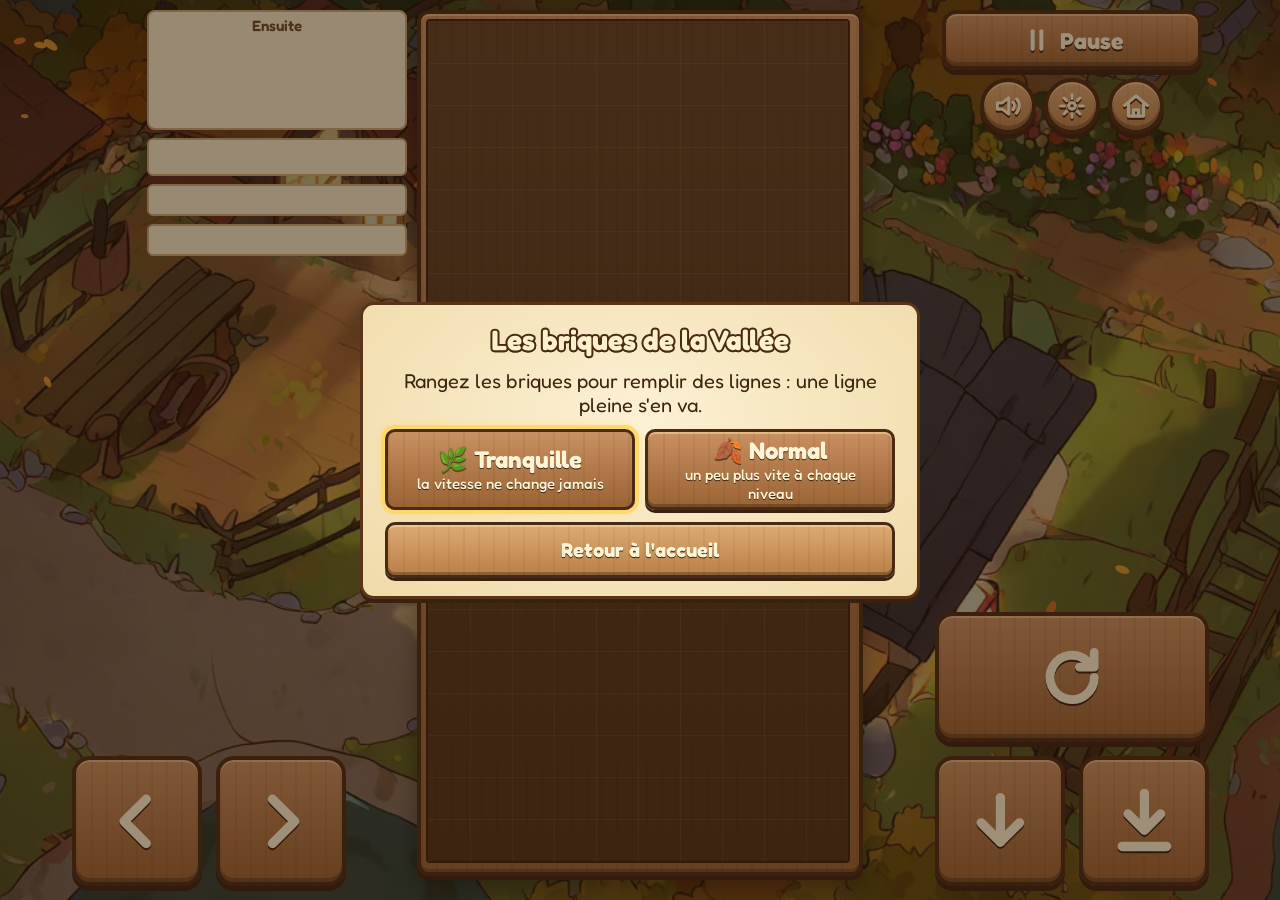
<file: briques.html>
<!doctype html>
<html lang="fr">
<head>
<meta charset="utf-8">
<meta name="viewport" content="width=device-width, initial-scale=1, viewport-fit=cover">
<title>Les briques de la Vallée</title>
<meta name="theme-color" content="#1A4A33">
<meta name="mobile-web-app-capable" content="yes">
<link rel="manifest" href="manifest.webmanifest">
<link rel="icon" href="icone.svg" type="image/svg+xml">
<style>
/* ===== Les briques de la Vallée (25/10, cahier des charges de Mamie transmis par Florian : « 1. Tetris en version Vallée »).
   Les règles du jeu classique de briques qui tombent : 7 pièces de 4 carrés, les lignes pleines s'en vont, la vitesse monte doucement.
   Depuis le 02/11, les quatre petites pièces du carré (carre.html) tombent aussi : une case, deux cases, la barrette et le coin de trois.
   Même habit que le village, les cartes et les mots mêlés : bois chaud, parchemin, Fredoka, fond de la Vallée.
   LE JEU D'ABORD : le puits prend toute la hauteur ; les infos sont des plaques fines ; les gros boutons de bois sont dessous
   (portrait) ou de part et d'autre, sous les pouces (paysage). ===== */
/* Fredoka (licence OFL, fonts/Fredoka-OFL.txt), servie avec le jeu */
@font-face{font-family:"Fredoka";src:url('fonts/Fredoka.ttf') format('truetype');font-weight:300 700;font-display:swap}
:root{--bois:repeating-linear-gradient(90deg,rgba(60,30,10,.07) 0 2px,transparent 2px 15px),linear-gradient(#C99060,#9A6334);
  --bois-clair:repeating-linear-gradient(90deg,rgba(60,30,10,.06) 0 2px,transparent 2px 15px),linear-gradient(#DDAA74,#B98048);
  --plaque:repeating-linear-gradient(90deg,rgba(60,30,10,.08) 0 2px,transparent 2px 13px),linear-gradient(#B97B45,#8A5428);
  --parchemin:radial-gradient(ellipse at 50% 40%,#FCF1D4,#F0DAA8);--brun:#3E2410;--brun-doux:#6B4A2C;--cadre:#5A3418;--bord:#4A2A12;--lueur:#FFD86B;
  --info:#F3E8CC;--info-bord:#C4A878;--f:"Fredoka","Arial Rounded MT Bold","Trebuchet MS",Arial,sans-serif;color-scheme:light;--bs:96px;--gap:12px}
html,body{height:100%;margin:0}
body{background:#2A2018;font-family:var(--f);color:var(--brun);overflow:hidden;touch-action:none;
  -webkit-tap-highlight-color:transparent;user-select:none;-webkit-user-select:none;-webkit-touch-callout:none}
button{font-family:var(--f);cursor:pointer;color:inherit}
button:focus{outline:none}button:focus-visible{box-shadow:0 0 0 4px var(--lueur)}
/* la scène Vallée : le fond du village, teinté selon la saison du niveau, et un voile doux pour que le puits passe devant */
#fond{position:fixed;inset:-24px;background:#5B4A2A url('cartes/fond-vallee.webp') center/cover;transition:filter 2.5s ease}
#teinte{position:fixed;inset:0;transition:background-color 2.5s ease;pointer-events:none}
#ombre{position:fixed;inset:0;background:radial-gradient(ellipse 70% 70% at 50% 50%,rgba(30,18,6,.12),rgba(30,18,6,.42));pointer-events:none}
#ciel{position:fixed;inset:0;pointer-events:none}
#jeu{position:fixed;inset:0;z-index:1}
/* le puits : un cadre de bois, l'intérieur sombre et doux */
.puits{position:absolute;box-sizing:border-box;border:4px solid var(--bord);border-radius:12px;padding:5px;background:var(--bois);touch-action:none;
  box-shadow:inset 0 2px 0 rgba(255,230,180,.45),inset 0 -3px 0 rgba(0,0,0,.25),0 4px 0 #3A2010,0 10px 24px rgba(0,0,0,.4)}
.puits canvas{display:block;border:2px solid #3A2010;border-radius:4px}
/* les plaques fines : prochaine pièce, lignes, saison, points */
.cote{position:absolute;display:flex;flex-direction:column;gap:8px;box-sizing:border-box}
.plaque{display:flex;align-items:center;justify-content:center;gap:6px;min-height:38px;box-sizing:border-box;padding:3px 10px;text-align:center;
  background:var(--info);color:var(--brun);font-size:19px;font-weight:700;line-height:1.15;border:2px solid var(--info-bord);border-radius:6px}   /* l'info : à plat, comme au village */
.plaque.gonfle{animation:gonfle .45s}
@keyframes gonfle{40%{transform:scale(1.22);background:#FFF1B8}}
.plaque.petit{font-size:16px;font-weight:600;min-height:32px}
.plaque b{font-size:24px}
.prochaine{display:flex;flex-direction:column;align-items:center;gap:2px;padding:4px 8px 8px;background:var(--info);border:2px solid var(--info-bord);border-radius:8px}
.prochaine span{font-size:15px;font-weight:600;color:var(--brun-doux)}
/* les petits boutons du haut : pause bien visible, musique, maison */
.haut{position:absolute;display:flex;flex-wrap:wrap;gap:8px;justify-content:center;align-content:flex-start}
.rond,.gros,.pause{background:var(--bois);border:4px solid var(--bord);color:#FFF4D6;padding:0;display:inline-flex;align-items:center;justify-content:center;touch-action:none;
  text-shadow:0 2px 0 #3A2010;box-shadow:inset 0 2px 0 rgba(255,230,180,.45),inset 0 -4px 0 rgba(0,0,0,.25),0 5px 0 #3A2010;transition:filter .12s,transform .08s}
.rond{width:56px;height:56px;border-radius:50%;background:var(--bois-clair)}
.pause{flex:1 1 100%;min-height:60px;border-radius:14px;gap:8px;font-size:23px;font-weight:700}
.rond svg{width:30px;height:30px}.pause svg{width:30px;height:30px}
.gros{width:var(--bs);height:var(--bs);border-radius:18px}
.gros svg{width:58%;height:58%}
.rond svg,.pause svg,.gros svg{filter:drop-shadow(0 2px 0 #3A2010);overflow:visible}
.rond:active,.gros:active,.pause:active,.gros.appuye{transform:translateY(4px);box-shadow:inset 0 2px 0 rgba(255,230,180,.3),inset 0 -2px 0 rgba(0,0,0,.25),0 1px 0 #3A2010;filter:brightness(1.18) sepia(.2)}
/* les gros boutons de bois sous le puits */
.cmd{position:absolute;display:flex;gap:var(--gap);align-items:flex-end;justify-content:center}
body[data-o="paysage"] #cmdD{display:grid;grid-template-columns:var(--bs) var(--bs);gap:var(--gap)}
body[data-o="paysage"] #cmdD [data-a="tourner"]{grid-column:1 / 3;width:auto}
/* les fenêtres : fines (même habit que les mots mêlés) */
.voile{position:fixed;inset:0;background:rgba(40,22,8,.45);display:flex;align-items:center;justify-content:center;z-index:10;padding:16px;box-sizing:border-box}
.fen{background:var(--parchemin);border:3px solid var(--cadre);border-radius:14px;box-shadow:0 4px 0 #3A2010;padding:18px 22px;max-width:560px;width:100%;
  max-height:100%;overflow:auto;box-sizing:border-box;display:flex;flex-direction:column;gap:12px;text-align:center}
.fen h2{margin:0;font-size:28px;color:#FFF1CC;-webkit-text-stroke:4px #4A2A12;paint-order:stroke fill;text-shadow:0 2px 0 #4A2A12}
.fen p{margin:0;font-size:20px}
.btn{background:var(--bois);color:#FFF4D6;border:3px solid var(--bord);border-radius:10px;font-size:20px;font-weight:700;min-height:56px;padding:4px 16px;
  text-shadow:0 1px 0 #3A2010;box-shadow:inset 0 2px 0 rgba(255,230,180,.45),inset 0 -3px 0 rgba(0,0,0,.25),0 3px 0 #3A2010;display:flex;flex-direction:column;align-items:center;justify-content:center}
.btn small{font-size:15px;font-weight:500}
.btn.clair{background:var(--bois-clair)}
.btn.grand{min-height:72px;font-size:24px}
.btn.confirme{box-shadow:0 0 0 4px var(--lueur),0 0 12px var(--lueur),0 3px 0 #3A2010}
.btn:active{transform:translateY(3px);box-shadow:inset 0 2px 0 rgba(255,230,180,.3),0 0 0 #3A2010;filter:brightness(1.15)}
.choix{display:grid;grid-template-columns:repeat(auto-fit,minmax(200px,1fr));gap:10px}
.rangee{display:flex;gap:10px;justify-content:center;flex-wrap:wrap}
.rangee .btn{flex:1 1 180px}
/* l'annonce d'une nouvelle saison : un parchemin qui passe, sans rien arrêter */
.annonce{position:fixed;z-index:8;transform:translate(-50%,0);padding:8px 18px;background:var(--info);border:2px solid var(--info-bord);border-radius:8px;
  font-size:22px;font-weight:700;white-space:nowrap;pointer-events:none;animation:annonce 2.8s ease forwards}
@keyframes annonce{0%{opacity:0;margin-top:10px}12%{opacity:1;margin-top:0}80%{opacity:1}100%{opacity:0}}
.etincelle{position:fixed;width:10px;height:10px;border-radius:50%;background:radial-gradient(circle,#FFF6C8,#FFD86B 60%,transparent 70%);pointer-events:none;z-index:9;
  animation:etincelle .9s ease-out forwards}
@keyframes etincelle{to{transform:translate(var(--dx),var(--dy)) scale(.2);opacity:0}}
/* les effets : le calque des morceaux, les points qui volent, le ruban du grand coup, la bulle des enchaînements */
#fx{position:fixed;inset:0;width:100%;height:100%;pointer-events:none;z-index:9}
.vole{position:fixed;z-index:9;transform:translate(-50%,-50%);font-size:34px;font-weight:700;color:#FFF1CC;-webkit-text-stroke:5px #4A2A12;paint-order:stroke fill;
  pointer-events:none;transition:left .75s cubic-bezier(.5,0,.6,1),top .75s cubic-bezier(.5,-.6,.6,1),transform .75s,opacity .75s;white-space:nowrap}
.ruban{position:fixed;z-index:9;transform:translate(-50%,-50%);padding:8px 34px;background:#C2457A;color:#FFF1CC;font-size:34px;font-weight:700;white-space:nowrap;
  -webkit-text-stroke:4px #6E1E40;paint-order:stroke fill;pointer-events:none;animation:ruban 1.9s cubic-bezier(.2,1.4,.4,1) forwards;
  clip-path:polygon(0 0,100% 0,94% 50%,100% 100%,0 100%,6% 50%)}
.ruban.grand{background:#E2B447;-webkit-text-stroke-color:#6E4A12;font-size:40px}
@keyframes ruban{0%{transform:translate(-50%,-50%) scale(.2) rotate(-8deg);opacity:0}18%{transform:translate(-50%,-50%) scale(1.08) rotate(2deg);opacity:1}
  30%{transform:translate(-50%,-50%) scale(1) rotate(0)}82%{opacity:1}100%{transform:translate(-50%,-80%) scale(1);opacity:0}}
.combo{position:fixed;z-index:9;transform:translate(-50%,-50%);font-size:40px;font-weight:700;color:#FFE27A;-webkit-text-stroke:5px #4A2A12;paint-order:stroke fill;
  pointer-events:none;animation:combo 1.3s ease-out forwards}
@keyframes combo{0%{transform:translate(-50%,-50%) scale(.3);opacity:0}25%{transform:translate(-50%,-50%) scale(1.25);opacity:1}100%{transform:translate(-50%,-160%) scale(1);opacity:0}}
@media (prefers-reduced-motion: reduce){.etincelle{display:none}.annonce{animation:none}}
</style>
</head>
<body data-o="paysage">
<div id="fond"></div><div id="teinte"></div><div id="ombre"></div><canvas id="ciel"></canvas><canvas id="fx"></canvas>
<div id="jeu">
  <div class="puits" id="puits"><canvas id="toile" aria-label="Le puits de briques"></canvas></div>
  <div class="haut" id="haut">
    <button class="pause" data-a="pause" aria-label="Mettre en pause"><svg viewBox="0 0 24 24" fill="none" stroke="#FFF4D6" stroke-width="3.4" stroke-linecap="round"><path d="M8.5 5v14M15.5 5v14"/></svg>Pause</button>
    <button class="rond" data-a="son" id="bSon"></button>
    <button class="rond" data-a="doux" id="bDoux"></button>
    <button class="rond" data-a="accueil" aria-label="Retour à l'accueil"><svg viewBox="0 0 24 24" fill="none" stroke="#FFF4D6" stroke-width="2.6" stroke-linecap="round" stroke-linejoin="round"><path d="M3 11.5L12 4l9 7.5"/><path d="M6 10v10h12V10"/><path d="M10 20v-5h4v5"/></svg></button>
  </div>
  <div class="cote" id="infos">
    <div class="prochaine"><span>Ensuite</span><canvas id="suite"></canvas></div>
    <div class="plaque" id="plLignes"></div>
    <div class="plaque petit" id="plSaison"></div>
    <div class="plaque petit" id="plPoints"></div>
  </div>
  <div class="cmd" id="cmdG">
    <button class="gros" data-c="gauche" aria-label="Vers la gauche"><svg viewBox="0 0 24 24" fill="none" stroke="#FFF4D6" stroke-width="3.2" stroke-linecap="round" stroke-linejoin="round"><path d="M15 4.5L7.5 12l7.5 7.5"/></svg></button>
    <button class="gros" data-c="droite" aria-label="Vers la droite"><svg viewBox="0 0 24 24" fill="none" stroke="#FFF4D6" stroke-width="3.2" stroke-linecap="round" stroke-linejoin="round"><path d="M9 4.5l7.5 7.5L9 19.5"/></svg></button>
  </div>
  <div class="cmd" id="cmdD">
    <button class="gros" data-c="tourner" data-a="tourner" aria-label="Tourner"><svg viewBox="0 0 24 24" fill="none" stroke="#FFF4D6" stroke-width="3" stroke-linecap="round" stroke-linejoin="round"><path d="M19.5 12a7.5 7.5 0 1 1-2.2-5.3"/><path d="M19.5 3.5v5h-5"/></svg></button>
    <button class="gros" data-c="bas" aria-label="Descendre plus vite"><svg viewBox="0 0 24 24" fill="none" stroke="#FFF4D6" stroke-width="3.2" stroke-linecap="round" stroke-linejoin="round"><path d="M12 4v15"/><path d="M5.5 12.5L12 19l6.5-6.5"/></svg></button>
    <button class="gros" data-c="lacher" aria-label="Lâcher la brique"><svg viewBox="0 0 24 24" fill="none" stroke="#FFF4D6" stroke-width="3.2" stroke-linecap="round" stroke-linejoin="round"><path d="M12 2.5v12"/><path d="M6.5 9.5L12 15l5.5-5.5"/><path d="M4.5 20.5h15"/></svg></button>
  </div>
</div>
<div id="fenetre"></div>
<script>
'use strict';
/* =====================================================================================================================
   LES BLOCS DE LA VALLÉE — même section dans briques.html et carre.html (02/11) : les mêmes matières, les mêmes formes,
   le même éclatement. Les deux copies se gardent identiques ; une retouche ici se reporte là-bas.
   ===================================================================================================================== */
/* ---------- Les formes : les sept pièces de 4 carrés, puis les nouvelles ----------
   Une lettre par forme. L'ordre de CLES fixe le code rangé dans les grilles : (rang + 1) × 4 + variante.
   Les briques prennent le début (IOTSZJLmdrc) et la croix, le carré prend tout. */
const CLES='IOTSZJLmdrcVGQX';
const FORMES={I:[[0,0,0,0],[1,1,1,1],[0,0,0,0],[0,0,0,0]],O:[[1,1],[1,1]],T:[[0,1,0],[1,1,1],[0,0,0]],
  S:[[0,1,1],[1,1,0],[0,0,0]],Z:[[1,1,0],[0,1,1],[0,0,0]],J:[[1,0,0],[1,1,1],[0,0,0]],L:[[0,0,1],[1,1,1],[0,0,0]],
  m:[[1]],                                  // la pièce d'une case
  d:[[0,0,0],[0,1,1],[0,0,0]],              // la pièce de deux cases (elle tourne sur sa première case)
  r:[[0,0,0],[1,1,1],[0,0,0]],              // la barrette de trois
  c:[[1,0],[1,1]],                          // le petit coin de trois
  V:[[0,0,0,0,0],[0,0,0,0,0],[1,1,1,1,1],[0,0,0,0,0],[0,0,0,0,0]],   // la grande barre de cinq (carré seulement)
  G:[[1,0,0],[1,0,0],[1,1,1]],              // le grand coin de cinq (carré seulement)
  Q:[[1,1,1],[1,1,1],[1,1,1]],              // le grand carré de neuf (carré seulement)
  X:[[0,1,0],[1,1,1],[0,1,0]]};             // la croix de cinq (03/11), rare dans les deux jeux
const MATIERE={I:'tuiles',O:'paille',T:'fleurs',S:'haie',Z:'brique',J:'pierre',L:'bois',
  m:'citrouille',d:'eau',r:'lavande',c:'miel',V:'bouleau',G:'glace',Q:'nuit',X:'pierre'};
/* trois teintes par matière : les éclats prennent la couleur du bloc qui part */
const COULEURS={bois:['#D7A169','#A46635','#5A3418'],pierre:['#C9CBC3','#8B8E87','#6C6E69'],paille:['#F2D47A','#C99A3A','#FCECAA'],
  brique:['#C4603F','#A84A33','#D8C4A2'],haie:['#76A845','#4F7F2E','#8DBE5A'],fleurs:['#F4B3CB','#FFF6FA','#FFE27A'],tuiles:['#7480A0','#414B66','#363E55'],
  citrouille:['#F2A04A','#C8641E','#6E9E3E'],eau:['#7CC8D8','#2F7F99','#E4F7FA'],lavande:['#B9A2E4','#7A61B0','#6E9E3E'],miel:['#F6C65A','#C47F1C','#FFE9A8'],
  bouleau:['#F2EBDD','#3A332B','#D9CFBC'],glace:['#E6F6FD','#8EC3E0','#FFFFFF'],nuit:['#2C3466','#FFF3B0','#4A5598']};
const tourne=m=>m.map((r,y)=>r.map((_,x)=>m[m.length-1-x][y]));

/* ---------- Le dessin d'un bloc : de vrais petits blocs de matière, avec relief, dessinés une fois par taille ---------- */
function hasard(seed){return()=>{seed=seed+0x6D2B79F5|0;let t=Math.imul(seed^seed>>>15,1|seed);t=t+Math.imul(t^t>>>7,61|t)^t;return((t^t>>>14)>>>0)/4294967296}}
function arrondi(g,x,y,w,h,r){g.beginPath();g.moveTo(x+r,y);g.arcTo(x+w,y,x+w,y+h,r);g.arcTo(x+w,y+h,x,y+h,r);g.arcTo(x,y+h,x,y,r);g.arcTo(x,y,x+w,y,r);g.closePath()}
const degrade=(g,s,a,b)=>{const d=g.createLinearGradient(0,0,0,s);d.addColorStop(0,a);d.addColorStop(1,b);return d};
const MATIERES={
  /* les sept matières des briques (25/10) */
  bois(g,s,R){g.fillStyle=degrade(g,s,'#D7A169','#A46635');g.fillRect(0,0,s,s);
    g.lineWidth=Math.max(1,s*.025);g.strokeStyle='rgba(90,50,20,.28)';
    for(let k=0;k<6;k++){const y=s*(.08+k*.16+R()*.05);g.beginPath();g.moveTo(0,y);g.bezierCurveTo(s*.3,y+s*(R()-.5)*.12,s*.7,y+s*(R()-.5)*.12,s,y);g.stroke()}
    for(const y of [s/3,s*2/3]){g.fillStyle='rgba(74,42,18,.6)';g.fillRect(0,y-s*.025,s,s*.045);g.fillStyle='rgba(255,220,170,.28)';g.fillRect(0,y+s*.02,s,s*.025)}
    g.strokeStyle='rgba(74,42,18,.55)';g.lineWidth=Math.max(1,s*.03);g.beginPath();g.ellipse(s*(.25+R()*.5),s*(.12+Math.floor(R()*3)/3),s*.07,s*.04,0,0,7);g.stroke()},
  pierre(g,s,R){g.fillStyle='#6C6E69';g.fillRect(0,0,s,s);
    for(const [cx,cy] of [[.27,.27],[.74,.25],[.25,.74],[.73,.73]]){const x=s*(cx+(R()-.5)*.06),y=s*(cy+(R()-.5)*.06),rx=s*(.21+R()*.05),ry=s*(.19+R()*.05);
      const d=g.createLinearGradient(0,y-ry,0,y+ry);d.addColorStop(0,'#C9CBC3');d.addColorStop(1,'#8B8E87');
      g.fillStyle=d;g.beginPath();g.ellipse(x,y,rx,ry,R()*.6,0,7);g.fill();g.strokeStyle='rgba(50,48,44,.45)';g.lineWidth=Math.max(1,s*.025);g.stroke();
      g.fillStyle='rgba(255,255,250,.25)';g.beginPath();g.ellipse(x-rx*.3,y-ry*.4,rx*.35,ry*.2,-.3,0,7);g.fill()}},
  paille(g,s,R){g.fillStyle=degrade(g,s,'#F2D47A','#C99A3A');g.fillRect(0,0,s,s);g.lineCap='round';g.lineWidth=Math.max(1,s*.032);
    for(let k=0;k<26;k++){const x=R()*s,y=R()*s,l=s*(.25+R()*.35),a=-1.1+(R()-.5)*.35;g.strokeStyle=k%2?'rgba(252,236,170,.85)':'rgba(160,118,40,.6)';
      g.beginPath();g.moveTo(x,y);g.lineTo(x+Math.cos(a)*l,y+Math.sin(a)*l);g.stroke()}
    g.fillStyle='rgba(138,90,46,.55)';g.fillRect(0,s*.46,s,s*.08)},
  brique(g,s,R){g.fillStyle='#D8C4A2';g.fillRect(0,0,s,s);const h=s/3,j=s*.045,C=['#B8533A','#C4603F','#A84A33','#BE5A3C'];
    for(let r=0;r<3;r++){const dec=r%2?-s/4:0;for(let k=-1;k<3;k++){const x=dec+k*s/2+j/2,y=r*h+j/2,w=s/2-j,hh=h-j;
      g.fillStyle=C[Math.floor(R()*C.length)];g.fillRect(x,y,w,hh);g.fillStyle='rgba(255,210,170,.3)';g.fillRect(x,y,w,hh*.18);
      g.fillStyle='rgba(60,20,10,.2)';g.fillRect(x,y+hh*.8,w,hh*.2)}}},
  haie(g,s,R){g.fillStyle='#355C20';g.fillRect(0,0,s,s);const C=['#4F7F2E','#5E8E34','#76A845','#8DBE5A'];
    for(let k=0;k<18;k++){const x=R()*s,y=R()*s,r=s*(.1+R()*.1);g.fillStyle=C[Math.floor(R()*C.length)];g.beginPath();g.arc(x,y,r,0,7);g.fill();
      g.fillStyle='rgba(220,255,170,.22)';g.beginPath();g.arc(x-r*.3,y-r*.35,r*.35,0,7);g.fill()}},
  fleurs(g,s,R){g.fillStyle=degrade(g,s,'#F4B3CB','#D77FA2');g.fillRect(0,0,s,s);
    for(let k=0;k<4;k++){g.fillStyle=k%2?'#6E9E3E':'#5E8E34';g.beginPath();g.ellipse(R()*s,R()*s,s*.1,s*.05,R()*3,0,7);g.fill()}
    for(const [cx,cy] of [[.3,.3],[.72,.38],[.38,.74],[.8,.8]]){const x=s*(cx+(R()-.5)*.08),y=s*(cy+(R()-.5)*.08),r=s*.1,blanc=R()<.5;
      g.fillStyle=blanc?'#FFF6FA':'#FFE27A';for(let p=0;p<5;p++){const a=p*1.2566;g.beginPath();g.arc(x+Math.cos(a)*r,y+Math.sin(a)*r,r*.72,0,7);g.fill()}
      g.fillStyle='#E8A03A';g.beginPath();g.arc(x,y,r*.55,0,7);g.fill()}},
  tuiles(g,s,R){g.fillStyle='#363E55';g.fillRect(0,0,s,s);const h=s/3.2,w=s/2.5;
    for(let r=0;r<5;r++){const y=r*h-h*.4,dec=r%2?w/2:0;for(let k=-1;k<4;k++){const x=dec+k*w;
      const d=g.createLinearGradient(0,y,0,y+h*1.2);d.addColorStop(0,'#7480A0');d.addColorStop(1,'#414B66');g.fillStyle=d;
      g.beginPath();g.moveTo(x,y);g.lineTo(x+w,y);g.lineTo(x+w,y+h*.55);g.arc(x+w/2,y+h*.55,w/2,0,Math.PI);g.closePath();g.fill();
      g.strokeStyle='rgba(25,28,40,.6)';g.lineWidth=Math.max(1,s*.025);g.stroke()}}},
  /* les nouvelles matières (02/11), une par nouvelle forme */
  citrouille(g,s,R){g.fillStyle=degrade(g,s,'#F6AE58','#C8641E');g.fillRect(0,0,s,s);   // les côtes d'une citrouille du potager
    for(const cx of [.2,.5,.8]){const x=s*(cx+(R()-.5)*.04),w=s*.17;const d=g.createLinearGradient(x-w,0,x+w,0);
      d.addColorStop(0,'rgba(150,60,10,.35)');d.addColorStop(.45,'rgba(255,214,150,.35)');d.addColorStop(1,'rgba(150,60,10,.35)');
      g.fillStyle=d;g.beginPath();g.ellipse(x,s*.52,w,s*.56,0,0,7);g.fill()}
    g.strokeStyle='rgba(120,48,8,.5)';g.lineWidth=Math.max(1,s*.03);
    for(const cx of [.35,.65]){g.beginPath();g.moveTo(s*cx,0);g.bezierCurveTo(s*(cx-.06),s*.35,s*(cx-.06),s*.65,s*cx,s);g.stroke()}
    g.fillStyle='#5E8E34';g.beginPath();g.ellipse(s*(.3+R()*.4),s*.1,s*.12,s*.05,R()-.5,0,7);g.fill()},
  eau(g,s,R){g.fillStyle=degrade(g,s,'#6CC0D2','#2F7F99');g.fillRect(0,0,s,s);   // l'eau de l'étang, ses rides et un nénuphar
    g.lineCap='round';g.lineWidth=Math.max(1,s*.035);
    for(let k=0;k<4;k++){const y=s*(.15+k*.24+(R()-.5)*.05),a=s*.05;g.strokeStyle=k%2?'rgba(228,247,250,.55)':'rgba(30,90,110,.35)';
      g.beginPath();g.moveTo(s*.05,y);g.bezierCurveTo(s*.3,y-a,s*.45,y+a,s*.7,y);g.quadraticCurveTo(s*.85,y-a*.6,s*.95,y);g.stroke()}
    const x=s*(.3+R()*.4),y=s*(.3+R()*.4),r=s*.15;g.fillStyle='#6E9E3E';g.beginPath();g.moveTo(x,y);g.arc(x,y,r,.5,Math.PI*2-.1);g.closePath();g.fill();
    g.fillStyle='rgba(220,255,170,.4)';g.beginPath();g.arc(x-r*.3,y-r*.3,r*.3,0,7);g.fill();
    g.fillStyle='rgba(255,255,255,.7)';g.beginPath();g.ellipse(s*.78,s*.2,s*.06,s*.025,-.4,0,7);g.fill()},
  lavande(g,s,R){g.fillStyle=degrade(g,s,'#A892D6','#6A559C');g.fillRect(0,0,s,s);   // des brins de lavande serrés
    g.lineCap='round';
    for(let k=0;k<5;k++){const x=s*(.1+k*.2+(R()-.5)*.06),pied=s,haut=s*(.12+R()*.1);
      g.strokeStyle='#557A30';g.lineWidth=Math.max(1,s*.035);g.beginPath();g.moveTo(x,pied);g.lineTo(x+s*.02,haut);g.stroke();
      for(let p=0;p<6;p++){const y=haut+p*s*.07;g.fillStyle=p%2?'#C9B6EE':'#8E6FC4';
        g.beginPath();g.ellipse(x-s*.035,y,s*.04,s*.03,0,0,7);g.fill();g.beginPath();g.ellipse(x+s*.05,y+s*.03,s*.04,s*.03,0,0,7);g.fill()}}},
  miel(g,s,R){g.fillStyle='#B7741A';g.fillRect(0,0,s,s);   // les alvéoles d'un rayon de miel
    const r=s/5.2,h=r*Math.sqrt(3);
    for(let col=-1;col<5;col++)for(let row=-1;row<5;row++){const x=col*r*1.5,y=row*h+(col%2?h/2:0);
      const d=g.createLinearGradient(0,y-h/2,0,y+h/2);d.addColorStop(0,'#FAD679');d.addColorStop(1,'#D9952A');g.fillStyle=d;
      g.beginPath();for(let a=0;a<6;a++)g.lineTo(x+Math.cos(a*Math.PI/3)*r*.86,y+Math.sin(a*Math.PI/3)*r*.86);g.closePath();g.fill();
      g.strokeStyle='rgba(122,70,12,.55)';g.lineWidth=Math.max(1,s*.025);g.stroke()}
    g.fillStyle='rgba(255,250,220,.6)';g.beginPath();g.ellipse(s*(.3+R()*.4),s*(.3+R()*.3),s*.05,s*.08,0,0,7);g.fill()},
  bouleau(g,s,R){g.fillStyle=degrade(g,s,'#F7F1E4','#D6CBB6');g.fillRect(0,0,s,s);   // l'écorce blanche du bouleau et ses marques
    g.fillStyle='#3A332B';
    for(let k=0;k<7;k++){const y=R()*s,x=R()*s*.8,w=s*(.12+R()*.25),h=s*(.025+R()*.03);g.globalAlpha=.55+R()*.4;g.beginPath();g.ellipse(x+w/2,y,w/2,h,0,0,7);g.fill()}
    g.globalAlpha=1;g.strokeStyle='rgba(150,135,110,.35)';g.lineWidth=Math.max(1,s*.02);
    for(let k=0;k<3;k++){const x=s*(.2+k*.3+(R()-.5)*.1);g.beginPath();g.moveTo(x,0);g.lineTo(x+s*(R()-.5)*.08,s);g.stroke()}},
  glace(g,s,R){g.fillStyle=degrade(g,s,'#D9F0FA','#8EC3E0');g.fillRect(0,0,s,s);   // un bloc de glace de l'hiver, en facettes
    const m=[s*(.4+R()*.2),s*(.4+R()*.2)],coins=[[0,0],[s,0],[s,s],[0,s]],T=['rgba(255,255,255,.45)','rgba(120,170,205,.3)','rgba(80,140,185,.32)','rgba(235,250,255,.35)'];
    coins.forEach((c,k)=>{const n=coins[(k+1)%4];g.fillStyle=T[k];g.beginPath();g.moveTo(m[0],m[1]);g.lineTo(c[0],c[1]);g.lineTo(n[0],n[1]);g.closePath();g.fill()});
    g.strokeStyle='rgba(255,255,255,.7)';g.lineWidth=Math.max(1,s*.02);g.beginPath();coins.forEach(c=>{g.moveTo(m[0],m[1]);g.lineTo(c[0],c[1])});g.stroke();
    g.fillStyle='#FFFFFF';const x=s*.28,y=s*.26,r=s*.09;g.beginPath();
    for(let a=0;a<8;a++){const q=a%2?r*.25:r;g.lineTo(x+Math.cos(a*Math.PI/4)*q,y+Math.sin(a*Math.PI/4)*q)}g.closePath();g.fill()},
  nuit(g,s,R){g.fillStyle=degrade(g,s,'#36407A','#1A1E40');g.fillRect(0,0,s,s);   // un morceau de ciel de nuit, ses étoiles
    for(let k=0;k<9;k++){g.fillStyle=`rgba(255,243,176,${(.4+R()*.6).toFixed(2)})`;g.beginPath();g.arc(R()*s,R()*s,s*(.012+R()*.02),0,7);g.fill()}
    const x=s*(.3+R()*.4),y=s*(.3+R()*.4),r=s*.13;g.fillStyle='#FFE89A';g.beginPath();
    for(let a=0;a<8;a++){const q=a%2?r*.32:r;g.lineTo(x+Math.cos(a*Math.PI/4-Math.PI/2)*q,y+Math.sin(a*Math.PI/4-Math.PI/2)*q)}g.closePath();g.fill()}};
function bloc(mat,v,s){
  const cv=document.createElement('canvas');cv.width=cv.height=s;const g=cv.getContext('2d'),R=hasard(mat.length*977+v*131+mat.charCodeAt(0));
  const r=s*.14,L=Math.max(2,s*.1);
  g.save();arrondi(g,0,0,s,s,r);g.clip();MATIERES[mat](g,s,R);
  /* le relief : haut et gauche éclairés, bas et droite dans l'ombre */
  const poly=(pts,c)=>{g.fillStyle=c;g.beginPath();pts.forEach(([x,y],k)=>k?g.lineTo(x,y):g.moveTo(x,y));g.closePath();g.fill()};
  poly([[0,0],[s,0],[s-L,L],[L,L]],'rgba(255,244,214,.42)');
  poly([[0,0],[L,L],[L,s-L],[0,s]],'rgba(255,244,214,.24)');
  poly([[0,s],[L,s-L],[s-L,s-L],[s,s]],'rgba(30,14,2,.34)');
  poly([[s,0],[s,s],[s-L,s-L],[s-L,L]],'rgba(30,14,2,.22)');
  g.restore();
  const lw=Math.max(1.5,s*.05);g.lineWidth=lw;g.strokeStyle='rgba(46,24,8,.9)';arrondi(g,lw/2,lw/2,s-lw,s-lw,r);g.stroke();
  return cv;
}

/* ---------- L'éclatement : un seul calque par-dessus tout ----------
   Un bloc qui part saute, gonfle d'une lueur blanche, puis éclate : quatre morceaux de lui-même, des éclats de sa matière,
   des étincelles. Une onde de choc part de l'endroit du coup ; un éclair blanc et une secousse viennent quand plusieurs lignes
   partent ensemble ; en « effets doux », ni éclair ni secousse, et moitié moins d'éclats. Au-delà de 800 morceaux, les plus
   vieux s'en vont, pour rester fluide sur tablette. */
function effets(cv){
  const g=cv.getContext('2d');
  let D=1,parts=[],anneaux=[],eclair=null,secoue=null,propre=true;
  const entre=(a,b)=>a+Math.random()*(b-a);
  // la petite lueur ronde des étincelles, dessinée une fois
  const lueur=document.createElement('canvas');lueur.width=lueur.height=32;
  {const l=lueur.getContext('2d'),d=l.createRadialGradient(16,16,0,16,16,16);d.addColorStop(0,'rgba(255,252,230,1)');d.addColorStop(.35,'rgba(255,216,107,.85)');
    d.addColorStop(1,'rgba(255,216,107,0)');l.fillStyle=d;l.fillRect(0,0,32,32)}
  const SAISON=['petale','soleil','feuille','flocon'];
  const E={
    doux:false,
    taille(){D=Math.min(2,window.devicePixelRatio||1);cv.width=Math.round(innerWidth*D);cv.height=Math.round(innerHeight*D);propre=false},
    // un morceau de la saison : pétale, étincelle de soleil, feuille, flocon
    morceau(x,y,sa,vy){const p={k:SAISON[sa],x,y,vx:entre(-1.6,1.6),vy:vy==null?entre(-4,-1):vy,rot:Math.random()*6,vr:entre(-.15,.15),age:0,
      vie:entre(900,1500),r:entre(4,7),g:sa===3?.05:.09,flotte:sa!==1};parts.push(p);return p},
    // un bloc qui saute puis éclate ; force : 1 pour une ligne, plus quand plusieurs partent ou s'enchaînent
    bloc(img,x,y,cote,mat,o){o=o||{};parts.push({k:'bloc',img,mat,x,y,cote,vx:o.vx!=null?o.vx:entre(-1.2,1.2),vy:o.vy!=null?o.vy:entre(-7,-4.5),
      rot:0,vr:entre(-.18,.18),age:0,vie:o.vie||380,g:.38,force:o.force||1})},
    // des éclats de matière et des étincelles, en étoile autour d'un point
    eclats(x,y,cote,mat,n,force){const C=COULEURS[mat]||COULEURS.bois;n=Math.round(E.doux?n/2:n);
      for(let k=0;k<n;k++){const a=Math.random()*Math.PI*2,v=entre(2.5,6)*(.8+.2*force);
        parts.push({k:'eclat',col:C[k%3],x,y,vx:Math.cos(a)*v,vy:Math.sin(a)*v-2.5,rot:Math.random()*6,vr:entre(-.4,.4),age:0,vie:entre(480,820),r:cote*entre(.09,.16),g:.32})}
      const m=Math.round((E.doux?1:2)*force);
      for(let k=0;k<m;k++){const a=Math.random()*Math.PI*2,v=entre(1,3.5);
        parts.push({k:'etincelle',x,y,vx:Math.cos(a)*v,vy:Math.sin(a)*v-1,age:0,vie:entre(380,640),r:cote*entre(.35,.6),g:.05})}},
    // l'onde de choc : un cercle de lumière qui s'ouvre
    anneau(x,y,r,col,epais){anneaux.push({x,y,r,col:col||'255,240,190',ep:epais||8,age:0,vie:460})},
    eclair(force){if(E.doux)return;eclair={t0:performance.now(),a:Math.min(.5,force)}},
    secouer(el,amp,dur){if(E.doux)return;secoue={el,t0:performance.now(),amp,dur}},
    calmer(){if(secoue){secoue.el.style.transform='';secoue=null}eclair=null},
    // la poussière d'une pose : de petits nuages
    nuage(x,y){for(let k=0;k<3;k++)parts.push({k:'nuage',x:x+entre(-4,4),y,vx:entre(-1.2,1.2),vy:entre(-1.1,-.3),age:0,vie:entre(380,560),r:entre(3,6),g:0})},
    // une pluie de saison (ou de confettis) sur un rectangle de l'écran
    pluie(r,n,sa,conf){
      for(let k=0;k<n;k++){const p=conf?{k:'confetti',x:entre(r.left,r.right),y:r.top-10,vx:entre(-1.5,1.5),vy:entre(-6,-1),rot:Math.random()*6,vr:entre(-.3,.3),
          age:0,vie:entre(1400,2200),r:entre(4,7),g:.12,col:['#E53935','#FDD835','#43A047','#1E88E5','#AB47BC','#FB8C00'][k%6]}
        :E.morceau(entre(r.left,r.right),r.top-entre(0,40),sa,entre(.5,2.5));
        p.attente=k*18;p.vie+=600;if(conf)parts.push(p)}},
    pas(dt){
      const k=dt/16,now=performance.now();
      if(secoue){const p=(now-secoue.t0)/secoue.dur;
        if(p>=1){secoue.el.style.transform='';secoue=null}
        else{const a=secoue.amp*(1-p)*(1-p);secoue.el.style.transform=`translate(${((Math.random()-.5)*2*a).toFixed(1)}px,${((Math.random()-.5)*2*a).toFixed(1)}px)`}}
      if(!parts.length&&!anneaux.length&&!eclair){if(!propre){g.setTransform(1,0,0,1,0,0);g.clearRect(0,0,cv.width,cv.height);propre=true}return}
      g.setTransform(D,0,0,D,0,0);g.clearRect(0,0,innerWidth,innerHeight);propre=false;
      if(eclair){const p=(now-eclair.t0)/220;if(p>=1)eclair=null;else{g.fillStyle=`rgba(255,246,214,${(eclair.a*(1-p)*(1-p)).toFixed(3)})`;g.fillRect(0,0,innerWidth,innerHeight)}}
      anneaux=anneaux.filter(a=>{a.age+=dt;const p=Math.max(0,a.age/a.vie);if(p>=1)return false;
        const e=1-(1-p)*(1-p)*(1-p);g.strokeStyle=`rgba(${a.col},${(.85*(1-p)).toFixed(3)})`;g.lineWidth=Math.max(1,a.ep*(1-p));
        g.beginPath();g.arc(a.x,a.y,a.r*(.25+e),0,7);g.stroke();return true});
      const neufs=[];
      for(const p of parts){if(p.attente>0){p.attente-=dt;neufs.push(p);continue}
        p.age+=dt;p.vy+=p.g*k;if(p.flotte&&p.vy>1.2)p.vy=1.2;p.vx*=Math.pow(.99,k);
        p.x+=p.vx*k+(p.flotte?Math.sin(p.age/220+p.rot)*.4*k:0);p.y+=p.vy*k;p.rot=(p.rot||0)+(p.vr||0)*k;
        if(p.k==='bloc'&&p.age>=p.vie){briser(p,neufs);continue}
        if(p.age<p.vie&&p.y<innerHeight+40){neufs.push(p);dessine(p)}}
      parts=neufs;
      if(parts.length>800)parts.splice(0,parts.length-800)}
  };
  function briser(p,dans){const h=p.img.width/2;
    for(let a=0;a<2;a++)for(let b=0;b<2;b++)dans.push({k:'quart',img:p.img,sx:a*h,sy:b*h,sw:h,x:p.x+(a-.5)*p.cote/2,y:p.y+(b-.5)*p.cote/2,
      vx:p.vx+(a-.5)*3,vy:p.vy+(b-.5)*2-1.5,rot:p.rot,vr:entre(-.3,.3),age:0,vie:entre(650,900),cote:p.cote/2,g:.42});
    const avant=parts;parts=dans;E.eclats(p.x,p.y,p.cote,p.mat,4+3*p.force,p.force);parts=avant}
  function dessine(p){g.save();g.translate(p.x,p.y);g.rotate(p.rot||0);const fin=Math.max(0,1-p.age/p.vie);g.globalAlpha=Math.min(1,fin*1.6);
    if(p.k==='bloc'){const q=Math.max(0,(p.age-p.vie+110)/110),c=p.cote*(1+.18*q);g.globalAlpha=1;g.drawImage(p.img,-c/2,-c/2,c,c);
      if(q>0){g.globalAlpha=q*.9;g.fillStyle='#FFF8E0';arrondi(g,-c/2,-c/2,c,c,c*.14);g.fill()}}   // il gonfle et blanchit juste avant d'éclater
    else if(p.k==='quart'){const c=p.cote;g.drawImage(p.img,p.sx,p.sy,p.sw,p.sw,-c/2,-c/2,c,c)}
    else if(p.k==='eclat'){g.fillStyle=p.col;g.beginPath();g.moveTo(-p.r,-p.r*.6);g.lineTo(p.r,-p.r*.2);g.lineTo(-p.r*.2,p.r*.8);g.closePath();g.fill();
      g.strokeStyle='rgba(46,24,8,.5)';g.lineWidth=1;g.stroke()}
    else if(p.k==='etincelle'){g.globalCompositeOperation='lighter';const c=p.r*(.6+.4*fin);g.drawImage(lueur,-c,-c,2*c,2*c)}
    else if(p.k==='petale'){g.fillStyle='#F7B6CF';g.beginPath();g.ellipse(0,0,p.r,p.r*.55,0,0,7);g.fill();g.fillStyle='#FFE3EE';g.beginPath();g.ellipse(-p.r*.3,-p.r*.12,p.r*.35,p.r*.18,0,0,7);g.fill()}
    else if(p.k==='soleil'){g.fillStyle='#FFE27A';g.beginPath();for(let a=0;a<8;a++){const R=a%2?p.r*.35:p.r;g.lineTo(Math.cos(a*Math.PI/4)*R,Math.sin(a*Math.PI/4)*R)}g.closePath();g.fill();
      g.fillStyle='#FFF8D6';g.beginPath();g.arc(0,0,p.r*.3,0,7);g.fill()}
    else if(p.k==='feuille'){g.fillStyle=p.r>5.5?'#D66E28':'#E8A032';g.beginPath();g.ellipse(0,0,p.r*1.2,p.r*.6,0,0,7);g.fill();g.strokeStyle='rgba(110,50,10,.6)';g.lineWidth=1;g.beginPath();g.moveTo(-p.r*1.1,0);g.lineTo(p.r*1.1,0);g.stroke()}
    else if(p.k==='flocon'){g.strokeStyle='#FFFFFF';g.lineWidth=1.6;g.lineCap='round';g.beginPath();for(let a=0;a<3;a++){const c=Math.cos(a*Math.PI/3)*p.r,s=Math.sin(a*Math.PI/3)*p.r;g.moveTo(-c,-s);g.lineTo(c,s)}g.stroke()}
    else if(p.k==='nuage'){g.globalAlpha*=.55;g.fillStyle='#E8DCC4';g.beginPath();g.arc(0,0,p.r*(1+p.age/p.vie),0,7);g.fill()}
    else if(p.k==='confetti'){g.fillStyle=p.col;g.fillRect(-p.r/2,-p.r*.3,p.r,p.r*.6)}
    g.restore()}
  return E;
}
/* ===================================================== fin des blocs de la Vallée ===================================================== */
/* ---------- Les pièces des briques : les sept de 4 carrés, et depuis le 02/11 les quatre petites du carré ----------
   (la pièce d'une case, celle de deux, la barrette de trois, le petit coin de trois), et depuis le 03/11 la croix, rare :
   elle n'entre que dans un sac sur trois. Formes et matières : section « Les blocs de la Vallée » plus haut, la même que
   dans carre.html. Le code rangé dans la grille suit l'ordre de CLES, comme au carré. */
const TYPES='IOTSZJLmdrcX';
/* ROT[t][r] = les cases pleines [x,y] de la pièce t tournée r fois */
const ROT={};
for(const t of TYPES){let m=FORMES[t];ROT[t]=[];for(let r=0;r<4;r++){const c=[];m.forEach((l,y)=>l.forEach((v,x)=>{if(v)c.push([x,y])}));ROT[t].push(c);m=tourne(m)}}
const LARG=10, HAUT=20;

/* ---------- Les saisons : une par niveau, comme au village (couleurs de saisons.js) ---------- */
const SAISONS=[
  {nom:'Printemps',e:'🌸',dit:'Le printemps revient !',filtre:'hue-rotate(28deg) saturate(1.05) brightness(1.05)',teinte:'rgba(247,198,217,.16)'},
  {nom:'Été',e:'🌻',dit:"L'été arrive !",filtre:'hue-rotate(14deg) saturate(1.25) brightness(1.08)',teinte:'rgba(255,226,122,.12)'},
  {nom:'Automne',e:'🍂',dit:"Voici l'automne !",filtre:'none',teinte:'rgba(224,137,46,.08)'},
  {nom:'Hiver',e:'❄️',dit:"L'hiver est là !",filtre:'saturate(.3) brightness(1.18) contrast(.92)',teinte:'rgba(205,225,245,.32)'}];
const saisonDe=n=>SAISONS[(n-1)%4];

/* ---------- La vitesse : lente au départ ; en « Tranquille » elle ne monte jamais ---------- */
const LENT=1100;
const gravite=()=>P.mode==='tranquille'?LENT:Math.max(260,Math.round(LENT*Math.pow(.86,P.niveau-1)));
const LIGNES_PAR_NIVEAU=10;

/* ---------- Mémoire de la tablette : même profil que les cartes (?profil=b pour les essais à deux onglets) ---------- */
const PROFIL=(new URLSearchParams(location.search).get('profil')||'').replace(/[^a-z0-9]/gi,'');
const K='briques'+(PROFIL?'-'+PROFIL:'')+':';
const lis=(k,d)=>{try{const v=localStorage.getItem(K+k);return v===null?d:JSON.parse(v)}catch{return d}};
const ecris=(k,v)=>{try{localStorage.setItem(K+k,JSON.stringify(v))}catch{}};
/* Comme le rami, la belote et les mots mêlés : la partie finie verse dans la caisse du village (le village en tire aussi des étoiles) ;
   la clé évite de payer deux fois. */
function versVillage(n,cle){
  try{ if(localStorage.getItem('village:paye:'+cle)) return; localStorage.setItem('village:paye:'+cle,'1');
    localStorage.setItem('village:caisse', String((+localStorage.getItem('village:caisse')||0)+n)); }catch{}
}
const gainDe=l=>l>0?Math.min(300,Math.max(10,l*5)):0;

/* ---------- Le son : quelques notes synthétisées, comme au village (aucun fichier) ---------- */
let AC=null, musiqueMinuteur=null, musiqueOn=lis('musique',true);
function audio(){if(!AC){try{AC=new (window.AudioContext||window.webkitAudioContext)()}catch{AC=null}}if(AC&&AC.state==='suspended')AC.resume();return AC}
function note(f,t0,dur,type,vol){const a=audio();if(!a)return;const o=a.createOscillator(),g=a.createGain();
  o.type=type||'sine';o.frequency.value=f;g.gain.setValueAtTime(0,a.currentTime+t0);g.gain.linearRampToValueAtTime(vol||.12,a.currentTime+t0+.01);
  g.gain.exponentialRampToValueAtTime(.0005,a.currentTime+t0+dur);o.connect(g).connect(a.destination);o.start(a.currentTime+t0);o.stop(a.currentTime+t0+dur+.05)}
const SON={
  tac(){note(880,0,.05,'triangle',.025)},
  tourne(){note(660,0,.07,'triangle',.03);note(990,.04,.08,'sine',.02)},
  pose(){const a=audio();if(!a)return;const o=a.createOscillator(),g=a.createGain();o.type='sine';o.frequency.setValueAtTime(170,a.currentTime);
    o.frequency.exponentialRampToValueAtTime(70,a.currentTime+.16);g.gain.setValueAtTime(.12,a.currentTime);g.gain.exponentialRampToValueAtTime(.001,a.currentTime+.2);
    o.connect(g).connect(a.destination);o.start();o.stop(a.currentTime+.25)},
  ligne(n,ch){const m=Math.pow(2,2*Math.min(ch||0,8)/12);[784,988,1175,1319,1568].slice(0,n+1).forEach((f,k)=>note(f*m,k*.08,.35,'sine',.09));note(1760*m,n*.08+.08,.4,'triangle',.04);
    if(n>=4)[1568,1976,2349,3136].forEach((f,k)=>note(f*m,.5+k*.07,.5,'triangle',.05))},
  fete(){[523,659,784,1047,1319,1568,2093].forEach((f,k)=>note(f,k*.09,.5,'triangle',.07));[1047,1319,1568].forEach(f=>note(f,.75,1.1,'sine',.05))},
  saison(){[523,659,784,1047].forEach((f,k)=>note(f,k*.12,.4,'triangle',.08))},
  fin(){[784,659,523,659,784].forEach((f,k)=>note(f,k*.16,.45,'triangle',.07))}};
const GAMME=[261.6,293.7,329.6,392,440,523.3,587.3,659.3];
function musique(on){
  clearTimeout(musiqueMinuteur);musiqueMinuteur=null;if(!on||!audio())return;
  let k=3,pas=0;
  // un peu plus vive quand le puits est haut, plus calme quand on le vide ; jamais avec les effets doux
  const temps=()=>doux?420:Math.round(470-170*hauteurPuits());
  const pasSuivant=()=>{musiqueMinuteur=setTimeout(()=>{if(!document.hidden){
    if(pas%8===0){note(GAMME[[0,3,4,2][(pas/8)%4]]/2,0,2.6,'sine',.035)}
    if(Math.random()<.7){k=Math.max(0,Math.min(GAMME.length-1,k+[-2,-1,1,2][Math.floor(Math.random()*4)]));note(GAMME[k],0,.9,'triangle',.03)}
    pas++}pasSuivant()},temps())};pasSuivant();
}
const ICONE_SON=on=>`<svg viewBox="0 0 24 24" fill="none" stroke="#FFF4D6" stroke-width="2.4" stroke-linecap="round" stroke-linejoin="round"><path d="M3.5 9.5h4l5-4v13l-5-4h-4z"/>${on?'<path d="M16 9a4.5 4.5 0 0 1 0 6"/><path d="M18.8 6.3a8.4 8.4 0 0 1 0 11.4"/>':'<path d="M16 9.5l5 5M21 9.5l-5 5"/>'}</svg>`;
function majSon(){const b=document.getElementById('bSon');b.innerHTML=ICONE_SON(musiqueOn);b.setAttribute('aria-label',musiqueOn?'Couper la musique':'Remettre la musique')}

/* ---------- Les blocs, dessinés une fois par taille (matières : section « Les blocs de la Vallée », en tête) ---------- */
const CACHE={};
function blocs(s){if(!CACHE[s]){CACHE[s]={};for(const t of TYPES)CACHE[s][t]=[0,1,2].map(v=>bloc(MATIERE[t],v,s))}return CACHE[s]}

/* ---------- La partie ---------- */
let P=null, etat='choix', sac=[];
function nouveauSac(){const s=TYPES.replace('X',Math.random()<1/3?'X':'').split('');for(let i=s.length-1;i>0;i--){const j=Math.floor(Math.random()*(i+1));[s[i],s[j]]=[s[j],s[i]]}return s}
function tirer(){if(!P.sac||!P.sac.length)P.sac=nouveauSac();return P.sac.shift()}
function nouvellePartie(mode){
  P={id:Date.now().toString(36)+Math.random().toString(36).slice(2,6),mode,b:Array(LARG*HAUT).fill(0),sac:[],cur:null,suite:null,score:0,lignes:0,niveau:1,paye:false,fini:false};
  P.suite=tirer();sortir();ecris('mode',mode);sauve();
}
const sauve=()=>ecris('partie',P);
function heurte(t,r,x,y){
  for(const [cx,cy] of ROT[t][r]){const X=x+cx,Y=y+cy;if(X<0||X>=LARG||Y>=HAUT)return true;if(Y>=0&&P.b[Y*LARG+X])return true}
  return false;
}
function sortir(){
  const t=P.suite;P.suite=tirer();
  P.cur={t,r:0,x:Math.floor((LARG-FORMES[t].length)/2),y:-Math.min(...ROT[t][0].map(c=>c[1]))};retards=0;delai=0;acc=0;
  if(heurte(t,0,P.cur.x,P.cur.y)){P.cur=null;finir();return}
  dessineSuite();sale=true;
}
let acc=0, delai=0, retards=0, sale=true, efface=null;
const DELAI_POSE=550, RETARDS_MAX=15;
function bouge(dx,dy){
  const c=P.cur;if(!c||efface)return false;
  if(heurte(c.t,c.r,c.x+dx,c.y+dy))return false;
  c.x+=dx;c.y+=dy;sale=true;
  if(dx&&heurte(c.t,c.r,c.x,c.y+1)&&retards<RETARDS_MAX){delai=0;retards++}
  return true;
}
function tourner(){
  const c=P.cur;if(!c||efface||c.t==='O'||c.t==='m')return;
  const r=(c.r+1)%4;
  for(const [dx,dy] of [[0,0],[-1,0],[1,0],[0,-1],[-2,0],[2,0],[0,-2]]){
    if(!heurte(c.t,r,c.x+dx,c.y+dy)){c.r=r;c.x+=dx;c.y+=dy;sale=true;SON.tourne();
      if(heurte(c.t,c.r,c.x,c.y+1)&&retards<RETARDS_MAX){delai=0;retards++}return}
  }
}
function descendre(){if(bouge(0,1)){P.score+=1;acc=0;majInfos()}}
function lacher(){
  const c=P.cur;if(!c||efface)return;
  let n=0;while(!heurte(c.t,c.r,c.x,c.y+1)){c.y++;n++}
  P.score+=2*n;poser();
}
function chute(){const c=P.cur;let y=c.y;while(!heurte(c.t,c.r,c.x,y+1))y++;return y}
function poser(){
  const c=P.cur;let dehors=false;
  const cases=[];
  ROT[c.t][c.r].forEach(([cx,cy],k)=>{const X=c.x+cx,Y=c.y+cy;if(Y<0){dehors=true;return}P.b[Y*LARG+X]=(CLES.indexOf(c.t)+1)*4+(k%3);cases.push([X,Y])});
  P.cur=null;SON.pose();claque={cases,t0:performance.now()};poussiere(cases);
  if(dehors){finir();return}
  const pleines=[];for(let y=0;y<HAUT;y++){let ok=true;for(let x=0;x<LARG;x++)if(!P.b[y*LARG+x]){ok=false;break}if(ok)pleines.push(y)}
  if(pleines.length){const n=pleines.length;P.combo=(P.combo==null||P.combo<0?-1:P.combo)+1;   // des lignes coup sur coup : un enchaînement
    efface={rangs:pleines,t0:performance.now()+PAUSE[n],lances:0,saison:(P.niveau-1)%4,force:Math.min(3,1+.35*(n-1)+.3*P.combo),parti:false};SON.ligne(n,P.combo)}
  else{P.combo=-1;sortir()}
  sale=true;majInfos();sauve();
}
function retirerLignes(){
  const n=efface.rangs.length,rangs=efface.rangs,sa=efface.saison,yMilieu=(rangs[0]+rangs[n-1]+1)/2*boitePuits().height/HAUT;
  // chaque rangée du dessus retombe d'autant de lignes qu'il en est parti sous elle
  const chute=Array(HAUT).fill(0);for(let y=0;y<HAUT;y++){if(rangs.includes(y))continue;const d=rangs.filter(z=>z>y).length;if(d)chute[y+d]=d}
  for(const y of rangs){P.b.splice(y*LARG,LARG);P.b.unshift(...Array(LARG).fill(0))}
  efface=null;tombe=chute.some(Boolean)?{t0:performance.now(),chute}:null;
  const avant=P.niveau,vide=P.b.every(v=>!v);
  let gain=[0,100,300,500,800][n]*P.niveau;
  if(P.combo>0)gain+=50*P.combo*P.niveau;   // l'enchaînement : 50 points par coup enchaîné, comme au jeu classique
  if(vide)gain+=[0,800,1200,1800,2000][n]*P.niveau;   // le puits vidé
  P.lignes+=n;P.score+=gain;P.niveau=1+Math.floor(P.lignes/LIGNES_PAR_NIVEAU);
  pointsVolent(gain,yMilieu);
  if(P.combo>0){bulleCombo(P.combo+1,yMilieu)}
  if(vide){ruban('🎉 Puits vidé !',true);pluie(90,sa,true);pluie(50,sa);SON.fete();FX.secouer($('jeu'),7,380)}
  else if(n>=4){ruban('🌾 Récolte !');pluie(70,sa)}
  if(P.niveau!==avant){mettreSaison(true)}
  sortir();majInfos();sauve();
}
function finir(){
  P.fini=true;etat='fin';arreterAppuis();
  const g=gainDe(P.lignes);
  if(!P.paye){if(g)versVillage(g,'briques-'+P.id);P.paye=true}
  sauve();musique(false);setTimeout(()=>{SON.fin();fenFin()},500);sale=true;
}

/* ---------- La boucle ---------- */
let avant=0;
function boucle(ts){
  requestAnimationFrame(boucle);
  const dt=Math.min(100,ts-(avant||ts));avant=ts;
  if(etat==='jeu'&&P&&!P.fini){
    if(efface){sale=true;const e=ts-efface.t0;if(e>=0&&!efface.parti){efface.parti=true;choc()}
      while(efface.lances<LARG&&e>=efface.lances*VAGUE)lancerColonne(efface.lances++);if(e>=EFFACE_MS)retirerLignes()}
    else if(P.cur){
      const c=P.cur;
      if(heurte(c.t,c.r,c.x,c.y+1)){acc=0;delai+=dt;if(delai>=DELAI_POSE)poser()}
      else{delai=0;acc+=dt;if(acc>=gravite()){acc=0;c.y++;sale=true}}
    }
  }
  ciel(dt);FX.pas(dt);
  if(tombe||claque)sale=true;
  if(sale){dessine();sale=false}
}

/* ---------- Le dessin du puits ---------- */
const toile=document.getElementById('toile'), ctx=toile.getContext('2d'), suite=document.getElementById('suite'), sctx=suite.getContext('2d');
let C=30, DPR=1;
function dessine(){
  const s=Math.round(C*DPR), W=LARG*s, H=HAUT*s;
  ctx.setTransform(1,0,0,1,0,0);ctx.clearRect(0,0,W,H);
  ctx.fillStyle='rgba(30,18,8,.62)';ctx.fillRect(0,0,W,H);
  ctx.strokeStyle='rgba(255,236,200,.07)';ctx.lineWidth=1;ctx.beginPath();
  for(let x=1;x<LARG;x++){ctx.moveTo(x*s+.5,0);ctx.lineTo(x*s+.5,H)}for(let y=1;y<HAUT;y++){ctx.moveTo(0,y*s+.5);ctx.lineTo(W,y*s+.5)}ctx.stroke();
  if(!P)return;
  const B=blocs(s);
  const now=performance.now();
  // la chute : les rangées tombent (accélérées), puis s'écrasent un peu en touchant
  let pc=1;if(tombe){pc=(now-tombe.t0)/300;if(pc>=1)tombe=null}
  let pq=1;if(claque){pq=(now-claque.t0)/160;if(pq>=1)claque=null}
  for(let y=0;y<HAUT;y++){const d=tombe?tombe.chute[y]:0;let dy=0,k=1;
    if(d){if(pc<.7){const q=pc/.7;dy=-d*s*(1-q*q)}else k=1-.13*Math.sin(Math.PI*(pc-.7)/.3)}
    for(let x=0;x<LARG;x++){const v=P.b[y*LARG+x];if(!v)continue;
      if(efface&&efface.rangs.includes(y)&&x<efface.lances)continue;   // ce carré est déjà parti dans l'onde
      let kk=k;if(claque&&claque.cases.some(([a,b])=>a===x&&b===y))kk=1-.12*Math.sin(Math.PI*pq);
      const img=B[CLES[(v>>2)-1]][v&3];
      if(kk===1)ctx.drawImage(img,x*s,y*s+dy);else ctx.drawImage(img,x*s-s*(1/kk-1)/4,y*s+dy+s*(1-kk),s*(1+(1/kk-1)/2),s*kk)}}
  if(efface){const p=Math.min(1,(now-efface.t0)/EFFACE_MS);   // avant l'onde (p < 0), les lignes blanchissent
    ctx.fillStyle=`rgba(255,244,205,${(p<0?.85:.35+.4*Math.sin(Math.PI*p)).toFixed(3)})`;for(const y of efface.rangs)ctx.fillRect(efface.lances*s,y*s,W-efface.lances*s,s)}
  const c=P.cur;
  if(c&&!P.fini){
    // le fantôme : l'ombre de la pièce là où elle tombera, cernée d'un trait clair
    const yf=chute();ctx.globalAlpha=.22;
    ROT[c.t][c.r].forEach(([cx,cy],k)=>{if(yf+cy>=0)ctx.drawImage(B[c.t][k%3],(c.x+cx)*s,(yf+cy)*s)});
    ctx.globalAlpha=1;ctx.strokeStyle='rgba(255,240,200,.55)';ctx.lineWidth=Math.max(1.5,s*.06);ctx.setLineDash([s*.18,s*.12]);
    ROT[c.t][c.r].forEach(([cx,cy])=>{if(yf+cy>=0)ctx.strokeRect((c.x+cx)*s+s*.08,(yf+cy)*s+s*.08,s*.84,s*.84)});ctx.setLineDash([]);
    ROT[c.t][c.r].forEach(([cx,cy],k)=>{if(c.y+cy>=0)ctx.drawImage(B[c.t][k%3],(c.x+cx)*s,(c.y+cy)*s)});
  }
}
function dessineSuite(){
  const cw=suite.width,ch=suite.height;sctx.clearRect(0,0,cw,ch);if(!P||!P.suite)return;
  const t=P.suite,cs=ROT[t][0],xs=cs.map(c=>c[0]),ys=cs.map(c=>c[1]),nx=Math.max(...xs)-Math.min(...xs)+1,ny=Math.max(...ys)-Math.min(...ys)+1;
  const s=Math.floor(Math.min(cw/Math.max(4.4,nx+.4),ch/Math.max(2.6,ny+.6))),B=blocs(s),w=nx*s,h=ny*s;   // la croix a trois rangs
  const ox=(cw-w)/2-Math.min(...xs)*s,oy=(ch-h)/2-Math.min(...ys)*s;
  cs.forEach(([x,y],k)=>sctx.drawImage(B[t][k%3],Math.round(ox+x*s),Math.round(oy+y*s)));
}
function majInfos(){
  if(!P)return;const S=saisonDe(P.niveau);
  document.getElementById('plLignes').innerHTML=`Lignes <b>${P.lignes}</b>`;
  document.getElementById('plSaison').textContent=`${S.e} ${S.nom} · niveau ${P.niveau}${P.mode==='tranquille'?' · tranquille':''}`;
  document.getElementById('plPoints').textContent=`${P.score.toLocaleString('fr-FR')} points`;
}
function etincellesLignes(rangs){
  const r=toile.getBoundingClientRect(),c=r.height/HAUT;
  for(const y of rangs)for(let k=0;k<12;k++){const s=document.createElement('span');s.className='etincelle';
    const ang=Math.random()*Math.PI*2,d=30+Math.random()*60;
    s.style.left=(r.left+(k+.5)/12*r.width)+'px';s.style.top=(r.top+(y+.5)*c)+'px';
    s.style.setProperty('--dx',Math.cos(ang)*d+'px');s.style.setProperty('--dy',Math.sin(ang)*d-20+'px');
    document.body.appendChild(s);setTimeout(()=>s.remove(),1000)}
}

/* ---------- La scène : la saison du niveau et ce qui vole dans l'air ---------- */
const fond=document.getElementById('fond'),teinte=document.getElementById('teinte'),cielC=document.getElementById('ciel'),cg=cielC.getContext('2d');
let flocons=[], saisonVue=-1;
const calme=matchMedia('(prefers-reduced-motion: reduce)').matches;
function mettreSaison(annoncer){
  const i=P?(P.niveau-1)%4:2;if(i===saisonVue)return;saisonVue=i;const S=SAISONS[i];
  fond.style.filter=S.filtre;teinte.style.backgroundColor=S.teinte;flocons=[];
  if(annoncer){SON.saison();const r=document.getElementById('puits').getBoundingClientRect(),a=document.createElement('div');a.className='annonce';
    a.textContent=`${S.e} ${S.dit} Niveau ${P.niveau}`;a.style.left=(r.left+r.width/2)+'px';a.style.top=(r.top+r.height*.3)+'px';
    document.body.appendChild(a);setTimeout(()=>a.remove(),2900)}
}
function ciel(dt){
  if(calme||document.hidden)return;
  const w=cielC.width,h=cielC.height,i=saisonVue<0?2:saisonVue;
  while(flocons.length<26){const f={x:Math.random()*w,y:Math.random()*h,v:.3+Math.random()*.7,a:Math.random()*6,r:3+Math.random()*4};
    if(i===1)f.r=1.5+Math.random()*2;flocons.push(f)}
  cg.clearRect(0,0,w,h);const k=dt/16;
  for(const f of flocons){f.a+=.02*k;
    if(i===1){f.y-=.15*f.v*k;f.x+=Math.sin(f.a)*.3*k}else{f.y+=(i===3?.45:.6)*f.v*k;f.x+=(Math.sin(f.a)*.5+(i===0?.3:0))*k}
    if(f.y>h+10){f.y=-10;f.x=Math.random()*w}if(f.y<-10){f.y=h+10;f.x=Math.random()*w}if(f.x>w+10)f.x=-10;if(f.x<-10)f.x=w+10;
    cg.save();cg.translate(f.x,f.y);cg.rotate(f.a);
    if(i===0){cg.fillStyle='rgba(250,200,220,.8)';cg.beginPath();cg.ellipse(0,0,f.r,f.r*.55,0,0,7);cg.fill()}
    else if(i===1){cg.fillStyle=`rgba(255,236,150,${(.4+.4*Math.sin(f.a*3)).toFixed(2)})`;cg.beginPath();cg.arc(0,0,f.r,0,7);cg.fill()}
    else if(i===2){cg.fillStyle=f.v>.65?'rgba(214,110,40,.85)':'rgba(232,160,50,.85)';cg.beginPath();cg.ellipse(0,0,f.r*1.2,f.r*.6,0,0,7);cg.fill()}
    else{cg.fillStyle='rgba(255,255,255,.85)';cg.beginPath();cg.arc(0,0,f.r*.7,0,7);cg.fill()}
    cg.restore()}
}

/* ---------- Les effets (26/10, Florian : « de meilleurs effets lorsque les blocs se détruisent, on ajoute un maximum de features
   satisfaisantes », puis « go pour le tout » ; 02/11 : « des blocs qui explosent de manière satisfaisante et donnent envie de
   continuer à jouer ») ----------
   Le moteur est celui de la section « Les blocs de la Vallée », le même que le carré. Quand des lignes partent : un instant de
   lueur (plus long quand le coup est grand), puis l'onde ; chaque bloc saute, gonfle, blanchit et éclate en morceaux de sa
   matière ; une onde de choc s'ouvre ; à partir de deux lignes, secousse ; à partir de trois, éclair. Les enchaînements
   ajoutent de la force. Les règles ne changent pas ; seuls les points d'enchaînement et du puits vidé s'ajoutent. */
const FX=effets(document.getElementById('fx'));
let tombe=null, claque=null, doux=lis('doux',false);
const VAGUE=32, EFFACE_MS=LARG*VAGUE+170;   // l'onde : une colonne toutes les 32 ms, de gauche à droite
const PAUSE=[0,0,70,120,170];               // l'instant de lueur avant l'onde, selon le nombre de lignes
const doucement=()=>doux||calme;
FX.doux=doucement();
const boitePuits=()=>toile.getBoundingClientRect();
// le coup part : onde de choc au milieu des lignes, secousse et éclair selon leur nombre
function choc(){const r=boitePuits(),c=r.height/HAUT,n=efface.rangs.length,cy=r.top+(efface.rangs[0]+efface.rangs[n-1]+1)/2*c;
  FX.anneau(r.left+r.width/2,cy,r.width*(.45+.12*n),'255,240,190',6+3*n);
  if(n>=2){FX.anneau(r.left+r.width/2,cy,r.width*(.6+.15*n),'255,216,107',4+2*n);FX.secouer($('jeu'),n>=4?10:n===3?7:4,n>=4?440:n===3?340:260)}
  if(n>=3)FX.eclair(.13*n);
  if(n>=4&&!doucement()&&(!navigator.userActivation||navigator.userActivation.hasBeenActive)){try{navigator.vibrate&&navigator.vibrate([60,40,90])}catch{}}}   /* seulement après un vrai toucher */
// une colonne de l'onde part : chaque carré saute, tourne, gonfle, puis éclate, avec quelques morceaux de saison
function lancerColonne(x){const r=boitePuits(),c=r.height/HAUT,s=Math.round(C*DPR),B=blocs(s),sa=efface.saison;
  for(const y of efface.rangs){const v=P.b[y*LARG+x];if(!v)continue;const t=CLES[(v>>2)-1];
    FX.bloc(B[t][v&3],r.left+(x+.5)*c,r.top+(y+.5)*c,c,MATIERE[t],{vx:(Math.random()-.5)*2.4+(x-4.5)*.14*efface.force,vy:-(4.5+efface.force*1.2+Math.random()*2.5),force:efface.force});
    FX.morceau(r.left+(x+.5)*c,r.top+(y+.5)*c,sa)}
  if(x%3===0)SON.tac()}
// la poussière de la pose : de petits nuages sous la pièce
function poussiere(cases){const r=boitePuits(),c=r.height/HAUT;
  for(const [X,Y] of cases){if(cases.some(([a,b])=>a===X&&b===Y+1))continue;FX.nuage(r.left+(X+.5)*c,r.top+(Y+1)*c-2)}}
// une pluie de saison sur tout le puits (le grand coup, le puits vidé)
const pluie=(n,sa,conf)=>FX.pluie(boitePuits(),n,sa,conf);
// les points qui volent jusqu'au compteur, qui grossit en les recevant
function pointsVolent(n,y0){const r=boitePuits(),el=document.createElement('div'),cible=$('plPoints').getBoundingClientRect();
  el.className='vole';el.textContent='+'+n.toLocaleString('fr-FR');el.style.left=(r.left+r.width/2)+'px';el.style.top=(r.top+y0)+'px';document.body.appendChild(el);
  requestAnimationFrame(()=>requestAnimationFrame(()=>{el.style.left=(cible.left+cible.width/2)+'px';el.style.top=(cible.top+cible.height/2)+'px';el.style.transform='translate(-50%,-50%) scale(.6)';el.style.opacity='.4'}));
  setTimeout(()=>{el.remove();const pl=$('plPoints');pl.classList.remove('gonfle');void pl.offsetWidth;pl.classList.add('gonfle')},820)}
// un ruban au milieu du puits : « Récolte ! », « Puits vidé ! » ; une bulle « ×2 » pour les enchaînements
function ruban(txt,grand){const r=boitePuits(),el=document.createElement('div');el.className='ruban'+(grand?' grand':'');el.textContent=txt;
  el.style.left=(r.left+r.width/2)+'px';el.style.top=(r.top+r.height*.38)+'px';document.body.appendChild(el);setTimeout(()=>el.remove(),1900)}
function bulleCombo(n,y0){const r=boitePuits(),el=document.createElement('div');el.className='combo';el.textContent='×'+n;
  el.style.left=(r.left+r.width*.82)+'px';el.style.top=(r.top+y0)+'px';document.body.appendChild(el);setTimeout(()=>el.remove(),1300)}
const ICONE_DOUX=on=>on?'<svg viewBox="0 0 24 24" fill="none" stroke="#FFF4D6" stroke-width="2.4" stroke-linecap="round" stroke-linejoin="round"><path d="M19 4C9 5 5 11 5 19"/><path d="M19 4c1 7-4 12-11 12"/><path d="M5 19l-1.5 1.5"/></svg>'
  :'<svg viewBox="0 0 24 24" fill="none" stroke="#FFF4D6" stroke-width="2.4" stroke-linecap="round" stroke-linejoin="round"><path d="M12 3v3M12 18v3M3 12h3M18 12h3M5.6 5.6l2.1 2.1M16.3 16.3l2.1 2.1M5.6 18.4l2.1-2.1M16.3 7.7l2.1-2.1"/><circle cx="12" cy="12" r="2.6"/></svg>';
function majDoux(){const b=$('bDoux');b.innerHTML=ICONE_DOUX(doux);b.setAttribute('aria-label',doux?'Effets doux : remettre les effets vifs':'Passer aux effets doux')}
// la hauteur des briques dans le puits, de 0 (vide) à 1 (plein) : la musique la suit
function hauteurPuits(){if(!P)return 0;for(let y=0;y<HAUT;y++)for(let x=0;x<LARG;x++)if(P.b[y*LARG+x])return (HAUT-y)/HAUT;return 0}

/* ---------- La place : tout est mesuré sur l'écran réel ---------- */
const $=id=>document.getElementById(id);
function poseBoite(el,x,y,w,h){el.style.left=x+'px';el.style.top=y+'px';if(w!=null)el.style.width=w+'px';if(h!=null)el.style.height=h+'px'}
function placer(){
  const vw=innerWidth,vh=innerHeight,m=10,f=13,portrait=vh>vw*1.05;
  document.body.dataset.o=portrait?'portrait':'paysage';
  DPR=Math.min(2,window.devicePixelRatio||1);
  cielC.width=vw;cielC.height=vh;FX.taille();
  let bs,gap;
  if(portrait){
    const colW=Math.round(Math.min(240,Math.max(150,vw*.25)));
    gap=Math.round(Math.min(14,vw*.015));
    bs=Math.round(Math.min(120,Math.max(72,(vw-2*m-4*gap-gap*2)/5),vh*.11));
    C=Math.floor(Math.min((vh-bs-4*m-2*f-8)/HAUT,(vw-colW-3*m-2*f)/LARG));
    const pw=C*LARG+2*f,ph=C*HAUT+2*f,gx=Math.round((vw-(pw+m+colW))/2);
    poseBoite($('puits'),gx,m,pw,ph);
    poseBoite($('haut'),gx+pw+m,m,colW,null);
    poseBoite($('infos'),gx+pw+m,m+$('haut').offsetHeight+14,colW,null);
    const ligneY=m+ph+m*2+4, total=5*bs+4*gap+2*gap, x0=Math.round((vw-total)/2);
    poseBoite($('cmdG'),x0,ligneY,2*bs+gap,bs);
    poseBoite($('cmdD'),x0+2*bs+3*gap,ligneY,3*bs+2*gap,bs);
  }else{
    C=Math.floor((vh-2*m-2*f)/HAUT);
    const pw=C*LARG+2*f,ph=C*HAUT+2*f,px=Math.round((vw-pw)/2),cote=(vw-pw)/2-2*m;
    gap=Math.round(Math.min(14,cote*.05));
    bs=Math.round(Math.min(130,Math.max(64,(cote-gap)/2.1),vh*.2));
    poseBoite($('puits'),px,m,pw,ph);
    const colW=Math.round(Math.min(260,cote));
    poseBoite($('infos'),Math.round(px-m-colW),m,colW,null);
    poseBoite($('haut'),px+pw+m+Math.round((cote-colW)/2),m,colW,null);
    poseBoite($('cmdG'),Math.round(px-m-(cote+2*bs+gap)/2),vh-m-bs-4,2*bs+gap,bs);
    poseBoite($('cmdD'),Math.round(px+pw+m+(cote-(2*bs+gap))/2),vh-m-2*bs-gap-4,2*bs+gap,2*bs+gap);
  }
  document.documentElement.style.setProperty('--bs',bs+'px');document.documentElement.style.setProperty('--gap',gap+'px');
  const s=Math.round(C*DPR);
  toile.width=LARG*s;toile.height=HAUT*s;toile.style.width=LARG*C+'px';toile.style.height=HAUT*C+'px';
  const sw=Math.round(Math.min(150,parseFloat($('infos').style.width)-30));
  suite.width=Math.round(sw*DPR);suite.height=Math.round(sw*.55*DPR);suite.style.width=sw+'px';suite.style.height=Math.round(sw*.55)+'px';
  for(const k in CACHE)if(+k!==s)delete CACHE[k];
  dessineSuite();sale=true;
}

/* ---------- Les commandes : gros boutons qui ne restent jamais coincés ---------- */
const REPETE={gauche:[230,85],droite:[230,85],bas:[150,55]};
const appuis=new Map();   // pointerId -> {c, el, minuteur}
function action(c){
  if(etat!=='jeu'||!P||P.fini)return;
  audio();
  if(c==='gauche'){if(bouge(-1,0))SON.tac()}
  else if(c==='droite'){if(bouge(1,0))SON.tac()}
  else if(c==='bas')descendre();
  else if(c==='tourner')tourner();
  else if(c==='lacher')lacher();
}
function relache(id){
  const a=appuis.get(id);if(!a)return;clearTimeout(a.minuteur);clearInterval(a.minuteur);a.el.classList.remove('appuye');appuis.delete(id);
}
function arreterAppuis(){for(const id of [...appuis.keys()])relache(id)}
document.querySelectorAll('.gros').forEach(el=>{
  const c=el.dataset.c;
  el.addEventListener('pointerdown',e=>{
    e.preventDefault();relache(e.pointerId);
    try{el.setPointerCapture(e.pointerId)}catch{}
    const a={c,el,minuteur:null};appuis.set(e.pointerId,a);el.classList.add('appuye');
    action(c);
    const r=REPETE[c];
    if(r)a.minuteur=setTimeout(()=>{if(!appuis.has(e.pointerId))return;a.minuteur=setInterval(()=>{if(etat!=='jeu'){relache(e.pointerId);return}action(c)},r[1])},r[0]);
  });
  for(const ev of ['pointerup','pointercancel','lostpointercapture'])el.addEventListener(ev,e=>relache(e.pointerId));
  el.addEventListener('contextmenu',e=>e.preventDefault());
});
/* filets : un doigt levé n'importe où, la page qui perd la main, tout se relâche */
for(const ev of ['pointerup','pointercancel'])window.addEventListener(ev,e=>relache(e.pointerId));
window.addEventListener('blur',()=>{arreterAppuis();mettrePause()});
document.addEventListener('visibilitychange',()=>{if(document.hidden){arreterAppuis();mettrePause()}});
window.addEventListener('pagehide',()=>{arreterAppuis();mettrePause()});
document.addEventListener('contextmenu',e=>e.preventDefault());

/* glisser le doigt sur le puits pour déplacer, toucher pour tourner (réglable dans la pause) */
let doigt=null, gestePuits=lis('geste',true);
const puitsEl=$('puits');
puitsEl.addEventListener('pointerdown',e=>{
  if(etat!=='jeu'||!gestePuits||doigt)return;
  e.preventDefault();audio();try{puitsEl.setPointerCapture(e.pointerId)}catch{}
  doigt={id:e.pointerId,x0:e.clientX,y0:e.clientY,dx:0,dy:0,t0:performance.now(),bouge:false};
});
puitsEl.addEventListener('pointermove',e=>{
  if(!doigt||e.pointerId!==doigt.id||etat!=='jeu')return;
  const ddx=Math.trunc((e.clientX-doigt.x0)/C),ddy=Math.trunc((e.clientY-doigt.y0)/C);
  while(doigt.dx<ddx){doigt.dx++;doigt.bouge=true;if(bouge(1,0))SON.tac()}
  while(doigt.dx>ddx){doigt.dx--;doigt.bouge=true;if(bouge(-1,0))SON.tac()}
  if(Math.abs(e.clientY-doigt.y0)>Math.abs(e.clientX-doigt.x0))while(doigt.dy<ddy){doigt.dy++;doigt.bouge=true;descendre()}
});
function finDoigt(e,tourneSiTouche){
  if(!doigt||e.pointerId!==doigt.id)return;
  const touche=!doigt.bouge&&Math.hypot(e.clientX-doigt.x0,e.clientY-doigt.y0)<C*.5&&performance.now()-doigt.t0<400;
  doigt=null;if(tourneSiTouche&&touche&&etat==='jeu')tourner();
}
puitsEl.addEventListener('pointerup',e=>finDoigt(e,true));
puitsEl.addEventListener('pointercancel',e=>finDoigt(e,false));
puitsEl.addEventListener('lostpointercapture',e=>finDoigt(e,false));

/* le clavier, pour les essais sur ordinateur */
document.addEventListener('keydown',e=>{
  if(etat!=='jeu')return;
  const k={ArrowLeft:'gauche',ArrowRight:'droite',ArrowDown:'bas',ArrowUp:'tourner',' ':'lacher'}[e.key];
  if(k){e.preventDefault();action(k)}else if(e.key==='p'||e.key==='Escape')mettrePause();
});

/* ---------- Pause, fenêtres ---------- */
const fenetre=$('fenetre');
function jouer(){
  etat='jeu';fenetre.innerHTML='';avant=0;acc=0;mettreSaison(false);majInfos();dessineSuite();sale=true;
  if(musiqueOn)musique(true);
}
function mettrePause(){
  if(etat!=='jeu')return;
  etat='pause';doigt=null;arreterAppuis();musique(false);sauve();fenPause();
}
function fenChoix(){
  etat='choix';musique(false);
  const enCours=P&&!P.fini, mode=lis('mode','tranquille');
  fenetre.innerHTML=`<div class="voile"><div class="fen" role="dialog" aria-label="Les briques de la Vallée"><h2>Les briques de la Vallée</h2>
    <p>Rangez les briques pour remplir des lignes : une ligne pleine s'en va.</p>
    ${enCours?`<button class="btn grand" data-a="reprendre">▶ Reprendre ma partie<small>${P.lignes} ligne${P.lignes>1?'s':''} · niveau ${P.niveau}</small></button><p style="font-size:17px">ou une nouvelle partie :</p>`:''}
    <div class="choix"><button class="btn ${enCours?'clair':'grand'}" data-a="nouvelle" data-m="tranquille">🌿 Tranquille<small>la vitesse ne change jamais</small></button>
      <button class="btn ${enCours?'clair':'grand'}" data-a="nouvelle" data-m="normal">🍂 Normal<small>un peu plus vite à chaque niveau</small></button></div>
    <div class="rangee"><button class="btn clair" data-a="accueil">Retour à l'accueil</button></div></div></div>`;
  if(!enCours){const b=fenetre.querySelector(`[data-m="${mode}"]`);if(b)b.classList.add('confirme')}
}
function fenPause(){
  fenetre.innerHTML=`<div class="voile"><div class="fen" role="dialog" aria-label="Pause"><h2>Pause</h2>
    <button class="btn grand" data-a="reprendre">▶ Reprendre</button>
    <div class="rangee"><button class="btn clair" data-a="geste">${gestePuits?'✓ ':''}Glisser et toucher le puits<small>${gestePuits?'oui':'non'}</small></button>
      <button class="btn clair" data-a="recommencer">Nouvelle partie</button></div>
    <div class="rangee"><button class="btn clair" data-a="accueil">Retour à l'accueil<small>la partie est gardée</small></button></div></div></div>`;
}
function fenFin(){
  if(etat!=='fin')return;
  const l=P.lignes,g=gainDe(l);
  fenetre.innerHTML=`<div class="voile"><div class="fen" role="dialog" aria-label="Partie terminée">
    <h2>${l?`Bravo, ${l} ligne${l>1?'s':''} !`:'Bravo, belle partie !'}</h2>
    <p>${saisonDe(P.niveau).e} Niveau ${P.niveau} · ${P.score.toLocaleString('fr-FR')} points</p>
    ${g?`<p>🏡 +${g} pièces et des étoiles pour votre village.</p>`:'<p>Les lignes pleines rapportent des pièces au village.</p>'}
    <button class="btn grand" data-a="encore">Une nouvelle partie</button>
    <div class="rangee"><button class="btn clair" data-a="accueil">Retour à l'accueil</button></div></div></div>`;
}
let confirmer=null;
fenetre.addEventListener('click',e=>{
  const b=e.target.closest('button');if(!b)return;const a=b.dataset.a;audio();
  if(a==='reprendre')jouer();
  else if(a==='nouvelle'){nouvellePartie(b.dataset.m);saisonVue=-1;jouer()}
  else if(a==='encore')fenChoix();
  else if(a==='accueil'){location.href='index.html'+location.search}
  else if(a==='geste'){gestePuits=!gestePuits;ecris('geste',gestePuits);fenPause()}
  else if(a==='recommencer'){
    /* toucher encore pour recommencer : les lignes déjà faites sont versées au village */
    if(confirmer!==b){confirmer=b;b.classList.add('confirme');b.innerHTML='Toucher encore<small>pour recommencer</small>';setTimeout(()=>{if(confirmer===b){confirmer=null;if(etat==='pause')fenPause()}},4000);return}
    confirmer=null;const g=gainDe(P.lignes);if(!P.paye){if(g)versVillage(g,'briques-'+P.id);P.paye=true}P.fini=true;sauve();fenChoix();
  }
});
$('haut').addEventListener('click',e=>{
  const b=e.target.closest('button');if(!b)return;const a=b.dataset.a;audio();
  if(a==='pause'){if(etat==='jeu')mettrePause();else if(etat==='pause')jouer()}
  else if(a==='son'){musiqueOn=!musiqueOn;ecris('musique',musiqueOn);majSon();musique(musiqueOn&&etat==='jeu')}
  else if(a==='doux'){doux=!doux;ecris('doux',doux);majDoux();FX.doux=doucement();if(FX.doux)FX.calmer()}
  else if(a==='accueil'){if(P&&!P.fini)sauve();location.href='index.html'+location.search}
});

/* ---------- Au démarrage : la partie gardée revient en pause, jamais en marche toute seule ---------- */
P=lis('partie',null);
if(P&&(!Array.isArray(P.b)||P.b.length!==LARG*HAUT))P=null;
majSon();majDoux();placer();addEventListener('resize',placer);
if(P&&!P.fini){if(!P.cur&&!efface)sortir();mettreSaison(false);majInfos();fenChoix()}
else{fenChoix()}
requestAnimationFrame(boucle);
</script>
</body>
</html>
</file>
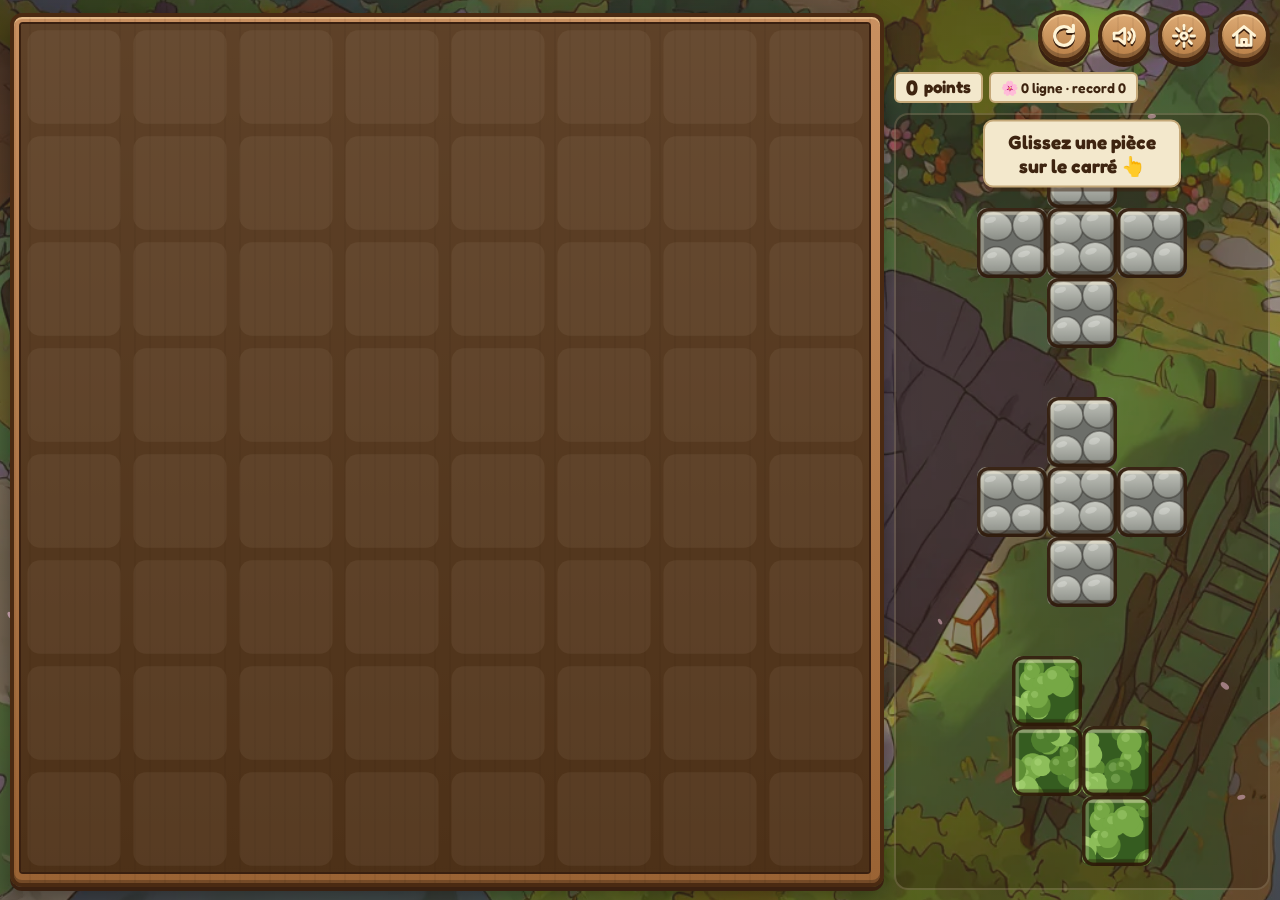
<file: carre.html>
<!doctype html>
<html lang="fr">
<head>
<meta charset="utf-8">
<meta name="viewport" content="width=device-width, initial-scale=1, viewport-fit=cover">
<title>Le carré de la Vallée</title>
<meta name="theme-color" content="#1A4A33">
<meta name="mobile-web-app-capable" content="yes">
<link rel="manifest" href="manifest.webmanifest">
<link rel="icon" href="icone.svg" type="image/svg+xml">
<style>
/* ===== Le carré de la Vallée (02/11, Florian : « le genre de tetris mais dans un carré où tu peux mettre que 3 pièces et qu'il y ait
   des pièces de 1 et de 2 »). Un puzzle de blocs sur une grille carrée, sans gravité : trois pièces sont offertes, on les glisse
   au doigt où l'on veut ; une ligne ou une colonne pleine s'en va ; quand les trois sont posées, trois autres arrivent ; la partie
   s'arrête quand plus aucune pièce offerte ne rentre. Pas de temps, pas de menu : la partie démarre dès l'ouverture.
   Même habit que les briques : bois chaud, parchemin, Fredoka, fond de la Vallée et ses saisons.
   LE JEU D'ABORD : le carré et la réserve des trois pièces prennent l'écran ; plaques fines et petits boutons dans un coin. ===== */
/* Fredoka (licence OFL, fonts/Fredoka-OFL.txt), servie avec le jeu */
@font-face{font-family:"Fredoka";src:url('fonts/Fredoka.ttf') format('truetype');font-weight:300 700;font-display:swap}
:root{--bois:repeating-linear-gradient(90deg,rgba(60,30,10,.07) 0 2px,transparent 2px 15px),linear-gradient(#C99060,#9A6334);
  --bois-clair:repeating-linear-gradient(90deg,rgba(60,30,10,.06) 0 2px,transparent 2px 15px),linear-gradient(#DDAA74,#B98048);
  --parchemin:radial-gradient(ellipse at 50% 40%,#FCF1D4,#F0DAA8);--brun:#3E2410;--brun-doux:#6B4A2C;--cadre:#5A3418;--bord:#4A2A12;--lueur:#FFD86B;
  --info:#F3E8CC;--info-bord:#C4A878;--f:"Fredoka","Arial Rounded MT Bold","Trebuchet MS",Arial,sans-serif;color-scheme:light}
html,body{height:100%;margin:0}
body{background:#2A2018;font-family:var(--f);color:var(--brun);overflow:hidden;touch-action:none;
  -webkit-tap-highlight-color:transparent;user-select:none;-webkit-user-select:none;-webkit-touch-callout:none}
button{font-family:var(--f);cursor:pointer;color:inherit}
button:focus{outline:none}button:focus-visible{box-shadow:0 0 0 4px var(--lueur)}
/* la scène Vallée, teintée selon la saison, comme aux briques */
#fond{position:fixed;inset:-24px;background:#5B4A2A url('cartes/fond-vallee.webp') center/cover;transition:filter 2.5s ease}
#teinte{position:fixed;inset:0;transition:background-color 2.5s ease;pointer-events:none}
#ombre{position:fixed;inset:0;background:radial-gradient(ellipse 70% 70% at 50% 50%,rgba(30,18,6,.12),rgba(30,18,6,.42));pointer-events:none}
#ciel{position:fixed;inset:0;pointer-events:none}
#jeu{position:fixed;inset:0;z-index:1}
/* le carré : un cadre de bois, l'intérieur sombre et doux */
.plateau{position:absolute;box-sizing:border-box;border:4px solid var(--bord);border-radius:12px;padding:5px;background:var(--bois);touch-action:none;
  box-shadow:inset 0 2px 0 rgba(255,230,180,.45),inset 0 -3px 0 rgba(0,0,0,.25),0 4px 0 #3A2010,0 10px 24px rgba(0,0,0,.4)}
.plateau canvas{display:block;border:2px solid #3A2010;border-radius:4px}
/* la réserve : les trois pièces offertes, posées sur une planche claire */
#reserve{position:absolute;touch-action:none;border-radius:14px;background:rgba(40,22,8,.32);box-shadow:inset 0 0 0 2px rgba(255,236,200,.18)}
/* les plaques fines et les petits boutons ronds */
.infos{position:absolute;display:flex;flex-wrap:wrap;gap:6px;box-sizing:border-box}
.plaque{display:flex;align-items:center;justify-content:center;gap:6px;min-height:26px;box-sizing:border-box;padding:2px 10px;white-space:nowrap;
  background:var(--info);color:var(--brun);font-size:17px;font-weight:700;line-height:1.1;border:2px solid var(--info-bord);border-radius:6px}
.plaque b{font-size:21px}
.plaque.petit{font-size:14px;font-weight:600}
.plaque.gonfle{animation:gonfle .45s}
@keyframes gonfle{40%{transform:scale(1.22);background:#FFF1B8}}
.haut{position:absolute;display:flex;gap:8px;justify-content:flex-end}
.rond{width:52px;height:52px;border-radius:50%;background:var(--bois-clair);border:4px solid var(--bord);color:#FFF4D6;padding:0;display:inline-flex;align-items:center;justify-content:center;
  text-shadow:0 2px 0 #3A2010;box-shadow:inset 0 2px 0 rgba(255,230,180,.45),inset 0 -4px 0 rgba(0,0,0,.25),0 5px 0 #3A2010;transition:filter .12s,transform .08s,box-shadow .2s}
.rond svg{width:28px;height:28px;filter:drop-shadow(0 2px 0 #3A2010);overflow:visible}
.rond:active{transform:translateY(4px);box-shadow:inset 0 2px 0 rgba(255,230,180,.3),inset 0 -2px 0 rgba(0,0,0,.25),0 1px 0 #3A2010;filter:brightness(1.18) sepia(.2)}
.rond.confirme{box-shadow:0 0 0 4px var(--lueur),0 0 14px var(--lueur),0 5px 0 #3A2010}
/* la pièce tenue au doigt et les éclats passent devant tout */
#main{position:fixed;inset:0;width:100%;height:100%;pointer-events:none;z-index:8}
#fx{position:fixed;inset:0;width:100%;height:100%;pointer-events:none;z-index:9}
/* les fenêtres : fines (même habit que les briques) */
.voile{position:fixed;inset:0;background:rgba(40,22,8,.45);display:flex;align-items:center;justify-content:center;z-index:10;padding:16px;box-sizing:border-box}
.fen{background:var(--parchemin);border:3px solid var(--cadre);border-radius:14px;box-shadow:0 4px 0 #3A2010;padding:18px 22px;max-width:520px;width:100%;
  max-height:100%;overflow:auto;box-sizing:border-box;display:flex;flex-direction:column;gap:12px;text-align:center;animation:fen .35s cubic-bezier(.2,1.4,.4,1)}
@keyframes fen{from{transform:scale(.85);opacity:0}}
.fen h2{margin:0;font-size:28px;color:#FFF1CC;-webkit-text-stroke:4px #4A2A12;paint-order:stroke fill;text-shadow:0 2px 0 #4A2A12}
.fen p{margin:0;font-size:20px}
.btn{background:var(--bois);color:#FFF4D6;border:3px solid var(--bord);border-radius:10px;font-size:20px;font-weight:700;min-height:56px;padding:4px 16px;
  text-shadow:0 1px 0 #3A2010;box-shadow:inset 0 2px 0 rgba(255,230,180,.45),inset 0 -3px 0 rgba(0,0,0,.25),0 3px 0 #3A2010;display:flex;flex-direction:column;align-items:center;justify-content:center}
.btn.clair{background:var(--bois-clair)}
.btn.grand{min-height:72px;font-size:24px}
.btn:active{transform:translateY(3px);box-shadow:inset 0 2px 0 rgba(255,230,180,.3),0 0 0 #3A2010;filter:brightness(1.15)}
/* la bulle d'aide du premier geste, et celle du bouton « nouvelle partie » */
.bulle{position:fixed;z-index:7;transform:translate(-50%,-100%);max-width:min(380px,86vw);padding:8px 14px;box-sizing:border-box;pointer-events:none;text-align:center;
  background:var(--info);color:var(--brun);font-size:19px;font-weight:700;line-height:1.25;border:2px solid var(--info-bord);border-radius:10px;
  box-shadow:0 4px 0 rgba(58,32,16,.5);animation:bulle .3s ease-out}
@keyframes bulle{from{opacity:0;margin-top:8px}}
/* l'annonce d'une nouvelle saison, les points qui volent, les rubans des grands coups, la bulle des enchaînements */
.annonce{position:fixed;z-index:8;transform:translate(-50%,0);padding:8px 18px;background:var(--info);border:2px solid var(--info-bord);border-radius:8px;
  font-size:22px;font-weight:700;white-space:nowrap;pointer-events:none;animation:annonce 2.8s ease forwards}
@keyframes annonce{0%{opacity:0;margin-top:10px}12%{opacity:1;margin-top:0}80%{opacity:1}100%{opacity:0}}
.vole{position:fixed;z-index:9;transform:translate(-50%,-50%);font-size:34px;font-weight:700;color:#FFF1CC;-webkit-text-stroke:5px #4A2A12;paint-order:stroke fill;
  pointer-events:none;transition:left .75s cubic-bezier(.5,0,.6,1),top .75s cubic-bezier(.5,-.6,.6,1),transform .75s,opacity .75s;white-space:nowrap}
.ruban{position:fixed;z-index:9;transform:translate(-50%,-50%);padding:8px 34px;background:#C2457A;color:#FFF1CC;font-size:34px;font-weight:700;white-space:nowrap;
  -webkit-text-stroke:4px #6E1E40;paint-order:stroke fill;pointer-events:none;animation:ruban 1.9s cubic-bezier(.2,1.4,.4,1) forwards;
  clip-path:polygon(0 0,100% 0,94% 50%,100% 100%,0 100%,6% 50%)}
.ruban.grand{background:#E2B447;-webkit-text-stroke-color:#6E4A12;font-size:40px}
@keyframes ruban{0%{transform:translate(-50%,-50%) scale(.2) rotate(-8deg);opacity:0}18%{transform:translate(-50%,-50%) scale(1.08) rotate(2deg);opacity:1}
  30%{transform:translate(-50%,-50%) scale(1) rotate(0)}82%{opacity:1}100%{transform:translate(-50%,-80%) scale(1);opacity:0}}
.combo{position:fixed;z-index:9;transform:translate(-50%,-50%);font-size:clamp(26px,7.5vw,40px);font-weight:700;color:#FFE27A;-webkit-text-stroke:5px #4A2A12;paint-order:stroke fill;
  pointer-events:none;animation:combo 1.3s ease-out forwards;white-space:nowrap}
@keyframes combo{0%{transform:translate(-50%,-50%) scale(.3);opacity:0}25%{transform:translate(-50%,-50%) scale(1.25);opacity:1}100%{transform:translate(-50%,-160%) scale(1);opacity:0}}
@media (prefers-reduced-motion: reduce){.annonce,.fen{animation:none}}
</style>
</head>
<body data-o="portrait">
<div id="fond"></div><div id="teinte"></div><div id="ombre"></div><canvas id="ciel"></canvas>
<div id="jeu">
  <div class="plateau" id="plateau"><canvas id="toile" aria-label="Le carré"></canvas></div>
  <canvas id="reserve" aria-label="Les trois pièces à poser"></canvas>
  <div class="infos" id="infos">
    <div class="plaque" id="plPoints"></div>
    <div class="plaque petit" id="plSaison"></div>
  </div>
  <div class="haut" id="haut">
    <button class="rond" data-a="nouvelle" id="bNouvelle" aria-label="Nouvelle partie"><svg viewBox="0 0 24 24" fill="none" stroke="#FFF4D6" stroke-width="2.8" stroke-linecap="round" stroke-linejoin="round"><path d="M20 12a8 8 0 1 1-2.4-5.7"/><path d="M20 3v5h-5"/></svg></button>
    <button class="rond" data-a="son" id="bSon"></button>
    <button class="rond" data-a="doux" id="bDoux"></button>
    <button class="rond" data-a="accueil" aria-label="Retour à l'accueil"><svg viewBox="0 0 24 24" fill="none" stroke="#FFF4D6" stroke-width="2.6" stroke-linecap="round" stroke-linejoin="round"><path d="M3 11.5L12 4l9 7.5"/><path d="M6 10v10h12V10"/><path d="M10 20v-5h4v5"/></svg></button>
  </div>
</div>
<canvas id="main"></canvas><canvas id="fx"></canvas>
<div id="fenetre"></div>
<script>
'use strict';
const $=id=>document.getElementById(id);

/* =====================================================================================================================
   LES BLOCS DE LA VALLÉE — même section dans briques.html et carre.html (02/11) : les mêmes matières, les mêmes formes,
   le même éclatement. Les deux copies se gardent identiques ; une retouche ici se reporte là-bas.
   ===================================================================================================================== */
/* ---------- Les formes : les sept pièces de 4 carrés, puis les nouvelles ----------
   Une lettre par forme. L'ordre de CLES fixe le code rangé dans les grilles : (rang + 1) × 4 + variante.
   Les briques prennent le début (IOTSZJLmdrc) et la croix, le carré prend tout. */
const CLES='IOTSZJLmdrcVGQX';
const FORMES={I:[[0,0,0,0],[1,1,1,1],[0,0,0,0],[0,0,0,0]],O:[[1,1],[1,1]],T:[[0,1,0],[1,1,1],[0,0,0]],
  S:[[0,1,1],[1,1,0],[0,0,0]],Z:[[1,1,0],[0,1,1],[0,0,0]],J:[[1,0,0],[1,1,1],[0,0,0]],L:[[0,0,1],[1,1,1],[0,0,0]],
  m:[[1]],                                  // la pièce d'une case
  d:[[0,0,0],[0,1,1],[0,0,0]],              // la pièce de deux cases (elle tourne sur sa première case)
  r:[[0,0,0],[1,1,1],[0,0,0]],              // la barrette de trois
  c:[[1,0],[1,1]],                          // le petit coin de trois
  V:[[0,0,0,0,0],[0,0,0,0,0],[1,1,1,1,1],[0,0,0,0,0],[0,0,0,0,0]],   // la grande barre de cinq (carré seulement)
  G:[[1,0,0],[1,0,0],[1,1,1]],              // le grand coin de cinq (carré seulement)
  Q:[[1,1,1],[1,1,1],[1,1,1]],              // le grand carré de neuf (carré seulement)
  X:[[0,1,0],[1,1,1],[0,1,0]]};             // la croix de cinq (03/11), rare dans les deux jeux
const MATIERE={I:'tuiles',O:'paille',T:'fleurs',S:'haie',Z:'brique',J:'pierre',L:'bois',
  m:'citrouille',d:'eau',r:'lavande',c:'miel',V:'bouleau',G:'glace',Q:'nuit',X:'pierre'};
/* trois teintes par matière : les éclats prennent la couleur du bloc qui part */
const COULEURS={bois:['#D7A169','#A46635','#5A3418'],pierre:['#C9CBC3','#8B8E87','#6C6E69'],paille:['#F2D47A','#C99A3A','#FCECAA'],
  brique:['#C4603F','#A84A33','#D8C4A2'],haie:['#76A845','#4F7F2E','#8DBE5A'],fleurs:['#F4B3CB','#FFF6FA','#FFE27A'],tuiles:['#7480A0','#414B66','#363E55'],
  citrouille:['#F2A04A','#C8641E','#6E9E3E'],eau:['#7CC8D8','#2F7F99','#E4F7FA'],lavande:['#B9A2E4','#7A61B0','#6E9E3E'],miel:['#F6C65A','#C47F1C','#FFE9A8'],
  bouleau:['#F2EBDD','#3A332B','#D9CFBC'],glace:['#E6F6FD','#8EC3E0','#FFFFFF'],nuit:['#2C3466','#FFF3B0','#4A5598']};
const tourne=m=>m.map((r,y)=>r.map((_,x)=>m[m.length-1-x][y]));

/* ---------- Le dessin d'un bloc : de vrais petits blocs de matière, avec relief, dessinés une fois par taille ---------- */
function hasard(seed){return()=>{seed=seed+0x6D2B79F5|0;let t=Math.imul(seed^seed>>>15,1|seed);t=t+Math.imul(t^t>>>7,61|t)^t;return((t^t>>>14)>>>0)/4294967296}}
function arrondi(g,x,y,w,h,r){g.beginPath();g.moveTo(x+r,y);g.arcTo(x+w,y,x+w,y+h,r);g.arcTo(x+w,y+h,x,y+h,r);g.arcTo(x,y+h,x,y,r);g.arcTo(x,y,x+w,y,r);g.closePath()}
const degrade=(g,s,a,b)=>{const d=g.createLinearGradient(0,0,0,s);d.addColorStop(0,a);d.addColorStop(1,b);return d};
const MATIERES={
  /* les sept matières des briques (25/10) */
  bois(g,s,R){g.fillStyle=degrade(g,s,'#D7A169','#A46635');g.fillRect(0,0,s,s);
    g.lineWidth=Math.max(1,s*.025);g.strokeStyle='rgba(90,50,20,.28)';
    for(let k=0;k<6;k++){const y=s*(.08+k*.16+R()*.05);g.beginPath();g.moveTo(0,y);g.bezierCurveTo(s*.3,y+s*(R()-.5)*.12,s*.7,y+s*(R()-.5)*.12,s,y);g.stroke()}
    for(const y of [s/3,s*2/3]){g.fillStyle='rgba(74,42,18,.6)';g.fillRect(0,y-s*.025,s,s*.045);g.fillStyle='rgba(255,220,170,.28)';g.fillRect(0,y+s*.02,s,s*.025)}
    g.strokeStyle='rgba(74,42,18,.55)';g.lineWidth=Math.max(1,s*.03);g.beginPath();g.ellipse(s*(.25+R()*.5),s*(.12+Math.floor(R()*3)/3),s*.07,s*.04,0,0,7);g.stroke()},
  pierre(g,s,R){g.fillStyle='#6C6E69';g.fillRect(0,0,s,s);
    for(const [cx,cy] of [[.27,.27],[.74,.25],[.25,.74],[.73,.73]]){const x=s*(cx+(R()-.5)*.06),y=s*(cy+(R()-.5)*.06),rx=s*(.21+R()*.05),ry=s*(.19+R()*.05);
      const d=g.createLinearGradient(0,y-ry,0,y+ry);d.addColorStop(0,'#C9CBC3');d.addColorStop(1,'#8B8E87');
      g.fillStyle=d;g.beginPath();g.ellipse(x,y,rx,ry,R()*.6,0,7);g.fill();g.strokeStyle='rgba(50,48,44,.45)';g.lineWidth=Math.max(1,s*.025);g.stroke();
      g.fillStyle='rgba(255,255,250,.25)';g.beginPath();g.ellipse(x-rx*.3,y-ry*.4,rx*.35,ry*.2,-.3,0,7);g.fill()}},
  paille(g,s,R){g.fillStyle=degrade(g,s,'#F2D47A','#C99A3A');g.fillRect(0,0,s,s);g.lineCap='round';g.lineWidth=Math.max(1,s*.032);
    for(let k=0;k<26;k++){const x=R()*s,y=R()*s,l=s*(.25+R()*.35),a=-1.1+(R()-.5)*.35;g.strokeStyle=k%2?'rgba(252,236,170,.85)':'rgba(160,118,40,.6)';
      g.beginPath();g.moveTo(x,y);g.lineTo(x+Math.cos(a)*l,y+Math.sin(a)*l);g.stroke()}
    g.fillStyle='rgba(138,90,46,.55)';g.fillRect(0,s*.46,s,s*.08)},
  brique(g,s,R){g.fillStyle='#D8C4A2';g.fillRect(0,0,s,s);const h=s/3,j=s*.045,C=['#B8533A','#C4603F','#A84A33','#BE5A3C'];
    for(let r=0;r<3;r++){const dec=r%2?-s/4:0;for(let k=-1;k<3;k++){const x=dec+k*s/2+j/2,y=r*h+j/2,w=s/2-j,hh=h-j;
      g.fillStyle=C[Math.floor(R()*C.length)];g.fillRect(x,y,w,hh);g.fillStyle='rgba(255,210,170,.3)';g.fillRect(x,y,w,hh*.18);
      g.fillStyle='rgba(60,20,10,.2)';g.fillRect(x,y+hh*.8,w,hh*.2)}}},
  haie(g,s,R){g.fillStyle='#355C20';g.fillRect(0,0,s,s);const C=['#4F7F2E','#5E8E34','#76A845','#8DBE5A'];
    for(let k=0;k<18;k++){const x=R()*s,y=R()*s,r=s*(.1+R()*.1);g.fillStyle=C[Math.floor(R()*C.length)];g.beginPath();g.arc(x,y,r,0,7);g.fill();
      g.fillStyle='rgba(220,255,170,.22)';g.beginPath();g.arc(x-r*.3,y-r*.35,r*.35,0,7);g.fill()}},
  fleurs(g,s,R){g.fillStyle=degrade(g,s,'#F4B3CB','#D77FA2');g.fillRect(0,0,s,s);
    for(let k=0;k<4;k++){g.fillStyle=k%2?'#6E9E3E':'#5E8E34';g.beginPath();g.ellipse(R()*s,R()*s,s*.1,s*.05,R()*3,0,7);g.fill()}
    for(const [cx,cy] of [[.3,.3],[.72,.38],[.38,.74],[.8,.8]]){const x=s*(cx+(R()-.5)*.08),y=s*(cy+(R()-.5)*.08),r=s*.1,blanc=R()<.5;
      g.fillStyle=blanc?'#FFF6FA':'#FFE27A';for(let p=0;p<5;p++){const a=p*1.2566;g.beginPath();g.arc(x+Math.cos(a)*r,y+Math.sin(a)*r,r*.72,0,7);g.fill()}
      g.fillStyle='#E8A03A';g.beginPath();g.arc(x,y,r*.55,0,7);g.fill()}},
  tuiles(g,s,R){g.fillStyle='#363E55';g.fillRect(0,0,s,s);const h=s/3.2,w=s/2.5;
    for(let r=0;r<5;r++){const y=r*h-h*.4,dec=r%2?w/2:0;for(let k=-1;k<4;k++){const x=dec+k*w;
      const d=g.createLinearGradient(0,y,0,y+h*1.2);d.addColorStop(0,'#7480A0');d.addColorStop(1,'#414B66');g.fillStyle=d;
      g.beginPath();g.moveTo(x,y);g.lineTo(x+w,y);g.lineTo(x+w,y+h*.55);g.arc(x+w/2,y+h*.55,w/2,0,Math.PI);g.closePath();g.fill();
      g.strokeStyle='rgba(25,28,40,.6)';g.lineWidth=Math.max(1,s*.025);g.stroke()}}},
  /* les nouvelles matières (02/11), une par nouvelle forme */
  citrouille(g,s,R){g.fillStyle=degrade(g,s,'#F6AE58','#C8641E');g.fillRect(0,0,s,s);   // les côtes d'une citrouille du potager
    for(const cx of [.2,.5,.8]){const x=s*(cx+(R()-.5)*.04),w=s*.17;const d=g.createLinearGradient(x-w,0,x+w,0);
      d.addColorStop(0,'rgba(150,60,10,.35)');d.addColorStop(.45,'rgba(255,214,150,.35)');d.addColorStop(1,'rgba(150,60,10,.35)');
      g.fillStyle=d;g.beginPath();g.ellipse(x,s*.52,w,s*.56,0,0,7);g.fill()}
    g.strokeStyle='rgba(120,48,8,.5)';g.lineWidth=Math.max(1,s*.03);
    for(const cx of [.35,.65]){g.beginPath();g.moveTo(s*cx,0);g.bezierCurveTo(s*(cx-.06),s*.35,s*(cx-.06),s*.65,s*cx,s);g.stroke()}
    g.fillStyle='#5E8E34';g.beginPath();g.ellipse(s*(.3+R()*.4),s*.1,s*.12,s*.05,R()-.5,0,7);g.fill()},
  eau(g,s,R){g.fillStyle=degrade(g,s,'#6CC0D2','#2F7F99');g.fillRect(0,0,s,s);   // l'eau de l'étang, ses rides et un nénuphar
    g.lineCap='round';g.lineWidth=Math.max(1,s*.035);
    for(let k=0;k<4;k++){const y=s*(.15+k*.24+(R()-.5)*.05),a=s*.05;g.strokeStyle=k%2?'rgba(228,247,250,.55)':'rgba(30,90,110,.35)';
      g.beginPath();g.moveTo(s*.05,y);g.bezierCurveTo(s*.3,y-a,s*.45,y+a,s*.7,y);g.quadraticCurveTo(s*.85,y-a*.6,s*.95,y);g.stroke()}
    const x=s*(.3+R()*.4),y=s*(.3+R()*.4),r=s*.15;g.fillStyle='#6E9E3E';g.beginPath();g.moveTo(x,y);g.arc(x,y,r,.5,Math.PI*2-.1);g.closePath();g.fill();
    g.fillStyle='rgba(220,255,170,.4)';g.beginPath();g.arc(x-r*.3,y-r*.3,r*.3,0,7);g.fill();
    g.fillStyle='rgba(255,255,255,.7)';g.beginPath();g.ellipse(s*.78,s*.2,s*.06,s*.025,-.4,0,7);g.fill()},
  lavande(g,s,R){g.fillStyle=degrade(g,s,'#A892D6','#6A559C');g.fillRect(0,0,s,s);   // des brins de lavande serrés
    g.lineCap='round';
    for(let k=0;k<5;k++){const x=s*(.1+k*.2+(R()-.5)*.06),pied=s,haut=s*(.12+R()*.1);
      g.strokeStyle='#557A30';g.lineWidth=Math.max(1,s*.035);g.beginPath();g.moveTo(x,pied);g.lineTo(x+s*.02,haut);g.stroke();
      for(let p=0;p<6;p++){const y=haut+p*s*.07;g.fillStyle=p%2?'#C9B6EE':'#8E6FC4';
        g.beginPath();g.ellipse(x-s*.035,y,s*.04,s*.03,0,0,7);g.fill();g.beginPath();g.ellipse(x+s*.05,y+s*.03,s*.04,s*.03,0,0,7);g.fill()}}},
  miel(g,s,R){g.fillStyle='#B7741A';g.fillRect(0,0,s,s);   // les alvéoles d'un rayon de miel
    const r=s/5.2,h=r*Math.sqrt(3);
    for(let col=-1;col<5;col++)for(let row=-1;row<5;row++){const x=col*r*1.5,y=row*h+(col%2?h/2:0);
      const d=g.createLinearGradient(0,y-h/2,0,y+h/2);d.addColorStop(0,'#FAD679');d.addColorStop(1,'#D9952A');g.fillStyle=d;
      g.beginPath();for(let a=0;a<6;a++)g.lineTo(x+Math.cos(a*Math.PI/3)*r*.86,y+Math.sin(a*Math.PI/3)*r*.86);g.closePath();g.fill();
      g.strokeStyle='rgba(122,70,12,.55)';g.lineWidth=Math.max(1,s*.025);g.stroke()}
    g.fillStyle='rgba(255,250,220,.6)';g.beginPath();g.ellipse(s*(.3+R()*.4),s*(.3+R()*.3),s*.05,s*.08,0,0,7);g.fill()},
  bouleau(g,s,R){g.fillStyle=degrade(g,s,'#F7F1E4','#D6CBB6');g.fillRect(0,0,s,s);   // l'écorce blanche du bouleau et ses marques
    g.fillStyle='#3A332B';
    for(let k=0;k<7;k++){const y=R()*s,x=R()*s*.8,w=s*(.12+R()*.25),h=s*(.025+R()*.03);g.globalAlpha=.55+R()*.4;g.beginPath();g.ellipse(x+w/2,y,w/2,h,0,0,7);g.fill()}
    g.globalAlpha=1;g.strokeStyle='rgba(150,135,110,.35)';g.lineWidth=Math.max(1,s*.02);
    for(let k=0;k<3;k++){const x=s*(.2+k*.3+(R()-.5)*.1);g.beginPath();g.moveTo(x,0);g.lineTo(x+s*(R()-.5)*.08,s);g.stroke()}},
  glace(g,s,R){g.fillStyle=degrade(g,s,'#D9F0FA','#8EC3E0');g.fillRect(0,0,s,s);   // un bloc de glace de l'hiver, en facettes
    const m=[s*(.4+R()*.2),s*(.4+R()*.2)],coins=[[0,0],[s,0],[s,s],[0,s]],T=['rgba(255,255,255,.45)','rgba(120,170,205,.3)','rgba(80,140,185,.32)','rgba(235,250,255,.35)'];
    coins.forEach((c,k)=>{const n=coins[(k+1)%4];g.fillStyle=T[k];g.beginPath();g.moveTo(m[0],m[1]);g.lineTo(c[0],c[1]);g.lineTo(n[0],n[1]);g.closePath();g.fill()});
    g.strokeStyle='rgba(255,255,255,.7)';g.lineWidth=Math.max(1,s*.02);g.beginPath();coins.forEach(c=>{g.moveTo(m[0],m[1]);g.lineTo(c[0],c[1])});g.stroke();
    g.fillStyle='#FFFFFF';const x=s*.28,y=s*.26,r=s*.09;g.beginPath();
    for(let a=0;a<8;a++){const q=a%2?r*.25:r;g.lineTo(x+Math.cos(a*Math.PI/4)*q,y+Math.sin(a*Math.PI/4)*q)}g.closePath();g.fill()},
  nuit(g,s,R){g.fillStyle=degrade(g,s,'#36407A','#1A1E40');g.fillRect(0,0,s,s);   // un morceau de ciel de nuit, ses étoiles
    for(let k=0;k<9;k++){g.fillStyle=`rgba(255,243,176,${(.4+R()*.6).toFixed(2)})`;g.beginPath();g.arc(R()*s,R()*s,s*(.012+R()*.02),0,7);g.fill()}
    const x=s*(.3+R()*.4),y=s*(.3+R()*.4),r=s*.13;g.fillStyle='#FFE89A';g.beginPath();
    for(let a=0;a<8;a++){const q=a%2?r*.32:r;g.lineTo(x+Math.cos(a*Math.PI/4-Math.PI/2)*q,y+Math.sin(a*Math.PI/4-Math.PI/2)*q)}g.closePath();g.fill()}};
function bloc(mat,v,s){
  const cv=document.createElement('canvas');cv.width=cv.height=s;const g=cv.getContext('2d'),R=hasard(mat.length*977+v*131+mat.charCodeAt(0));
  const r=s*.14,L=Math.max(2,s*.1);
  g.save();arrondi(g,0,0,s,s,r);g.clip();MATIERES[mat](g,s,R);
  /* le relief : haut et gauche éclairés, bas et droite dans l'ombre */
  const poly=(pts,c)=>{g.fillStyle=c;g.beginPath();pts.forEach(([x,y],k)=>k?g.lineTo(x,y):g.moveTo(x,y));g.closePath();g.fill()};
  poly([[0,0],[s,0],[s-L,L],[L,L]],'rgba(255,244,214,.42)');
  poly([[0,0],[L,L],[L,s-L],[0,s]],'rgba(255,244,214,.24)');
  poly([[0,s],[L,s-L],[s-L,s-L],[s,s]],'rgba(30,14,2,.34)');
  poly([[s,0],[s,s],[s-L,s-L],[s-L,L]],'rgba(30,14,2,.22)');
  g.restore();
  const lw=Math.max(1.5,s*.05);g.lineWidth=lw;g.strokeStyle='rgba(46,24,8,.9)';arrondi(g,lw/2,lw/2,s-lw,s-lw,r);g.stroke();
  return cv;
}

/* ---------- L'éclatement : un seul calque par-dessus tout ----------
   Un bloc qui part saute, gonfle d'une lueur blanche, puis éclate : quatre morceaux de lui-même, des éclats de sa matière,
   des étincelles. Une onde de choc part de l'endroit du coup ; un éclair blanc et une secousse viennent quand plusieurs lignes
   partent ensemble ; en « effets doux », ni éclair ni secousse, et moitié moins d'éclats. Au-delà de 800 morceaux, les plus
   vieux s'en vont, pour rester fluide sur tablette. */
function effets(cv){
  const g=cv.getContext('2d');
  let D=1,parts=[],anneaux=[],eclair=null,secoue=null,propre=true;
  const entre=(a,b)=>a+Math.random()*(b-a);
  // la petite lueur ronde des étincelles, dessinée une fois
  const lueur=document.createElement('canvas');lueur.width=lueur.height=32;
  {const l=lueur.getContext('2d'),d=l.createRadialGradient(16,16,0,16,16,16);d.addColorStop(0,'rgba(255,252,230,1)');d.addColorStop(.35,'rgba(255,216,107,.85)');
    d.addColorStop(1,'rgba(255,216,107,0)');l.fillStyle=d;l.fillRect(0,0,32,32)}
  const SAISON=['petale','soleil','feuille','flocon'];
  const E={
    doux:false,
    taille(){D=Math.min(2,window.devicePixelRatio||1);cv.width=Math.round(innerWidth*D);cv.height=Math.round(innerHeight*D);propre=false},
    // un morceau de la saison : pétale, étincelle de soleil, feuille, flocon
    morceau(x,y,sa,vy){const p={k:SAISON[sa],x,y,vx:entre(-1.6,1.6),vy:vy==null?entre(-4,-1):vy,rot:Math.random()*6,vr:entre(-.15,.15),age:0,
      vie:entre(900,1500),r:entre(4,7),g:sa===3?.05:.09,flotte:sa!==1};parts.push(p);return p},
    // un bloc qui saute puis éclate ; force : 1 pour une ligne, plus quand plusieurs partent ou s'enchaînent
    bloc(img,x,y,cote,mat,o){o=o||{};parts.push({k:'bloc',img,mat,x,y,cote,vx:o.vx!=null?o.vx:entre(-1.2,1.2),vy:o.vy!=null?o.vy:entre(-7,-4.5),
      rot:0,vr:entre(-.18,.18),age:0,vie:o.vie||380,g:.38,force:o.force||1})},
    // des éclats de matière et des étincelles, en étoile autour d'un point
    eclats(x,y,cote,mat,n,force){const C=COULEURS[mat]||COULEURS.bois;n=Math.round(E.doux?n/2:n);
      for(let k=0;k<n;k++){const a=Math.random()*Math.PI*2,v=entre(2.5,6)*(.8+.2*force);
        parts.push({k:'eclat',col:C[k%3],x,y,vx:Math.cos(a)*v,vy:Math.sin(a)*v-2.5,rot:Math.random()*6,vr:entre(-.4,.4),age:0,vie:entre(480,820),r:cote*entre(.09,.16),g:.32})}
      const m=Math.round((E.doux?1:2)*force);
      for(let k=0;k<m;k++){const a=Math.random()*Math.PI*2,v=entre(1,3.5);
        parts.push({k:'etincelle',x,y,vx:Math.cos(a)*v,vy:Math.sin(a)*v-1,age:0,vie:entre(380,640),r:cote*entre(.35,.6),g:.05})}},
    // l'onde de choc : un cercle de lumière qui s'ouvre
    anneau(x,y,r,col,epais){anneaux.push({x,y,r,col:col||'255,240,190',ep:epais||8,age:0,vie:460})},
    eclair(force){if(E.doux)return;eclair={t0:performance.now(),a:Math.min(.5,force)}},
    secouer(el,amp,dur){if(E.doux)return;secoue={el,t0:performance.now(),amp,dur}},
    calmer(){if(secoue){secoue.el.style.transform='';secoue=null}eclair=null},
    // la poussière d'une pose : de petits nuages
    nuage(x,y){for(let k=0;k<3;k++)parts.push({k:'nuage',x:x+entre(-4,4),y,vx:entre(-1.2,1.2),vy:entre(-1.1,-.3),age:0,vie:entre(380,560),r:entre(3,6),g:0})},
    // une pluie de saison (ou de confettis) sur un rectangle de l'écran
    pluie(r,n,sa,conf){
      for(let k=0;k<n;k++){const p=conf?{k:'confetti',x:entre(r.left,r.right),y:r.top-10,vx:entre(-1.5,1.5),vy:entre(-6,-1),rot:Math.random()*6,vr:entre(-.3,.3),
          age:0,vie:entre(1400,2200),r:entre(4,7),g:.12,col:['#E53935','#FDD835','#43A047','#1E88E5','#AB47BC','#FB8C00'][k%6]}
        :E.morceau(entre(r.left,r.right),r.top-entre(0,40),sa,entre(.5,2.5));
        p.attente=k*18;p.vie+=600;if(conf)parts.push(p)}},
    pas(dt){
      const k=dt/16,now=performance.now();
      if(secoue){const p=(now-secoue.t0)/secoue.dur;
        if(p>=1){secoue.el.style.transform='';secoue=null}
        else{const a=secoue.amp*(1-p)*(1-p);secoue.el.style.transform=`translate(${((Math.random()-.5)*2*a).toFixed(1)}px,${((Math.random()-.5)*2*a).toFixed(1)}px)`}}
      if(!parts.length&&!anneaux.length&&!eclair){if(!propre){g.setTransform(1,0,0,1,0,0);g.clearRect(0,0,cv.width,cv.height);propre=true}return}
      g.setTransform(D,0,0,D,0,0);g.clearRect(0,0,innerWidth,innerHeight);propre=false;
      if(eclair){const p=(now-eclair.t0)/220;if(p>=1)eclair=null;else{g.fillStyle=`rgba(255,246,214,${(eclair.a*(1-p)*(1-p)).toFixed(3)})`;g.fillRect(0,0,innerWidth,innerHeight)}}
      anneaux=anneaux.filter(a=>{a.age+=dt;const p=Math.max(0,a.age/a.vie);if(p>=1)return false;
        const e=1-(1-p)*(1-p)*(1-p);g.strokeStyle=`rgba(${a.col},${(.85*(1-p)).toFixed(3)})`;g.lineWidth=Math.max(1,a.ep*(1-p));
        g.beginPath();g.arc(a.x,a.y,a.r*(.25+e),0,7);g.stroke();return true});
      const neufs=[];
      for(const p of parts){if(p.attente>0){p.attente-=dt;neufs.push(p);continue}
        p.age+=dt;p.vy+=p.g*k;if(p.flotte&&p.vy>1.2)p.vy=1.2;p.vx*=Math.pow(.99,k);
        p.x+=p.vx*k+(p.flotte?Math.sin(p.age/220+p.rot)*.4*k:0);p.y+=p.vy*k;p.rot=(p.rot||0)+(p.vr||0)*k;
        if(p.k==='bloc'&&p.age>=p.vie){briser(p,neufs);continue}
        if(p.age<p.vie&&p.y<innerHeight+40){neufs.push(p);dessine(p)}}
      parts=neufs;
      if(parts.length>800)parts.splice(0,parts.length-800)}
  };
  function briser(p,dans){const h=p.img.width/2;
    for(let a=0;a<2;a++)for(let b=0;b<2;b++)dans.push({k:'quart',img:p.img,sx:a*h,sy:b*h,sw:h,x:p.x+(a-.5)*p.cote/2,y:p.y+(b-.5)*p.cote/2,
      vx:p.vx+(a-.5)*3,vy:p.vy+(b-.5)*2-1.5,rot:p.rot,vr:entre(-.3,.3),age:0,vie:entre(650,900),cote:p.cote/2,g:.42});
    const avant=parts;parts=dans;E.eclats(p.x,p.y,p.cote,p.mat,4+3*p.force,p.force);parts=avant}
  function dessine(p){g.save();g.translate(p.x,p.y);g.rotate(p.rot||0);const fin=Math.max(0,1-p.age/p.vie);g.globalAlpha=Math.min(1,fin*1.6);
    if(p.k==='bloc'){const q=Math.max(0,(p.age-p.vie+110)/110),c=p.cote*(1+.18*q);g.globalAlpha=1;g.drawImage(p.img,-c/2,-c/2,c,c);
      if(q>0){g.globalAlpha=q*.9;g.fillStyle='#FFF8E0';arrondi(g,-c/2,-c/2,c,c,c*.14);g.fill()}}   // il gonfle et blanchit juste avant d'éclater
    else if(p.k==='quart'){const c=p.cote;g.drawImage(p.img,p.sx,p.sy,p.sw,p.sw,-c/2,-c/2,c,c)}
    else if(p.k==='eclat'){g.fillStyle=p.col;g.beginPath();g.moveTo(-p.r,-p.r*.6);g.lineTo(p.r,-p.r*.2);g.lineTo(-p.r*.2,p.r*.8);g.closePath();g.fill();
      g.strokeStyle='rgba(46,24,8,.5)';g.lineWidth=1;g.stroke()}
    else if(p.k==='etincelle'){g.globalCompositeOperation='lighter';const c=p.r*(.6+.4*fin);g.drawImage(lueur,-c,-c,2*c,2*c)}
    else if(p.k==='petale'){g.fillStyle='#F7B6CF';g.beginPath();g.ellipse(0,0,p.r,p.r*.55,0,0,7);g.fill();g.fillStyle='#FFE3EE';g.beginPath();g.ellipse(-p.r*.3,-p.r*.12,p.r*.35,p.r*.18,0,0,7);g.fill()}
    else if(p.k==='soleil'){g.fillStyle='#FFE27A';g.beginPath();for(let a=0;a<8;a++){const R=a%2?p.r*.35:p.r;g.lineTo(Math.cos(a*Math.PI/4)*R,Math.sin(a*Math.PI/4)*R)}g.closePath();g.fill();
      g.fillStyle='#FFF8D6';g.beginPath();g.arc(0,0,p.r*.3,0,7);g.fill()}
    else if(p.k==='feuille'){g.fillStyle=p.r>5.5?'#D66E28':'#E8A032';g.beginPath();g.ellipse(0,0,p.r*1.2,p.r*.6,0,0,7);g.fill();g.strokeStyle='rgba(110,50,10,.6)';g.lineWidth=1;g.beginPath();g.moveTo(-p.r*1.1,0);g.lineTo(p.r*1.1,0);g.stroke()}
    else if(p.k==='flocon'){g.strokeStyle='#FFFFFF';g.lineWidth=1.6;g.lineCap='round';g.beginPath();for(let a=0;a<3;a++){const c=Math.cos(a*Math.PI/3)*p.r,s=Math.sin(a*Math.PI/3)*p.r;g.moveTo(-c,-s);g.lineTo(c,s)}g.stroke()}
    else if(p.k==='nuage'){g.globalAlpha*=.55;g.fillStyle='#E8DCC4';g.beginPath();g.arc(0,0,p.r*(1+p.age/p.vie),0,7);g.fill()}
    else if(p.k==='confetti'){g.fillStyle=p.col;g.fillRect(-p.r/2,-p.r*.3,p.r,p.r*.6)}
    g.restore()}
  return E;
}
/* ===================================================== fin des blocs de la Vallée ===================================================== */

/* ---------- Le carré : 8 × 8 cases ; les pièces, chacune dans toutes ses orientations ---------- */
const N=8;
// ORIENTS[t] = les orientations distinctes de la forme t, chacune ramenée en haut à gauche : [[x,y],…]
const ORIENTS={};
for(const t of CLES){let m=FORMES[t];const vus=new Set();ORIENTS[t]=[];
  for(let r=0;r<4;r++){const c=[];m.forEach((l,y)=>l.forEach((v,x)=>{if(v)c.push([x,y])}));
    const mx=Math.min(...c.map(p=>p[0])),my=Math.min(...c.map(p=>p[1])),n=c.map(([x,y])=>[x-mx,y-my]).sort((a,b)=>a[1]-b[1]||a[0]-b[0]);
    const k=JSON.stringify(n);if(!vus.has(k)){vus.add(k);ORIENTS[t].push(n)}m=tourne(m)}}
/* Les chances de chaque forme : les petites pièces (1, 2, 3 cases) viennent souvent, les grandes de temps en temps */
const TIRAGE={m:7,d:8,r:6,c:7,O:5,I:3,T:4,S:3,Z:3,J:3,L:3,V:2,G:3,Q:2,X:2};   // la croix : 2 sur 61, aussi rare que la barre et le carré
function piece(t,o){const c=ORIENTS[t][o];return{t,c,w:Math.max(...c.map(p=>p[0]))+1,h:Math.max(...c.map(p=>p[1]))+1}}
function auHasard(){const tot=Object.values(TIRAGE).reduce((a,b)=>a+b,0);let r=Math.random()*tot;
  for(const t in TIRAGE){r-=TIRAGE[t];if(r<0)return piece(t,Math.floor(Math.random()*ORIENTS[t].length))}return piece('m',0)}
const code=(p,k)=>(CLES.indexOf(p.t)+1)*4+(k%3);
const libre=(b,x,y)=>x>=0&&y>=0&&x<N&&y<N&&!b[y*N+x];
const rentre=(b,p,gx,gy)=>p.c.every(([x,y])=>libre(b,gx+x,gy+y));
function rentreQuelquePart(b,p){for(let y=0;y<=N-p.h;y++)for(let x=0;x<=N-p.w;x++)if(rentre(b,p,x,y))return true;return false}
// trois nouvelles pièces : la grille laisse toujours de la place à l'une d'elles au moins, à deux si elle peut
function tirerTrois(){let meilleur=null,score=-1;
  for(let essai=0;essai<40;essai++){const t=[auHasard(),auHasard(),auHasard()],n=t.filter(p=>rentreQuelquePart(P.b,p)).length;
    if(n>score){score=n;meilleur=t}if(n>=2||(essai>=15&&n>=1))break}
  return meilleur}
// les lignes et colonnes pleines d'une grille
function pleines(b){const L=[],K=[];
  for(let y=0;y<N;y++){let ok=true;for(let x=0;x<N;x++)if(!b[y*N+x]){ok=false;break}if(ok)L.push(y)}
  for(let x=0;x<N;x++){let ok=true;for(let y=0;y<N;y++)if(!b[y*N+x]){ok=false;break}if(ok)K.push(x)}
  return{L,K}}

/* ---------- Les saisons : une toutes les 10 lignes, comme le niveau des briques ---------- */
const SAISONS=[
  {nom:'Printemps',e:'🌸',dit:'Le printemps revient !',filtre:'hue-rotate(28deg) saturate(1.05) brightness(1.05)',teinte:'rgba(247,198,217,.16)'},
  {nom:'Été',e:'🌻',dit:"L'été arrive !",filtre:'hue-rotate(14deg) saturate(1.25) brightness(1.08)',teinte:'rgba(255,226,122,.12)'},
  {nom:'Automne',e:'🍂',dit:"Voici l'automne !",filtre:'none',teinte:'rgba(224,137,46,.08)'},
  {nom:'Hiver',e:'❄️',dit:"L'hiver est là !",filtre:'saturate(.3) brightness(1.18) contrast(.92)',teinte:'rgba(205,225,245,.32)'}];
const LIGNES_PAR_SAISON=10;
const saisonNo=()=>Math.floor((P?P.lignes:0)/LIGNES_PAR_SAISON)%4;

/* ---------- Mémoire de la tablette : même profil que les cartes (?profil=b pour les essais à deux onglets) ---------- */
const PROFIL=(new URLSearchParams(location.search).get('profil')||'').replace(/[^a-z0-9]/gi,'');
const K='carre'+(PROFIL?'-'+PROFIL:'')+':';
const lis=(k,d)=>{try{const v=localStorage.getItem(K+k);return v===null?d:JSON.parse(v)}catch{return d}};
const ecris=(k,v)=>{try{localStorage.setItem(K+k,JSON.stringify(v))}catch{}};
/* Comme les briques : la partie finie verse dans la caisse du village ; la clé évite de payer deux fois. */
function versVillage(n,cle){
  try{ if(localStorage.getItem('village:paye:'+cle)) return; localStorage.setItem('village:paye:'+cle,'1');
    localStorage.setItem('village:caisse', String((+localStorage.getItem('village:caisse')||0)+n)); }catch{}
}
const gainDe=l=>l>0?Math.min(300,Math.max(10,l*5)):0;

/* ---------- Le son : quelques notes synthétisées, comme aux briques (aucun fichier) ---------- */
let AC=null, sonOn=lis('son',true);
function audio(){if(!AC){try{AC=new (window.AudioContext||window.webkitAudioContext)()}catch{AC=null}}if(AC&&AC.state==='suspended')AC.resume();return AC}
function note(f,t0,dur,type,vol){if(!sonOn)return;const a=audio();if(!a)return;const o=a.createOscillator(),g=a.createGain();
  o.type=type||'sine';o.frequency.value=f;g.gain.setValueAtTime(0,a.currentTime+t0);g.gain.linearRampToValueAtTime(vol||.12,a.currentTime+t0+.01);
  g.gain.exponentialRampToValueAtTime(.0005,a.currentTime+t0+dur);o.connect(g).connect(a.destination);o.start(a.currentTime+t0);o.stop(a.currentTime+t0+dur+.05)}
const SON={
  prise(){note(660,0,.06,'triangle',.03);note(880,.03,.06,'sine',.02)},
  refus(){note(330,0,.09,'sine',.05);note(262,.07,.12,'sine',.04)},
  tac(){note(880,0,.05,'triangle',.025)},
  pose(){if(!sonOn)return;const a=audio();if(!a)return;const o=a.createOscillator(),g=a.createGain();o.type='sine';o.frequency.setValueAtTime(170,a.currentTime);
    o.frequency.exponentialRampToValueAtTime(70,a.currentTime+.16);g.gain.setValueAtTime(.12,a.currentTime);g.gain.exponentialRampToValueAtTime(.001,a.currentTime+.2);
    o.connect(g).connect(a.destination);o.start();o.stop(a.currentTime+.25)},
  ligne(n,ch){const m=Math.pow(2,2*Math.min(ch||0,8)/12);[784,988,1175,1319,1568].slice(0,Math.min(n,4)+1).forEach((f,k)=>note(f*m,k*.08,.35,'sine',.09));note(1760*m,n*.08+.08,.4,'triangle',.04);
    if(n>=3)[1568,1976,2349,3136].forEach((f,k)=>note(f*m,.5+k*.07,.5,'triangle',.05))},
  fete(){[523,659,784,1047,1319,1568,2093].forEach((f,k)=>note(f,k*.09,.5,'triangle',.07));[1047,1319,1568].forEach(f=>note(f,.75,1.1,'sine',.05))},
  saison(){[523,659,784,1047].forEach((f,k)=>note(f,k*.12,.4,'triangle',.08))},
  arrivee(){[523,659,784].forEach((f,k)=>note(f,k*.06,.18,'triangle',.035))},
  fin(){[784,659,523,659,784].forEach((f,k)=>note(f,k*.16,.45,'triangle',.07))}};
const ICONE_SON=on=>`<svg viewBox="0 0 24 24" fill="none" stroke="#FFF4D6" stroke-width="2.4" stroke-linecap="round" stroke-linejoin="round"><path d="M3.5 9.5h4l5-4v13l-5-4h-4z"/>${on?'<path d="M16 9a4.5 4.5 0 0 1 0 6"/><path d="M18.8 6.3a8.4 8.4 0 0 1 0 11.4"/>':'<path d="M16 9.5l5 5M21 9.5l-5 5"/>'}</svg>`;
const ICONE_DOUX=on=>on?'<svg viewBox="0 0 24 24" fill="none" stroke="#FFF4D6" stroke-width="2.4" stroke-linecap="round" stroke-linejoin="round"><path d="M19 4C9 5 5 11 5 19"/><path d="M19 4c1 7-4 12-11 12"/><path d="M5 19l-1.5 1.5"/></svg>'
  :'<svg viewBox="0 0 24 24" fill="none" stroke="#FFF4D6" stroke-width="2.4" stroke-linecap="round" stroke-linejoin="round"><path d="M12 3v3M12 18v3M3 12h3M18 12h3M5.6 5.6l2.1 2.1M16.3 16.3l2.1 2.1M5.6 18.4l2.1-2.1M16.3 7.7l2.1-2.1"/><circle cx="12" cy="12" r="2.6"/></svg>';
function majSon(){const b=$('bSon');b.innerHTML=ICONE_SON(sonOn);b.setAttribute('aria-label',sonOn?'Couper le son':'Remettre le son')}
function majDoux(){const b=$('bDoux');b.innerHTML=ICONE_DOUX(doux);b.setAttribute('aria-label',doux?'Effets doux : remettre les effets vifs':'Passer aux effets doux')}

/* ---------- La partie ---------- */
let P=null, etat='jeu', record=lis('record',0);
const sauve=()=>ecris('partie',P);
function nouvellePartie(){
  P={id:Date.now().toString(36)+Math.random().toString(36).slice(2,6),b:Array(N*N).fill(0),pieces:[null,null,null],score:0,lignes:0,serie:-1,sans:0,paye:false,fini:false,aide:true};
  P.pieces=tirerTrois();arrivee=performance.now();saisonVue=-1;mettreSaison(false);sauve();majInfos();sale=true;
}
/* poser la pièce i en (gx, gy) : les cases se remplissent, puis les lignes et colonnes pleines s'en vont */
function poser(i,gx,gy){
  const p=P.pieces[i],cases=[];
  p.c.forEach(([x,y],k)=>{const X=gx+x,Y=gy+y;P.b[Y*N+X]=code(p,k);cases.push([X,Y])});
  P.pieces[i]=null;P.score+=p.c.length;P.aide=false;cacherBulle();
  SON.pose();claque={cases,t0:performance.now()};
  const r=boite();for(const [X,Y] of cases)if(!cases.some(([a,b])=>a===X&&b===Y+1))FX.nuage(r.left+(X+.5)*C,r.top+(Y+1)*C-2);
  const {L,K}=pleines(P.b),n=L.length+K.length;
  if(n){
    P.serie=P.sans<3?P.serie+1:0;P.sans=0;   // un enchaînement : des lignes encore, sans trois pièces à vide entre deux
    const avant=saisonNo(),gain=10*n*(n+1)/2*(1+Math.max(0,P.serie));
    const vides=new Set();L.forEach(y=>{for(let x=0;x<N;x++)vides.add(y*N+x)});K.forEach(x=>{for(let y=0;y<N;y++)vides.add(y*N+x)});
    // le coup : un instant de lueur (plus long quand le coup est grand), puis l'onde part de la pièce posée
    const ox=gx+p.w/2,oy=gy+p.h/2,pause=[0,40,80,120,150,170][Math.min(n,5)],t0=performance.now()+120+pause,force=Math.min(3,1+.35*(n-1)+.3*Math.max(0,P.serie));
    for(const k of vides){const x=k%N,y=Math.floor(k/N);partants.push({x,y,v:P.b[k],t:t0+Math.hypot(x+.5-ox,y+.5-oy)*30,force,ox,oy});P.b[k]=0}
    coup={t0,ox,oy,n,force,fait:false};
    P.lignes+=n;P.score+=gain;
    SON.ligne(n,P.serie);
    setTimeout(()=>{pointsVolent(gain,oy);if(P.serie>0)bulleCombo(P.serie+1,oy)},pause+200);
    const vide=P.b.every(v=>!v);
    if(vide){P.score+=300;setTimeout(()=>{ruban('🎉 Tout est vide !',true);FX.pluie(boite(),90,saisonNo(),true);SON.fete()},pause+500)}
    else if(n>=4)setTimeout(()=>ruban('🌟 Quelle récolte !',true),pause+300);
    else if(n===3)setTimeout(()=>ruban('🌾 Belle récolte !'),pause+300);
    if(saisonNo()!==avant)setTimeout(()=>mettreSaison(true),pause+900);
  }else{P.sans++;if(P.sans>=3)P.serie=-1}
  if(P.pieces.every(x=>!x)){P.pieces=tirerTrois();arrivee=performance.now()+180;setTimeout(()=>SON.arrivee(),180)}
  if(P.score>record){record=P.score;ecris('record',record)}
  sale=true;majInfos();
  // plus aucune pièce offerte ne rentre : la partie s'arrête, après l'éclatement
  if(!P.pieces.some(x=>x&&rentreQuelquePart(P.b,x))){P.fini=true;etat='fin';finir()}
  sauve();
}
function finir(){
  const g=gainDe(P.lignes);
  if(!P.paye){if(g)versVillage(g,'carre-'+P.id);P.paye=true}
  sauve();setTimeout(()=>{SON.fin();fenFin()},1400);
}

/* ---------- Le dessin : le carré, la réserve, la pièce tenue ---------- */
const toile=$('toile'),ctx=toile.getContext('2d'),resC=$('reserve'),rctx=resC.getContext('2d'),mainC=$('main'),mctx=mainC.getContext('2d');
const FX=effets($('fx'));
let C=40,TC=24,DPR=1,zones=[],sale=true,claque=null,partants=[],coup=null,arrivee=0,tenue=null,retour=null,doux=lis('doux',false);
const calme=matchMedia('(prefers-reduced-motion: reduce)').matches;
FX.doux=doux||calme;
const CACHE={};
function blocs(s){if(!CACHE[s]){CACHE[s]={};for(const t of CLES)CACHE[s][t]=[0,1,2].map(v=>bloc(MATIERE[t],v,s))}return CACHE[s]}
const imgDe=(v,B)=>B[CLES[(v>>2)-1]][v&3];
const boite=()=>toile.getBoundingClientRect();
function dessine(now){
  const s=Math.round(C*DPR),W=N*s,B=blocs(s);
  ctx.setTransform(1,0,0,1,0,0);ctx.clearRect(0,0,W,W);
  ctx.fillStyle='rgba(30,18,8,.62)';ctx.fillRect(0,0,W,W);
  // les cases vides : un léger creux
  ctx.fillStyle='rgba(255,236,200,.06)';
  for(let y=0;y<N;y++)for(let x=0;x<N;x++)if(!P.b[y*N+x]){arrondi(ctx,x*s+s*.06,y*s+s*.06,s*.88,s*.88,s*.12);ctx.fill()}
  let pq=1;if(claque){pq=(now-claque.t0)/160;if(pq>=1)claque=null}
  for(let y=0;y<N;y++)for(let x=0;x<N;x++){const v=P.b[y*N+x];if(!v)continue;const img=imgDe(v,B);
    if(claque&&claque.cases.some(([a,b])=>a===x&&b===y)){const k=1-.12*Math.sin(Math.PI*pq);ctx.drawImage(img,x*s+s*(1-k)/2,y*s+s*(1-k)/2,s*k,s*k)}
    else ctx.drawImage(img,x*s,y*s)}
  // les blocs qui vont partir : ils blanchissent de plus en plus jusqu'à leur départ
  for(const p of partants){ctx.drawImage(imgDe(p.v,B),p.x*s,p.y*s);
    const a=Math.min(1,Math.max(.25,1-(p.t-now)/260));ctx.fillStyle=`rgba(255,248,220,${(.75*a).toFixed(3)})`;arrondi(ctx,p.x*s,p.y*s,s,s,s*.14);ctx.fill()}
  // la pièce tenue au-dessus du carré : son ombre là où elle se posera, et les lignes qu'elle remplirait, qui scintillent
  if(tenue&&tenue.ok){const p=tenue.p,b=P.b.slice();p.c.forEach(([x,y],k)=>{b[(tenue.gy+y)*N+tenue.gx+x]=code(p,k)});
    const {L,K}=pleines(b),pul=(.3+.18*Math.sin(now/110)).toFixed(3);
    ctx.globalAlpha=.45;p.c.forEach(([x,y],k)=>ctx.drawImage(B[p.t][k%3],(tenue.gx+x)*s,(tenue.gy+y)*s));ctx.globalAlpha=1;
    ctx.fillStyle=`rgba(255,216,107,${pul})`;
    for(const y of L)for(let x=0;x<N;x++){arrondi(ctx,x*s,y*s,s,s,s*.14);ctx.fill()}
    for(const x of K)for(let y=0;y<N;y++){if(L.includes(y))continue;arrondi(ctx,x*s,y*s,s,s,s*.14);ctx.fill()}
    ctx.strokeStyle='rgba(255,240,200,.75)';ctx.lineWidth=Math.max(1.5,s*.05);ctx.setLineDash([s*.18,s*.12]);
    p.c.forEach(([x,y])=>ctx.strokeRect((tenue.gx+x)*s+s*.08,(tenue.gy+y)*s+s*.08,s*.84,s*.84));ctx.setLineDash([])}
}
/* la taille des pièces de la réserve : la même pour les trois, la plus grande qui laisse chacune tenir dans sa place */
function tailleReserve(){let t=C*.75;for(const p of P.pieces)if(p&&zones[0])t=Math.min(t,zones[0].w/(p.w+.7),zones[0].h/(p.h+.7));return Math.max(12,t)}
function dessineReserve(now){
  const w=resC.width,h=resC.height;rctx.setTransform(1,0,0,1,0,0);rctx.clearRect(0,0,w,h);
  if(!tenue)TC=tailleReserve();   // pendant qu'une pièce est tenue, les autres ne changent pas de taille
  const B=blocs(Math.round(C*DPR)),s=TC*DPR;
  zones.forEach((z,i)=>{const p=P.pieces[i];if(!p||(tenue&&tenue.i===i)||(retour&&retour.i===i))return;
    const q=Math.min(1,Math.max(0,(now-arrivee-i*70)/260)),e=1-(1-q)*(1-q)*(1-q);if(q<=0)return;
    const ok=rentreQuelquePart(P.b,p);
    const ox=(z.x+(z.w-p.w*TC)/2+(1-e)*z.w*.5)*DPR,oy=(z.y+(z.h-p.h*TC)/2)*DPR;
    rctx.globalAlpha=e*(ok?1:.38);   // une pièce qui ne rentre nulle part reste pâle
    p.c.forEach(([x,y],k)=>rctx.drawImage(B[p.t][k%3],Math.round(ox+x*s),Math.round(oy+y*s),Math.round(s),Math.round(s)))});
  rctx.globalAlpha=1;
}
// la pièce au bout du doigt (ou qui revient dans la réserve), à la taille du carré
function dessineMain(now){
  mctx.setTransform(1,0,0,1,0,0);mctx.clearRect(0,0,mainC.width,mainC.height);
  const r=resC.getBoundingClientRect();let p,x,y,c;
  if(tenue){p=tenue.p;const q=Math.min(1,(now-tenue.t0)/110);c=TC+(C-TC)*q;x=tenue.x-p.w*c/2;y=tenue.y-p.h*c-C*.9*q}
  else if(retour){p=retour.p;const q=Math.min(1,(now-retour.t0)/170),e=1-(1-q)*(1-q);const z=zones[retour.i];
    c=C+(TC-C)*e;x=retour.x+(r.left+z.x+(z.w-p.w*TC)/2-retour.x)*e;y=retour.y+(r.top+z.y+(z.h-p.h*TC)/2-retour.y)*e;if(q>=1)retour=null}
  if(!p)return;
  const s=Math.round(C*DPR),B=blocs(s);mctx.setTransform(DPR,0,0,DPR,0,0);
  mctx.shadowColor='rgba(20,10,0,.45)';mctx.shadowBlur=12;mctx.shadowOffsetY=6;
  p.c.forEach(([cx,cy],k)=>mctx.drawImage(B[p.t][k%3],x+cx*c,y+cy*c,c,c));mctx.shadowColor='transparent';
}
function majInfos(){
  if(!P)return;const S=SAISONS[saisonNo()];
  $('plPoints').innerHTML=`<b>${P.score.toLocaleString('fr-FR')}</b> points`;
  $('plSaison').textContent=`${S.e} ${P.lignes} ligne${P.lignes>1?'s':''} · record ${record.toLocaleString('fr-FR')}`;
}

/* ---------- Les effets du coup : l'onde part de la pièce posée, les blocs sautent et éclatent ---------- */
function lancer(now){
  if(coup&&!coup.fait&&now>=coup.t0){coup.fait=true;const r=boite(),cx=r.left+coup.ox*C,cy=r.top+coup.oy*C;
    FX.anneau(cx,cy,C*N*Math.min(.9,.35+.15*coup.n),'255,240,190',6+3*coup.n);
    if(coup.n>=2)FX.anneau(cx,cy,C*N*Math.min(1.2,.5+.18*coup.n),'255,216,107',4+2*coup.n);
    if(coup.n>=2)FX.secouer($('jeu'),[0,0,4,6,9,11][Math.min(coup.n,5)],[0,0,240,300,380,440][Math.min(coup.n,5)]);
    if(coup.n>=3)FX.eclair(.12*coup.n);
    if(coup.n>=3&&!FX.doux&&(!navigator.userActivation||navigator.userActivation.hasBeenActive)){try{navigator.vibrate&&navigator.vibrate(coup.n>=4?[60,40,90]:[50])}catch{}}}
  if(!partants.length)return;
  const r=boite(),s=Math.round(C*DPR),B=blocs(s),sa=saisonNo();let n=0;
  partants=partants.filter(p=>{if(now<p.t)return true;
    const dx=p.x+.5-p.ox,dy=p.y+.5-p.oy,d=Math.hypot(dx,dy)||1,x=r.left+(p.x+.5)*C,y=r.top+(p.y+.5)*C;
    FX.bloc(imgDe(p.v,B),x,y,C,MATIERE[CLES[(p.v>>2)-1]],{vx:dx/d*(1.2+p.force*.8)+(Math.random()-.5),vy:-(4+p.force*1.3+Math.random()*2.5),force:p.force});
    if(Math.random()<.5)FX.morceau(x,y,sa);
    n++;return false});
  if(n){SON.tac();sale=true}   // le carré se redessine sans les blocs partis
}

/* ---------- La boucle ---------- */
let avant=0;
function boucle(ts){
  requestAnimationFrame(boucle);
  const dt=Math.min(100,ts-(avant||ts));avant=ts;const now=performance.now();
  lancer(now);ciel(dt);FX.pas(dt);
  const anime=claque||partants.length||tenue||retour||now-arrivee<500;
  if(sale||anime){dessine(now);dessineMain(now);dessineReserve(now);sale=false}   // la main d'abord : une pièce revenue se redessine aussitôt dans la réserve
}

/* ---------- Le doigt : prendre une pièce dans la réserve, la glisser sur le carré, la lâcher ---------- */
function viser(){
  const p=tenue.p,r=boite(),q=Math.min(1,(performance.now()-tenue.t0)/110),c=TC+(C-TC)*q;
  const fx=(tenue.x-p.w*c/2-r.left)/C,fy=(tenue.y-p.h*c-C*.9*q-r.top)/C;
  // la case la plus proche où la pièce rentre, parmi les quatre qui l'entourent (le doigt n'a pas à viser au pixel près)
  let best=null,bd=1e9;
  for(const gx of [Math.floor(fx),Math.ceil(fx)])for(const gy of [Math.floor(fy),Math.ceil(fy)]){
    if(!rentre(P.b,p,gx,gy))continue;const d=(gx-fx)**2+(gy-fy)**2;if(d<bd){bd=d;best=[gx,gy]}}
  tenue.ok=!!best&&bd<.75;if(tenue.ok){tenue.gx=best[0];tenue.gy=best[1]}
}
resC.addEventListener('pointerdown',e=>{
  if(etat!=='jeu'||tenue||!P)return;e.preventDefault();audio();
  const r=resC.getBoundingClientRect(),x=e.clientX-r.left,y=e.clientY-r.top;
  const i=zones.findIndex(z=>x>=z.x&&x<z.x+z.w&&y>=z.y&&y<z.y+z.h);
  if(i<0||!P.pieces[i])return;
  retour=null;try{resC.setPointerCapture(e.pointerId)}catch{}
  tenue={i,p:P.pieces[i],id:e.pointerId,x:e.clientX,y:e.clientY,t0:performance.now(),ok:false};SON.prise();cacherBulle();viser();sale=true;
});
resC.addEventListener('pointermove',e=>{if(!tenue||e.pointerId!==tenue.id)return;tenue.x=e.clientX;tenue.y=e.clientY;viser();sale=true});
function lacher(e,annule){
  if(!tenue||e.pointerId!==tenue.id)return;const t=tenue;tenue=null;sale=true;
  if(!annule){t.x=e.clientX;t.y=e.clientY;tenue=t;viser();tenue=null}
  if(!annule&&t.ok&&etat==='jeu'){poser(t.i,t.gx,t.gy);return}
  // elle ne rentre pas là : elle revient dans la réserve
  const q=Math.min(1,(performance.now()-t.t0)/110),c=TC+(C-TC)*q;
  retour={i:t.i,p:t.p,x:t.x-t.p.w*c/2,y:t.y-t.p.h*c-C*.9*q,t0:performance.now()};
  if(!annule&&performance.now()-t.t0>180)SON.refus();
}
resC.addEventListener('pointerup',e=>lacher(e,false));
resC.addEventListener('pointercancel',e=>lacher(e,true));
resC.addEventListener('lostpointercapture',e=>lacher(e,false));
document.addEventListener('contextmenu',e=>e.preventDefault());

/* ---------- La scène : la saison et ce qui vole dans l'air (comme aux briques) ---------- */
const fond=$('fond'),teinte=$('teinte'),cielC=$('ciel'),cg=cielC.getContext('2d');
let flocons=[],saisonVue=-1;
function mettreSaison(annoncer){
  const i=saisonNo();if(i===saisonVue)return;saisonVue=i;const S=SAISONS[i];
  fond.style.filter=S.filtre;teinte.style.backgroundColor=S.teinte;flocons=[];
  if(annoncer){SON.saison();const r=$('plateau').getBoundingClientRect(),a=document.createElement('div');a.className='annonce';
    a.textContent=`${S.e} ${S.dit}`;a.style.left=(r.left+r.width/2)+'px';a.style.top=(r.top+r.height*.3)+'px';
    document.body.appendChild(a);setTimeout(()=>a.remove(),2900)}
  majInfos();
}
function ciel(dt){
  if(calme||document.hidden)return;
  const w=cielC.width,h=cielC.height,i=saisonVue<0?0:saisonVue;
  while(flocons.length<22){const f={x:Math.random()*w,y:Math.random()*h,v:.3+Math.random()*.7,a:Math.random()*6,r:3+Math.random()*4};
    if(i===1)f.r=1.5+Math.random()*2;flocons.push(f)}
  cg.clearRect(0,0,w,h);const k=dt/16;
  for(const f of flocons){f.a+=.02*k;
    if(i===1){f.y-=.15*f.v*k;f.x+=Math.sin(f.a)*.3*k}else{f.y+=(i===3?.45:.6)*f.v*k;f.x+=(Math.sin(f.a)*.5+(i===0?.3:0))*k}
    if(f.y>h+10){f.y=-10;f.x=Math.random()*w}if(f.y<-10){f.y=h+10;f.x=Math.random()*w}if(f.x>w+10)f.x=-10;if(f.x<-10)f.x=w+10;
    cg.save();cg.translate(f.x,f.y);cg.rotate(f.a);
    if(i===0){cg.fillStyle='rgba(250,200,220,.8)';cg.beginPath();cg.ellipse(0,0,f.r,f.r*.55,0,0,7);cg.fill()}
    else if(i===1){cg.fillStyle=`rgba(255,236,150,${(.4+.4*Math.sin(f.a*3)).toFixed(2)})`;cg.beginPath();cg.arc(0,0,f.r,0,7);cg.fill()}
    else if(i===2){cg.fillStyle=f.v>.65?'rgba(214,110,40,.85)':'rgba(232,160,50,.85)';cg.beginPath();cg.ellipse(0,0,f.r*1.2,f.r*.6,0,0,7);cg.fill()}
    else{cg.fillStyle='rgba(255,255,255,.85)';cg.beginPath();cg.arc(0,0,f.r*.7,0,7);cg.fill()}
    cg.restore()}
}

/* ---------- Les mots qui volent : points, rubans, enchaînements, la bulle du premier geste ---------- */
function pointsVolent(n,oy){const r=boite(),el=document.createElement('div'),cible=$('plPoints').getBoundingClientRect();
  el.className='vole';el.textContent='+'+n.toLocaleString('fr-FR');el.style.left=(r.left+r.width/2)+'px';el.style.top=(r.top+oy*C)+'px';document.body.appendChild(el);
  requestAnimationFrame(()=>requestAnimationFrame(()=>{el.style.left=(cible.left+cible.width/2)+'px';el.style.top=(cible.top+cible.height/2)+'px';el.style.transform='translate(-50%,-50%) scale(.6)';el.style.opacity='.4'}));
  setTimeout(()=>{el.remove();const pl=$('plPoints');pl.classList.remove('gonfle');void pl.offsetWidth;pl.classList.add('gonfle')},820)}
function ruban(txt,grand){const r=boite(),el=document.createElement('div');el.className='ruban'+(grand?' grand':'');el.textContent=txt;
  el.style.left=(r.left+r.width/2)+'px';el.style.top=(r.top+r.height*.4)+'px';document.body.appendChild(el);setTimeout(()=>el.remove(),1900)}
function bulleCombo(n,oy){const r=boite(),el=document.createElement('div');el.className='combo';el.textContent='Enchaînement ×'+n;
  el.style.left=(r.left+r.width/2)+'px';el.style.top=(r.top+Math.max(1.2,oy)*C)+'px';document.body.appendChild(el);setTimeout(()=>el.remove(),1300)}
let bulleEl=null;
function montrerBulle(txt,x,y){cacherBulle();bulleEl=document.createElement('div');bulleEl.className='bulle';bulleEl.textContent=txt;
  bulleEl.style.left=x+'px';bulleEl.style.top=y+'px';document.body.appendChild(bulleEl)}
function cacherBulle(){if(bulleEl){bulleEl.remove();bulleEl=null}}
function aideDebut(){if(P&&P.aide&&etat==='jeu'){const r=resC.getBoundingClientRect();montrerBulle('Glissez une pièce sur le carré 👆',r.left+r.width/2,r.top-8);
  if(document.body.dataset.o==='paysage')bulleEl.style.top=(r.top+bulleEl.offsetHeight+6)+'px'}}   // en paysage, au haut de la réserve : les plaques restent lisibles

/* ---------- La place : tout est mesuré sur l'écran réel ---------- */
function poseBoite(el,x,y,w,h){el.style.left=x+'px';el.style.top=y+'px';if(w!=null)el.style.width=w+'px';if(h!=null)el.style.height=h+'px'}
function placer(){
  const vw=innerWidth,vh=innerHeight,m=10,f=13,hb=56,portrait=vh>vw*1.05;
  document.body.dataset.o=portrait?'portrait':'paysage';
  DPR=Math.min(2,window.devicePixelRatio||1);
  cielC.width=vw;cielC.height=vh;FX.taille();mainC.width=Math.round(vw*DPR);mainC.height=Math.round(vh*DPR);
  tenue=null;retour=null;
  const haut=$('haut'),infos=$('infos');let bx,by,zone;
  if(portrait){
    // en haut, les boutons ; dessous, une rangée de deux plaques fines ; puis le carré, et la réserve sous le pouce
    poseBoite(haut,vw-m-232,m,232,null);poseBoite(infos,m,m+hb+4,vw-2*m,null);
    const top=m+hb+4+infos.offsetHeight+m,reserveMin=Math.round(Math.min(vh*.26,(vw-2*m)/3*1.15));
    C=Math.floor((Math.min(vw-2*m,vh-top-2*m-reserveMin)-2*f)/N);
    const B=C*N+2*f,reste=vh-top-B-2*m,rh=Math.round(Math.min(reste,Math.max(130,C*.75*4.6)));
    bx=Math.round((vw-B)/2);by=top+Math.round((reste-rh)*.4);   // le carré et la réserve, ensemble, au milieu de la place qui reste
    zone={x:m,y:by+B+m,w:vw-2*m,h:rh};
  }else{
    // le carré à gauche sur toute la hauteur ; à droite les boutons, les plaques, puis la réserve
    C=Math.floor((vh-2*m-2*f)/N);let B=C*N+2*f;
    let col=Math.min(vw-B-3*m,Math.round(B*.85));
    if(col<240){C=Math.floor((vw-3*m-240-2*f)/N);B=C*N+2*f;col=240}
    const gx=Math.round((vw-(B+m+col))/2);bx=gx;by=Math.round((vh-B)/2);const cx=gx+B+m;
    poseBoite(haut,cx+col-232,m,232,null);poseBoite(infos,cx,m+hb+6,col,null);
    const zy=m+hb+6+infos.offsetHeight+m;zone={x:cx,y:zy,w:col,h:vh-zy-m};
  }
  C=Math.max(8,C);   // une fenêtre minuscule (onglet caché, clavier ouvert) ne donne jamais une taille négative
  const B=C*N+2*f;poseBoite($('plateau'),bx,by,B,B);
  const s=Math.round(C*DPR);toile.width=toile.height=N*s;toile.style.width=toile.style.height=N*C+'px';
  // la réserve : trois places côte à côte (ou l'une sous l'autre si la place est en hauteur)
  poseBoite(resC,zone.x,zone.y,zone.w,zone.h);resC.width=Math.round(zone.w*DPR);resC.height=Math.round(zone.h*DPR);
  const enLigne=zone.w>=zone.h*.9;
  zones=[0,1,2].map(i=>enLigne?{x:i*zone.w/3,y:0,w:zone.w/3,h:zone.h}:{x:0,y:i*zone.h/3,w:zone.w,h:zone.h/3});
  for(const k in CACHE)if(+k!==s)delete CACHE[k];
  sale=true;if(bulleEl)aideDebut();
}

/* ---------- Les boutons du coin ---------- */
let confirmer=null;
$('haut').addEventListener('click',e=>{
  const b=e.target.closest('button');if(!b)return;const a=b.dataset.a;audio();
  if(a==='accueil'){sauve();location.href='index.html'+location.search}
  else if(a==='son'){sonOn=!sonOn;ecris('son',sonOn);majSon()}
  else if(a==='doux'){doux=!doux;ecris('doux',doux);FX.doux=doux||calme;if(FX.doux)FX.calmer();majDoux()}
  else if(a==='nouvelle'){
    /* toucher encore pour recommencer : les lignes déjà faites sont versées au village */
    if(confirmer!==b){confirmer=b;b.classList.add('confirme');const r=b.getBoundingClientRect();montrerBulle('Touchez encore pour recommencer',r.left+r.width/2,r.bottom+60);
      setTimeout(()=>{if(confirmer===b){confirmer=null;b.classList.remove('confirme');cacherBulle()}},4000);return}
    confirmer=null;b.classList.remove('confirme');cacherBulle();recommencer();
  }
});
function recommencer(){
  if(P&&!P.paye){const g=gainDe(P.lignes);if(g)versVillage(g,'carre-'+P.id);P.paye=true}
  fenetre.innerHTML='';partants=[];coup=null;etat='jeu';nouvellePartie();
}

/* ---------- La fin : plus de place ---------- */
const fenetre=$('fenetre');
function fenFin(){
  if(etat!=='fin')return;
  const l=P.lignes,g=gainDe(l),neuf=P.score>=record&&P.score>0;
  fenetre.innerHTML=`<div class="voile"><div class="fen" role="dialog" aria-label="Partie terminée">
    <h2>Plus de place !</h2>
    <p><b>${P.score.toLocaleString('fr-FR')} points</b> · ${l} ligne${l>1?'s':''}</p>
    <p>${neuf?'🏆 Nouveau record !':`Record : ${record.toLocaleString('fr-FR')} points`}</p>
    ${g?`<p>🏡 +${g} pièces et des étoiles pour votre village.</p>`:'<p>Les lignes pleines rapportent des pièces au village.</p>'}
    <button class="btn grand" data-a="encore">Une nouvelle partie</button>
    <button class="btn clair" data-a="accueil">Retour à l'accueil</button></div></div>`;
}
fenetre.addEventListener('click',e=>{const b=e.target.closest('button');if(!b)return;audio();
  if(b.dataset.a==='encore')recommencer();else if(b.dataset.a==='accueil')location.href='index.html'+location.search});

/* ---------- Au démarrage : la partie gardée reprend, sinon une nouvelle commence tout de suite ---------- */
P=lis('partie',null);
if(!P||P.fini||!Array.isArray(P.b)||P.b.length!==N*N||!Array.isArray(P.pieces))P=null;
majSon();majDoux();placer();addEventListener('resize',placer);
if(P){arrivee=performance.now();mettreSaison(false);majInfos()}else nouvellePartie();
placer();   // une seconde fois, les plaques remplies : leur vraie hauteur compte dans la place
setTimeout(aideDebut,600);
requestAnimationFrame(boucle);

// Accès pour la vérification automatisée (lecture de l'état et poses) : sans effet pour les joueuses.
window.__carre={get P(){return P},poser,rentre,rentreQuelquePart,pleines,piece,tirerTrois,get zones(){return zones},get C(){return C}};
</script>
</body>
</html>
</file>
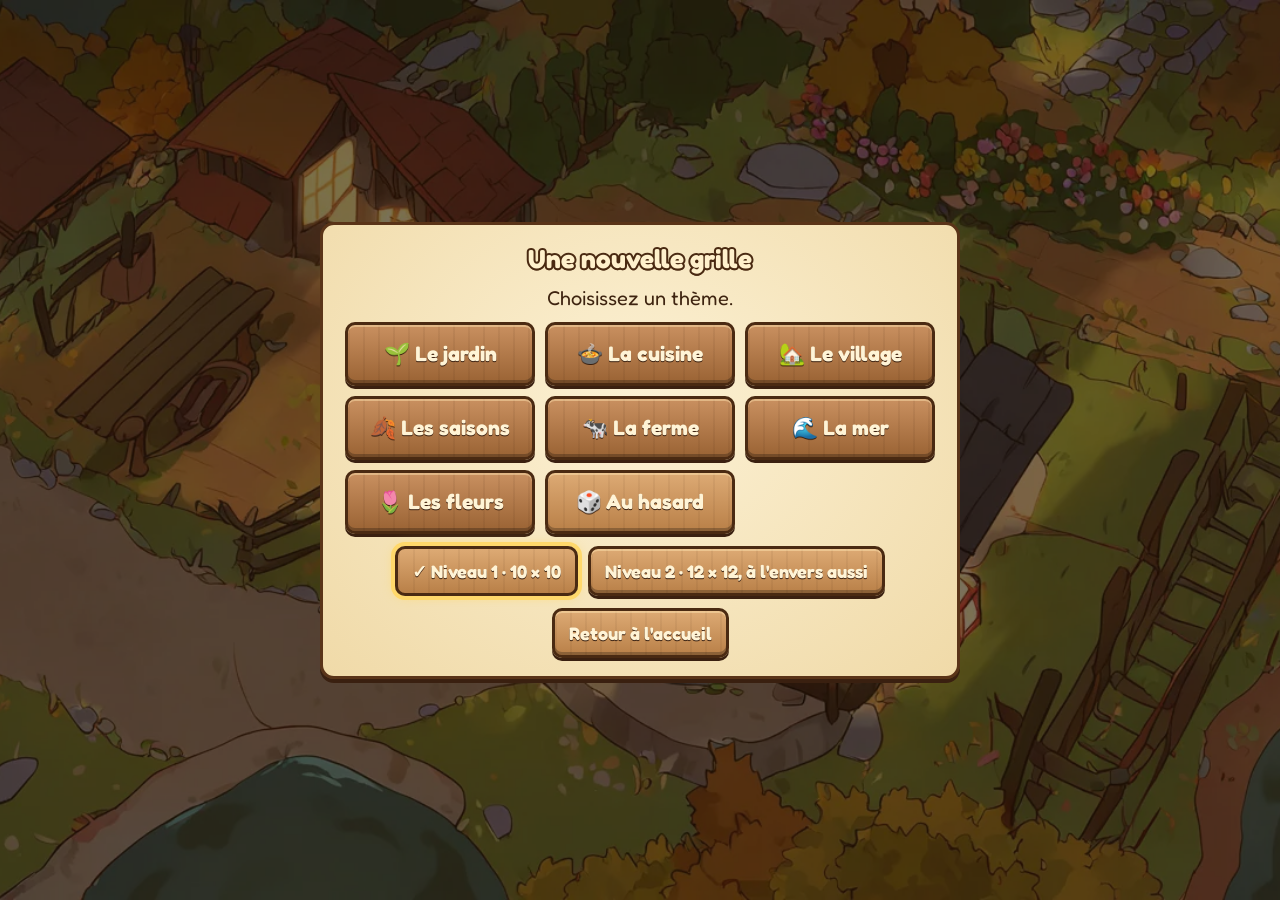
<file: motsmeles.html>
<!doctype html>
<html lang="fr">
<head>
<meta charset="utf-8">
<meta name="viewport" content="width=device-width, initial-scale=1, viewport-fit=cover">
<title>Mots mêlés</title>
<meta name="theme-color" content="#1A4A33">
<meta name="mobile-web-app-capable" content="yes">
<link rel="manifest" href="manifest.webmanifest">
<link rel="icon" href="icone.svg" type="image/svg+xml">
<link rel="stylesheet" href="cartes-vallee.css">
<style>
/* ===== Mots mêlés du bac à sable (25/10, Florian : « Prépare aussi un jeu de mots mêlés pour le bac à sable »).
   Même habit que le village et les cartes : bois chaud, parchemin, Fredoka, fond de la Vallée. LE JEU D'ABORD :
   la grille prend toute la place ; la liste des mots et trois petits boutons tiennent sur le côté (paysage) ou en bas (portrait). ===== */
:root{--bois:repeating-linear-gradient(90deg,rgba(60,30,10,.07) 0 2px,transparent 2px 15px),linear-gradient(#C99060,#9A6334);
  --bois-clair:repeating-linear-gradient(90deg,rgba(60,30,10,.06) 0 2px,transparent 2px 15px),linear-gradient(#DDAA74,#B98048);
  --parchemin:radial-gradient(ellipse at 50% 40%,#FCF1D4,#F0DAA8);--brun:#3E2410;--brun-doux:#6B4A2C;--cadre:#5A3418;--bord:#4A2A12;--lueur:#FFD86B;
  --f:"Fredoka","Arial Rounded MT Bold","Trebuchet MS",Arial,sans-serif;color-scheme:light}
html,body{height:100%;margin:0}
body{background:#5B4A2A url('cartes/fond-vallee.webp') center/cover fixed;font-family:var(--f);color:var(--brun);overflow:hidden;
  -webkit-tap-highlight-color:transparent;user-select:none;-webkit-user-select:none}
body::after{content:"";position:fixed;inset:0;background:rgba(30,18,6,.28);pointer-events:none;z-index:0}
button{font-family:var(--f);cursor:pointer;color:inherit}
button:focus{outline:none}button:focus-visible{box-shadow:0 0 0 4px var(--lueur)}
#jeu{position:fixed;inset:0;z-index:1}
/* la grille : un grand parchemin, les lettres en grosses majuscules */
.grille{position:absolute;background:var(--parchemin);border:3px solid var(--cadre);border-radius:12px;box-shadow:0 4px 0 #3A2010,0 8px 20px rgba(0,0,0,.35);touch-action:none}
.grille svg.traits{position:absolute;inset:0;pointer-events:none}
.lettre{position:absolute;display:flex;align-items:center;justify-content:center;font-weight:700;color:var(--brun);line-height:1;pointer-events:none}
.lettre.depart{color:#B3122A}
.lettre.indice{animation:brille 1s ease-in-out 6;background:radial-gradient(circle,#FFE38A 0 40%,rgba(255,216,107,.45) 55%,transparent 70%);color:#A0281A}
@keyframes brille{50%{color:#C27A00;transform:scale(1.35);text-shadow:0 0 12px var(--lueur),0 0 4px var(--lueur)}}
/* la liste des mots et les boutons : fins, sur le côté ou en bas */
.cote{position:absolute;display:flex;flex-direction:column;gap:8px;z-index:2}
.theme{font-size:16px;font-weight:600;color:#FFF1CC;text-shadow:0 1px 2px rgba(0,0,0,.7);text-align:center}
.mots{background:rgba(251,240,210,.94);border:2px solid var(--cadre);border-radius:10px;padding:8px 10px;display:grid;gap:2px 14px;align-content:start;box-shadow:0 3px 0 #3A2010}
.mot{font-size:var(--fm,22px);font-weight:600;white-space:nowrap;position:relative;color:var(--brun)}
.mot.trouve{color:#8C7A60;text-decoration:line-through;text-decoration-thickness:3px;text-decoration-color:rgba(107,74,44,.75)}
.boutons{display:flex;gap:8px;flex-wrap:wrap;justify-content:center}
.btn{background:var(--bois);color:#FFF4D6;border:3px solid var(--bord);border-radius:10px;font-size:18px;font-weight:700;min-height:50px;padding:0 14px;
  text-shadow:0 1px 0 #3A2010;box-shadow:inset 0 2px 0 rgba(255,230,180,.45),inset 0 -3px 0 rgba(0,0,0,.25),0 3px 0 #3A2010}
.btn.clair{background:var(--bois-clair)}
.btn:active{transform:translateY(3px);box-shadow:inset 0 2px 0 rgba(255,230,180,.3),0 0 0 #3A2010;filter:brightness(1.15)}
/* les fenêtres : fines */
.voile{position:fixed;inset:0;background:rgba(40,22,8,.45);display:flex;align-items:center;justify-content:center;z-index:10;padding:16px}
.fen{background:var(--parchemin);border:3px solid var(--cadre);border-radius:14px;box-shadow:0 4px 0 #3A2010;padding:18px 22px;max-width:640px;width:100%;
  max-height:100%;overflow:auto;box-sizing:border-box;display:flex;flex-direction:column;gap:12px;text-align:center}
.fen h2{margin:0;font-size:26px;color:#FFF1CC;-webkit-text-stroke:4px #4A2A12;paint-order:stroke fill;text-shadow:0 2px 0 #4A2A12}
.fen p{margin:0;font-size:20px}
.themes{display:grid;grid-template-columns:repeat(auto-fit,minmax(170px,1fr));gap:10px}
.themes .btn{min-height:64px;font-size:21px}
.niveaux{display:flex;gap:10px;justify-content:center;flex-wrap:wrap}
.niveaux .btn[aria-pressed="true"]{box-shadow:0 0 0 4px var(--lueur),0 0 12px var(--lueur),0 3px 0 #3A2010}
.etincelle{position:fixed;width:10px;height:10px;border-radius:50%;background:radial-gradient(circle,#FFF6C8,#FFD86B 60%,transparent 70%);pointer-events:none;z-index:9;
  animation:etincelle .9s ease-out forwards}
@keyframes etincelle{to{transform:translate(var(--dx),var(--dy)) scale(.2);opacity:0}}
@media (prefers-reduced-motion: reduce){.lettre.indice{animation:none;color:#C27A00}.etincelle{display:none}}
</style>
</head>
<body>
<div id="jeu"></div>
<script>
/* =====================================================================
   MOTS MÊLÉS — RÈGLES RETENUES
   - Une grille de lettres majuscules sans accents ; à côté, la liste des mots à trouver (8 à 12, d'un même thème).
   - Niveau 1 : grille de 10 × 10, mots à l'endroit seulement (de gauche à droite, de haut en bas, en diagonale vers le bas).
   - Niveau 2 : grille de 12 × 12, les mots peuvent aussi se lire à l'envers et dans toutes les directions.
   - On trouve un mot en glissant le doigt de sa première à sa dernière lettre, ou en touchant la première puis la dernière.
   - Un mot trouvé se surligne d'une couleur douce et se barre dans la liste. Aucun chronomètre, rien ne se perd.
   - « Un indice » fait briller la première lettre d'un mot pas encore trouvé.
   - Une grille terminée verse des pièces dans la caisse du village (qui ajoute des étoiles), une seule fois par grille.
   ===================================================================== */
const THEMES={
  jardin:{nom:'Le jardin',e:'🌱',mots:['bêche','râteau','arrosoir','graine','potager','tomate','salade','radis','brouette','carotte','serre','pelle','haricot']},
  cuisine:{nom:'La cuisine',e:'🍲',mots:['casserole','poêle','four','farine','beurre','œuf','sucre','tarte','crêpe','louche','soupe','gâteau','confiture']},
  village:{nom:'Le village',e:'🏡',mots:['Hugo','Chloé','Pierre','fleuriste','boulanger','maison','place','moulin','verger','fontaine','mairie','kiosque','marché','boulangerie']},
  saisons:{nom:'Les saisons',e:'🍂',mots:['printemps','été','automne','hiver','neige','soleil','pluie','feuille','vent','givre','récolte','bourgeon']},
  ferme:{nom:'La ferme',e:'🐄',mots:['vache','cochon','poule','lapin','canard','cheval','mouton','chèvre','oie','dinde','veau','agneau','âne']},
  mer:{nom:'La mer',e:'🌊',mots:['vague','plage','sable','bateau','phare','mouette','crabe','coquillage','port','marée','poisson','voile']},
  fleurs:{nom:'Les fleurs',e:'🌷',mots:['rose','tulipe','lilas','muguet','iris','pensée','orchidée','jonquille','violette','dahlia','pivoine','bleuet','marguerite']}
};
const NIVEAUX={1:{n:10,dirs:[[1,0],[0,1],[1,1]]},2:{n:12,dirs:[[1,0],[0,1],[1,1],[1,-1],[-1,0],[0,-1],[-1,-1],[-1,1]]}};
const COULEURS=['#F6B8A8','#B9DDA0','#A9CFEA','#F5D98B','#D9B8E8','#F2B5CF','#A8E0D4','#F7C99A','#C9D7A0','#B8C4EE','#EBC0A0','#BFE3B5','#E9C8E0','#D4E3A0'];
const LETTRES='EEEEEEAAAAASSSSIIIINNNNRRRRTTTTUUULLLOOOODDCCMMPPGBVHFQJXYZK';
const enGrille=m=>m.replace(/œ/gi,'oe').normalize('NFD').replace(/[̀-ͯ]/g,'').toUpperCase().replace(/[^A-Z]/g,'');

/* Mémoire de la tablette : même profil que les cartes (?profil=b pour les essais à deux onglets). */
const PROFIL=(new URLSearchParams(location.search).get('profil')||'').replace(/[^a-z0-9]/gi,'');
const K='motsmeles'+(PROFIL?'-'+PROFIL:'')+':partie';
/* Comme le rami et la belote : la grille terminée verse dans la caisse du village ; la clé évite de payer deux fois. */
function versVillage(n,cle){
  try{ if(localStorage.getItem('village:paye:'+cle)) return; localStorage.setItem('village:paye:'+cle,'1');
    localStorage.setItem('village:caisse', String((+localStorage.getItem('village:caisse')||0)+n)); }catch{}
}
const GAIN={1:30,2:45};

/* ---------- Le son : quelques notes synthétisées, comme au village (aucun fichier) ---------- */
let AC=null;
function audio(){if(!AC){try{AC=new (window.AudioContext||window.webkitAudioContext)()}catch{AC=null}}if(AC&&AC.state==='suspended')AC.resume();return AC}
function note(f,t0,dur,type,vol){const a=audio();if(!a)return;const o=a.createOscillator(),g=a.createGain();
  o.type=type||'sine';o.frequency.value=f;g.gain.setValueAtTime(0,a.currentTime+t0);g.gain.linearRampToValueAtTime(vol||.12,a.currentTime+t0+.01);
  g.gain.exponentialRampToValueAtTime(.0005,a.currentTime+t0+dur);o.connect(g).connect(a.destination);o.start(a.currentTime+t0);o.stop(a.currentTime+t0+dur+.05)}
const SON={trouve(){note(988,0,.18,'sine',.14);note(1319,.08,.25,'sine',.12);note(1760,.16,.3,'triangle',.06)},
  tac(){note(988,0,.05,'triangle',.04)},
  fini(){[523,659,784,1047].forEach((f,k)=>note(f,k*.12,.35,'triangle',.09))}};

/* ---------- Une grille ---------- */
function melange(a){for(let i=a.length-1;i>0;i--){const j=Math.floor(Math.random()*(i+1));[a[i],a[j]]=[a[j],a[i]]}return a}
function nouvelleGrille(theme,niveau){
  const L=NIVEAUX[niveau], n=L.n;
  for(let essai=0;essai<60;essai++){
    const g=Array.from({length:n},()=>Array(n).fill('')), places=[];
    const cand=melange(THEMES[theme].mots.filter(m=>enGrille(m).length<=n&&enGrille(m).length>=3)).slice(0,12);
    const voulu=Math.min(cand.length,niveau===1?10:12);
    for(const m of cand.sort((a,b)=>enGrille(b).length-enGrille(a).length)){
      if(places.length>=voulu) break;
      const w=enGrille(m); let ok=false;
      for(let t=0;t<200&&!ok;t++){
        const [dx,dy]=L.dirs[Math.floor(Math.random()*L.dirs.length)], x=Math.floor(Math.random()*n), y=Math.floor(Math.random()*n);
        const ex=x+dx*(w.length-1), ey=y+dy*(w.length-1);
        if(ex<0||ey<0||ex>=n||ey>=n) continue;
        let bon=true; for(let k=0;k<w.length;k++){const c=g[y+dy*k][x+dx*k]; if(c&&c!==w[k]){bon=false;break}}
        if(!bon) continue;
        for(let k=0;k<w.length;k++) g[y+dy*k][x+dx*k]=w[k];
        places.push({mot:m,w,a:[x,y],b:[ex,ey],trouve:false}); ok=true;
      }
    }
    if(places.length<8) continue;
    for(let y=0;y<n;y++) for(let x=0;x<n;x++) if(!g[y][x]) g[y][x]=LETTRES[Math.floor(Math.random()*LETTRES.length)];
    places.sort((a,b)=>a.w.localeCompare(b.w));
    return {id:Date.now().toString(36)+Math.random().toString(36).slice(2,6),theme,niveau,n,g,mots:places,paye:false};
  }
  return null;
}

/* ---------- État ---------- */
let P=null, choix=false, depart=null, tire=null, indiceMot=null, indiceT=null;
function sauve(){try{localStorage.setItem(K,JSON.stringify(P))}catch{}}
try{P=JSON.parse(localStorage.getItem(K)||'null')}catch{P=null}
let niveauChoisi=P?P.niveau:1;
const jeu=document.getElementById('jeu');

/* ---------- Dessin : tout est mesuré sur l'écran réel ---------- */
function mesure(){
  const vw=innerWidth, vh=innerHeight, portrait=vh>vw, m=12, n=P.n;
  if(!portrait){
    const sw=Math.max(200,Math.min(280,vw*0.21));
    let W=vw-sw-m*3, H=vh-m*2; if(W/n>H/n*1.35) W=H*1.35; if(H/n>W/n*1.2) H=W*1.2;
    return {portrait,x:m,y:(vh-H)/2,W,H,cote:{left:m*2+W,top:m,width:vw-W-m*3,height:vh-m*2}};
  }
  const bas=Math.max(170,vh*0.17);
  let W=vw-m*2, H=vh-bas-m*3; if(H/n>W/n*1.35) H=W*1.35;
  return {portrait,x:m,y:m,W,H,cote:{left:m,top:m*2+H,width:vw-m*2,height:vh-H-m*3}};
}
function rendu(){
  if(!P){ choix=true; jeu.innerHTML=''; afficherChoix(); return; }
  const M=mesure(), n=P.n, cw=M.W/n, ch=M.H/n, fs=Math.round(Math.min(cw,ch)*0.62);
  const lettres=[];
  for(let y=0;y<n;y++) for(let x=0;x<n;x++){
    const dep=depart&&depart[0]===x&&depart[1]===y, ind=indiceMot&&indiceMot.a[0]===x&&indiceMot.a[1]===y;
    lettres.push(`<div class="lettre${dep?' depart':''}${ind?' indice':''}" style="left:${x*cw}px;top:${y*ch}px;width:${cw}px;height:${ch}px;font-size:${fs}px">${P.g[y][x]}</div>`);
  }
  const trait=(a,b,c,op)=>`<line x1="${(a[0]+.5)*cw}" y1="${(a[1]+.5)*ch}" x2="${(b[0]+.5)*cw}" y2="${(b[1]+.5)*ch}" stroke="${c}" stroke-opacity="${op}" stroke-width="${Math.min(cw,ch)*0.78}" stroke-linecap="round"/>`;
  let traits=P.mots.map((m,k)=>m.trouve?trait(m.a,m.b,COULEURS[k%COULEURS.length],.85):'').join('');
  if(tire) traits+=trait(tire.a,tire.b,'#FFD86B',.6);
  else if(depart) traits+=trait(depart,depart,'#FFD86B',.6);
  const th=THEMES[P.theme], restants=P.mots.filter(m=>!m.trouve).length;
  const cols=M.portrait?(P.mots.length>9?4:3):1;
  const fm=M.portrait?Math.min(22,Math.floor(M.cote.width/cols/9)):Math.min(24,Math.floor((M.cote.height-150)/P.mots.length/1.25));
  const liste=P.mots.map(m=>`<span class="mot${m.trouve?' trouve':''}">${m.mot}</span>`).join('');
  jeu.innerHTML=`<div class="grille" id="grille" style="left:${M.x}px;top:${M.y}px;width:${M.W}px;height:${M.H}px">
      <svg class="traits" width="${M.W}" height="${M.H}">${traits}</svg>${lettres.join('')}</div>
    <div class="cote" style="left:${M.cote.left}px;top:${M.cote.top}px;width:${M.cote.width}px;height:${M.cote.height}px">
      <div class="theme">${th.e} ${th.nom} · ${restants?`encore ${restants} mot${restants>1?'s':''}`:'tout est trouvé !'}</div>
      <div class="mots" style="--fm:${fm}px;grid-template-columns:repeat(${cols},auto);${M.portrait?'':'flex:1'}">${liste}</div>
      <div class="boutons"><button class="btn" data-a="indice">💡 Un indice</button><button class="btn clair" data-a="nouvelle">Nouvelle grille</button><button class="btn clair" data-a="accueil" aria-label="Retour à l'accueil">⌂</button></div>
    </div>${choix?'':P.mots.every(m=>m.trouve)?finHTML():''}`;
  jeu.dataset.cw=cw; jeu.dataset.ch=ch;
  if(choix) afficherChoix();
}
function finHTML(){
  const g=GAIN[P.niveau];
  if(!P.paye){ versVillage(g,'mots-'+P.id); P.paye=true; sauve(); }
  return `<div class="voile"><div class="fen" role="dialog" aria-label="Grille terminée"><h2>Bravo, tout est trouvé !</h2>
    <p>🏡 +${g} pièces et des étoiles pour votre village.</p>
    <div class="boutons"><button class="btn" data-a="nouvelle" style="min-height:64px;font-size:22px">Une nouvelle grille</button><button class="btn clair" data-a="accueil">Retour à l'accueil</button></div></div></div>`;
}
function afficherChoix(){
  const t=Object.entries(THEMES).map(([k,v])=>`<button class="btn" data-a="theme" data-t="${k}">${v.e} ${v.nom}</button>`).join('');
  const nv=[1,2].map(k=>`<button class="btn clair" data-a="niveau" data-n="${k}" aria-pressed="${niveauChoisi===k}">${niveauChoisi===k?'✓ ':''}Niveau ${k} · ${NIVEAUX[k].n} × ${NIVEAUX[k].n}${k===2?', à l\'envers aussi':''}</button>`).join('');
  jeu.insertAdjacentHTML('beforeend',`<div class="voile"><div class="fen" role="dialog" aria-label="Choisir une grille"><h2>Une nouvelle grille</h2>
    <p>Choisissez un thème.</p><div class="themes">${t}<button class="btn clair" data-a="theme" data-t="hasard">🎲 Au hasard</button></div>
    <div class="niveaux">${nv}</div>
    <div class="boutons">${P?'<button class="btn clair" data-a="fermer">Continuer ma grille</button>':''}<button class="btn clair" data-a="accueil">Retour à l'accueil</button></div></div></div>`);
}

/* ---------- Trouver un mot : glisser de la première à la dernière lettre, ou toucher l'une puis l'autre ---------- */
function caseSous(e){
  const gr=document.getElementById('grille'); if(!gr) return null;
  const r=gr.getBoundingClientRect(), cw=r.width/P.n, ch=r.height/P.n;
  const x=Math.floor((e.clientX-r.left)/cw), y=Math.floor((e.clientY-r.top)/ch);
  return x>=0&&y>=0&&x<P.n&&y<P.n?[x,y]:null;
}
const meme=(a,b)=>a&&b&&a[0]===b[0]&&a[1]===b[1];
/* une ligne droite seulement : horizontale, verticale ou diagonale ; sinon on garde la direction la plus proche */
function aligne(a,c){
  const dx=c[0]-a[0], dy=c[1]-a[1], ax=Math.abs(dx), ay=Math.abs(dy);
  if(ax>ay*2) return [c[0],a[1]];
  if(ay>ax*2) return [a[0],c[1]];
  const d=Math.max(ax,ay), b=[a[0]+Math.sign(dx)*d,a[1]+Math.sign(dy)*d];
  return b[0]>=0&&b[1]>=0&&b[0]<P.n&&b[1]<P.n?b:[a[0]+Math.sign(dx)*Math.min(ax,ay),a[1]+Math.sign(dy)*Math.min(ax,ay)];
}
function essaie(a,b){
  const k=P.mots.findIndex(m=>!m.trouve&&((meme(m.a,a)&&meme(m.b,b))||(meme(m.a,b)&&meme(m.b,a))));
  if(k<0) return false;
  P.mots[k].trouve=true; if(indiceMot===P.mots[k]){indiceMot=null}
  sauve(); SON.trouve();
  const gr=document.getElementById('grille').getBoundingClientRect(), cw=gr.width/P.n, ch=gr.height/P.n;
  etincelles(gr.left+((a[0]+b[0])/2+.5)*cw, gr.top+((a[1]+b[1])/2+.5)*ch);
  if(P.mots.every(m=>m.trouve)) setTimeout(()=>SON.fini(),350);
  return true;
}
function etincelles(x,y){
  for(let k=0;k<14;k++){const s=document.createElement('span');s.className='etincelle';const ang=k/14*Math.PI*2,d=40+Math.random()*50;
    s.style.left=x+'px';s.style.top=y+'px';s.style.setProperty('--dx',Math.cos(ang)*d+'px');s.style.setProperty('--dy',Math.sin(ang)*d+'px');
    document.body.appendChild(s);setTimeout(()=>s.remove(),1000)}
}
let geste=null;
jeu.addEventListener('pointerdown',e=>{
  if(!P||choix||P.mots.every(m=>m.trouve)) return;
  const c=caseSous(e); if(!c) return;
  audio();
  geste={a:c,b:c,bouge:false};
  try{document.getElementById('grille').setPointerCapture(e.pointerId)}catch{}
});
jeu.addEventListener('pointermove',e=>{
  if(!geste) return; const c=caseSous(e); if(!c) return;
  const b=aligne(geste.a,c);
  if(!meme(b,geste.b)){ geste.b=b; geste.bouge=geste.bouge||!meme(b,geste.a); tire=geste.bouge?{a:geste.a,b}:null; if(geste.bouge){depart=null} rendu(); }
});
function finGeste(annule){
  if(!geste) return; const g=geste; geste=null; tire=null;
  if(annule){ rendu(); return; }
  if(g.bouge&&!meme(g.a,g.b)){ depart=null; essaie(g.a,g.b); rendu(); return; }
  // un toucher : la première lettre, puis la dernière
  // si ce n'était pas un mot, la lettre touchée devient le nouveau départ (elle s'était peut-être trompée de première lettre)
  if(depart&&!meme(depart,g.a)){ const b=aligne(depart,g.a), a=depart; depart=essaie(a,b)?null:g.a; if(depart) SON.tac(); rendu(); return; }
  depart=meme(depart,g.a)?null:g.a; SON.tac(); rendu();
}
jeu.addEventListener('pointerup',()=>finGeste(false));
jeu.addEventListener('pointercancel',()=>finGeste(true));

jeu.addEventListener('click',e=>{
  const t=e.target.closest('[data-a]'); if(!t) return;
  const a=t.dataset.a;
  if(a==='indice'){ const reste=P.mots.filter(m=>!m.trouve); if(!reste.length) return;
    indiceMot=reste[Math.floor(Math.random()*reste.length)]; clearTimeout(indiceT); indiceT=setTimeout(()=>{indiceMot=null;rendu()},6200); rendu(); }
  if(a==='nouvelle'){ choix=true; depart=null; rendu(); }
  if(a==='fermer'){ choix=false; rendu(); }
  if(a==='niveau'){ niveauChoisi=+t.dataset.n; rendu(); }
  if(a==='theme'){ let th=t.dataset.t; if(th==='hasard'){const l=Object.keys(THEMES);th=l[Math.floor(Math.random()*l.length)]}
    const g=nouvelleGrille(th,niveauChoisi); if(g){ P=g; sauve(); choix=false; depart=null; indiceMot=null; rendu(); } }
  if(a==='accueil'){ location.href='index.html'+location.search; }
});
let rt; addEventListener('resize',()=>{clearTimeout(rt);rt=setTimeout(rendu,120)});

// Accès pour la vérification automatisée (lecture de la grille) : sans effet pour les joueuses.
window.__mots={get P(){return P}, nouvelleGrille, enGrille, THEMES};
rendu();
</script>
</body>
</html>
</file>
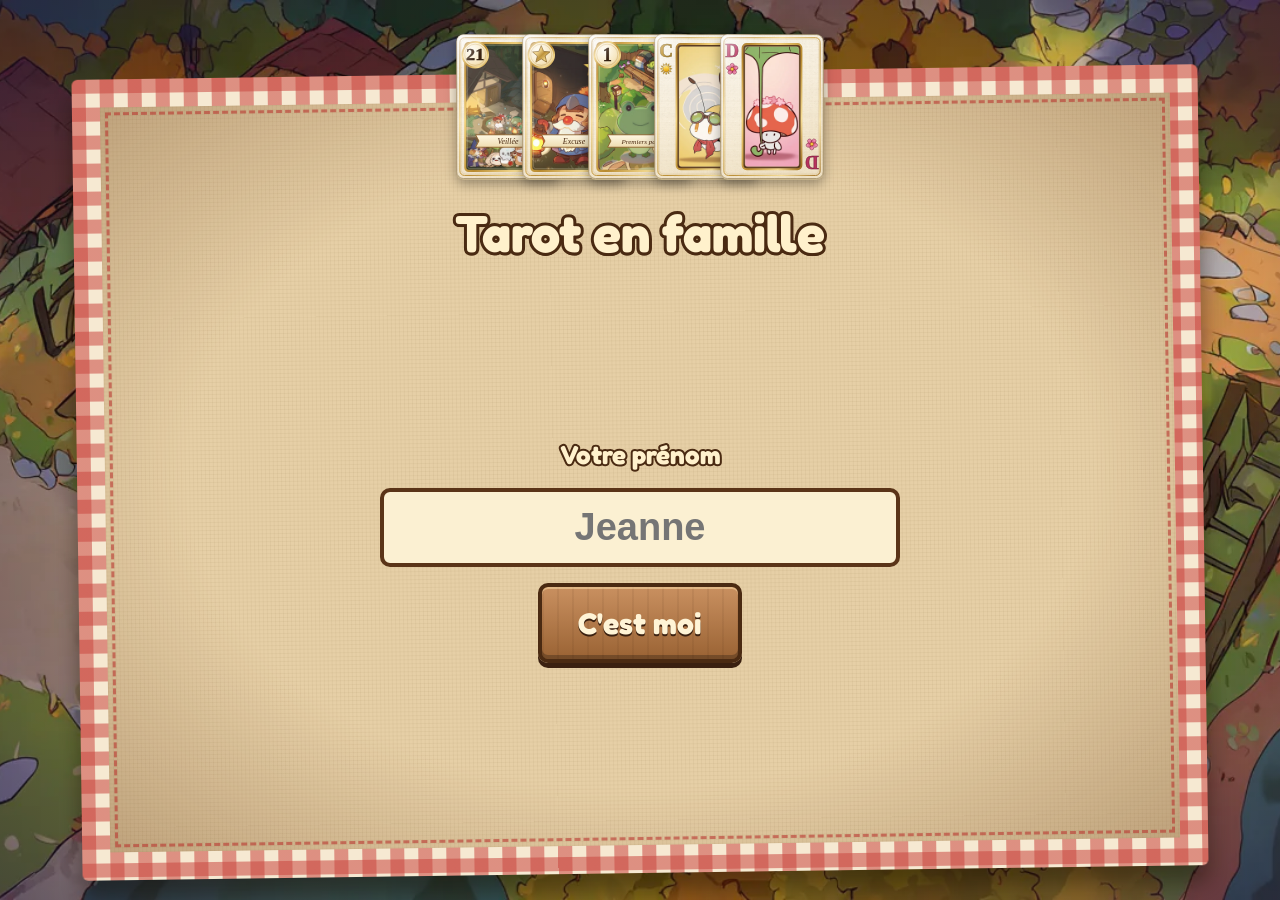
<file: tarot.html>
<!doctype html>
<html lang="fr">
<head>
<meta charset="utf-8">
<meta name="viewport" content="width=device-width, initial-scale=1, viewport-fit=cover">
<title>Tarot en famille</title>
<meta name="theme-color" content="#2A2018">
<meta name="mobile-web-app-capable" content="yes">
<link rel="manifest" href="manifest.webmanifest">
<link rel="icon" href="icone.svg" type="image/svg+xml">
<!-- =====================================================================
   RÈGLES DU JEU — TAROT FRANÇAIS (lues le 25/10 en entier : article « Tarot français » de Wikipédia
   et « Règlement officiel en donnes libres » de la Fédération française de tarot, 12 pages)
   ---------------------------------------------------------------------
   LE JEU : 78 cartes.
   - 4 couleurs de 14 cartes ; ici ce sont les 4 SAISONS (Printemps, Été, Automne, Hiver, validé par Florian le 26/10),
     de la plus forte à la plus faible :
     roi, dame, cavalier, valet (les honneurs), 10, 9, 8, 7, 6, 5, 4, 3, 2, as.
   - 21 atouts numérotés : le 21 est le plus fort, le 1 (« le petit ») le plus faible.
   - L'Excuse (l'étoile) : elle dispense de jouer la couleur ou l'atout demandé.
   - Les 3 BOUTS : le petit, le 21 et l'Excuse.
   - Valeurs : bout 4,5 · roi 4,5 · dame 3,5 · cavalier 2,5 · valet 1,5 · toute autre carte 0,5.
     Total : 91 points. (Ici on compte en demi-points, sans arrondi caché.)

   DISTRIBUTION ET CHIEN
   - Le donneur distribue 3 par 3, dans le sens contraire des aiguilles d'une montre (premier servi :
     son voisin de droite). En cours de route il pose une à une 6 cartes au CHIEN, jamais la première
     ni la dernière carte du paquet. Chacun reçoit 18 cartes. Le donneur change à chaque donne
     (son voisin de droite).
   - PETIT SEC : un joueur dont le seul atout est le petit, sans l'Excuse, le dit, montre son jeu
     et la donne est annulée : on redistribue. (Le jeu le fait tout seul.)

   ENCHÈRES (un seul tour, chacun parle une seule fois, en commençant à droite du donneur)
   - Passe, ou une enchère plus forte que la précédente, par ordre croissant :
     PETITE (prise) ×1 · GARDE ×2 · GARDE SANS le chien ×4 · GARDE CONTRE le chien ×6.
   - Si tout le monde passe, le voisin de droite du donneur redistribue.
   - Petite ou garde : le chien est retourné et montré à tous ; le preneur le prend dans sa main puis
     met 6 cartes de côté (l'ÉCART), qui comptent dans ses plis. On n'écarte ni roi ni bout ; un atout
     seulement s'il n'y a pas d'autre possibilité, et il est alors montré.
   - Garde sans : le chien reste caché et compte pour le preneur à la fin.
     Garde contre : le chien reste caché et compte pour la défense.
   - Le preneur joue seul contre les autres, qui défendent ensemble.

   LE JEU DE LA CARTE
   - Le voisin de droite du donneur entame ; on tourne dans le sens contraire des aiguilles d'une montre ;
     qui remporte un pli entame le suivant.
   - FOURNIR : à la couleur, on doit jouer la couleur demandée si on l'a (sans obligation de monter).
   - COUPER : sans la couleur demandée, on doit jouer atout ; si quelqu'un a déjà coupé, on doit
     SURCOUPER (un atout plus fort) si on le peut, sinon on joue un atout plus petit (« pisser »).
   - MONTER À L'ATOUT : à l'atout, on doit jouer plus fort que le plus fort atout déjà posé, même s'il
     est à un partenaire ; sinon on joue n'importe quel atout.
   - Sans couleur demandée ni atout : on joue la carte de son choix.
   - Si l'Excuse est entamée, c'est la carte suivante qui donne la couleur.
   - L'EXCUSE se joue à tout moment, à la place de n'importe quelle carte. Elle ne gagne jamais le pli
     (sauf chelem) mais reste à son camp, qui donne en échange une carte sans valeur (0,5) au camp qui a
     remporté le pli. Jouée au DERNIER pli, elle change de camp.
   - Le pli va au plus fort atout, sinon à la plus forte carte de la couleur demandée.

   LE COMPTE
   - Points à faire par le preneur selon les bouts dans ses plis (écart compris ; chien compris en garde sans) :
     0 bout 56 · 1 bout 51 · 2 bouts 41 · 3 bouts 36.
   - Demi-point : il va au camp gagnant (41,5 avec 2 bouts → 42, fait de 1 ; 40,5 → 40, chuté de 1).
   - Marque : (25 + écart entre points faits et points à faire) × 1, 2, 4 ou 6 selon le contrat,
     puis on ajoute les primes. Chaque défenseur marque ce total en moins si le preneur gagne, en plus s'il
     chute ; le preneur marque 3 fois ce total (2 fois à trois joueurs). La somme fait toujours 0.
   - PETIT AU BOUT : le camp qui remporte le dernier pli, si le petit y est, gagne 10 × le multiplicateur
     du contrat, quel que soit le résultat de la donne.
   - POIGNÉE : qui a 10 atouts (13 en double, 15 en triple ; à trois joueurs 13, 15, 18 ; l'Excuse compte
     comme un atout et signifie alors qu'on n'en a pas d'autre) peut la montrer juste avant de jouer sa
     première carte. Prime de 20, 30 ou 40, au camp qui GAGNE la donne. Ici on la propose simplement :
     un bouton « Montrer ma poignée » au moment de jouer sa première carte ; sinon on joue.
   - CHELEM : tous les plis. Non annoncé et réussi : +200 ; infligé au preneur par la défense : 200 pour
     chaque défenseur. (Pas d'annonce de chelem ici, pour rester simple.)

   À TROIS JOUEURS (option) : même règle, 4 cartes par 4, 24 cartes chacun, chien de 6 ;
   poignées 13, 15, 18 ; le preneur marque 2 fois le total.

   Les joueurs du village (Hugo, Chloé, Pierre) jouent selon ces mêmes règles et ne voient que ce
   qu'une joueuse verrait à leur place : leur main, la table, le chien quand il est montré.
   ===================================================================== -->
<style>
/* Les mêmes jetons et la même mise en page que la belote (belote.html), puis l'habit bois et parchemin de cartes-vallee.css. */
:root{
  --gold:#F0C04A; --gold-deep:#C99A22; --gold-ink:#2B1F00;
  --paper:#FBF5E6; --ink:#151515; --alert:#FFE3A3;
  --f-display:"Libre Baskerville", Georgia, "Times New Roman", serif;
  --f-body:"Atkinson Hyperlegible", "Segoe UI", Roboto, Arial, sans-serif;
  color-scheme:dark;
  --bois:repeating-linear-gradient(90deg,rgba(60,30,10,.07) 0 2px,transparent 2px 15px),linear-gradient(#C99060,#9A6334);
  --bois-clair:repeating-linear-gradient(90deg,rgba(60,30,10,.06) 0 2px,transparent 2px 15px),linear-gradient(#DDAA74,#B98048);
  --parchemin:radial-gradient(ellipse at 50% 40%,#FCF1D4,#F0DAA8);
}
html,body{height:100%}
body{margin:0;color:var(--txt);font-family:var(--f-body);font-size:22px;line-height:1.35;background:#2A2018;
  -webkit-tap-highlight-color:transparent; user-select:none; -webkit-user-select:none}
#app{min-height:100%;display:flex;flex-direction:column;box-sizing:border-box;
  padding-left:max(16px, env(safe-area-inset-left, 0px));padding-right:max(16px, env(safe-area-inset-right, 0px));
  padding-top:calc(14px + env(safe-area-inset-top, 0px));padding-bottom:calc(16px + env(safe-area-inset-bottom, 0px))}
button{font-family:inherit;color:inherit;cursor:pointer}
.big{font-size:30px;font-weight:700;min-height:80px;padding:0 36px;border-radius:18px;border:0;text-wrap:balance}
.small{font-size:19px;min-height:54px;padding:0 18px;border-radius:12px}
h1{font-size:52px;line-height:1.1;margin:0;text-wrap:balance}
.center{flex:1;display:flex;flex-direction:column;align-items:center;justify-content:center;gap:24px;text-align:center;padding-block:20px}
.lead{font-size:26px;max-width:28em;margin:0;text-wrap:balance}
.boxed{border-radius:20px;padding:22px 26px}
.field{font-size:38px;font-family:var(--f-body);font-weight:700;padding:14px 22px;width:min(520px,100%);box-sizing:border-box;text-align:center}
.err{font-size:24px;font-weight:700;min-height:1.4em;margin:0}
.fan{display:flex;justify-content:center}
.fan svg{margin-left:-38px;filter:drop-shadow(0 4px 6px rgba(0,0,0,.35))}
.fan svg:first-child{margin-left:0}
.homebtns{display:flex;gap:14px;flex-wrap:wrap;justify-content:center}
.overlay{position:fixed;inset:0;display:flex;align-items:center;justify-content:center;z-index:20;
  padding:calc(16px + env(safe-area-inset-top,0px)) max(16px, env(safe-area-inset-right,0px)) calc(16px + env(safe-area-inset-bottom,0px)) max(16px, env(safe-area-inset-left,0px))}
.panel{padding:28px 30px;max-width:820px;width:100%;max-height:100%;overflow:auto;box-sizing:border-box;display:flex;flex-direction:column;gap:14px}
.panel h2{font-size:36px;margin:0;text-wrap:balance}
.panel p,.panel li{font-size:22px;margin:0}
.panel ul{margin:0;padding-left:1.1em;display:flex;flex-direction:column;gap:8px}
html body *{-webkit-tap-highlight-color:transparent}
html body *:focus,html body button:focus-visible,html body input:focus-visible{outline:none}
html body button:focus-visible,html body input:focus-visible{box-shadow:0 0 0 4px #FFD86B,0 0 14px #FFD86B}
html body h1,html body .panel h2{font-family:var(--f-titre);color:#FFF1CC;-webkit-text-stroke:6px #4A2A12;paint-order:stroke fill;text-shadow:0 3px 0 #4A2A12}
html body .big,html body .small{background:var(--bois);color:#FFF4D6;border:4px solid #4A2A12;border-radius:10px;font-family:var(--f-titre);
  text-shadow:0 2px 0 #3A2010;box-shadow:inset 0 2px 0 rgba(255,230,180,.45),inset 0 -4px 0 rgba(0,0,0,.25),0 5px 0 #3A2010;transition:filter .12s,transform .08s}
html body .big.alt,html body .small{background:var(--bois-clair);color:#FFF4D6}
html body .big small{color:#FFE9B8;font-family:var(--f-body)}
html body .big:active,html body .small:active{transform:translateY(4px);box-shadow:inset 0 2px 0 rgba(255,230,180,.3),inset 0 -2px 0 rgba(0,0,0,.25),0 1px 0 #3A2010;filter:brightness(1.18) sepia(.2)}
html body .boxed{background:var(--parchemin);color:#3E2410;border:5px solid #5A3418;border-radius:12px;box-shadow:inset 0 0 0 3px #C9A36A,0 4px 0 #3A2010}
html body .panel{background:var(--parchemin);color:#3E2410;border:6px solid #5A3418;border-radius:14px;box-shadow:inset 0 0 0 4px #C9A36A,0 6px 0 #3A2010}
html body .field{background:#FBF0D2;color:#3E2410;border:4px solid #5A3418;border-radius:10px}
html body label.lead,html body .lead b{color:#FFF1CC;-webkit-text-stroke:4px #4A2A12;paint-order:stroke fill;font-family:var(--f-titre)}
</style>
<link rel="stylesheet" href="cartes-vallee.css">
<style>
/* ---------- Tarot : LE JEU D'ABORD. La table Vallée couvre l'écran ; la main, le pli et les autres joueurs prennent
   la place, mesurés sur l'écran réel. Contrat et scores : une rangée fine de plaques ; deux petits boutons ronds. ---------- */
.jeu{position:fixed;inset:0;overflow:hidden}
.hud{position:absolute;top:calc(10px + env(safe-area-inset-top,0px));left:max(14px,env(safe-area-inset-left,0px));right:120px;display:flex;flex-wrap:wrap;gap:6px;z-index:6}
.pl{display:inline-flex;align-items:center;gap:6px;padding:0 10px;height:36px;box-sizing:border-box;background:var(--plaque);color:#FFF4D6;font-family:var(--f-titre);
  border:2px solid var(--bord);border-radius:8px;text-shadow:0 1px 0 var(--bord-fonce);box-shadow:inset 0 1px 0 rgba(255,230,180,.4),0 2px 0 var(--bord-fonce);white-space:nowrap;line-height:1}
.pl small{font-size:13px;font-weight:600;opacity:.92}
.pl b{font-size:19px;font-variant-numeric:tabular-nums}
.pl.moi{background:linear-gradient(#5E8A3A,#3E6A24);border-color:#24400F}
.pl.contrat{background:linear-gradient(#FFF8DE,#F0D69A);color:var(--brun);text-shadow:none;box-shadow:0 0 0 2px var(--lueur),0 0 10px rgba(255,216,107,.85),0 2px 0 var(--bord-fonce)}
.coin{position:absolute;top:calc(8px + env(safe-area-inset-top,0px));right:max(14px,env(safe-area-inset-right,0px));display:flex;gap:8px;z-index:8}
.rond{width:46px;height:46px;border-radius:50%;padding:0;border:3px solid var(--bord);background:var(--bois);color:#FFF4D6;font-family:var(--f-titre);font-size:22px;font-weight:700;
  text-shadow:0 1px 0 var(--bord-fonce);box-shadow:inset 0 2px 0 rgba(255,230,180,.45),inset 0 -3px 0 rgba(0,0,0,.25),0 3px 0 var(--bord-fonce);display:flex;align-items:center;justify-content:center}
.rond:active{transform:translateY(2px)}
.menu{position:absolute;top:calc(62px + env(safe-area-inset-top,0px));right:max(14px,env(safe-area-inset-right,0px));z-index:9;display:flex;flex-direction:column;gap:8px;
  background:var(--parchemin);border:2px solid var(--cadre);border-radius:12px;padding:10px;box-shadow:0 4px 0 var(--bord-fonce)}
.siege{position:absolute;display:flex;flex-direction:column;align-items:center;gap:4px;transform:translate(-50%,-50%);z-index:2}
.nom{position:relative;font-family:var(--f-titre);font-size:17px;font-weight:700;padding:2px 10px;border-radius:8px;background:rgba(251,240,210,.93);color:var(--brun);
  border:2px solid var(--cadre);white-space:nowrap;line-height:1.2}
.nom small{font-size:12px;font-weight:600;color:var(--brun-doux);margin-left:4px}
.siege.tour .nom{box-shadow:0 0 0 2px var(--lueur),0 0 12px rgba(255,216,107,.95)}
.siege.preneur .nom{background:#FFF1C4;border-color:#9A6A14}
.dos{display:flex}.dos svg{filter:drop-shadow(-1px 1px 2px rgba(0,0,0,.35))}
.montre{display:flex;margin-top:2px}.montre svg{filter:drop-shadow(-1px 1px 2px rgba(0,0,0,.35))}
.bulle{position:absolute;left:50%;bottom:calc(100% + 6px);transform:translateX(-50%);background:#FFFDF2;color:#3E2410;border:2px solid var(--cadre);border-radius:12px;
  padding:2px 10px;font-size:17px;font-weight:700;font-family:var(--f-titre);white-space:nowrap;box-shadow:0 2px 0 var(--bord-fonce);z-index:3}
.shaut .bulle{left:calc(100% + 8px);bottom:auto;top:50%;transform:translateY(-50%)}
.pli{position:absolute;transform:translate(-50%,-50%);z-index:1}
.pli .pc{position:absolute}
.pli .pc>span{display:block}
.pli .pc svg{display:block;filter:drop-shadow(0 6px 10px rgba(0,0,0,.33)) drop-shadow(0 1px 2px rgba(0,0,0,.3))}
.s-bas{left:50%;bottom:0;transform:translateX(-50%)}
.s-haut{left:50%;top:0;transform:translateX(-50%)}
.s-gauche{left:0;top:50%;transform:translateY(-50%)}
.s-droite{right:0;top:50%;transform:translateY(-50%)}
.pli .gagne svg{filter:drop-shadow(0 6px 10px rgba(0,0,0,.3)) drop-shadow(0 0 8px var(--lueur)) drop-shadow(0 0 4px var(--lueur))}
.arrive{animation:arrive .4s cubic-bezier(.2,.7,.3,1)}
@keyframes arrive{from{transform:translate(var(--dx),var(--dy)) scale(.9);opacity:.5}}
.part{animation:part .6s ease-in .05s forwards}
@keyframes part{to{transform:translate(var(--dx),var(--dy)) scale(.35);opacity:0}}
/* le milieu de la table : le chien, les enchères */
.milieu{position:absolute;inset:0;display:flex;flex-direction:column;align-items:center;justify-content:center;gap:10px}
.chien{display:flex;gap:6px;justify-content:center}
.chien.cache{gap:0}.chien.cache>span+span{margin-left:calc(var(--w) * -.55)}
.chien svg{display:block;filter:drop-shadow(0 5px 8px rgba(0,0,0,.35))}
.etiquette{font-family:var(--f-titre);font-size:18px;font-weight:700;color:var(--brun);background:rgba(251,240,210,.93);border:2px solid var(--cadre);border-radius:10px;padding:2px 12px}
.enchere{display:grid;grid-template-columns:repeat(var(--col,2),minmax(0,1fr));gap:8px;width:min(760px,94vw)}
html body .enchere button{min-height:62px;padding:4px 14px;display:flex;flex-direction:column;align-items:flex-start;justify-content:center;gap:1px;border-width:3px;text-align:left}
html body .enchere button b{font-size:22px;line-height:1.1}
html body .enchere button small{font-size:15px;line-height:1.2;font-weight:400}
html body .enchere button.passe{background:var(--bois-clair)}
html body .enchere button.eteint{filter:grayscale(.75) brightness(.8);opacity:.75}
html body .action{min-height:58px;font-size:22px;padding:0 22px}
/* la main en éventail ; la carte touchée se soulève, on la joue d'un toucher ou en la glissant vers le pli */
.main{position:absolute;left:0;right:0;bottom:0;z-index:4;pointer-events:none}
.carte{position:absolute;background:none;border:0;padding:0;transform-origin:50% 100%;pointer-events:auto;touch-action:none;
  transition:transform .15s ease,translate .22s ease,scale .15s ease,filter .15s}
.carte svg{display:block;filter:drop-shadow(-4px 4px 6px rgba(0,0,0,.35))}
.carte.ok{transform:translateY(-6%)}
.carte.choisie{transform:translateY(-20%)}
.carte.choisie svg{filter:drop-shadow(0 0 0 #fff) drop-shadow(0 0 6px #fff) drop-shadow(0 0 3px var(--lueur))}
.carte.tient{translate:0 -14%;scale:1.06;z-index:50 !important;transition:transform .15s ease,scale .15s ease}
.carte.ok svg{filter:drop-shadow(0 0 0 var(--lueur)) drop-shadow(0 0 5px var(--lueur)) drop-shadow(0 0 4px var(--lueur))}
.carte.non svg{filter:grayscale(.7) brightness(.6) drop-shadow(-3px 2px 4px rgba(0,0,0,.35))}
.conseil,.aide{position:absolute;left:50%;transform:translateX(-50%);font-family:var(--f-body);font-weight:700;color:var(--brun);border:2px solid var(--cadre);text-align:center}
.conseil{z-index:5;font-size:17px;padding:2px 12px;border-radius:10px;background:rgba(251,240,210,.92);white-space:nowrap;max-width:92vw;overflow:hidden;text-overflow:ellipsis}
.conseil.attente{font-weight:400;opacity:.88}
.aide{z-index:12;max-width:min(520px,90vw);background:#FFFDF2;border-radius:12px;padding:6px 14px;font-size:18px;text-wrap:balance;
  box-shadow:0 3px 0 var(--bord-fonce),0 0 14px rgba(255,216,107,.7);animation:fondu 4.5s forwards}
@keyframes fondu{0%,85%{opacity:1}100%{opacity:0}}
.poignee{position:absolute;left:50%;transform:translateX(-50%);z-index:6}
/* fin de donne : fine, sans gros titre */
html body .panel.leger{border-width:3px;padding:16px 22px;gap:10px;max-width:620px;box-shadow:0 4px 0 #3A2010}
html body .panel.leger h2{font-size:28px;-webkit-text-stroke:4px #4A2A12;text-shadow:0 2px 0 #4A2A12}
html body .panel.leger p{font-size:18px}
html body .panel.leger .big{min-height:58px;font-size:22px}
html body .overlay.doux{background:rgba(40,22,8,.35)}
.verdict{font-family:var(--f-titre);font-size:24px;color:var(--brun);margin:0}
.calcul{display:grid;grid-template-columns:1fr auto;gap:3px 18px;font-size:17px;font-variant-numeric:tabular-nums;background:linear-gradient(#FBF0D2,#EFD9A6);
  border:2px solid #6B4022;border-radius:10px;padding:8px 14px;color:var(--brun)}
.calcul b{text-align:right;font-family:var(--f-titre);font-size:18px}
.calcul .tot{font-weight:700}
.compte{display:grid;grid-template-columns:repeat(var(--nc),1fr);gap:2px 10px;text-align:center;background:linear-gradient(#FBF0D2,#EFD9A6);border:2px solid #6B4022;border-radius:10px;padding:8px 10px;color:var(--brun)}
.compte span{font-family:var(--f-titre);font-size:16px}
.compte b{font-family:var(--f-titre);font-size:20px;font-variant-numeric:tabular-nums}
.compte i{font-style:normal;font-size:15px}
.gain{color:#2E6A1C}.perte{color:#A0281A}
.choixn{display:flex;gap:18px;flex-wrap:wrap;justify-content:center}
.choixn .big{min-width:240px}
.choixn .big[aria-pressed="true"]{box-shadow:inset 0 2px 0 rgba(255,230,180,.45),0 0 0 5px var(--lueur),0 0 18px var(--lueur),0 5px 0 #3A2010}
@media (prefers-reduced-motion: reduce){.carte{transition:none}.arrive{animation:none}.part{animation:none;opacity:0}}
</style>
</head>
<body class="scene-vallee">

<div id="app"></div>

<script src="cartes-faces.js"></script>
<script>
/* ===== Le tarot des saisons (26/10, Florian : « go pour les saisons »). Les 4 couleurs sont les 4 saisons :
   Printemps (fleur, rose), Été (soleil, jaune), Automne (feuille, orange), Hiver (flocon, bleu).
   Les cartes 1 à 10 restent classiques : le symbole répété autant de fois que la valeur, aux places d'un vrai jeu.
   Même matière que cartes-faces.js : papier grainé et toilé, liseré doré, ornements Vallée, reflet (définitions cf-*).
   Figures : le personnage de la Vallée en pied dans le cadre doré (cartes/tarot/<r|d|c|v>-<saison>.webp).
   Atouts et Excuse : une scène de la Vallée avec eux (cartes/tarot/atout-NN.webp, excuse.webp), numéro en médaillon.
   Numéros : 0-55 les saisons (saison × 14 + rang − 1 ; 11 valet, 12 cavalier, 13 dame, 14 roi), 56-76 atouts 1-21, 77 Excuse. ===== */
const SaisonsFaces=(function(){
  const INDEX="Georgia, 'Noto Serif', 'Times New Roman', serif";
  const SAISONS=['printemps','été','automne','hiver'], FICHIER=['printemps','ete','automne','hiver'];
  const NOMS_S=['Printemps','Été','Automne','Hiver'];
  const ENCRE=['#B8325E','#B07A06','#C2501A','#2A63A6'], TRAIT=['#6E1634','#6A4A00','#6E2A08','#123B6A'];
  const LETTRE={1:'A',11:'V',12:'C',13:'D',14:'R'};
  const chemin='cartes/tarot-saisons/';
  const figures=['r','d','c','v'].flatMap(r=>FICHIER.map(s=>r+'-'+s));   // les 16 portraits (PC51, NoobAI, 26/10)
  const atouts=[...Array(21)].map((_,k)=>'atout-'+String(k+1).padStart(2,'0')).concat('excuse');   // les 21 scènes et l'Excuse
  const SCENES=['Tout dort','Premiers pas','Rosée','Source','Matin clair','Ruisseau','Verger','Plein midi','Sieste','Colline','Chemin creux',
    'Clairière',"Fin d'après-midi",'Soleil bas','Étang','Feu du soir','Dernière lueur','Braises','Première neige',"Ciel d'hiver",'Étoiles sans batterie','Veillée'];
  const esc=s=>String(s).replace(/[&<>"]/g,c=>({'&':'&amp;','<':'&lt;','>':'&gt;','"':'&quot;'}[c]));

  /* Les quatre symboles, dessinés dans une boîte de 100 × 100 : une silhouette franche, lisible même petite. */
  function symbole(s){
    if(s===0){ // fleur : cinq pétales ronds et un cœur doré
      const p=[0,72,144,216,288].map(a=>`<ellipse cx="50" cy="27" rx="17" ry="22" transform="rotate(${a} 50 52)"/>`).join('');
      return `<g fill="url(#sf-g0)" stroke="${TRAIT[0]}" stroke-width="3.5">${p}</g><circle cx="50" cy="52" r="13" fill="#F6C945" stroke="#8A5A00" stroke-width="3"/>`;
    }
    if(s===1){ // soleil : disque et douze rayons
      const r=[...Array(12)].map((_,k)=>`<path d="M50 2L56 18L44 18Z" transform="rotate(${k*30} 50 50)"/>`).join('');
      return `<g fill="url(#sf-g1)" stroke="${TRAIT[1]}" stroke-width="2.5" stroke-linejoin="round">${r}<circle cx="50" cy="50" r="26"/></g>`;
    }
    if(s===2){ // feuille d'érable
      return `<path d="M50 4L58 22L72 16L68 34L88 30L78 46L94 54L74 60L80 74L60 68L54 84L50 74L46 84L40 68L20 74L26 60L6 54L22 46L12 30L32 34L28 16L42 22Z" fill="url(#sf-g2)" stroke="${TRAIT[2]}" stroke-width="3" stroke-linejoin="round"/>
        <path d="M50 30V97" stroke="${TRAIT[2]}" stroke-width="4.5" stroke-linecap="round"/><path d="M50 60L70 46M50 60L30 46" stroke="${TRAIT[2]}" stroke-width="2.4" stroke-linecap="round" fill="none"/>`;
    }
    // flocon : six branches à petites pointes
    const b=[...Array(6)].map((_,k)=>`<g transform="rotate(${k*60} 50 50)"><path d="M50 50V6M50 20L39 11M50 20L61 11M50 33L41 26M50 33L59 26"/></g>`).join('');
    return `<g stroke="${TRAIT[3]}" stroke-width="10" stroke-linecap="round" fill="none">${b}</g><g stroke="url(#sf-g3)" stroke-width="6" stroke-linecap="round" fill="none">${b}</g><circle cx="50" cy="50" r="8" fill="#DDEEFF" stroke="${TRAIT[3]}" stroke-width="2.5"/>`;
  }
  function sym(s,x,y,t,tete){
    return `<g transform="translate(${x-t/2} ${y-t/2}) scale(${t/100})${tete?' rotate(180 50 50)':''}">${symbole(s)}
      <ellipse cx="36" cy="30" rx="10" ry="5" transform="rotate(-35 36 30)" fill="#fff" fill-opacity=".45"/></g>`;
  }
  function installer(){
    if(document.getElementById('sf-defs')||!document.body) return;
    const d=document.createElement('div');
    d.innerHTML=`<svg id="sf-defs" width="0" height="0" style="position:absolute" aria-hidden="true"><defs>
      <linearGradient id="sf-g0" x1="0" y1="0" x2="0" y2="1"><stop offset="0" stop-color="#F7A6C2"/><stop offset=".6" stop-color="#E06890"/><stop offset="1" stop-color="#B8325E"/></linearGradient>
      <linearGradient id="sf-g1" x1="0" y1="0" x2="0" y2="1"><stop offset="0" stop-color="#FFE680"/><stop offset=".55" stop-color="#F6C02A"/><stop offset="1" stop-color="#D9920A"/></linearGradient>
      <linearGradient id="sf-g2" x1="0" y1="0" x2="0" y2="1"><stop offset="0" stop-color="#F6A04A"/><stop offset=".6" stop-color="#E26A1E"/><stop offset="1" stop-color="#B8460E"/></linearGradient>
      <linearGradient id="sf-g3" x1="0" y1="0" x2="0" y2="1"><stop offset="0" stop-color="#A8D4FF"/><stop offset=".6" stop-color="#5E9EE8"/><stop offset="1" stop-color="#2F6FB0"/></linearGradient>
      <clipPath id="sf-fenetre"><rect x="22" y="22" width="206" height="308" rx="8"/></clipPath>
      <clipPath id="sf-portrait"><rect x="60" y="30" width="130" height="290" rx="7"/></clipPath>
      <radialGradient id="sf-medaille" cx=".4" cy=".35" r=".7"><stop offset="0" stop-color="#FFFDF4"/><stop offset=".7" stop-color="#F6E6C0"/><stop offset="1" stop-color="#E4C98E"/></radialGradient>
      <linearGradient id="sf-ruban" x1="0" y1="0" x2="0" y2="1"><stop offset="0" stop-color="#FFF8E4"/><stop offset="1" stop-color="#EEDCB0"/></linearGradient>
    </defs></svg>`;
    document.body.appendChild(d.firstElementChild);
  }

  /* repris de cartes-faces.js : le papier, le reflet, l'ornement de coin, la couronne de l'as, les places */
  const papier=`<rect x="1.5" y="4.5" width="247" height="347" rx="16" fill="#C9B387"/>
    <rect x="1.5" y="3" width="247" height="347" rx="16" fill="#E2D2AC"/>
    <rect x="1.5" y="1.5" width="247" height="347" rx="16" fill="url(#cf-papier)" stroke="#8F7A52" stroke-width="1.6"/>
    <rect x="1.5" y="1.5" width="247" height="347" rx="16" fill="url(#cf-matiere)"/>
    <rect x="9" y="9" width="232" height="332" rx="11" fill="none" stroke="url(#cf-or)" stroke-width="2.4"/>
    <rect x="12.5" y="12.5" width="225" height="325" rx="9" fill="none" stroke="#B88A2E" stroke-opacity=".45" stroke-width=".8"/>`;
  const reflet=`<rect x="1.5" y="1.5" width="247" height="347" rx="16" fill="url(#cf-reflet)"/>`;
  const ouvre=(w,nom)=>`<svg class="cf" width="${w}" height="${Math.round(w*1.4)}" viewBox="0 0 250 352" role="img" aria-label="${esc(nom)}">`;
  function ornement(x,y,rot){
    return `<g transform="translate(${x} ${y}) rotate(${rot})">
      <path d="M0 0 Q18 4 30 -8 Q40 -18 54 -14" stroke="#6E7F3E" stroke-width="2.2" fill="none" stroke-linecap="round"/>
      ${[[10,1,-30],[22,-3,20],[34,-11,-25],[46,-15,25]].map(([a,b,r])=>`<ellipse cx="${a}" cy="${b}" rx="6.5" ry="3" transform="rotate(${r} ${a} ${b})" fill="#7E9C5B" stroke="#4E6630" stroke-width=".9"/>`).join('')}
      <circle cx="16" cy="6" r="2.6" fill="#C9473F" stroke="#6E1A14" stroke-width=".8"/><circle cx="20" cy="8" r="2.2" fill="#D9604A" stroke="#6E1A14" stroke-width=".8"/>
      <circle cx="56" cy="0" r="12" fill="#FFD77A" fill-opacity=".28"/>
      <line x1="56" y1="-16" x2="56" y2="-10" stroke="#5a4020" stroke-width="1.4"/>
      <path d="M48.5 -9 L56 -15 L63.5 -9Z" fill="#7A5418"/>
      <rect x="50" y="-9" width="12" height="15" rx="2" fill="#FFD77A" stroke="#7A5418" stroke-width="1.4"/>
      <rect x="53" y="-6" width="6" height="9" rx="1.2" fill="#FFF3C8"/>
      <rect x="49" y="6" width="14" height="2.6" rx="1" fill="#7A5418"/></g>`;
  }
  function couronne(){
    const feuilles=[...Array(18)].map((_,k)=>{ const a=k/18*2*Math.PI, x=125+Math.cos(a)*86, y=175+Math.sin(a)*96, r=a*180/Math.PI+90;
      return `<ellipse cx="${x.toFixed(1)}" cy="${y.toFixed(1)}" rx="11" ry="4.6" transform="rotate(${r.toFixed(1)} ${x.toFixed(1)} ${y.toFixed(1)})" fill="${k%2?'#7E9C5B':'#94B06A'}" stroke="#4E6630" stroke-width="1"/>`; }).join('');
    const baies=[0,3,6,9,12,15].map(k=>{ const a=k/18*2*Math.PI+.17; return `<circle cx="${(125+Math.cos(a)*88).toFixed(1)}" cy="${(175+Math.sin(a)*98).toFixed(1)}" r="4" fill="#D9604A" stroke="#6E1A14" stroke-width="1"/>`; }).join('');
    return `<ellipse cx="125" cy="175" rx="86" ry="96" fill="none" stroke="#B88A2E" stroke-opacity=".5" stroke-width="1.2"/>${feuilles}${baies}`;
  }
  /* Les places d'un jeu classique, réparties sur toute la hauteur de la carte (Florian, 26/10 : le 10 était tassé) :
     deux colonnes de quatre rangées régulières (64, 138, 212, 286) ; au 10, les deux du milieu entre les rangées 1-2 et 3-4. */
  const G=80, C=125, D=170, Hh=64, B=286, M=175, R2=138, R3=212;
  const PLACES={
    2:[[C,Hh],[C,B]], 3:[[C,Hh],[C,M],[C,B]],
    4:[[G,Hh],[D,Hh],[G,B],[D,B]], 5:[[G,Hh],[D,Hh],[C,M],[G,B],[D,B]],
    6:[[G,Hh],[D,Hh],[G,M],[D,M],[G,B],[D,B]],
    7:[[G,Hh],[D,Hh],[C,(Hh+M)/2],[G,M],[D,M],[G,B],[D,B]],
    8:[[G,Hh],[D,Hh],[C,(Hh+M)/2],[G,M],[D,M],[C,(M+B)/2],[G,B],[D,B]],
    9:[[G,Hh],[D,Hh],[G,R2],[D,R2],[C,M],[G,R3],[D,R3],[G,B],[D,B]],
    10:[[G,Hh],[D,Hh],[C,(Hh+R2)/2],[G,R2],[D,R2],[G,R3],[D,R3],[C,(R3+B)/2],[G,B],[D,B]]
  };
  const TAILLE={2:50,3:48,4:50,5:48,6:46,7:44,8:42,9:40,10:38};
  /* l'index peint : la valeur dans l'encre de la saison, le symbole dessous */
  function coin(L,s){
    const dix=L==='10';
    return `<text x="31" y="60" font-size="${dix?48:54}" text-anchor="middle" font-family="${INDEX}" font-weight="700" fill="${ENCRE[s]}" stroke="${TRAIT[s]}" stroke-width="1.2"${dix?' textLength="48" lengthAdjust="spacingAndGlyphs"':''}>${L}</text>${sym(s,31,90,34)}`;
  }
  const coins=(L,s)=>coin(L,s)+`<g transform="rotate(180 125 175)">${coin(L,s)}</g>`+ornement(186,40,0)+`<g transform="rotate(180 125 175)">${ornement(186,40,0)}</g>`;

  /* la figure : le personnage en pied, une seule tête, dans le cadre doré ; son nom de saison sur un ruban */
  function figure(r,s,w,nom){
    const L=LETTRE[r], cle=`${L.toLowerCase()}-${FICHIER[s]}`;
    const dedans=figures.includes(cle)
      ?`<image href="${chemin}${cle}.webp" x="60" y="30" width="130" height="290" preserveAspectRatio="xMidYMid slice" clip-path="url(#sf-portrait)"/>`
      :`<rect x="60" y="30" width="130" height="290" fill="#F4E6C6"/>${sym(s,125,150,90)}<text x="125" y="268" font-size="70" text-anchor="middle" font-family="${INDEX}" font-weight="700" fill="${ENCRE[s]}" stroke="${TRAIT[s]}">${L}</text>`;
    const coinF=`<text x="29" y="56" font-size="46" text-anchor="middle" font-family="${INDEX}" font-weight="700" fill="${ENCRE[s]}" stroke="${TRAIT[s]}" stroke-width="1.2">${L}</text>${sym(s,29,84,30)}`;
    return `${ouvre(w,nom)}${papier}${coinF}<g transform="rotate(180 125 175)">${coinF}</g>
      <rect x="54" y="24" width="142" height="302" rx="10" fill="#5A3A1E"/>${dedans}
      <rect x="54" y="24" width="142" height="302" rx="10" fill="none" stroke="url(#cf-or)" stroke-width="4.5"/>
      <rect x="60" y="30" width="130" height="290" rx="7" fill="none" stroke="#FFF1C8" stroke-opacity=".6" stroke-width="1"/>${reflet}</svg>`;
  }

  /* les atouts et l'Excuse (même dessin que la planche validée le 25/10) */
  const etoile=(x,y,r)=>{ const p=[...Array(10)].map((_,k)=>{ const a=-Math.PI/2+k*Math.PI/5, q=k%2?r*.45:r; return `${(x+Math.cos(a)*q).toFixed(1)},${(y+Math.sin(a)*q).toFixed(1)}`; }).join(' ');
    return `<polygon points="${p}" fill="url(#cf-or)" stroke="#7A5418" stroke-width="1.6" stroke-linejoin="round"/>`; };
  function medaillon(n){
    const dedans=n===0?etoile(46,50,22)
      :`<text x="46" y="${n>9?63:65}" font-size="${n>9?38:44}" text-anchor="middle" font-family="${INDEX}" font-weight="700" fill="#3A2210" stroke="#1E1006" stroke-width=".8"${n>9?' textLength="44" lengthAdjust="spacingAndGlyphs"':''}>${n}</text>${n===6||n===9?'<rect x="37" y="69" width="18" height="3.4" rx="1.7" fill="#3A2210"/>':''}`;   // 6 et 9 soulignés : lisibles à l'envers
    return `<circle cx="46" cy="50" r="31" fill="#3A2010" fill-opacity=".35" transform="translate(1.5 2.5)"/>
      <circle cx="46" cy="50" r="31" fill="url(#sf-medaille)" stroke="url(#cf-or)" stroke-width="4.5"/>
      <circle cx="46" cy="50" r="25.5" fill="none" stroke="#B88A2E" stroke-opacity=".7" stroke-width="1"/>${dedans}`;
  }
  function atout(n,w,nom){
    const f=n===0?'excuse':'atout-'+String(n).padStart(2,'0'), titre=n===0?'Excuse':SCENES[n], t=titre.length, fs=t>16?15:t>11?17:19;
    const img=atouts.includes(f)?`<image href="${chemin}${f}.webp" x="22" y="22" width="206" height="308" preserveAspectRatio="xMidYMid slice" clip-path="url(#sf-fenetre)"/>`:'';
    return `${ouvre(w,nom)}${papier}<rect x="22" y="22" width="206" height="308" rx="8" fill="#5A3A1E"/>${img}
      <rect x="22" y="22" width="206" height="308" rx="8" fill="none" stroke="url(#cf-or)" stroke-width="5"/>
      <rect x="27.5" y="27.5" width="195" height="297" rx="5" fill="none" stroke="#FFF1C8" stroke-opacity=".55" stroke-width="1"/>
      <g transform="translate(125 258)"><path d="M-78 -15H78L70 0L78 15H-78L-70 0Z" fill="url(#sf-ruban)" stroke="#8A5A22" stroke-width="2"/>
      <text y="6" font-size="${fs}" text-anchor="middle" font-family="${INDEX}" font-style="italic" fill="#4A2A12"${t>16?' textLength="132" lengthAdjust="spacingAndGlyphs"':''}>${esc(titre)}</text></g>
      ${medaillon(n)}<g transform="rotate(180 125 176)">${medaillon(n)}</g>${reflet}</svg>`;
  }

  function nom(id){
    if(id===77) return "l'Excuse";
    if(id>=56) return id===56?'le petit':"l'atout "+(id-55);
    const s=Math.floor(id/14), r=id%14+1, de=s===2?"d'Automne":s===3?"d'Hiver":s===1?"d'Été":'de Printemps';
    return (r===1?"l'as":r===11?'le valet':r===12?'le cavalier':r===13?'la dame':r===14?'le roi':'le '+r)+' '+de;
  }
  function face(id,w){
    if(id>=56) return atout(id===77?0:id-55,w,nom(id));
    const s=Math.floor(id/14), r=id%14+1, L=LETTRE[r]||String(r);
    if(r>10) return figure(r,s,w,nom(id));
    const milieu=r===1?couronne()+sym(s,125,175,112):PLACES[r].map(([x,y])=>sym(s,x,y,TAILLE[r],y>M)).join('');
    return `${ouvre(w,nom(id))}${papier}${coins(L,s)}${milieu}${reflet}</svg>`;
  }
  if(document.body) installer(); else addEventListener('DOMContentLoaded',installer);
  return {face,nom,installer,figures,atouts,SAISONS,NOMS_S,SCENES};
})();
</script>
<script>
/* ===================== LE MOTEUR : les règles écrites en tête de ce fichier ===================== */
const EXC=77, PETIT=56, VINGTETUN=76;
const COULEUR=['Printemps','Été','Automne','Hiver'];   // les 4 couleurs sont les 4 saisons
const DE=['de Printemps',"d'Été","d'Automne","d'Hiver"];
const BOTS=['Hugo','Chloé','Pierre'];   // les trois habitants du village, comme à la belote
const CONTRATS=['','Petite','Garde','Garde sans','Garde contre'];
const MULT=[0,1,2,4,6];
const isAtout=c=>c>=56&&c<=76;
const valAtout=c=>c-55;
const coul=c=>c<56?Math.floor(c/14):-1;          // -1 : atout ou Excuse
const rang=c=>c%14+1;
const isBout=c=>c===PETIT||c===VINGTETUN||c===EXC;
const isRoi=c=>c<56&&rang(c)===14;
/* valeur en demi-points : bout ou roi 9, dame 7, cavalier 5, valet 3, toute autre carte 1 (91 points en tout) */
const demi=c=>isBout(c)?9:c<56?({14:9,13:7,12:5,11:3}[rang(c)]||1):1;
const nomC=c=>SaisonsFaces.nom(c);
const clone=o=>JSON.parse(JSON.stringify(o));
function shuffle(a){ for(let i=a.length-1;i>0;i--){ const j=Math.floor(Math.random()*(i+1)); [a[i],a[j]]=[a[j],a[i]]; } return a; }
const SEUILS=n=>n===4?[10,13,15]:[13,15,18];
const PRIMES=[20,30,40];
/* la main rangée : atouts du plus fort au plus petit, l'Excuse, puis les couleurs alternées, du roi à l'as */
function ranger(h){
  const ord=[0,1,2,3];
  const k=c=>c===EXC?-100:isAtout(c)?-200+(77-c):ord[coul(c)]*20+(15-rang(c));
  return [...h].sort((a,b)=>k(a)-k(b));
}

/* ---------- La donne : 3 par 3 (4 par 4 à trois), le chien carte par carte, jamais en premier ni en dernier ---------- */
function distribuer(st){
  const n=st.n, p=n===4?3:4, paquets=72/p, deck=shuffle([...Array(78).keys()]);
  const trous=new Set(shuffle([...Array(paquets-1)].map((_,k)=>k+1)).slice(0,6));
  st.hands=Array.from({length:n},()=>[]); st.chien=[];
  let i=0;
  for(let k=0;k<paquets;k++){
    const seat=(st.dealer+1+k)%n;
    for(let j=0;j<p;j++) st.hands[seat].push(deck[i++]);
    if(trous.has(k+1)) st.chien.push(deck[i++]);
  }
  st.hands=st.hands.map(ranger);
}
function nouvelleDonne(st,premiere){
  st.donne=(st.donne||0)+1;
  if(!premiere) st.dealer=(st.dealer+1)%st.n;   // le voisin de droite donne
  distribuer(st);
  Object.assign(st,{phase:'bid',bids:Array(st.n).fill(null),best:0,taker:null,contract:0,turn:(st.dealer+1)%st.n,
    trick:[],tricks:[],lastTrick:null,piles:{att:[],def:[]},adj:{att:0,def:0},ecart:[],ecartMontre:[],shown:{},primes:[],
    joue:Array(st.n).fill(false),say:{},result:null,sec:null,excuseDue:null});
  // petit sec : la donne est annulée avant les enchères
  const k=st.hands.findIndex(h=>h.filter(c=>isAtout(c)).length===1&&h.includes(PETIT)&&!h.includes(EXC));
  if(k>=0){ st.phase='petitsec'; st.sec=k; st.say={[k]:'J\'ai le petit sec !'}; }
}
function newGame(players,n){
  const st={v:1,rev:0,n,players,dealer:Math.floor(Math.random()*n),donne:0,scores:Array(n).fill(0),gameId:Math.random().toString(36).slice(2,9)};
  nouvelleDonne(st,true); return st;
}
const camp=(st,k)=>k===st.taker?'att':'def';

/* ---------- Ce que l'on a le droit de jouer, et pourquoi ---------- */
function legalInfo(hand,trick){
  const atouts=hand.filter(isAtout), ex=hand.includes(EXC)?[EXC]:[];
  const best=Math.max(0,...trick.map(t=>t.card).filter(isAtout).map(valAtout));
  const leadC=trick.map(t=>t.card).find(c=>c!==EXC);
  if(leadC===undefined) return {ok:[...hand],why:null};
  if(isAtout(leadC)){
    const plus=atouts.filter(c=>valAtout(c)>best);
    if(plus.length) return {ok:[...plus,...ex],why:'monter',best};
    if(atouts.length) return {ok:[...atouts,...ex],why:'pisser',best};
    return {ok:[...hand],why:'defausse-atout'};
  }
  const s=coul(leadC), memes=hand.filter(c=>coul(c)===s);
  if(memes.length) return {ok:[...memes,...ex],why:'fournir',lead:s};
  if(atouts.length){
    const plus=atouts.filter(c=>valAtout(c)>best);
    if(best&&plus.length) return {ok:[...plus,...ex],why:'surcouper',lead:s,best};
    if(best) return {ok:[...atouts,...ex],why:'souscouper',lead:s,best};
    return {ok:[...atouts,...ex],why:'couper',lead:s};
  }
  return {ok:[...hand],why:'defausse',lead:s};
}
function refus(info,c){
  const A=b=>"l'atout "+b;
  switch(info.why){
    case 'fournir': return `Vous avez des cartes ${DE[info.lead]} : il faut en jouer une${info.ok.includes(EXC)?" (ou l'Excuse)":''}.`;
    case 'monter': return `Atout demandé : il faut monter plus haut que ${A(info.best)}, vous en avez un plus fort.`;
    case 'pisser': return `Atout demandé : il faut jouer un atout, même plus petit.`;
    case 'couper': return `Vous n'avez pas de carte ${DE[info.lead]} : il faut couper avec un atout.`;
    case 'surcouper': return `Vous n'avez pas de carte ${DE[info.lead]} : il faut couper plus haut que ${A(info.best)}.`;
    case 'souscouper': return `Vous n'avez pas de carte ${DE[info.lead]} : il faut jouer un atout, même plus petit.`;
  }
  return 'Cette carte ne peut pas être jouée maintenant.';
}
/* le gagnant d'un pli (sans l'exception du chelem) */
function maitre(trick){
  let best=null;
  const at=trick.filter(t=>isAtout(t.card));
  if(at.length) return at.reduce((a,b)=>valAtout(b.card)>valAtout(a.card)?b:a);
  const leadC=trick.map(t=>t.card).find(c=>c!==EXC); if(leadC===undefined) return trick[0];
  for(const t of trick) if(t.card!==EXC&&coul(t.card)===coul(leadC)&&(!best||rang(t.card)>rang(best.card))) best=t;
  return best;
}

/* ---------- Les coups ---------- */
function apply(S0,seat,a){
  const st=clone(S0), err=e=>({error:e});
  st.say={};
  if(a.type==='redeal'){ if(st.phase!=='nobid'&&st.phase!=='petitsec') return err('');
    st.donne--; nouvelleDonne(st); return {st}; }   // même numéro de donne, le voisin de droite redonne
  if(a.type==='bid'){
    if(st.phase!=='bid') return err('Les enchères sont finies.');
    if(seat!==st.turn) return err(`Attendez votre tour : c'est à ${st.players[st.turn].name} de parler.`);
    const lv=a.level|0;
    if(lv&&lv<=st.best) return err(`${st.players[st.taker].name} a déjà dit « ${CONTRATS[st.best]} » : dites plus fort, ou passez.`);
    if(lv<0||lv>4) return err('');
    st.bids[seat]=lv;
    if(lv){ st.best=lv; st.taker=seat; }
    st.say[seat]=lv?CONTRATS[lv]+' !':'Je passe';
    const parle=st.bids.filter(b=>b!==null).length;
    if(parle<st.n){ st.turn=(st.turn+1)%st.n; return {st}; }
    if(!st.best){ st.phase='nobid'; return {st}; }
    st.contract=st.best;
    if(st.contract<=2){ st.phase='chien'; st.turn=st.taker; }
    else commencerJeu(st);
    return {st};
  }
  if(a.type==='prendreChien'){
    if(st.phase!=='chien'||seat!==st.taker) return err('');
    st.hands[seat]=ranger([...st.hands[seat],...st.chien]); st.phase='ecart'; return {st};
  }
  if(a.type==='ecart'){
    if(st.phase!=='ecart'||seat!==st.taker) return err('');
    const e=a.cards||[], h=st.hands[seat];
    const why=ecartRefus(h,e); if(why) return err(why);
    st.ecart=e; st.ecartMontre=e.filter(isAtout);
    st.hands[seat]=h.filter(c=>!e.includes(c));
    if(st.ecartMontre.length) st.say[seat]=`J'écarte ${st.ecartMontre.map(nomC).join(', ')}`;
    commencerJeu(st); return {st};
  }
  if(a.type==='poignee'){
    if(st.phase!=='play'||seat!==st.turn||st.joue[seat]||st.shown[seat]) return err('La poignée se montre juste avant de jouer sa première carte.');
    const p=poigneeDe(st,st.hands[seat]); if(!p) return err('Il faut au moins '+SEUILS(st.n)[0]+' atouts pour une poignée.');
    st.shown[seat]=p.cartes; st.primes.push({seat,prime:p.prime,niveau:p.niveau});
    st.say[seat]=['Poignée !','Double poignée !','Triple poignée !'][p.niveau];
    return {st};
  }
  if(a.type==='play'){
    if(st.phase!=='play') return err('');
    if(seat!==st.turn) return err(`Attendez votre tour : c'est à ${st.players[st.turn].name} de jouer.`);
    if(st.trick.length===st.n) return err('Un instant : le pli se ramasse.');
    const h=st.hands[seat], c=a.card;
    if(!h.includes(c)) return err('');
    const info=legalInfo(h,st.trick);
    if(!info.ok.includes(c)) return err(refus(info,c));
    st.hands[seat]=h.filter(x=>x!==c); st.trick.push({seat,card:c}); st.joue[seat]=true;
    if(st.trick.length<st.n) st.turn=(st.turn+1)%st.n;
    return {st};
  }
  if(a.type==='collect'){
    if(st.phase!=='play'||st.trick.length!==st.n) return err('');
    ramasser(st); return {st};
  }
  if(a.type==='next'){
    if(st.phase!=='done') return err('');
    nouvelleDonne(st); return {st};
  }
  return err('');
}
function commencerJeu(st){
  st.phase='play'; st.turn=(st.dealer+1)%st.n; st.trick=[]; st.joue=Array(st.n).fill(false);
  if(st.contract<=2) st.piles.att.push(...st.ecart);
}
/* ce que le preneur ne peut pas mettre de côté */
function ecartRefus(h,e){
  if(e.length!==6) return 'Il faut mettre exactement 6 cartes de côté.';
  if(new Set(e).size!==6||e.some(c=>!h.includes(c))) return '';
  if(e.some(isRoi)) return 'On ne met pas un roi de côté.';
  if(e.some(isBout)) return 'On ne met pas le petit, le 21 ni l\'Excuse de côté.';
  const libres=h.filter(c=>c<56&&!isRoi(c)).length;
  if(e.some(isAtout)&&e.filter(c=>c<56).length<Math.min(6,libres)) return 'Un atout ne se met de côté que s\'il ne reste rien d\'autre.';
  return '';
}
function refusEcartCarte(h,choisies,c){
  if(isRoi(c)) return 'On ne met pas un roi de côté.';
  if(isBout(c)) return 'On ne met pas le petit, le 21 ni l\'Excuse de côté.';
  if(isAtout(c)){ const libres=h.filter(x=>x<56&&!isRoi(x)).length; if(libres>=6) return 'Un atout ne se met de côté que s\'il ne reste rien d\'autre : choisissez des cartes de couleur.'; }
  if(choisies.length>=6) return 'Six cartes suffisent : touchez une carte levée pour la reprendre.';
  return '';
}
function poigneeDe(st,h){
  const at=h.filter(isAtout).sort((a,b)=>b-a), ex=h.includes(EXC), tot=at.length+(ex?1:0), S=SEUILS(st.n);
  let niv=-1; S.forEach((s,k)=>{ if(tot>=s) niv=k; }); if(niv<0) return null;
  const besoin=S[niv];
  const cartes=at.length>=besoin?at.slice(0,besoin):[...at,EXC];   // l'Excuse seulement s'il manque un atout
  return {niveau:niv,prime:PRIMES[niv],cartes};
}
/* le pli ramassé : l'Excuse reste à son camp (contre une carte sans valeur), sauf au dernier pli */
function ramasser(st){
  const t=st.trick, dernier=st.hands.every(h=>!h.length);
  let w=maitre(t).seat;
  const e=t.find(x=>x.card===EXC);
  if(e&&dernier&&st.tricks.length&&st.tricks.every(p=>camp(st,p.winner)===camp(st,e.seat))) w=e.seat;   // chelem : l'Excuse gagne le dernier pli
  const cw=camp(st,w);
  for(const x of t){
    if(x.card===EXC&&!dernier&&camp(st,x.seat)!==cw){
      const ce=camp(st,x.seat); st.piles[ce].push(EXC); st.adj[ce]-=1; st.adj[cw]+=1;   // la carte sans valeur donnée en échange
    } else st.piles[cw].push(x.card);
  }
  st.tricks.push({cards:t,winner:w});
  st.lastTrick={cards:t,winner:w}; st.trick=[]; st.turn=w;
  if(dernier){ st.petitAuBout=t.some(x=>x.card===PETIT)?cw:null; compter(st); }
}
/* ---------- Le compte de fin de donne ---------- */
function compter(st){
  const n=st.n, m=MULT[st.contract];
  let attC=[...st.piles.att];
  if(st.contract===3) attC.push(...st.chien);
  let defC=[...st.piles.def]; if(st.contract===4) defC.push(...st.chien);
  const dAtt=attC.reduce((s,c)=>s+demi(c),0)+st.adj.att;
  const bouts=attC.filter(isBout);
  const besoin=[56,51,41,36][bouts.length];
  let pts=dAtt/2;
  if(pts%1) pts=Math.floor(pts)>=besoin?Math.ceil(pts):Math.floor(pts);   // le demi-point va au camp gagnant
  const ecartPts=pts-besoin, gagne=ecartPts>=0;
  const base=(25+Math.abs(ecartPts))*m;
  let total=gagne?base:-base;
  const lignes=[[`Contrat : (25 + ${Math.abs(ecartPts)}) × ${m} (${CONTRATS[st.contract].toLowerCase()})`,gagne?base:-base]];
  if(st.petitAuBout){ const v=10*m*(st.petitAuBout==='att'?1:-1); total+=v; lignes.push([`Petit au bout (${st.petitAuBout==='att'?'preneur':'défense'})`,v]); }
  for(const p of st.primes){ const v=gagne?p.prime:-p.prime; total+=v; lignes.push([`${['Poignée','Double poignée','Triple poignée'][p.niveau]} de ${st.players[p.seat].name}`,v]); }
  const plisAtt=st.tricks.filter(p=>camp(st,p.winner)==='att').length;
  if(plisAtt===st.tricks.length){ total+=200; lignes.push(['Chelem du preneur',200]); }
  if(plisAtt===0){ total-=200; lignes.push(['Chelem de la défense',-200]); }
  const gains=st.players.map((_,k)=>k===st.taker?total*(n-1):-total);
  gains.forEach((g,k)=>st.scores[k]+=g);
  st.result={gagne,pts,dAtt,besoin,bouts,ecartPts,lignes,total,gains,chien:[...st.chien],ecart:[...st.ecart],plisAtt};
  st.phase='done';
}

/* ---------- La vue d'une place : sa main, la table, rien d'autre ---------- */
function viewFor(st,seat){
  const v={...clone(st),you:seat};
  v.hands=st.hands.map((h,k)=>k===seat?[...h]:h.length);
  if(!(st.phase==='chien'||st.phase==='done')) v.chien=null;
  if(seat!==st.taker&&st.phase!=='done') v.ecart=null;
  v.chienN=st.chien.length;
  return v;
}

/* ===================== LES JOUEURS DU VILLAGE : ils ne voient que leur vue ===================== */
function evaluer(h,n){
  let p=0; const at=h.filter(isAtout), ex=h.includes(EXC);
  if(h.includes(VINGTETUN)) p+=10;
  if(ex) p+=8;
  if(h.includes(PETIT)) p+=at.length>=7?9:at.length>=5?7:4;
  p+=at.length*2+at.filter(c=>valAtout(c)>=16).length;
  for(let s=0;s<4;s++){
    const cs=h.filter(c=>coul(c)===s), R=cs.some(c=>rang(c)===14), D=cs.some(c=>rang(c)===13), C=cs.some(c=>rang(c)===12), V=cs.some(c=>rang(c)===11);
    p+=R&&D?10:R?6:D?3:0; if(C) p+=2; if(V) p+=1;
    if(cs.length>=5) p+=(cs.length-4)*2;
    if(!cs.length) p+=6; else if(cs.length===1) p+=3;
  }
  return n===4?p:p-12;
}
function choixEnchere(v){
  const p=evaluer(v.hands[v.you],v.n);
  const lv=p>=84?4:p>=70?3:p>=50?2:p>=40?1:0;
  return lv>v.best?lv:0;
}
function ecartAuto(h){
  const libres=h.filter(c=>c<56&&!isRoi(c));
  if(libres.length<6){ const at=h.filter(c=>isAtout(c)&&!isBout(c)).sort((a,b)=>a-b); return [...libres,...at.slice(0,6-libres.length)]; }
  // on vide d'abord les couleurs courtes (pour couper ensuite), en sauvant leurs honneurs
  const lg=s=>h.filter(c=>coul(c)===s).length;
  const tri=[...libres].sort((a,b)=>{
    const sa=coul(a), sb=coul(b), ra=h.some(c=>coul(c)===sa&&isRoi(c)), rb=h.some(c=>coul(c)===sb&&isRoi(c));
    const ka=(ra?20:0)+lg(sa), kb=(rb?20:0)+lg(sb);
    return ka-kb||demi(b)-demi(a);
  });
  return tri.slice(0,6);
}
function botMove(st){
  const k=st.turn, v=viewFor(st,k);
  if(v.phase==='bid') return {type:'bid',level:choixEnchere(v)};
  if(v.phase==='chien') return {type:'prendreChien'};
  if(v.phase==='ecart') return {type:'ecart',cards:ecartAuto(v.hands[k])};
  if(v.phase==='play'){
    if(!v.joue[k]&&!v.shown[k]){ const p=poigneeDe(v,v.hands[k]); if(p&&(k===v.taker||p.niveau>=1)) return {type:'poignee'}; }
    return {type:'play',card:choisirCarte(v)};
  }
  return null;
}
function choisirCarte(v){
  const me=v.you, h=v.hands[me], info=legalInfo(h,v.trick), ok=info.ok;
  if(ok.length===1) return ok[0];
  const att=me===v.taker, memeCamp=s=>(s===v.taker)===att;
  const vus=new Set([...v.tricks.flatMap(p=>p.cards.map(x=>x.card)),...v.trick.map(x=>x.card),...h]);
  const atoutsDehors=[...Array(21)].map((_,i)=>56+i).filter(c=>!vus.has(c));
  const coupees=new Set(); // couleurs où quelqu'un a déjà coupé ou défaussé
  for(const p of v.tricks){ const l=p.cards.map(x=>x.card).find(c=>c!==EXC); if(l!==undefined&&!isAtout(l)&&p.cards.some(x=>coul(x.card)!==coul(l)&&x.card!==EXC)) coupees.add(coul(l)); }
  const sansEx=ok.filter(c=>c!==EXC);
  const cout=c=>c===PETIT?100:c===EXC?50:demi(c)+(isAtout(c)?valAtout(c)/30:rang(c)/30);
  const moinsCher=l=>[...l].sort((a,b)=>cout(a)-cout(b))[0];
  // l'Excuse ne se garde pas pour le dernier pli
  if(h.includes(EXC)&&h.length<=2&&ok.includes(EXC)) return EXC;
  if(!v.trick.length){
    const choix=sansEx.length?sansEx:ok;
    const at=choix.filter(isAtout).sort((a,b)=>b-a);
    if(att&&at.length&&at.length>=atoutsDehors.length&&atoutsDehors.length>0){
      const fort=at.filter(c=>atoutsDehors.every(d=>d<c));
      return fort.length?fort[0]:at.filter(c=>c!==PETIT).pop()??at[0];
    }
    const rois=choix.filter(c=>isRoi(c)&&!coupees.has(coul(c)));
    if(rois.length) return rois[0];
    const coulL=choix.filter(c=>c<56);
    if(coulL.length){
      const lg=s=>h.filter(c=>coul(c)===s).length;
      return [...coulL].sort((a,b)=>(att?lg(b)-lg(a):lg(b)-lg(a))||demi(a)-demi(b)||rang(a)-rang(b))[0];
    }
    const pas=at.filter(c=>c!==PETIT); return pas.length?pas[pas.length-1]:choix[0];
  }
  const cur=maitre(v.trick), apres=v.n-1-v.trick.length, dernier=apres===0;
  const gagne=c=>maitre([...v.trick,{seat:me,card:c}]).seat===me;
  const preneurAJoue=v.trick.some(x=>x.seat===v.taker);
  if(memeCamp(cur.seat)){
    const sur=dernier||(!att&&preneurAJoue);
    if(sur){ const c=[...sansEx].sort((a,b)=>demi(b)-demi(a)||(isAtout(a)-isAtout(b)))[0]; if(c!==undefined) return c; }
    const sansPetit=sansEx.filter(c=>c!==PETIT); return moinsCher(sansPetit.length?sansPetit:ok);
  }
  const gagnantes=sansEx.filter(gagne);
  const valeurPli=v.trick.reduce((s,x)=>s+demi(x.card),0);
  if(gagnantes.length){
    const sures=gagnantes.filter(c=>c!==PETIT||dernier);
    if(sures.length){
      if(dernier) return [...sures].sort((a,b)=>demi(b)-demi(a)||cout(a)-cout(b))[0];
      if(valeurPli>=5||att) return [...sures].sort((a,b)=>isAtout(a)&&isAtout(b)?b-a:cout(b)-cout(a))[0];
      return moinsCher(sures);
    }
  }
  const pire=moinsCher(sansEx.length?sansEx:ok);
  if(ok.includes(EXC)&&(cout(pire)>=5)) return EXC;
  return pire;
}
</script>
<script>
/* ===================== L'ÉCRAN ===================== */
const PROFIL=(new URLSearchParams(location.search).get('profil')||'').replace(/[^a-z0-9]/gi,'');
const K=k=>'tarot'+(PROFIL?'-'+PROFIL:'')+':'+k;
const KR=k=>'rami'+(PROFIL?'-'+PROFIL:'')+':'+k;
const ls={get(k){try{return localStorage.getItem(K(k))}catch{return null}},
  set(k,v){try{v==null?localStorage.removeItem(K(k)):localStorage.setItem(K(k),v)}catch{}}};
const myName=()=>{try{return localStorage.getItem(KR('nom'))||''}catch{return ''}};
const backName=()=>{try{return localStorage.getItem(KR('dos-prenom'))||myName()}catch{return ''}};
const esc=s=>String(s).replace(/[&<>"]/g,c=>({'&':'&amp;','<':'&lt;','>':'&gt;','"':'&quot;'}[c]));
/* Comme la belote : chaque donne finie verse des pièces dans la caisse du village (même tablette) ;
   le village les ramasse et y ajoute des étoiles. La clé évite de payer deux fois la même donne. */
function versVillage(n,cle){
  try{ if(localStorage.getItem('village:paye:'+cle)) return; localStorage.setItem('village:paye:'+cle,'1');
    localStorage.setItem('village:caisse', String((+localStorage.getItem('village:caisse')||0)+n)); }catch{}
}
const carte=(id,w)=>id==null?CartesFaces.dos(w,''):SaisonsFaces.face(id,w);

let S=null, V=null, mode=null, flash='', aide='', aideT=null, panel=null, setupN=4, choisies=[], pumpT=null;
const me=0;
const app=document.getElementById('app');
function save(){ if(S) ls.set('seul',JSON.stringify(S)); }
function load(){ try{ return JSON.parse(ls.get('seul')||'null'); }catch{ return null; } }
function refresh(){ V=S?viewFor(S,me):null; }
function commit(st){ st.rev=(S?.rev||0)+1; S=st; save(); refresh(); render(); pump(); }
function say(msg){ if(!msg) return; aide=msg; clearTimeout(aideT); aideT=setTimeout(()=>{ aide=''; render(); },4500); render(); }
function act(a){ const r=apply(S,me,a); if(r.error!==undefined){ say(r.error); return; } aide=''; commit(r.st); }

/* Le rythme de la table : les joueurs du village jouent un peu lentement, le pli reste visible avant d'être ramassé. */
function pump(){
  clearTimeout(pumpT); if(!S) return;
  const rev=S.rev, go=(ms,f)=>{ pumpT=setTimeout(()=>{ if(S&&S.rev===rev) f(); },ms); };
  const auto=a=>{ const r=apply(S,S.turn,a); if(r.st) commit(r.st); else console.warn(r.error); };
  if(S.phase==='play'&&S.trick.length===S.n) go(1800,()=>{ const r=apply(S,null,{type:'collect'}); if(r.st) commit(r.st); });
  else if(S.phase==='nobid'||S.phase==='petitsec') go(3200,()=>{ const r=apply(S,null,{type:'redeal'}); if(r.st) commit(r.st); });
  else if(['bid','chien','ecart','play'].includes(S.phase)&&S.players[S.turn].bot)
    go(S.phase==='chien'?2600:S.phase==='bid'?1500:1200,()=>auto(botMove(S)));
}
function startSolo(){
  const pl=[{name:myName()||'Moi'}];
  for(let k=1;k<setupN;k++) pl.push({name:BOTS[k-1],bot:true});
  mode='seul'; ls.set('mode','seul'); choisies=[]; S=null; commit(newGame(pl,setupN));
}

function screen(){
  if(!myName()) return 'prenom';
  if(mode==='seul'&&S) return 'game';
  return 'setup';
}
function render(){
  const sc=screen();
  const f=flash?`<p class="err" role="alert">${esc(flash)}</p>`:'<p class="err"></p>';
  const fan=`<div class="fan">${[76,77,56,14+11,12].map(i=>carte(i,104)).join('')}</div>`;
  const pan=panel==='regles'?rulesHTML():'';
  if(sc==='prenom'){
    app.innerHTML=`<div class="center">${fan}<h1>Tarot en famille</h1>
      <form id="fPrenom" class="center" style="padding:0;gap:16px">
        <label for="prenom" class="lead"><b>Votre prénom</b></label>
        <input id="prenom" class="field" autocomplete="off" placeholder="Jeanne">
        <button class="big" type="submit">C'est moi</button>${f}</form></div>`;
    return;
  }
  if(sc==='setup'){
    const enCours=load(); const reprendre=enCours&&enCours.phase&&enCours.donne;
    app.innerHTML=`<div class="center">${fan}<h1>Tarot avec le village</h1>
      <p class="lead boxed">${setupN===4?`À quatre : vous jouez avec ${BOTS.join(', ').replace(/, ([^,]*)$/,' et $1')}. Celui qui prend joue seul contre les autres.`:`À trois : vous jouez avec ${BOTS[0]} et ${BOTS[1]}, 24 cartes chacun.`}</p>
      <div class="choixn"><button class="big alt" data-act="n" data-v="4" aria-pressed="${setupN===4}">${setupN===4?'✓ ':''}À quatre<small style="display:block">le tarot classique</small></button>
        <button class="big alt" data-act="n" data-v="3" aria-pressed="${setupN===3}">${setupN===3?'✓ ':''}À trois<small style="display:block">plus de cartes en main</small></button></div>
      <div class="homebtns"><button class="big" data-act="go">Commencer</button>${reprendre?'<button class="big alt" data-act="reprendre">Reprendre la partie en cours</button>':''}</div>
      <div class="homebtns"><button class="small" data-act="regles">Les règles</button><button class="small" data-act="maison">Retour à l'accueil</button></div></div>${pan}`;
    return;
  }
  renderGame(pan);
}
function posOf(v,seat){
  const r=(seat-v.you+v.n)%v.n;
  if(r===0) return 'bas';
  if(v.n===4) return ['bas','droite','haut','gauche'][r];
  return r===1?'droite':'gauche';
}
function hudHTML(v){
  const ct=v.contract?`<span class="pl contrat"><b>${CONTRATS[v.contract]}</b><small>${v.taker===v.you?'vous':esc(v.players[v.taker].name)}</small></span>`
    :`<span class="pl"><small>donne</small><b>${v.donne}</b></span>`;
  const sc=v.players.map((p,k)=>`<span class="pl${k===v.you?' moi':''}"><small>${k===v.you?'Vous':esc(p.name)}</small><b>${v.scores[k]}</b></span>`).join('');
  return `<div class="hud">${ct}${sc}</div>`;
}
/* Toute la table se mesure sur l'écran réel : la main d'abord, aussi grande que possible ; le pli dans la place qui reste. */
function layout(v){
  const vw=innerWidth, vh=innerHeight, portrait=vh>vw, nTot=Math.max(1,(v.hands[v.you]||[]).length);
  // en portrait, une grande main se tient sur deux rangées (la seconde devant la première) : les cartes restent grandes
  const rows=portrait&&nTot>10?2:1, n=Math.ceil(nTot/rows), lever=0.5;
  const avail=vw*(portrait?(rows>1?0.84:0.94):0.9);
  let Hc=portrait?vh*(rows>1?0.2:0.25):vh*0.36, W=Hc/1.4, step=n>1?Math.min(W*0.62,(avail-W)/(n-1)):W;
  if(step<0.27*W){ W=avail/(1+0.27*(n-1)); step=0.27*W; Hc=W*1.4; }
  // l'éventail : au plus 11° et un dixième de carte d'arc aux deux bouts, quel que soit le nombre de cartes
  const m0=Math.max(1,(n-1)/2), ang=n>1?Math.min(3,(rows>1?6:11)/m0):0, sink=Hc*0.06, arc=Hc*0.1/(m0*m0);
  const handTop=vh+sink-Hc*1.08-(rows-1)*Hc*lever;
  const Wb=Math.round(portrait?vw*0.05:vh*0.06), Hb=Math.round(Wb*1.4), seatH=30+Hb, sideW=Math.round(Wb*3.1)+20;
  const topY=(portrait?96:64)+seatH/2;
  const topBottom=v.n===4?topY+seatH/2+24:(portrait?110:72);
  const sideY=portrait?topY+seatH*0.55:null;
  let Hp=Math.min(portrait?vh*0.2:vh*0.25,(handTop-topBottom-26)/1.7), Wp=Hp/1.4, pw=Wp*2.9;
  const pwMax=portrait?vw*0.9:vw-2*(sideW+24); if(pw>pwMax){ pw=pwMax; Wp=pw/2.9; }
  Wp=Math.round(Wp);
  const cy=Math.round((topBottom+handTop)/2);
  return {W:Math.floor(W),Hc,step,ang,sink,arc,handTop,rows,per:n,lever,Wb,Wp,pw:Math.round(pw),ph:Math.round(Wp*1.4*1.7),cy,topBottom,portrait,
    seat:{haut:[vw/2,topY],gauche:[14+sideW/2,sideY??cy],droite:[vw-14-sideW/2,sideY??cy]}};
}
const arrived=new Set(), parted=new Set();
let lastL=null;
function vecteur(pos){
  if(pos==='bas'||!lastL) return pos==='bas'?[0,Math.round(innerHeight-(lastL?.cy||0)-(lastL?.Wp||0))]:[0,0];
  const [x,y]=lastL.seat[pos]; return [Math.round(x-innerWidth/2),Math.round(y-lastL.cy)];
}
function helpText(v,info){
  const who=k=>k===v.you?'vous':esc(v.players[k].name), P=k=>esc(v.players[k].name);
  if(v.phase==='petitsec') return {t:`${v.sec===v.you?'Vous avez':P(v.sec)+' a'} le petit sec : la donne est annulée, on redonne.`,wait:true};
  if(v.phase==='bid') return v.turn===v.you?{t:'À vous de parler : choisissez une enchère, ou passez.'}:{t:`${P(v.turn)} réfléchit…`,wait:true};
  if(v.phase==='nobid') return {t:'Tout le monde a passé : on redonne les cartes.',wait:true};
  if(v.phase==='chien') return v.taker===v.you?{t:'Voici le chien : touchez « Prendre le chien ».'}:{t:`${P(v.taker)} retourne le chien et le prend.`,wait:true};
  if(v.phase==='ecart') return v.taker===v.you?{t:`Touchez 6 cartes à mettre de côté (${choisies.length} sur 6). Ni roi ni bout.`}:{t:`${P(v.taker)} met 6 cartes de côté…`,wait:true};
  if(v.phase!=='play') return {t:'',wait:true};
  if(v.trick.length===v.n){ const w=maitre(v.trick).seat; return {t:w===v.you?'Vous remportez le pli !':`${P(w)} remporte le pli.`,wait:true}; }
  const lw=!v.trick.length&&v.lastTrick?v.lastTrick.winner:null;
  const prev=lw===null?'':lw===v.you?'Vous avez remporté le pli. ':`${P(lw)} a remporté le pli. `;
  if(v.turn!==v.you) return {t:`${prev}C'est à ${who(v.turn)} de jouer.`,wait:true};
  switch(info.why){
    case null: return {t:prev+'À vous d\'entamer : touchez la carte à jouer.'};
    case 'fournir': return {t:`Fournissez : jouez une carte ${DE[info.lead]}, la saison demandée.`};
    case 'monter': return {t:`Atout demandé : montez plus haut que l'atout ${info.best}.`};
    case 'pisser': return {t:`Atout demandé : jouez un atout, même plus petit.`};
    case 'couper': return {t:`Pas de carte ${DE[info.lead]} : coupez avec un atout.`};
    case 'surcouper': return {t:`Pas de carte ${DE[info.lead]} : coupez plus haut que l'atout ${info.best}.`};
    case 'souscouper': return {t:`Pas de carte ${DE[info.lead]} : jouez un atout, même plus petit.`};
  }
  return {t:'Jouez la carte de votre choix : touchez-la.'};
}
const PHRASES=['je laisse les autres prendre','je pense faire mes points si le chien m\'aide','je pense faire mes points avec le chien (points × 2)',
  'je fais mes points sans regarder le chien (× 4)','je fais mes points, et le chien va aux autres (× 6)'];
function renderGame(pan){
  const v=V, P=v.players, myTurn=v.turn===v.you;
  const hand=v.hands[v.you]||[];
  const playing=v.phase==='play'&&myTurn&&v.trick.length<v.n;
  const info=v.phase==='play'?legalInfo(hand,v.trick):{ok:[],why:null};
  const okSet=new Set(playing?info.ok:[]);
  const L=lastL=layout(v), W=L.W, step=L.step, Wp=L.Wp, vh=innerHeight;
  const win=v.phase==='play'&&v.trick.length===v.n?maitre(v.trick).seat:null;
  const places=P.map((p,k)=>{
    if(k===v.you) return '';
    const pos=posOf(v,k), [x,y]=L.seat[pos], nb=typeof v.hands[k]==='number'?v.hands[k]:0;
    const tour=['bid','play','chien','ecart'].includes(v.phase)&&v.turn===k&&v.trick.length<v.n;
    // pendant les enchères et le chien, chacun garde sa parole affichée
    const parole=v.say?.[k]||(['bid','chien','nobid'].includes(v.phase)&&v.bids[k]!=null?(v.bids[k]?CONTRATS[v.bids[k]]:'Je passe'):'');
    const bulle=parole?`<span class="bulle">${esc(parole)}</span>`:'';
    const sub=[k===v.taker?'preneur':'',k===v.dealer?'donne':''].filter(Boolean).join(' · ');
    const vis=Math.min(nb,9), montre=v.shown?.[k]&&!v.tricks.length?`<span class="montre">${v.shown[k].map((c,j)=>`<span style="margin-left:${j?Math.round(-L.Wb*0.62):0}px">${carte(c,L.Wb)}</span>`).join('')}</span>`:'';
    return `<div class="siege s${pos}${tour?' tour':''}${k===v.taker?' preneur':''}" style="left:${Math.round(x)}px;top:${Math.round(y)}px">
      <span class="nom">${bulle}${esc(p.name)}${sub?`<small>${sub}</small>`:''}</span>
      <span class="dos">${Array.from({length:vis},(_,j)=>`<span style="margin-left:${j?Math.round(-L.Wb*0.75):0}px">${carte(null,L.Wb)}</span>`).join('')}</span>${montre}</div>`;
  }).join('');
  let mid='';
  if(v.phase==='bid'||v.phase==='nobid'||v.phase==='petitsec'){
    let ench='';
    if(v.phase==='bid'&&myTurn){
      ench=`<div class="enchere" style="--col:${L.portrait?1:2}">${[1,2,3,4].map(lv=>`<button class="big${lv<=v.best?' eteint':''}" data-act="bid" data-v="${lv}"><b>${CONTRATS[lv]}</b><small>${PHRASES[lv]}</small></button>`).join('')}
        <button class="big passe" data-act="bid" data-v="0"><b>Je passe</b><small>${PHRASES[0]}</small></button></div>`;
    }
    const wc=Math.round(Wp*0.7);
    mid=`<div class="milieu">${ench||`<div class="chien cache" style="--w:${wc}px">${Array.from({length:6},()=>`<span>${carte(null,wc)}</span>`).join('')}</div><span class="etiquette">le chien</span>`}</div>`;
  } else if(v.phase==='chien'){
    const wc=Math.min(Math.round(Wp*0.95),Math.floor((innerWidth*0.92-30)/6));
    mid=`<div class="milieu"><div class="chien">${v.chien.map(c=>`<span>${carte(c,wc)}</span>`).join('')}</div>
      ${v.taker===v.you?'<button class="big action" data-act="prendreChien">Prendre le chien</button>':`<span class="etiquette">le chien de ${esc(P[v.taker].name)}</span>`}</div>`;
  } else if(v.phase==='ecart'){
    mid=v.taker===v.you?`<div class="milieu"><span class="etiquette">${choisies.length} carte${choisies.length>1?'s':''} sur 6 mises de côté</span>
      <div class="homebtns"><button class="big action${choisies.length===6?'':' eteint'}" data-act="ecart">Mettre ces 6 cartes de côté</button>
      <button class="small" data-act="ecartAuto">Choisir pour moi</button></div></div>`
      :`<div class="milieu"><span class="etiquette">${esc(P[v.taker].name)} met 6 cartes de côté</span></div>`;
  } else {
    mid=v.trick.map(t=>{
      const pos=posOf(v,t.seat), key=v.donne+':'+t.card, neuf=!arrived.has(key), [dx,dy]=vecteur(pos);
      arrived.add(key);
      return `<div class="pc s-${pos}${t.seat===win?' gagne':''}"><span class="${neuf?'arrive':''}" style="--dx:${dx}px;--dy:${dy}px">${carte(t.card,Wp)}</span></div>`;
    }).join('');
    const lt=v.lastTrick;
    if(!v.trick.length&&lt){
      const key=v.donne+':p:'+lt.cards.map(t=>t.card).join(',');
      if(!parted.has(key)){
        parted.add(key);
        const [dx,dy]=vecteur(posOf(v,lt.winner));
        mid+=lt.cards.map(t=>`<div class="pc s-${posOf(v,t.seat)}"><span class="part" style="--dx:${dx}px;--dy:${dy}px">${carte(t.card,Wp)}</span></div>`).join('');
      }
    }
  }
  const h=helpText(v,info);
  const hb=Math.round(vh-L.handTop+8);
  const myBubble=v.say?.[v.you]?`<span class="bulle" style="left:50%;bottom:${hb+40}px;top:auto">${esc(v.say[v.you])}</span>`:'';
  const poig=playing&&!v.joue[v.you]&&!v.shown[v.you]?poigneeDe(v,hand):null;
  const poigHTML=poig?`<div class="poignee" style="bottom:${hb+54}px"><button class="big action" data-act="poignee">Montrer ma ${['poignée','double poignée','triple poignée'][poig.niveau]} (+${poig.prime})</button></div>`:'';
  const ecartMoi=v.phase==='ecart'&&v.taker===v.you;
  const handHTML=hand.map((c,k)=>{
    let cls='';
    if(ecartMoi) cls=choisies.includes(c)?' choisie':'';
    else if(v.phase==='play'&&myTurn&&v.trick.length<v.n) cls=okSet.has(c)?' ok':' non';
    // rangée 0 (derrière, plus haut) puis rangée 1 (devant)
    const r=L.rows>1&&k>=L.per?1:0, dansR=r?hand.length-L.per:Math.min(L.per,hand.length), j=r?k-L.per:k;
    const mid0=(dansR-1)/2, x0=(innerWidth-(W+(dansR-1)*step))/2, d=j-mid0;
    const haut=L.rows>1&&!r?L.Hc*L.lever:0;
    return `<button class="carte${cls}" data-act="carte" data-id="${c}" style="left:${Math.round(x0+j*step)}px;bottom:${Math.round(haut-L.sink-L.arc*d*d)}px;rotate:${(d*L.ang).toFixed(2)}deg;z-index:${r*100+k}" aria-label="${nomC(c)}">${carte(c,W)}</button>`;
  }).join('');
  app.innerHTML=`<div class="jeu">
    ${hudHTML(v)}
    <div class="coin"><button class="rond" data-act="regles" aria-label="Les règles">?</button><button class="rond" data-act="menu" aria-label="Réglages">⚙</button></div>
    ${panel==='menu'?`<div class="menu"><button class="small" data-act="quitter">Arrêter la partie</button><button class="small" data-act="maison">Retour à l'accueil</button></div>`:''}
    ${places}
    <div class="pli" style="left:50%;top:${L.cy}px;width:${['play'].includes(v.phase)?L.pw:innerWidth}px;height:${L.ph}px">${mid}</div>
    ${v.phase==='done'?'':`<p class="conseil${h.wait?' attente':''}" style="bottom:${hb}px" aria-live="polite">${h.t}</p>`}
    ${myBubble}${poigHTML}
    <div class="main">${handHTML}</div>
    ${aide?`<div class="aide" role="alert" style="bottom:${hb+48}px">${esc(aide)}</div>`:''}
    ${v.phase==='done'&&panel!=='regles'?resultHTML(v):''}${pan}</div>`;
}
function resultHTML(v){
  const R=v.result, tk=v.taker, moiPreneur=tk===v.you, nomT=moiPreneur?'Vous':esc(v.players[tk].name);
  const monCampGagne=moiPreneur?R.gagne:!R.gagne;
  const piece=monCampGagne?8:5;
  versVillage(piece,'tarot-'+v.gameId+'-'+v.donne);
  const boutsTxt=R.bouts.length?R.bouts.map(c=>c===PETIT?'le petit':c===VINGTETUN?'le 21':"l'Excuse").join(', '):'aucun bout';
  const titre=R.gagne?(moiPreneur?'Bravo, vous avez gagné votre '+CONTRATS[v.contract].toLowerCase()+' !':`${nomT} a gagné sa ${CONTRATS[v.contract].toLowerCase()}`)
    :(moiPreneur?'Votre '+CONTRATS[v.contract].toLowerCase()+' est chutée':`${nomT} a chuté : la défense gagne !`);
  const pourquoi=`${nomT} ${moiPreneur?'aviez':'avait'} ${R.bouts.length} bout${R.bouts.length>1?'s':''} (${boutsTxt}) : il fallait ${R.besoin} points. ${moiPreneur?'Vous avez':nomT+' a'} fait <b>${R.pts}</b> points, ${R.gagne?(R.ecartPts?R.ecartPts+' de plus':'tout juste'):Math.abs(R.ecartPts)+' de moins'}.`;
  const lignes=R.lignes.map(([l,x])=>`<span>${esc(l)}</span><b class="${x>=0?'gain':'perte'}">${x>0?'+':''}${x}</b>`).join('');
  const compte=`<div class="compte" style="--nc:${v.n}">${v.players.map((p,k)=>`<span>${k===v.you?'Vous':esc(p.name)}${k===tk?' ★':''}</span>`).join('')}
    ${R.gains.map(g=>`<i class="${g>=0?'gain':'perte'}">${g>0?'+':''}${g}</i>`).join('')}${v.scores.map(s=>`<b>${s}</b>`).join('')}</div>`;
  return `<div class="overlay doux"><div class="panel leger" role="dialog" aria-label="Fin de la donne">
    <h2>${titre}</h2><p class="verdict">${pourquoi}</p>
    <div class="calcul">${lignes}<span class="tot">Par défenseur</span><b class="tot">${-R.total>0?'+':''}${-R.total}</b></div>
    ${compte}
    <p>🏡 +${piece} pièces et des étoiles pour votre village${monCampGagne?'':' (perdre ne coûte rien)'}.</p>
    <button class="big" data-act="next">Donne suivante</button></div></div>`;
}
function rulesHTML(){
  return `<div class="overlay"><div class="panel" role="dialog" aria-label="Les règles">
    <h2>Le tarot en bref</h2>
    <ul>
      <li>78 cartes : 4 <b>saisons</b> (🌸 Printemps, ☀️ Été, 🍁 Automne, ❄️ Hiver) qui jouent le rôle des couleurs : roi, dame, <b>cavalier</b>, valet, puis 10 à l'as ; 21 <b>atouts</b> (le 21 est le plus fort, le 1 s'appelle le <b>petit</b>) et l'<b>Excuse</b> (l'étoile).</li>
      <li>Chacun reçoit 18 cartes ; 6 vont au <b>chien</b>, au milieu.</li>
      <li><b>Enchères</b> : chacun parle une fois. Petite, Garde (× 2), Garde sans le chien (× 4), Garde contre le chien (× 6), ou « je passe ». Celui qui dit le plus fort joue seul contre les autres.</li>
      <li>En petite et en garde, le preneur prend le chien et remet 6 cartes de côté : jamais de roi ni de bout.</li>
      <li><b>Fournir</b> la saison demandée. Sinon <b>couper</b> avec un atout, plus fort que celui déjà posé si on peut. À l'atout, il faut <b>monter</b>.</li>
      <li>L'<b>Excuse</b> se joue quand on veut ; elle ne gagne pas le pli mais revient à son camp.</li>
      <li>Les 3 <b>bouts</b> (le petit, le 21, l'Excuse) baissent les points à faire : 56 sans bout, 51 avec un, 41 avec deux, 36 avec les trois. Il y a 91 points en tout.</li>
      <li><b>Petit au bout</b> : le petit dans le dernier pli rapporte une prime. <b>Poignée</b> : 10 atouts montrés avant de jouer = prime de 20.</li>
      <li>Les cartes que vous pouvez jouer sont soulevées et dorées ; les autres sont grisées. Une bulle explique chaque carte refusée.</li>
    </ul>
    <button class="big alt" data-act="close">J'ai compris</button></div></div>`;
}

/* ---------- Gestes ---------- */
app.addEventListener('submit',e=>{
  e.preventDefault();
  if(e.target.id==='fPrenom'){
    const n=document.getElementById('prenom').value.trim().slice(0,20);
    if(!n){ flash='Écrivez votre prénom.'; render(); return; }
    try{ localStorage.setItem(KR('nom'),n); }catch{} flash=''; render();
  }
});
app.addEventListener('click',e=>{
  const t=e.target.closest('[data-act]'); if(!t) return;
  const a=t.dataset.act;
  switch(a){
    case 'n': setupN=+t.dataset.v; render(); break;
    case 'go': startSolo(); break;
    case 'reprendre': S=load(); if(S){ mode='seul'; ls.set('mode','seul'); refresh(); pump(); } render(); break;
    case 'maison': location.href='index.html'+location.search; break;
    case 'quitter': clearTimeout(pumpT); mode=null; ls.set('mode',null); panel=null; aide=''; S=null; V=null; render(); break;  // la partie en cours reste gardée
    case 'regles': panel='regles'; render(); break;
    case 'close': panel=null; render(); break;
    case 'menu': panel=panel==='menu'?null:'menu'; render(); break;
    case 'bid': {
      const lv=+t.dataset.v;
      if(V.phase!=='bid'||V.turn!==V.you){ say('Attendez votre tour pour parler.'); break; }
      if(lv&&lv<=V.best){ say(`${V.players[V.taker].name} a déjà dit « ${CONTRATS[V.best]} » : choisissez plus fort, ou passez.`); break; }
      act({type:'bid',level:lv}); break;
    }
    case 'prendreChien': act({type:'prendreChien'}); break;
    case 'ecart':
      if(choisies.length!==6){ say(`Choisissez encore ${6-choisies.length} carte${6-choisies.length>1?'s':''} : touchez-les dans votre main.`); break; }
      { const c=choisies; choisies=[]; const r=apply(S,me,{type:'ecart',cards:c}); if(r.error!==undefined){ choisies=c; say(r.error); } else commit(r.st); }
      break;
    case 'ecartAuto': choisies=ecartAuto(V.hands[V.you]); render(); break;
    case 'poignee': act({type:'poignee'}); break;
    case 'next': act({type:'next'}); break;
    case 'carte': if(e.detail===0) tapCard(+t.dataset.id); break;   // au clavier ; au doigt, voir plus bas
  }
});
function tapCard(c){
  const v=V;
  if(v.phase==='ecart'){
    if(v.taker!==v.you){ say(`${v.players[v.taker].name} prépare son écart : un instant.`); return; }
    if(choisies.includes(c)){ choisies=choisies.filter(x=>x!==c); render(); return; }
    const r=refusEcartCarte(v.hands[v.you],choisies,c); if(r){ say(r); return; }
    choisies.push(c); render(); return;
  }
  if(v.phase==='bid'){ say('On fait d\'abord les enchères : les cartes se jouent ensuite.'); return; }
  if(v.phase==='chien'){ say(v.taker===v.you?'Touchez d\'abord « Prendre le chien ».':'On regarde le chien : les cartes se jouent ensuite.'); return; }
  if(v.phase==='nobid'||v.phase==='petitsec'){ say('On redonne les cartes : un instant.'); return; }
  if(v.phase!=='play') return;
  if(v.trick.length===v.n){ say('Un instant : le pli se ramasse.'); return; }
  if(v.turn!==v.you){ say(`Attendez votre tour : c'est à ${v.players[v.turn].name} de jouer.`); return; }
  const info=legalInfo(v.hands[v.you],v.trick);
  if(!info.ok.includes(c)){ say(refus(info,c)); return; }
  act({type:'play',card:c});
}
/* Au doigt : la carte touchée se soulève ; un toucher la joue, ou on la glisse vers le pli. Lâchée ailleurs, elle revient. */
let drag=null;
app.addEventListener('pointerdown',e=>{
  const t=e.target.closest('.carte'); if(!t) return;
  drag={el:t,id:+t.dataset.id,x:e.clientX,y:e.clientY,moved:false};
  t.classList.add('tient'); try{ t.setPointerCapture(e.pointerId); }catch{}
});
app.addEventListener('pointermove',e=>{
  if(!drag) return;
  const dx=e.clientX-drag.x, dy=e.clientY-drag.y;
  if(Math.hypot(dx,dy)>12) drag.moved=true;
  if(drag.moved&&V?.phase==='play') drag.el.style.translate=`${dx}px ${dy}px`;
});
function finDrag(e,annule){
  if(!drag) return;
  const d=drag; drag=null;
  d.el.classList.remove('tient'); d.el.style.translate='';
  if(!annule&&(!d.moved||e.clientY-d.y<-Math.min(90,innerHeight*0.1))) tapCard(d.id);
}
app.addEventListener('pointerup',e=>finDrag(e,false));
app.addEventListener('pointercancel',e=>finDrag(e,true));
let rt; addEventListener('resize',()=>{ clearTimeout(rt); rt=setTimeout(()=>{ if(screen()==='game') render(); },120); });
async function keepAwake(){ try{ await navigator.wakeLock?.request('screen'); }catch{} }
document.addEventListener('click',keepAwake,{once:true});

// Accès pour la vérification automatisée (lecture de l'état et coups) : sans effet pour les joueuses.
window.__tarot={get S(){return S}, get V(){return V}, act, apply, legalInfo, botMove, viewFor, newGame, tapCard, compter, ecartAuto,
  set S(st){ S=st; save(); refresh(); render(); pump(); }, get choisies(){return choisies}};

if(ls.get('mode')==='seul'){ S=load(); if(S){ mode='seul'; refresh(); pump(); } }
render();
</script>
</body>
</html>
</file>
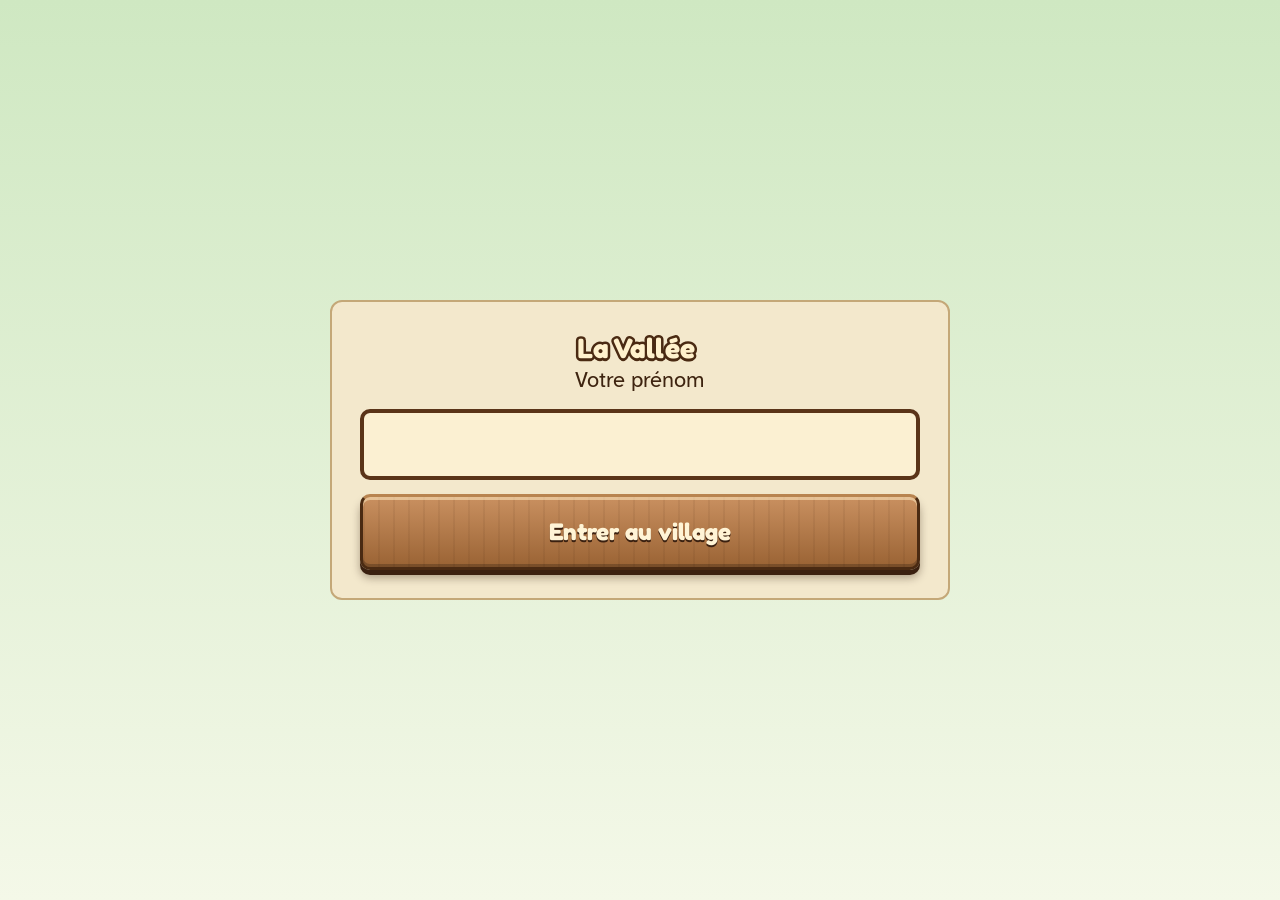
<file: vallee.html>
<!doctype html>
<html lang="fr">
<head>
<meta charset="utf-8">
<meta name="viewport" content="width=device-width, initial-scale=1, viewport-fit=cover">
<title>La Vallée</title>
<meta name="theme-color" content="#2E5E3A">
<link rel="icon" href="icone.svg" type="image/svg+xml">
<link rel="preconnect" href="https://fonts.googleapis.com">
<link rel="preconnect" href="https://fonts.gstatic.com" crossorigin>
<link rel="stylesheet" href="https://fonts.googleapis.com/css2?family=Atkinson+Hyperlegible:wght@400;700&family=Libre+Baskerville:ital,wght@0,700;1,400&display=swap">
<style>
/* V3, étape 1 : le moteur (CONCEPTION-V3.md). Le squelette de Forge of Empires : un terrain en losanges qu'on agrandit,
   des bâtiments posés et déplacés librement, reliés par des chemins à la place, trois durées de production.
   Le plaisir du geste : sons, étincelles, pièces qui volent au compteur, rebond, jour et nuit, musique qu'on coupe. */
:root{
  --gold:#F0C04A; --gold-deep:#C99A22; --gold-ink:#2B1F00;
  --paper:#FBF5E6; --ink:#1E1A14; --ink-dim:#5A5145; --line:#D9CDB4;
  --f-display:"Libre Baskerville", Georgia, serif;
  --f-body:"Atkinson Hyperlegible", "Segoe UI", Roboto, Arial, sans-serif;
  color-scheme:light;
}
html,body{height:100%;overflow-x:hidden}
body{margin:0;font-family:var(--f-body);font-size:22px;line-height:1.3;color:var(--ink);
  background:linear-gradient(180deg,#CFE8C2,#F4F8E8) fixed;transition:background 2s;
  -webkit-tap-highlight-color:transparent;user-select:none;-webkit-user-select:none}
body.nuit{background:linear-gradient(180deg,#22314F,#3C4A63) fixed}
body.nuit .haut h1{color:#FFF3D6}
button{font-family:inherit;color:inherit;cursor:pointer}
button:focus-visible{outline:4px solid var(--gold);outline-offset:3px}
#app{height:100%;display:flex;flex-direction:column;box-sizing:border-box;
  padding:calc(8px + env(safe-area-inset-top,0px)) max(16px,env(safe-area-inset-right,0px)) calc(8px + env(safe-area-inset-bottom,0px)) max(16px,env(safe-area-inset-left,0px))}
.haut{display:flex;align-items:center;gap:10px;flex-wrap:wrap}
h1{font-family:var(--f-display);font-size:28px;margin:0 8px 0 0}
.res{display:flex;gap:8px;flex-wrap:wrap;margin-left:auto;align-items:center}
.pill{background:var(--paper);border:2px solid var(--line);border-radius:999px;padding:4px 14px;font-size:22px;font-weight:700;display:flex;align-items:center;gap:6px;min-height:44px;box-sizing:border-box}
.pill.gonfle{animation:gonfle .45s}
@keyframes gonfle{40%{transform:scale(1.3);background:#FFF1B8}}
.son{min-width:56px;min-height:48px;border-radius:999px;border:2px solid var(--line);background:var(--paper);font-size:26px}
.milieu{flex:1;display:flex;gap:14px;min-height:0;margin-top:8px}
.carte{flex:1;min-width:0;display:flex;align-items:center;justify-content:center;position:relative}
.carte svg{width:100%;height:100%;max-height:calc(100vh - 190px);touch-action:none;cursor:grab}
.zoom{position:absolute;right:10px;bottom:10px;display:flex;flex-direction:column;gap:10px;z-index:2}
.zoom .son{width:64px;height:64px;font-size:32px;font-weight:700}
.cote{width:290px;display:flex;flex-direction:column;gap:10px;overflow-y:auto;min-height:0}
@media (max-width:900px){.milieu{flex-direction:column}.cote{width:auto;flex:1}.carte{flex:0 0 auto;height:52vh}.carte svg{max-height:52vh}}
.aide{background:#FFF4CC;border:3px solid var(--gold);border-radius:18px;padding:10px 14px;font-size:20px;font-weight:700;line-height:1.35}
.msg{background:#FFFDF6;border:2px solid var(--line);border-radius:18px;padding:12px 16px;font-size:20px;min-height:56px}
.bas{display:flex;gap:12px;margin-top:10px;flex-wrap:wrap}
.big{flex:1;min-width:150px;font-size:24px;font-weight:700;min-height:76px;border-radius:18px;border:0;
  background:var(--gold);color:var(--gold-ink);box-shadow:0 5px 0 var(--gold-deep);display:flex;align-items:center;justify-content:center;gap:10px}
.big:active{transform:translateY(3px);box-shadow:0 2px 0 var(--gold-deep)}
.big.alt{background:var(--paper);color:var(--ink);box-shadow:0 5px 0 #B8B09C}
.big.vert{background:#7BB661;color:#fff;box-shadow:0 5px 0 #4E8A3A}
.big[disabled]{opacity:.45;cursor:default}
.big .e{font-size:30px}
.voile{position:fixed;inset:0;background:rgba(30,26,20,.35);display:flex;align-items:flex-end;justify-content:center;z-index:5}
.feuille{background:var(--paper);border-radius:24px 24px 0 0;padding:18px 22px calc(18px + env(safe-area-inset-bottom,0px));width:min(900px,100%);box-sizing:border-box;max-height:82vh;overflow:auto}
.feuille h2{font-family:var(--f-display);font-size:28px;margin:0 0 4px}
.feuille .sous{font-size:20px;color:var(--ink-dim);margin:0 0 14px}
.grille{display:grid;grid-template-columns:repeat(auto-fill,minmax(180px,1fr));gap:12px}
.choix{background:#fff;border:3px solid var(--line);border-radius:18px;padding:12px 8px;display:flex;flex-direction:column;align-items:center;gap:4px;font-size:20px;font-weight:700;min-height:130px}
.choix .e{font-size:44px;line-height:1}
.choix small{font-weight:400;color:var(--ink-dim);font-size:16px;text-align:center}
.choix[disabled]{opacity:.45;cursor:default}
.vente{display:flex;align-items:center;gap:10px;padding:8px 0;border-bottom:1px solid var(--line);flex-wrap:wrap}
.vente .nom{flex:1;min-width:180px;font-size:21px}
.vente button{font-size:19px;font-weight:700;min-height:52px;padding:0 16px;border-radius:14px;border:2px solid var(--gold-deep);background:var(--gold)}
.vente button[disabled]{opacity:.4}
.actions{display:flex;gap:12px;flex-wrap:wrap;margin-top:14px}
.actions .big{min-width:220px}
.fermer{float:right;font-size:20px;min-height:52px;padding:0 18px;border-radius:14px;border:2px solid var(--line);background:#fff}
.debut{position:fixed;inset:0;display:flex;align-items:center;justify-content:center;background:linear-gradient(180deg,#CFE8C2,#F4F8E8);z-index:6;padding:16px;box-sizing:border-box}
.debut .boite{background:var(--paper);border-radius:24px;padding:28px;max-width:560px;text-align:center;border:2px solid var(--line)}
.champ{font-size:32px;font-weight:700;padding:12px 18px;border-radius:16px;border:4px solid var(--gold);width:100%;box-sizing:border-box;text-align:center;margin:14px 0;font-family:var(--f-body)}
/* Bulles, rebond, poussière, étincelles, vols */
.flotte{animation:flotte 1.6s ease-in-out infinite}
@keyframes flotte{50%{transform:translateY(-7px)}}
.brille{animation:flotte 1.6s ease-in-out infinite, brille 1.2s ease-in-out infinite}
@keyframes brille{50%{filter:drop-shadow(0 0 8px #FFE27A) brightness(1.12)}}
.tombe{animation:tombe .55s cubic-bezier(.3,1.6,.5,1) both;transform-box:fill-box;transform-origin:50% 100%}
@keyframes tombe{0%{transform:translateY(-70px) scaleY(1.1);opacity:0}60%{transform:translateY(4px) scaleY(.9);opacity:1}100%{transform:none}}
.porte{opacity:.55;animation:flotte 1s ease-in-out infinite}
#fx{position:fixed;inset:0;pointer-events:none;z-index:8;overflow:hidden}
.vol{position:fixed;font-size:34px;transition:transform .8s cubic-bezier(.5,-.3,.6,1), opacity .8s;will-change:transform}
.etin{position:fixed;width:10px;height:10px;border-radius:50%;background:#FFE27A;box-shadow:0 0 8px #FFD23F;animation:etin .7s ease-out forwards}
@keyframes etin{to{transform:translate(var(--dx),var(--dy)) scale(.2);opacity:0}}
.poussiere{position:fixed;width:26px;height:16px;border-radius:50%;background:rgba(200,180,140,.75);animation:pouss .7s ease-out forwards}
@keyframes pouss{to{transform:translate(var(--dx),-10px) scale(2.2);opacity:0}}
svg text{font-family:var(--f-body)}
</style>
</head>
<body>
<div id="app"></div>
<div id="fx"></div>
<script>
/* ===================== Données : l'époque Hameau, six bâtiments ===================== */
const RES={pieces:{e:'🪙',nom:'pièces'},etoiles:{e:'⭐',nom:'étoiles'},legumes:{e:'🥕',nom:'légumes',vend:2},bois:{e:'🪵',nom:'bois',vend:2},oeufs:{e:'🥚',nom:'œufs',vend:3},
 fleurs:{e:'💐',nom:'bouquets',vend:4},fruits:{e:'🍎',nom:'fruits',vend:4},farine:{e:'🌾',nom:'farine',vend:5},pain:{e:'🍞',nom:'pains',vend:8},outils:{e:'🔧',nom:'outils',vend:10},pierre:{e:'🪨',nom:'pierre',vend:3}};
/* sorte : maison (pièces chaque heure), atelier (3 durées), deco (bonus autour), chemin */
const BAT={
 maison:{nom:'Maison de bois',e:'🏠',sorte:'maison',t:2,cout:{pieces:60},parHeure:10,aide:'Donne des pièces chaque heure ; la réserve tient 3 jours.'},
 potager:{nom:'Potager',e:'🥕',sorte:'atelier',t:2,cout:{pieces:40},produit:'legumes',aide:'Des légumes, en 5 minutes, 1 heure ou 8 heures.'},
 bucheron:{nom:'Cabane du bûcheron',e:'🪓',sorte:'atelier',t:2,cout:{pieces:70},produit:'bois',mur:'#B07A4A',toit:'#6B4A2E',aide:'Du bois pour construire.'},
 poulailler:{nom:'Poulailler',e:'🐔',sorte:'atelier',t:2,cout:{pieces:90,bois:10},produit:'oeufs',mur:'#F2E3C4',toit:'#B5523A',aide:'Des œufs, qui se vendent bien.'},
 puits:{nom:'Puits',e:'🪣',sorte:'deco',t:1,cout:{pieces:80,bois:15},bonus:.2,aide:'Les bâtiments tout autour produisent 20 % de plus.'},
 caisse:{nom:'Caisse de vente',e:'📦',sorte:'fixe',t:1,cout:{},aide:'Touchez-la pour vendre vos récoltes.'},
 etal:{nom:"L'étal de Pierre",e:'🌱',sorte:'fixe',t:1,cout:{},aide:'Les graines de la saison.'},
 massif:{nom:'Massif de fleurs',e:'🌷',sorte:'deco',t:1,cout:{pieces:30,legumes:3},bonus:.1,aide:'Les bâtiments tout autour produisent 10 % de plus.'},
 banc:{nom:'Banc',e:'🪑',sorte:'deco',t:1,cout:{pieces:15},bonus:.05,aide:'Un banc de bois pour s\'asseoir.'},
 lanterne:{nom:'Lanterne',e:'🏮',sorte:'deco',t:1,cout:{pieces:15},bonus:.05,aide:'Une lanterne qui s\'allume le soir.'},
 haie:{nom:'Haie',e:'🌿',sorte:'deco',t:1,cout:{pieces:8},bonus:.03,aide:'Un bout de haie bien taillée.'},
 cloture:{nom:'Clôture en bois',e:'🪵',sorte:'deco',t:1,cout:{pieces:6},bonus:.02,aide:'Un morceau de clôture, en diagonale sur sa case ; ↻ la tourne.'},
 'cloture-blanche':{nom:'Clôture blanche',e:'🤍',sorte:'deco',t:1,cout:{pieces:6},bonus:.02,aide:'Un morceau de clôture peinte, en diagonale sur sa case ; ↻ la tourne.'},
 pot:{nom:'Pot de fleurs',e:'🪴',sorte:'deco',t:1,cout:{pieces:10},bonus:.04,aide:'Des fleurs en pot.'},
 'massif-rose':{nom:'Massif rose',e:'🌸',sorte:'deco',t:1,cout:{pieces:20},bonus:.05,aide:'Des fleurs roses.'},
 'massif-jaune':{nom:'Massif jaune',e:'🌼',sorte:'deco',t:1,cout:{pieces:20},bonus:.05,aide:'Des fleurs jaunes.'},
 'massif-bleu':{nom:'Massif bleu',e:'💠',sorte:'deco',t:1,cout:{pieces:20},bonus:.05,aide:'Des fleurs bleues.'},
 ornement:{nom:'Arbre d\'ornement',e:'🌳',sorte:'deco',t:1,cout:{pieces:25},bonus:.05,aide:'Un petit arbre taillé en boule.'},
 nichoir:{nom:'Nichoir',e:'🐦',sorte:'deco',t:1,cout:{pieces:15},bonus:.04,aide:'Une petite maison pour les oiseaux.'},
 epouvantail:{nom:'Épouvantail',e:'🧑‍🌾',sorte:'deco',t:1,cout:{pieces:20},bonus:.05,aide:'Il garde les potagers.'},
 arche:{nom:'Arche fleurie',e:'🌹',sorte:'deco',t:1,cout:{pieces:25},bonus:.05,aide:'Une arche couverte de roses.'},
 bassin:{nom:'Petite fontaine',e:'⛲',sorte:'deco',t:1,cout:{pieces:30},bonus:.06,aide:'Une petite fontaine de jardin.'},
 mare:{nom:'Mare',e:'🦆',sorte:'deco',t:1,cout:{pieces:30},bonus:.06,aide:'Une petite mare.'},
 chemin:{nom:'Chemin',e:'🟫',sorte:'chemin',t:1,cout:{pieces:2},aide:'Relie les bâtiments à la place du village.'},
 arbre:{nom:'Jeune arbre',e:'🌱',sorte:'nature',t:1,cout:{pieces:5},aide:'Une jeune pousse, qui devient un arbre à couper en 3 heures.'},
 // époque Village
 boulangerie:{nom:"Boulangerie d'Hugo",e:'🥖',sorte:'atelier',t:2,ep:1,cout:{pieces:200,bois:30},produit:'pain',mur:'#F6DDB2',toit:'#B5651D',aide:'Hugo fait du pain.'},
 fleuriste:{nom:'Fleurs de Chloé',e:'💐',sorte:'atelier',t:2,ep:1,cout:{pieces:180,legumes:20},produit:'fleurs',mur:'#FADDE6',toit:'#C2457A',aide:'Chloé compose des bouquets.'},
 verger:{nom:'Verger',e:'🍎',sorte:'atelier',t:2,ep:1,cout:{pieces:150,bois:20},produit:'fruits',aide:'Des pommes et des poires.'},
 moulin:{nom:'Moulin',e:'🌾',sorte:'atelier',t:2,ep:1,cout:{pieces:250,bois:50},produit:'farine',mur:'#EFE6D2',toit:'#8D6E4F',aide:'De la farine pour le village.'},
 // époque Bourg
 marche:{nom:'Marché couvert',e:'🏪',sorte:'maison',t:2,ep:2,cout:{pieces:600,pain:15,pierre:30},parHeure:40,mur:'#E8D9B5',toit:'#C0392B',aide:'Des pièces chaque heure, bien plus qu\'une maison.'},
 atelier:{nom:'Atelier de Pierre',e:'🔧',sorte:'atelier',t:2,ep:2,cout:{pieces:500,bois:80,oeufs:30,pierre:20},produit:'outils',mur:'#DADAD2',toit:'#55534C',aide:'Pierre fabrique des outils.'},
 fontaine:{nom:'Fontaine',e:'⛲',sorte:'deco',t:1,ep:2,cout:{pieces:400,farine:20,pierre:20},bonus:.3,aide:'Les bâtiments tout autour produisent 30 % de plus.'},
 // époque Ville fleurie
 mairie:{nom:'Mairie',e:'🏛️',sorte:'maison',t:2,ep:3,cout:{pieces:1500,outils:20,pierre:60},parHeure:80,mur:'#E9EEF5',toit:'#3A6EA5',aide:'La fierté du village : beaucoup de pièces chaque heure.'},
 kiosque:{nom:'Kiosque à musique',e:'🎶',sorte:'deco',t:1,ep:3,cout:{pieces:900,fleurs:40,pierre:20},bonus:.4,aide:'Les bâtiments tout autour produisent 40 % de plus.'},
 serre:{nom:'Serre',e:'🌿',sorte:'atelier',t:2,ep:3,cout:{pieces:1000,fruits:40},produit:'fleurs',mult:2,mur:'#CFE8EE',toit:'#9FC9D3',aide:'Deux fois plus de bouquets.'}};
Object.values(BAT).forEach(B=>{B.ep=B.ep||0});
/* Les époques de Forge of Empires : la frise se parcourt dans l'ordre ; une case « époque » fait monter tout le village. */
const EPOQUES=[
 {id:'hameau',nom:'Hameau',chemin:['#E2CF9E','#C9B47F'],place:'#D9D2C0'},
 {id:'village',nom:'Village',chemin:['#D8B98A','#B9986A'],place:'#D6C3A0',phrase:'Chloé : « Des toits de chaume partout ! Je vais enfin pouvoir ouvrir ma boutique. »'},
 {id:'bourg',nom:'Bourg',chemin:['#C9C4BA','#9E978A'],place:'#BDB8AE',phrase:'Chloé : « Des pavés et une vraie place ! Pierre installe son atelier. »'},
 {id:'ville',nom:'Ville fleurie',chemin:['#E3BDB2','#C29A8E'],place:'#E8D2C8',phrase:'Chloé : « Que de fleurs ! On dirait une carte postale. »'}];
const FRISE=[
 {id:'ep-village',epoque:1,cout:{etoiles:15,pieces:150}},
 {id:'boulangerie',cout:{etoiles:10,pieces:100}},{id:'fleuriste',cout:{etoiles:10,pieces:100}},{id:'verger',cout:{etoiles:8,pieces:80}},{id:'moulin',cout:{etoiles:12,pieces:120}},
 {id:'ep-bourg',epoque:2,cout:{etoiles:60,pieces:800,pain:10}},
 {id:'marche',cout:{etoiles:25,pieces:300}},{id:'atelier',cout:{etoiles:25,pieces:300}},{id:'fontaine',cout:{etoiles:20,pieces:200}},
 {id:'ep-ville',epoque:3,cout:{etoiles:150,pieces:2500,outils:20}},
 {id:'mairie',cout:{etoiles:50,pieces:800}},{id:'kiosque',cout:{etoiles:40,pieces:600}},{id:'serre',cout:{etoiles:40,pieces:600}}];
const epIdx=()=>Math.max(0,EPOQUES.findIndex(e=>e.id===S.epoque));
const debloque=k=>BAT[k].ep===0||S.frise.includes(k);
const mult=o=>(1+.5*(o.ep||0))*(BAT[o.type].mult||1)*(1+(window.BONUS_MONUMENT||0)+bonusCoffre())*(S.fleuris&&S.fleuris[o.id]>Date.now()?1.5:1);   // la fleur de la sœur : +50 %   // le monument (saisons.js) : +5 % par niveau
const coutMonter=o=>({pieces:60*((o.ep||0)+1)*BAT[o.type].t*BAT[o.type].t});
/* Images d'époque : img/v3/<type>-<époque>.webp si elle existe ; sinon une image plus ancienne ; sinon le dessin. */
const IMGS={}, ANCIENNES={maison:'maison-1',boulangerie:'boulangerie',fleuriste:'fleuriste',atelier:'garage',mairie:'mairie'};
let attenteImg=null;
// La liste des images réellement déposées dans img/v3 (remplie à l'assemblage) : aucune requête à l'aveugle, aucune erreur 404.
const IMAGES_V3=["atelier-bourg", "boulangerie-village", "bucheron-bourg", "bucheron-hameau", "bucheron-village", "bucheron-ville", "fleuriste-village", "fontaine-bourg", "kiosque-ville", "maison-bourg", "maison-hameau", "maison-village", "maison-ville", "marche-bourg", "massif-bourg", "massif-hameau", "massif-village", "massif-ville", "poulailler-bourg", "poulailler-hameau", "poulailler-village", "poulailler-ville", "puits-bourg", "puits-hameau", "puits-village", "puits-ville", "serre-ville"];
/* Calage mesuré sur chaque image : [x gauche, y gauche, x droite, y droite, largeur, hauteur] de la face du dessus de son bloc.
   Cette face tombe pile sur le losange de l'emprise ; le reste est coupé en prisme (voir imageCalee). */
const CALAGE={"v3/atelier-bourg":[0,203,400,203,400,303],"v3/boulangerie-village":[0,187,400,187,400,287],"v3/bucheron-bourg":[0,185,400,185,400,285],"v3/bucheron-hameau":[0,184,400,184,400,284],"v3/bucheron-village":[0,191,400,191,400,291],"v3/bucheron-ville":[0,194,400,194,400,294],"v3/fleuriste-village":[0,193,400,193,400,293],"v3/fontaine-bourg":[0,184,400,184,400,284],"v3/kiosque-ville":[0,182,400,182,400,282],"v3/maison-bourg":[0,205,400,205,400,305],"v3/maison-hameau":[0,190,400,190,400,290],"v3/maison-village":[0,188,400,188,400,288],"v3/maison-ville":[0,195,400,195,400,295],"v3/marche-bourg":[0,189,400,189,400,289],"v3/massif-bourg":[0,160,400,160,400,260],"v3/massif-hameau":[0,162,400,162,400,262],"v3/massif-village":[0,172,400,172,400,272],"v3/massif-ville":[0,189,400,189,400,289],"v3/poulailler-bourg":[0,192,400,192,400,292],"v3/poulailler-hameau":[0,190,400,190,400,290],"v3/poulailler-village":[0,196,400,196,400,296],"v3/poulailler-ville":[0,192,400,192,400,292],"v3/puits-bourg":[0,172,400,172,400,272],"v3/puits-hameau":[0,168,400,168,400,268],"v3/puits-village":[0,192,400,192,400,292],"v3/puits-ville":[0,177,400,177,400,277],"v3/serre-ville":[0,197,400,197,400,297],"maison-1":[0,199,399,186,400,391],"mairie":[0,145,385,150,386,400],"garage":[0,201,382,210,383,400],"fleuriste":[0,217,386,209,387,400],"boulangerie":[0,188,393,188,394,400]};
IMAGES_V3.forEach(cle=>{const im=new Image();
  im.onload=()=>{IMGS[cle]=true;clearTimeout(attenteImg);attenteImg=setTimeout(()=>{if(S&&!feuille)rendu()},300)};im.src='img/v3/'+cle+'.webp'});
function imageDe(o){for(let e=o.ep||0;e>=0;e--){const cle=o.type+'-'+EPOQUES[e].id;if(IMGS[cle])return 'v3/'+cle}return ANCIENNES[o.type]||null}
const DUREES=[{min:5,nom:'Petit',q:3,et:1},{min:60,nom:'Moyen',q:12,et:3},{min:480,nom:'Gros, pour la nuit',q:40,et:8}];
const MONDE=40, BLOC=4;                         // 40 × 40 cases (25/10, Florian : « que la carte soit assez grande »), en blocs de 4 × 4 ; on part des 4 blocs du centre
const PLACE={i:19,j:19};                          // la place du village, 2 × 2, fixe : c'est là que mènent les chemins
const PRIX_EXT=n=>100+40*n;
const DEPART=()=>{const l=[];for(let a=3;a<=6;a++)for(let c=3;c<=6;c++)l.push(a+','+c);return l};   // 16 × 16 cases autour de la place                     // un prix qui reste doux, même au vingtième morceau

/* ===================== Mémoire de la tablette ===================== */
const PROFIL=(new URLSearchParams(location.search).get('profil')||'').replace(/[^a-z0-9]/gi,'');
const CLE='village3'+(PROFIL?'-'+PROFIL:'')+':etat', NOM='rami'+(PROFIL?'-'+PROFIL:'')+':nom', LIEN='village3'+(PROFIL?'-'+PROFIL:'')+':lien';
const ls={get(k){try{return localStorage.getItem(k)}catch{return null}},set(k,v){try{localStorage.setItem(k,v)}catch{}}};
const uid=()=>Math.random().toString(36).slice(2,9);
function neuf(nom){
  const t=Date.now(), b=[];
  const pose=(type,i,j,extra)=>b.push(Object.assign({id:uid(),type,i,j},extra||{}));
  // rien encore que la place et la forêt : Pierre guide la première maison (le fil)
  b.forEach(o=>{o.maj=t;o.par=nom});
  return {v:3,monde:40,nom,blocs:DEPART(),ext:0,b,
    stock:{pieces:150,etoiles:0,legumes:0,bois:10,oeufs:0},musique:true,epoque:'hameau',frise:[],fil:{n:0,evts:{},vu:{},v2:1,v3:1,v4:1,v5:1},boutons:[],terre:[],graines:{},v4:{marche:0,boutique:false,labour:false}};
}
let S=null;
try{S=JSON.parse(ls.get(CLE))}catch{}
if(S&&S.v!==3)S=null;
if(S&&!S.epoque)S.epoque='hameau';
if(S&&!S.frise)S.frise=[];
// 25/10, Florian : « le terrain est un peu petit » : 16 × 16 cases dès le départ, sans rien perdre
if(S)S.blocs=[...new Set([...(S.blocs||[]),...DEPART()])];
if(S&&!S.monde){S.blocs=S.blocs.map(k=>{const [a,c]=k.split(',').map(Number);return (a+3)+','+(c+3)});S.b.forEach(o=>{o.i+=12;o.j+=12});S.monde=40}   // contrat lu par habitants.js et saisons.js : 'hameau' | 'village' | 'bourg' | 'ville'
if(S&&S.base)delete S.base;   // un village commun déjà fusionné reste, tel quel, le village de cette tablette
function sauve(){if(MOI)return;ls.set(CLE,JSON.stringify(S));if(window.envoyerSoeur)envoyerSoeur()}   // la sœur reçoit aussitôt, si elle est là
function sauveIci(){if(MOI)return;ls.set(CLE,JSON.stringify(S))}

/* ===================== Outils ===================== */
const $=s=>document.querySelector(s);
const esc=s=>String(s).replace(/[&<>"]/g,c=>({'&':'&amp;','<':'&lt;','>':'&gt;','"':'&quot;'}[c]));
let message='', feuille=null, mode=null, dernierPose=null, fete=false, VISITE=false, MOI=null;   // VISITE : on regarde le village de l'autre ; MOI : mon état, mis de côté pendant qu'on le dessine
   // mode : {pose:type,i,j} | {deplace:id,i,j} | {chemins:true} ; i,j : où se tient le fantôme
const assez=c=>Object.entries(c).every(([k,v])=>(S.stock[k]||0)>=v);
const retire=c=>Object.entries(c).forEach(([k,v])=>S.stock[k]-=v);   // retire du stock ce que coûte un geste du jeu
const txt=c=>Object.entries(c).map(([k,v])=>`<span class="cout"><i class="case">${RES[k].e}</i>${v}</span>`).join(' ');   // les coûts, comme un inventaire
const heure=ms=>{const d=new Date(ms);return d.getHours()+' h '+String(d.getMinutes()).padStart(2,'0')};
const possede=(i,j)=>i>=0&&j>=0&&i<MONDE&&j<MONDE&&S.blocs.includes(Math.floor(i/BLOC)+','+Math.floor(j/BLOC));
const surPlace=(i,j)=>i>=PLACE.i&&i<PLACE.i+2&&j>=PLACE.j&&j<PLACE.j+2;
const occupe=(i,j,sauf)=>S.b.find(o=>o.id!==sauf&&i>=o.i&&i<o.i+BAT[o.type].t&&j>=o.j&&j<o.j+BAT[o.type].t);
function libre(type,i,j,sauf){const t=BAT[type].t;for(let a=0;a<t;a++)for(let c=0;c<t;c++){
  if(!possede(i+a,j+c)||surPlace(i+a,j+c)||occupe(i+a,j+c,sauf)||natureA(i+a,j+c)||terreA(i+a,j+c))return false}return true}
/* La pose avec aperçu (25/10, Florian : « que quand je pose mon batiment je vois direct la place qu'il prend ») :
   le bâtiment choisi apparaît en fantôme sur la carte, ses cases en vert si la place est bonne, en rouge sinon ;
   on le glisse du doigt, et rien n'est posé avant « Poser ici ». */
function gene(i,j,sauf){if(!possede(i,j))return 'hors';if(surPlace(i,j))return 'place';if(occupe(i,j,sauf))return 'occupe';if(terreA(i,j))return 'terre';const n=natureA(i,j);return n?stade(n):''}
const GENE={terre:'C\'est un champ : rien ne se pose sur la terre labourée.',hors:'Ce terrain n\'est pas encore à vous : le + l\'agrandit.',place:'C\'est la place du village : elle reste libre.',occupe:'Il y a déjà un bâtiment ici.',
  arbre:'Un arbre gêne : coupez-le d\'abord (Annuler, puis touchez l\'arbre).',pousse:'Une jeune pousse gêne.',souche:'Une souche gêne : un toucher l\'enlève.',
  rocher:'Un rocher gêne : minez-le d\'abord (Annuler, puis touchez le rocher).',butte:'Une butte gêne : creusez-la d\'abord (Annuler, puis touchez-la).'};
const typeVise=()=>mode&&(mode.pose||(mode.deplace&&(S.b.find(o=>o.id===mode.deplace)||{}).type));
// la première place libre près du centre de la vue, pour que le fantôme apparaisse sous les yeux
function viserPres(type,sauf){const t=BAT[type].t,ci=Math.round(CAM.i-t/2),cj=Math.round(CAM.j-t/2);
  for(let r=0;r<7;r++)for(let a=-r;a<=r;a++)for(let c=-r;c<=r;c++){if(Math.max(Math.abs(a),Math.abs(c))===r&&libre(type,ci+a,cj+c,sauf))return [ci+a,cj+c]}
  return [ci,cj]}
function premiereGene(){const k=typeVise(),t=BAT[k].t;for(let a=0;a<t;a++)for(let c=0;c<t;c++){const g=gene(mode.i+a,mode.j+c,mode.deplace);if(g)return g}return ''}
function dessinFantome(){const k=typeVise();if(!k)return '';const t=BAT[k].t,sauf=mode.deplace;let h='';
  if(mode.deplace){const o=S.b.find(x=>x.id===sauf);if(o&&(o.i!==mode.i||o.j!==mode.j))h+=poly(los(o.i,o.j,t),'rgba(255,248,225,.25)','#FFF8E1','stroke-width="2.5" stroke-dasharray="7 5"')}
  // les cases colorées passent par-dessus le fantôme (l'image a son propre sol, qui les cacherait)
  let marques='';
  for(let a=0;a<t;a++)for(let c=0;c<t;c++){const g=gene(mode.i+a,mode.j+c,sauf);
    marques+=poly(los(mode.i+a,mode.j+c),g?'rgba(229,57,53,.45)':'rgba(76,175,80,.42)',g?'#B71C1C':'#1B5E20','stroke-width="2.5"');
  }
  for(let a=0;a<t;a++)for(let c=0;c<t;c++){const g=gene(mode.i+a,mode.j+c,sauf);
    if(g){const [x,y]=P(mode.i+a+.5,mode.j+c+.5);marques+=`<g><circle cx="${x}" cy="${y}" r="9" fill="#B71C1C" stroke="#fff" stroke-width="2"/><path d="M${x-4} ${y-4}l8 8M${x+4} ${y-4}l-8 8" stroke="#fff" stroke-width="2.6" stroke-linecap="round"/></g>`}}
  const o={id:'fantome',type:k,i:mode.i,j:mode.j,r:mode.r?1:0,c:sauf?(S.b.find(x=>x.id===sauf)||{}).c||0:0,ep:sauf?(S.b.find(x=>x.id===sauf)||{}).ep||0:epIdx()};
  const corps=BAT[k].sorte==='nature'?imageCase('decor-pousse',mode.i,mode.j):dessinObjet(o,null,true);
  return h+`<g opacity=".75">${corps}</g>`+marques}
function majFantome(){const g=document.getElementById('fantome-boite');if(!g)return;g.innerHTML=dessinFantome();
  const gn=premiereGene(),ok=$('.valide [data-a="poser"]'),ai=$('.aide');
  if(ok)ok.classList.toggle('gris',!!gn);
  if(ai)ai.textContent=gn?'❌ '+GENE[gn]:'✅ La place est bonne. Glissez-le pour le changer de place, puis « Poser ici ».';
  placerValide()}
// les boutons ✔ et ✖ se tiennent juste sous le fantôme, sans jamais sortir de l'écran
function placerValide(){const v=$('.valide');if(!v||!typeVise())return;const t=BAT[typeVise()].t,[x,y]=P(mode.i+t,mode.j+t),[sx,sy]=versEcran(x,y);
  const w=v.offsetWidth||300,hh=v.offsetHeight||64;
  v.style.left=Math.max(8,Math.min(innerWidth-w-8,sx-w/2))+'px';v.style.top=Math.max(150,Math.min(innerHeight-hh-90,sy+16))+'px'}
function versCarte(sx,sy){const svg=$('.carte svg'),p=svg.createSVGPoint();p.x=sx;p.y=sy;const q=p.matrixTransform(svg.getScreenCTM().inverse());return [q.x,q.y]}

/* ===================== La nature du terrain : arbres, rochers, buttes (25/10, Florian : « du bois […] et de la pierre
   qu'on peut miner ou creuser pour applanir ») =====
   Un arbre pousse seul de temps en temps sur une case libre (jamais au point d'étouffer le village), ou se plante ; un
   toucher le coupe (du bois, puis une souche qui s'en va seule). Un rocher se mine en 1 à 3 touchers, une butte se creuse
   d'un toucher : de la pierre, et la case redevient constructible. Rien ne bloque une case pour toujours. */
const POUSSE_H=3, SOUCHE_H=2;
const HAUT_NATURE={"decor-arbre-1": 442, "decor-arbre-2": 509, "decor-pousse": 304, "decor-souche": 252, "decor-rocher-petit": 200, "decor-rocher-gros": 387, "decor-butte": 244};   // hauteur des images de la session Images, calées sur une case (largeur 400 = le losange)
const natureA=(i,j)=>(S.nature||[]).find(n=>n.i===i&&n.j===j);
const stade=n=>n.t==='pousse'&&Date.now()-n.depuis>=POUSSE_H*3600000?'arbre':n.t;
const jourN=()=>{const d=new Date();return Math.floor((d.getTime()-d.getTimezoneOffset()*60000)/86400000)};
function semerNature(){if(S.nature)return;S.nature=[];const t=Date.now();
  for(let i=0;i<MONDE;i++)for(let j=0;j<MONDE;j++){if(surPlace(i,j)||occupe(i,j))continue;
    const r=hasard(i,j,7),mien=possede(i,j),n=1+Math.floor(hasard(i,j,8)*3);
    const t0=mien?(r<.02?'butte':r<.04?'rocher':r<.07?'arbre':null):(r<.05?'rocher':r<.07?'butte':null);
    if(t0)S.nature.push({id:uid(),i,j,t:t0,n,depuis:t,maj:t})}
  S.natureJour=jourN()}
function pousserArbres(){const j=jourN();if(!S.natureJour){S.natureJour=j;return}
  const jours=Math.min(3,j-S.natureJour);if(jours<=0)return;S.natureJour=j;
  const libres=[];S.blocs.forEach(k=>{const [a,c]=k.split(',').map(Number);
    for(let i=a*BLOC;i<a*BLOC+BLOC;i++)for(let jj=c*BLOC;jj<c*BLOC+BLOC;jj++)if(!surPlace(i,jj)&&!occupe(i,jj)&&!natureA(i,jj))libres.push([i,jj])});
  let arbres=S.nature.filter(n=>possede(n.i,n.j)&&(n.t==='arbre'||n.t==='pousse')).length;const max=Math.max(4,Math.floor(libres.length*.06));
  for(let k=0;k<jours*2&&arbres<max&&libres.length;k++){const [i,jj]=libres.splice(Math.floor(Math.random()*libres.length),1)[0];
    const t=Date.now();S.nature.push({id:uid(),i,j:jj,t:'arbre',depuis:t,maj:t});arbres++}}
function purgerSouches(){const t=Date.now();S.nature=S.nature.filter(n=>!(n.t==='souche'&&t-n.depuis>SOUCHE_H*3600000))}
function natureVivante(){if(!S)return;semerNature();nuitV4();purgerSouches()}   // V4 : repousse, ressemis, cueillette
// une image de la session Images posée sur la case (i,j) : largeur = le losange, pointe avant de l'image sur celle de la case
function imageCase(nom,i,j){const H=HAUT_NATURE[nom],L=P(i,j+1),R=P(i+1,j),B=P(i+1,j+1),k=(R[0]-L[0])/400;
  return `<image href="img/v3/${nom}.webp" x="${L[0]}" y="${B[1]-H*k}" width="${400*k}" height="${H*k}"/>`}
function dessinNature(n,sa){const [cx,cy]=P(n.i+.5,n.j+.5),st=stade(n);let h='';
  const img=sa!=='hiver';   // l'hiver garde les dessins enneigés
  if(ESTV4(st))h=`<g transform="translate(${cx} ${cy+4}) scale(${DURS[st]?1.45:1.6})"><g class="${CUEILLIR[st]?'mur':''}">${DESSIN_V4[st](sa)}</g></g>`;   // une trouvaille luit doucement : elle se ramasse
  else if(st==='arbre')h=(sa==='printemps'||sa==='ete')?imageCase(hasard(n.i,n.j,9)<.5?'decor-arbre-1':'decor-arbre-2',n.i,n.j):arbre(cx,cy+6,sa,1.05);
  else if(img&&st==='pousse')h=imageCase('decor-pousse',n.i,n.j);
  else if(img&&st==='souche')h=imageCase('decor-souche',n.i,n.j);
  else if(img&&st==='rocher')h=imageCase((n.n||1)>=2?'decor-rocher-gros':'decor-rocher-petit',n.i,n.j);
  else if(img&&st==='butte')h=imageCase('decor-butte',n.i,n.j);
  else if(st==='pousse')h=`<ellipse cx="${cx}" cy="${cy+3}" rx="9" ry="4" fill="#00000022"/><rect x="${cx-1.5}" y="${cy-16}" width="3" height="18" fill="#6D4C41"/><ellipse cx="${cx-6}" cy="${cy-14}" rx="7" ry="4" fill="#6FBF4A" transform="rotate(-25 ${cx-6} ${cy-14})"/><ellipse cx="${cx+6}" cy="${cy-18}" rx="7" ry="4" fill="#5AA83B" transform="rotate(25 ${cx+6} ${cy-18})"/>`;
  else if(st==='souche')h=`<ellipse cx="${cx}" cy="${cy+3}" rx="12" ry="5" fill="#00000022"/><rect x="${cx-9}" y="${cy-8}" width="18" height="10" fill="#7A4E2D"/><ellipse cx="${cx}" cy="${cy-8}" rx="9" ry="4.5" fill="#D9B27C" stroke="#7A4E2D"/><ellipse cx="${cx}" cy="${cy-8}" rx="4" ry="2" fill="none" stroke="#A8875A"/>`;
  else if(st==='rocher'){const k=.75+.3*(n.n||1);h=`<ellipse cx="${cx}" cy="${cy+3}" rx="${14*k}" ry="${6*k}" fill="#00000026"/><ellipse cx="${cx}" cy="${cy-4*k}" rx="${13*k}" ry="${9*k}" fill="#9E9E9E" stroke="#5F5F5F" stroke-width="1.5"/><ellipse cx="${cx-4*k}" cy="${cy-8*k}" rx="${5*k}" ry="${3*k}" fill="#C9C9C9"/><path d="M${cx+2} ${cy-10*k}l${4*k} ${6*k}" stroke="#6E6E6E"/>`}
  else if(st==='butte')h=`<ellipse cx="${cx}" cy="${cy}" rx="24" ry="11" fill="#9C7650" stroke="#6B4A2C"/><ellipse cx="${cx}" cy="${cy-4}" rx="17" ry="7" fill="#B58C5C"/><ellipse cx="${cx-3}" cy="${cy-7}" rx="9" ry="3.5" fill="#7FB55A"/>`;
  return `<g data-n="${n.id}" style="${mode?'pointer-events:none;opacity:.55':'cursor:pointer'}">${h}</g>`}
function toucherNature(id,ev){if(VISITE)return;const n=(S.nature||[]).find(x=>x.id===id);if(!n)return;
  if(!possede(n.i,n.j)){message='Ce terrain n\'est pas encore à vous : touchez le + pour l\'acheter.';rendu();return}
  const st=stade(n),sx=ev.clientX||innerWidth/2,sy=ev.clientY||innerHeight/2,t=Date.now();let gains=[];
  const enleve=()=>{S.nature=S.nature.filter(x=>x!==n)};
  if(st==='pousse'){message=`🌱 Cette jeune pousse sera un arbre vers ${heure(n.depuis+POUSSE_H*3600000)}.`;rendu();return}
  if(ESTV4(st)){toucherV4(n,ev);return}
  filSignal(st==='arbre'?'couper':st==='rocher'||st==='butte'?'miner':'');
  if(st==='arbre'){n.t='souche';n.depuis=t;n.maj=t;gains=[['bois',12],['etoiles',1]];SON.coupe();message='🪓 Arbre coupé : +12 🪵. La souche partira toute seule.'}
  else if(st==='souche'){enleve();message='La souche est enlevée : la case est libre.'}
  else if(st==='rocher'){n.n=(n.n||1)-1;n.maj=t;gains=[['pierre',2]];SON.tac();
    if(n.n<=0){enleve();message='⛏️ Rocher cassé : +2 🪨. La case est libre.'}else message=`⛏️ +2 🪨. Encore ${n.n} coup${n.n>1?'s':''} pour le casser.`}
  else if(st==='butte'){enleve();gains=[['pierre',3]];SON.tac();message='⛏️ La butte est aplanie : +3 🪨. On peut y construire.'}
  gains.forEach(([k,q])=>S.stock[k]=(S.stock[k]||0)+q);
  sauve();rendu();if(gains.length){etincelles(sx,sy);gains.forEach(([k,q],m)=>setTimeout(()=>voler(sx,sy,k,q),m*160))}}

/* Les chemins : un bâtiment est relié si une case qui le borde est la place ou un chemin relié à la place. */
function relies(){
  const ok=new Set(), file=[];
  for(let a=0;a<2;a++)for(let c=0;c<2;c++){ok.add((PLACE.i+a)+','+(PLACE.j+c));file.push([PLACE.i+a,PLACE.j+c])}
  while(file.length){const [i,j]=file.shift();
    for(const [di,dj] of [[1,0],[-1,0],[0,1],[0,-1]]){const k=(i+di)+','+(j+dj),o=occupe(i+di,j+dj);
      if(!ok.has(k)&&o&&o.type==='chemin'){ok.add(k);file.push([i+di,j+dj])}}}
  return ok;
}
function estRelie(o,ok){const t=BAT[o.type].t;
  for(let a=-1;a<=t;a++)for(let c=-1;c<=t;c++){if((a<0||a>=t)===(c<0||c>=t))continue;if(ok.has((o.i+a)+','+(o.j+c)))return true}
  return false}
// les décos sur l'anneau de cases qui borde un bâtiment
function autour(o){const t=BAT[o.type].t;let n=0;S.b.forEach(d=>{if(BAT[d.type].sorte!=='deco'||d===o)return;
  if(d.i>=o.i-1&&d.i<=o.i+t&&d.j>=o.j-1&&d.j<=o.j+t)n++});return n}
function bienArrange(){let txt='';S.b.forEach(o=>{const so=BAT[o.type].sorte;if(so==='deco'||so==='chemin'||so==='fixe'||o.orne||autour(o)<3)return;
  o.orne=1;S.stock.etoiles=(S.stock.etoiles||0)+2;txt=` ✨ ${BAT[o.type].nom} est joliment entouré : +2 ⭐.`});return txt}
function bonus(o){let b=0;S.b.forEach(d=>{const B=BAT[d.type];if(B.sorte!=='deco')return;
  const t=BAT[o.type].t;if(d.i>=o.i-2&&d.i<=o.i+t+1&&d.j>=o.j-2&&d.j<=o.j+t+1)b+=B.bonus});return Math.min(b,.6)}
function pret(o,ok){const B=BAT[o.type];if(!estRelie(o,ok))return false;
  if(B.sorte==='atelier')return o.fin!=null&&Date.now()>=o.fin;
  if(B.sorte==='maison')return Date.now()-o.depuis>=60*60000;
  return false}
function gainMaison(o){const h=Math.min(72,Math.floor((Date.now()-o.depuis)/3600000));return Math.ceil(h*BAT[o.type].parHeure*mult(o)*(1+bonus(o)))}

/* ===================== Le son : petits bruits et musique douce, synthétisés (aucun fichier) ===================== */
let AC=null, musiqueMinuteur=null;
function audio(){if(!AC){try{AC=new (window.AudioContext||window.webkitAudioContext)()}catch{AC=null}}if(AC&&AC.state==='suspended')AC.resume();return AC}
function note(f,t0,dur,type,vol){const a=audio();if(!a)return;const o=a.createOscillator(),g=a.createGain();
  o.type=type||'sine';o.frequency.value=f;g.gain.setValueAtTime(0,a.currentTime+t0);g.gain.linearRampToValueAtTime(vol||.12,a.currentTime+t0+.01);
  g.gain.exponentialRampToValueAtTime(.0005,a.currentTime+t0+dur);o.connect(g).connect(a.destination);o.start(a.currentTime+t0);o.stop(a.currentTime+t0+dur+.05)}
const SON={
  ramasse(){note(988,0,.18,'sine',.14);note(1319,.08,.25,'sine',.12);note(1760,.16,.3,'triangle',.06)},
  piece(){note(1568,0,.12,'triangle',.07)},
  pose(){const a=audio();if(!a)return;const o=a.createOscillator(),g=a.createGain();o.type='sine';o.frequency.setValueAtTime(180,a.currentTime);
    o.frequency.exponentialRampToValueAtTime(60,a.currentTime+.2);g.gain.setValueAtTime(.25,a.currentTime);g.gain.exponentialRampToValueAtTime(.001,a.currentTime+.25);
    o.connect(g).connect(a.destination);o.start();o.stop(a.currentTime+.3);note(660,.05,.15,'triangle',.05)},
  lance(){note(523,0,.12,'triangle',.08);note(784,.1,.18,'triangle',.08)},
  non(){note(220,0,.2,'sine',.08)},
  coupe(){note(196,0,.09,'square',.05);note(165,.11,.1,'square',.05);note(523,.22,.2,'triangle',.06)},
  tac(){note(988,0,.05,'square',.04);note(659,.05,.12,'triangle',.06)}};
const GAMME=[261.6,293.7,329.6,392,440,523.3,587.3,659.3];
function musique(on){
  clearInterval(musiqueMinuteur);musiqueMinuteur=null;if(!on||!audio())return;
  let k=3,pas=0;
  musiqueMinuteur=setInterval(()=>{if(document.hidden)return;
    if(pas%8===0){note(GAMME[[0,3,4,2][(pas/8)%4]]/2,0,2.6,'sine',.035)}
    if(Math.random()<.7){k=Math.max(0,Math.min(GAMME.length-1,k+[-2,-1,1,2][Math.floor(Math.random()*4)]));note(GAMME[k],0,.9,'triangle',.03)}
    pas++},420);
}
let sonPret=false;
function premierGeste(){if(sonPret)return;sonPret=true;audio();if(S&&S.musique)musique(true)}

/* ===================== Effets à l'écran ===================== */
function versEcran(x,y){const svg=$('.carte svg');if(!svg)return [innerWidth/2,innerHeight/2];const p=svg.createSVGPoint();p.x=x;p.y=y;
  const q=p.matrixTransform(svg.getScreenCTM());return [q.x,q.y]}
function etincelles(sx,sy){const fx=$('#fx');for(let n=0;n<12;n++){const e=document.createElement('div');e.className='etin';
  const a=n/12*Math.PI*2,r=40+Math.random()*30;e.style.left=sx-5+'px';e.style.top=sy-5+'px';e.style.setProperty('--dx',Math.cos(a)*r+'px');e.style.setProperty('--dy',Math.sin(a)*r+'px');
  fx.appendChild(e);setTimeout(()=>e.remove(),750)}}
function poussiere(sx,sy){const fx=$('#fx');for(let n=0;n<6;n++){const e=document.createElement('div');e.className='poussiere';
  e.style.left=sx-13+(n-3)*12+'px';e.style.top=sy-8+'px';e.style.setProperty('--dx',(n-3)*14+'px');fx.appendChild(e);setTimeout(()=>e.remove(),750)}}
function voler(sx,sy,k,n){
  const cible=document.querySelector(`[data-res="${k}"]`);if(!cible)return;const r=cible.getBoundingClientRect(),tx=r.left+24,ty=r.top+20;
  const combien=Math.min(6,Math.max(1,Math.round(n/4)));
  for(let m=0;m<combien;m++){const e=document.createElement('div');e.className='vol';e.textContent=RES[k].e;
    e.style.left=sx-17+'px';e.style.top=sy-17+'px';$('#fx').appendChild(e);
    setTimeout(()=>{e.style.transform=`translate(${tx-sx}px,${ty-sy}px) scale(.7)`;e.style.opacity='.3'},40+m*90);
    setTimeout(()=>{e.remove();const c=document.querySelector(`[data-res="${k}"]`);if(c){c.classList.remove('gonfle');void c.offsetWidth;c.classList.add('gonfle')}SON.piece()},880+m*90)}
}

/* ===================== Dessin en losanges ===================== */
const TW=34, TH=17, OX=MONDE*TW, OY=70;
const P=(i,j)=>[OX+(i-j)*TW,OY+(i+j)*TH];
function poly(pts,f,s,extra){return `<polygon points="${pts.map(p=>p.join(',')).join(' ')}" fill="${f}" stroke="${s}" stroke-width="1" stroke-linejoin="round" ${extra||''}/>`}
const los=(i,j,t=1)=>[P(i,j),P(i+t,j),P(i+t,j+t),P(i,j+t)];
const up=(p,z)=>[p[0],p[1]-z];
function nuit(){const h=new Date().getHours();return h>=20||h<7}
function boite(o,mur,toit){const t=BAT[o.type].t,A=P(o.i,o.j),B=P(o.i+t,o.j),C=P(o.i+t,o.j+t),D=P(o.i,o.j+t),z=34;
  let h=poly([D,C,up(C,z),up(D,z)],mur,'#00000055')+poly([C,B,up(B,z),up(C,z)],mur,'#00000055','style="filter:brightness(.85)"');
  const ap=[(A[0]+C[0])/2,(A[1]+C[1])/2-z-30];
  h+=poly([up(D,z),up(C,z),ap],toit,'#00000055')+poly([up(C,z),up(B,z),ap],toit,'#00000055','style="filter:brightness(.8)"');
  const mx=(D[0]+C[0])/2,my=(D[1]+C[1])/2;
  h+=`<polygon points="${mx-6},${my+3} ${mx+6},${my-3} ${mx+6},${my-21} ${mx-6},${my-15}" fill="#6D4C41"/>`;
  const fen=nuit()?'#FFD86B':'#CFE3F0';h+=`<rect x="${mx-26}" y="${my-24}" width="11" height="11" fill="${fen}" stroke="#5D4037"/><rect x="${mx+18}" y="${my-30}" width="11" height="11" fill="${fen}" stroke="#5D4037"/>`;
  h+=`<circle cx="${ap[0]}" cy="${ap[1]+28}" r="15" fill="#FFF9E8" stroke="#00000044"/><text x="${ap[0]}" y="${ap[1]+36}" font-size="19" text-anchor="middle">${BAT[o.type].e}</text>`;
  return {h,top:ap[1]};
}
function imageCalee(nom,o){const t=BAT[o.type].t,c=CALAGE[nom]||[0,195,400,195,400,391];
  const L=P(o.i,o.j+t),R=P(o.i+t,o.j),B=P(o.i+t,o.j+t),[mx,my]=P(o.i+t/2,o.j+t/2);
  const k=(R[0]-L[0])/(c[2]-c[0]),w=c[4]*k,h=c[5]*k,x=mx-k*(c[0]+c[2])/2,y=my-k*(c[1]+c[3])/2,haut=y-40;
  const id='coupe-'+o.id;
  return {h:`<clipPath id="${id}"><polygon points="${L[0]},${haut} ${L[0]},${L[1]} ${B[0]},${B[1]} ${R[0]},${R[1]} ${R[0]},${haut}"/></clipPath>
    <image href="img/${nom}.webp" x="${x}" y="${y}" width="${w}" height="${h}" clip-path="url(#${id})"/>`+enseigne(nom,o,x,y,k),top:Math.max(y+10,my-TH*t*3.2)}}
/* 25/10, Florian : « les batiments pourraient légèrement être plus clairs sur ce qu'ils sont censés représenter ».
   L'enseigne suspendue de la session Images (img/v3/enseigne-<type>.webp), accrochée au-dessus de la porte de chaque image :
   PORTE donne, en pixels de l'image, le milieu du haut de la porte, relevé image par image. */
const PORTE={'v3/maison-hameau':[165,112],'v3/maison-village':[130,96],'v3/maison-bourg':[132,146],'v3/maison-ville':[176,98],
  'v3/bucheron-hameau':[132,82],'v3/bucheron-village':[152,104],'v3/bucheron-bourg':[118,100],'v3/bucheron-ville':[150,106],
  'v3/poulailler-hameau':[132,106],'v3/poulailler-village':[140,104],'v3/poulailler-bourg':[130,128],'v3/poulailler-ville':[140,106],
  'v3/boulangerie-village':[120,64],'v3/fleuriste-village':[152,98],'v3/atelier-bourg':[112,100],'v3/marche-bourg':[140,106]};
const ENSEIGNES=['maison','potager','bucheron','poulailler','boulangerie','fleuriste','atelier','marche'];
function enseigne(nom,o,x,y,k){const pt=PORTE[nom];if(!pt||!ENSEIGNES.includes(o.type))return '';
  const w=26,h=w*98/120,sx=x+pt[0]*k,sy=y+pt[1]*k;   // elle pend devant le haut de la porte, sous l'avancée du toit
  return `<image href="img/v3/enseigne-${o.type}.webp" x="${sx-w/2}" y="${sy-h*.2}" width="${w}" height="${h}" pointer-events="none"/>`}
const fleursDe=(cx,cy,cs)=>`<ellipse cx="${cx}" cy="${cy}" rx="22" ry="10" fill="#5B8C3A"/>`+[0,1,2,3,4,5].map(n=>`<circle cx="${cx-15+n*6}" cy="${cy-3+(n%2)*5}" r="4.5" fill="${cs[n%cs.length]}"/>`).join('');
// la hauteur de chaque image deco-* (largeur 400 = la case, centre de la case à h − 100) est lue sur l'image elle-même,
// au chargement : une image refaite par la session Images reste calée ; tant qu'elle n'est pas chargée, le dessin la remplace
function chargerDecos(){Object.values(DECO_IMG).forEach(f=>{const im=new Image();
  im.onload=()=>{HAUT_NATURE['deco-'+f]=im.naturalHeight*400/im.naturalWidth;clearTimeout(attenteImg);attenteImg=setTimeout(()=>{if(S&&!feuille)rendu()},300)};
  im.src='img/v3/deco-'+f+'.webp'})}
// une déco dont l'image n'est pas encore propre se met ici : elle n'est pas proposée dans Construire
const EN_ATTENTE=[];
const SORTES_CHEMIN=[['terre','terre','🟫'],['paves','pavés','🧱'],['dalles','dalles','⬜'],['gravier','gravier','🪨']];
// les petites décos n'ont pas d'allure par époque : elles ne « montent » pas
const peutMonter=o=>(o.ep||0)<epIdx()&&BAT[o.type].sorte!=='chemin'&&BAT[o.type].sorte!=='fixe'&&!DECO_IMG[o.type];
const COULEURS=[null,'hue-rotate(-38deg) saturate(1.15)','hue-rotate(150deg)','hue-rotate(255deg) saturate(.9)'];   // 2 à 4 variantes d'une déco
const DECO_IMG={banc:'banc',lanterne:'lanterne',haie:'haie',cloture:'cloture-bois','cloture-blanche':'cloture-blanche',pot:'pot','massif-rose':'massif-rose','massif-jaune':'massif-jaune','massif-bleu':'massif-bleu',
  ornement:'arbre-ornement',nichoir:'nichoir',epouvantail:'epouvantail',mare:'mare',arche:'arche',bassin:'fontaine'};
chargerDecos();
const DECO_DESSIN={
 banc:(x,y)=>`<rect x="${x-16}" y="${y-12}" width="32" height="5" rx="2" fill="#A0703F" stroke="#5D4037"/><rect x="${x-16}" y="${y-20}" width="32" height="4" rx="2" fill="#B5844A" stroke="#5D4037"/><rect x="${x-14}" y="${y-8}" width="3" height="9" fill="#5D4037"/><rect x="${x+11}" y="${y-8}" width="3" height="9" fill="#5D4037"/>`,
 lanterne:(x,y)=>`<rect x="${x-1.5}" y="${y-34}" width="3" height="34" fill="#3E3A36"/><rect x="${x-6}" y="${y-44}" width="12" height="12" rx="2" fill="${nuit()?'#FFD86B':'#FFF3C4'}" stroke="#3E3A36" stroke-width="2"/><path d="M${x-8} ${y-44}h16l-8 -6z" fill="#3E3A36"/>`,
 haie:(x,y)=>`<ellipse cx="${x}" cy="${y-6}" rx="22" ry="10" fill="#3F7A2F" stroke="#2C5A20"/><ellipse cx="${x-6}" cy="${y-10}" rx="9" ry="5" fill="#4E9238"/>`,
 'cloture-blanche':(x,y)=>DECO_DESSIN.cloture(x,y).replace('#8D6E4F','#FFFFFF'),
 cloture:(x,y)=>`<g stroke="#8D6E4F" stroke-width="2.4" stroke-linecap="round"><line x1="${x-20}" y1="${y-2}" x2="${x+20}" y2="${y-2}"/><line x1="${x-20}" y1="${y-8}" x2="${x+20}" y2="${y-8}"/><line x1="${x-18}" y1="${y+1}" x2="${x-18}" y2="${y-13}"/><line x1="${x}" y1="${y+1}" x2="${x}" y2="${y-13}"/><line x1="${x+18}" y1="${y+1}" x2="${x+18}" y2="${y-13}"/></g>`,
 pot:(x,y)=>`<path d="M${x-8} ${y-12}h16l-3 12h-10z" fill="#C0683A" stroke="#7A3E1E"/>`+[[-5,-16,'#E91E63'],[0,-20,'#FFEB3B'],[5,-16,'#AB47BC']].map(([a,b,c])=>`<circle cx="${x+a}" cy="${y+b}" r="4" fill="${c}"/>`).join(''),
 'massif-rose':(x,y)=>fleursDe(x,y,['#F48FB1','#EC407A','#FFFFFF']),
 'massif-jaune':(x,y)=>fleursDe(x,y,['#FFEB3B','#FBC02D','#FFFFFF']),
 'massif-bleu':(x,y)=>fleursDe(x,y,['#64B5F6','#1E88E5','#FFFFFF']),
 ornement:(x,y)=>`<rect x="${x-2}" y="${y-16}" width="4" height="16" fill="#7A4E2D"/><circle cx="${x}" cy="${y-26}" r="13" fill="#3F8F33" stroke="#2C5A20"/><rect x="${x-9}" y="${y-4}" width="18" height="6" rx="2" fill="#C0683A"/>`,
 nichoir:(x,y)=>`<rect x="${x-1.5}" y="${y-30}" width="3" height="30" fill="#6D4C41"/><rect x="${x-8}" y="${y-44}" width="16" height="14" fill="#E9C46A" stroke="#7A4E2D"/><path d="M${x-10} ${y-44}l10 -9l10 9z" fill="#B5523A"/><circle cx="${x}" cy="${y-38}" r="3" fill="#3E2410"/>`,
 epouvantail:(x,y)=>`<rect x="${x-1.5}" y="${y-36}" width="3" height="36" fill="#7A4E2D"/><rect x="${x-16}" y="${y-28}" width="32" height="3" fill="#7A4E2D"/><rect x="${x-8}" y="${y-30}" width="16" height="16" fill="#C0392B"/><circle cx="${x}" cy="${y-38}" r="6" fill="#F2D49B"/><path d="M${x-10} ${y-42}h20l-10 -8z" fill="#E0A030"/>`,
 arche:(x,y)=>`<path d="M${x-14} ${y}v-24a14 14 0 0 1 28 0v24" fill="none" stroke="#3F7A2F" stroke-width="5"/>`+[[-14,-14],[0,-38],[14,-14]].map(([a,b])=>`<circle cx="${x+a}" cy="${y+b}" r="4" fill="#E91E63"/>`).join(''),
 bassin:(x,y)=>`<ellipse cx="${x}" cy="${y}" rx="20" ry="9" fill="#B0BEC5" stroke="#78909C"/><ellipse cx="${x}" cy="${y-2}" rx="15" ry="6" fill="#64B5F6"/><rect x="${x-3}" y="${y-22}" width="6" height="20" fill="#B0BEC5"/>`,
 mare:(x,y)=>`<ellipse cx="${x}" cy="${y}" rx="24" ry="11" fill="#4D9BD6" stroke="#3F86BD"/><ellipse cx="${x-6}" cy="${y-2}" rx="7" ry="2" fill="#FFFFFF" opacity=".5"/><circle cx="${x+14}" cy="${y-6}" r="3" fill="#4E9238"/>`};
function dessinObjet(o,ok,seul){   // seul : le dessin nu, sans bulle ni toucher (le fantôme de la pose)
  const B=BAT[o.type],t=B.t,[cx,cy]=P(o.i+t/2,o.j+t/2);let h='',top=cy-20;
  if(o.type==='chemin'){const c=EPOQUES[epIdx()].chemin,so=o.s||'terre',terre=so==='terre'&&epIdx()<2&&TUILES();   // la terre suit l'époque ; les autres sortes se choisissent
    const motif={terre:'terre',paves:'paves',dalles:'dalles',gravier:'gravier'}[so]||'terre';
    return (terre?tuile('sol-chemin',o.i,o.j):'')+poly(los(o.i,o.j),c[0],c[1],`data-o="${o.id}" style="fill:${terre?'transparent':'url(#'+motif+')'}"`)}
  const im=imageDe(o);
  if(im&&o.type!=='potager'){const r=imageCalee(im,o);h=r.h;top=r.top;
    if(o.type==='massif'&&!seul)h=`<g class="${anime('ondule')}">${h}</g>`}   // les fleurs se balancent au vent
  else if(o.type==='potager'){const L=los(o.i,o.j,2);h=poly(L,'#8A5A3B','#5E3A22');
    for(let r=1;r<6;r++){const a=[L[0][0]+(L[3][0]-L[0][0])*r/6,L[0][1]+(L[3][1]-L[0][1])*r/6],b=[L[1][0]+(L[2][0]-L[1][0])*r/6,L[1][1]+(L[2][1]-L[1][1])*r/6];
      h+=`<line x1="${a[0]}" y1="${a[1]}" x2="${b[0]}" y2="${b[1]}" stroke="#6B4329" stroke-width="2" stroke-linecap="round"/>`}
    // trois stades bien lisibles : des pousses minuscules, des plants qui grandissent, des citrouilles mûres
    const p=avancement(o);if(p>=0){const img=p>=1?'citrouille':p<.4?'pousse':'plante',k=p>=1?1.15:p<.4?.45+.4*p/.4:.7+.3*(p-.4)/.6;
      [[.45,.45],[1,.45],[1.55,.45],[.45,1],[1,1],[1.55,1],[.45,1.55],[1,1.55],[1.55,1.55]].forEach(([a,c])=>{const [x,y]=P(o.i+a,o.j+c),w=26*k,hh=28*k;
        h+=`<image href="img/${img}.webp" x="${x-w/2}" y="${y-hh+3}" width="${w}" height="${hh}"/>`})}
    {const [px,py]=P(o.i+.25,o.j+1.95),w=28,hh=w*98/120;h+=`<rect x="${px-1.5}" y="${py-34}" width="3" height="34" fill="#6D4C41"/><image href="img/v3/enseigne-potager.webp" x="${px-w/2}" y="${py-34-hh*.15}" width="${w}" height="${hh}" pointer-events="none"/>`}
    top=cy-30}
  else if(o.type==='puits'){h=`<ellipse cx="${cx}" cy="${cy+2}" rx="20" ry="10" fill="#9E9E9E" stroke="#616161"/><rect x="${cx-20}" y="${cy-14}" width="40" height="16" fill="#BDBDBD" stroke="#616161"/><ellipse cx="${cx}" cy="${cy-14}" rx="20" ry="10" fill="#4FA3D9" stroke="#616161"/>
      <rect x="${cx-18}" y="${cy-44}" width="4" height="30" fill="#6D4C41"/><rect x="${cx+14}" y="${cy-44}" width="4" height="30" fill="#6D4C41"/><polygon points="${cx-26},${cy-42} ${cx},${cy-58} ${cx+26},${cy-42}" fill="#8D5524" stroke="#5D4037"/>`;top=cy-60}
  else if(B.sorte==='fixe'){h=dessinFixe(o,cx,cy);top=cy-44}   // caisse, étal, arroseur, bocal, coffre
  else if(DECO_DESSIN[o.type]){const f=DECO_IMG[o.type];   // l'image de la session Images, calée sur sa case comme les arbres ; sinon le dessin
    h=f&&HAUT_NATURE['deco-'+f]?imageCase('deco-'+f,o.i,o.j):DECO_DESSIN[o.type](cx,cy);top=cy-30}
  else if(o.type==='massif'){h=`<ellipse cx="${cx}" cy="${cy}" rx="24" ry="11" fill="#5B8C3A"/>`;
    ['#E91E63','#FFEB3B','#AB47BC','#FF7043','#fff','#E91E63'].forEach((c,n)=>h+=`<circle cx="${cx-16+n*6.5}" cy="${cy-3+(n%2)*5}" r="4.5" fill="${c}"/>`);top=cy-12}
  else if(o.type==='fontaine'){h=`<ellipse cx="${cx}" cy="${cy}" rx="26" ry="13" fill="#B0BEC5" stroke="#78909C"/><ellipse cx="${cx}" cy="${cy-2}" rx="20" ry="9" fill="#64B5F6"/><rect x="${cx-4}" y="${cy-30}" width="8" height="28" fill="#B0BEC5"/><circle cx="${cx}" cy="${cy-34}" r="8" fill="#90CAF9"/>`;top=cy-44}
  else if(o.type==='kiosque'){h=`<ellipse cx="${cx}" cy="${cy}" rx="26" ry="13" fill="#EFE6D2" stroke="#8D6E4F"/>${[-18,-6,6,18].map(d=>`<rect x="${cx+d-2}" y="${cy-34}" width="4" height="34" fill="#FFFFFF" stroke="#8D6E4F"/>`).join('')}<polygon points="${cx-30},${cy-34} ${cx},${cy-62} ${cx+30},${cy-34}" fill="#2E7D32" stroke="#1B5E20"/><text x="${cx}" y="${cy-12}" font-size="16" text-anchor="middle">🎶</text>`;top=cy-64}
  else if(o.type==='verger'){h=poly(los(o.i,o.j,2),'#8FBF5A','#6E9E44');[[.6,.6],[1.4,.6],[.6,1.4],[1.4,1.4]].forEach(([a,c])=>{const [x,y]=P(o.i+a,o.j+c);
      h+=`<rect x="${x-3}" y="${y-22}" width="6" height="22" fill="#7A4E2D"/><circle cx="${x}" cy="${y-30}" r="15" fill="#3F8F33"/><circle cx="${x-5}" cy="${y-33}" r="3" fill="#E53935"/><circle cx="${x+6}" cy="${y-26}" r="3" fill="#E53935"/>`});top=cy-50}
  else{const r=boite(o,B.mur||'#E9DCC0',B.toit||'#8D6E4F');h=r.h;top=r.top;
    if(o.type==='moulin'){const [ax,ay]=[r.top?cx:cx,r.top+18];h+=`<g stroke="#5D4037" stroke-width="5">${[0,90].map(a=>`<line x1="${ax-34}" y1="${ay}" x2="${ax+34}" y2="${ay}" transform="rotate(${a+20} ${ax} ${ay})"/>`).join('')}</g>`}}
  h+=vie(o,cx,cy,seul,ok);   // ce qui vit autour : poules, bûches, fumée, seau, papillons
  if(o.c&&COULEURS[o.c])h=`<g style="filter:${COULEURS[o.c]}">${h}</g>`;   // la couleur choisie pour une déco
  if(o.r)h=`<g transform="translate(${2*cx} 0) scale(-1 1)">${h}</g>`;   // ↻ : retourné
  if(seul)return h;
  if(peutMonter(o))h+=`<g><circle cx="${cx+30}" cy="${top+6}" r="13" fill="#7BB661" stroke="#fff" stroke-width="2"/><text x="${cx+30}" y="${top+12}" font-size="15" text-anchor="middle" fill="#fff" font-weight="700">⬆</text></g>`;
  // la fleur de la sœur, posée sur le bâtiment jusqu'au lendemain
  if(fleurie(o))h+=`<g transform="translate(${cx-26} ${top+4})"><circle r="13" fill="#FFF9E8" stroke="#C2457A" stroke-width="2.5"/>${[0,72,144,216,288].map(a=>`<ellipse cx="0" cy="-5" rx="3.6" ry="5" fill="#F48FB1" transform="rotate(${a})"/>`).join('')}<circle r="3" fill="#FFD54F"/></g>`;
  // bulles : prêt (brille), à lancer (pâle), pas relié (panneau) ; aucune en visite
  let bulle='';const relie=B.sorte==='deco'||B.sorte==='fixe'||estRelie(o,ok);
  if(MOI)bulle='';
  else if(!relie)bulle=`<g class="flotte"><rect x="${cx-24}" y="${top-46}" width="48" height="36" rx="8" fill="#FFF3D6" stroke="#B5523A" stroke-width="3"/><text x="${cx}" y="${top-20}" font-size="22" text-anchor="middle">🚧</text></g>`;
  else if(pret(o,ok)){const e=B.sorte==='maison'?'🪙':RES[B.produit].e;
    bulle=`<g class="brille" style="transform-box:fill-box"><circle cx="${cx}" cy="${top-26}" r="22" fill="#FFE27A" stroke="#C99A22" stroke-width="3"/><text x="${cx}" y="${top-17}" font-size="24" text-anchor="middle">${e}</text></g>`}
  else if(B.sorte==='atelier'&&o.fin==null)bulle=`<g class="flotte"><circle cx="${cx}" cy="${top-26}" r="19" fill="#FFFDF6" stroke="#B8B09C" stroke-width="3"/><text x="${cx}" y="${top-18}" font-size="22" text-anchor="middle" fill="#7A6A50">▶</text></g>`;
  const cls=(o.id===dernierPose?'tombe ':'')+(mode&&mode.deplace===o.id?'porte':'');
  // pendant une pose, un déplacement ou des chemins, les bâtiments s'effacent à moitié et laissent toucher les cases cachées derrière
  const st=mode&&!(mode.arranger&&!mode.deplace)?'pointer-events:none;opacity:.5':'cursor:pointer';
  return `<g data-o="${o.id}" class="${cls}" style="${st}">${h}${bulle}</g>`;
}
/* ===================== Ce qui vit autour des bâtiments (25/10, Florian : « tu as mis un poulailler mais le batiment
   ressemble à n'importe quel autre et ne contient pas de poules ») =====
   Les images vie-* de la session Images (taille d'origine dans VIE) ; un dessin reste en secours si une image manque.
   Quelques dizaines d'éléments animés au plus (ANIME), et tout s'arrête quand la page est cachée. */
const VIE={'vie-poule-1':[130,126],'vie-poule-2':[140,110],'vie-oeufs':[120,72],'vie-enclos':[260,157],'vie-buches-1':[130,140],'vie-buches-2':[190,180],
  'vie-buches-3':[250,222],'vie-billot-hache':[160,169],'vie-chat-dort':[150,90],'vie-chien-1':[160,110],'vie-chien-2':[160,110],'vie-canard-1':[130,112],
  'vie-canard-2':[130,112],'vie-oiseau':[110,61],'vie-papillon':[90,61]};
// une image posée par le milieu de son bas sur (0,0), w de large
const vi=(nom,w)=>{const [W,H]=VIE[nom],h=w*H/W;return `<image href="img/v3/${nom}.webp" x="${-w/2}" y="${-h}" width="${w}" height="${h}"/>`};
let ANIME=0;const anime=c=>ANIME++<40?c:'';
// deux images qui se relaient (la poule debout puis qui picore, le canard qui lève l'aile)
function relais(a,b,w,d,duree){const c=anime('alt-a');return `<g class="${c}" style="animation-delay:-${d}s;animation-duration:${duree}s">${vi(a,w)}</g>`+(c?`<g class="alt-b" style="animation-delay:-${d}s;animation-duration:${duree}s">${vi(b,w)}</g>`:'')}
const Q=(o,a,c)=>P(o.i+a,o.j+c);
const gros=(x,y,k,s)=>`<g transform="translate(${x} ${y}) scale(${k}) translate(${-x} ${-y})">${s}</g>`;
const avancement=o=>{if(o.fin==null)return -1;const tot=(o.duree!=null&&DUREES[o.duree]?DUREES[o.duree].min:5)*60000;return Math.max(0,Math.min(1,1-(o.fin-Date.now())/tot))};
function poule(x,y,coul,flip,d){
  if(VIE['vie-poule-1'])return `<g transform="translate(${x} ${y}) scale(${flip?-1:1} 1)"><g class="${anime('trotte')}" style="animation-delay:-${d*3.1}s">${relais('vie-poule-1','vie-poule-2',18,d*1.7,2.8)}</g></g>`;
  return `<g transform="translate(${x} ${y}) scale(${flip?-1.8:1.8} 1.8)"><g class="${anime('trotte')}" style="animation-delay:-${d*3.1}s"><g class="${anime('picore')}" style="animation-delay:-${d*1.7}s">${(
    `<ellipse cx="0" cy=".6" rx="4.6" ry="1.4" fill="#00000030"/><path d="M-4 -5l-3 -3l.6 4z" fill="${coul}" stroke="#6B4A2C" stroke-width=".5"/>
     <ellipse cx="0" cy="-4" rx="4.8" ry="3.7" fill="${coul}" stroke="#6B4A2C" stroke-width=".6"/><path d="M-1.6 -4.2q1.6 1.8 3.4 0" stroke="#6B4A2C" stroke-width=".5" fill="none"/>
     <circle cx="3.7" cy="-7.6" r="2.4" fill="${coul}" stroke="#6B4A2C" stroke-width=".5"/><path d="M2.6 -9.6q.7 -1.6 1.5 -.2q.9 -1.4 1.4 .4z" fill="#E53935"/>
     <path d="M5.9 -7.9l2 .7l-2 .5z" fill="#F2A33A"/><circle cx="4.3" cy="-8" r=".5" fill="#222"/><path d="M-1 -.6v1.5M1.2 -.6v1.5" stroke="#E0902A" stroke-width=".8"/>`)}</g></g></g>`}
function nid(x,y){if(VIE['vie-oeufs'])return `<g transform="translate(${x} ${y+4})">${vi('vie-oeufs',20)}</g>`;
  return `<g transform="translate(${x} ${y}) scale(1.6)"><ellipse cx="0" cy="0" rx="8" ry="3.4" fill="#D9B85A" stroke="#A8862E" stroke-width=".8"/><path d="M-7 -1l3 1M-2 -2l2 2M3 -2l3 1.6" stroke="#B8962E" stroke-width=".7"/>
  ${[[-3,-2.4],[2.4,-2.6],[-.2,-3.6]].map(([a,b])=>`<ellipse cx="${a}" cy="${b}" rx="2" ry="2.6" fill="#FFF7E6" stroke="#C9B48A" stroke-width=".5"/>`).join('')}</g>`}
function cloture(A,B){const n=Math.max(2,Math.round(Math.hypot(B[0]-A[0],B[1]-A[1])/10));let h='';
  for(let k=0;k<=n;k++){const x=A[0]+(B[0]-A[0])*k/n,y=A[1]+(B[1]-A[1])*k/n;h+=`<line x1="${x}" y1="${y}" x2="${x}" y2="${y-8}"/>`}
  return `<g stroke="#8D6E4F" stroke-width="1.8" stroke-linecap="round">${h}<line x1="${A[0]}" y1="${A[1]-6}" x2="${B[0]}" y2="${B[1]-6}"/><line x1="${A[0]}" y1="${A[1]-2.5}" x2="${B[0]}" y2="${B[1]-2.5}"/></g>`}
// l'enclos le long des deux bords de devant ; l'image monte vers la droite, retournée pour l'autre bord
function enclos(o){const [x,y]=Q(o,2,2);if(!VIE['vie-enclos'])return cloture(Q(o,2,.45),Q(o,2,2))+cloture(Q(o,.45,2),Q(o,2,2));
  const w=2*TW,h=w*157/260;
  return `<image href="img/v3/vie-enclos.webp" x="${x}" y="${y-h+2}" width="${w}" height="${h}"/><g transform="translate(${x} ${y}) scale(-1 1)"><image href="img/v3/vie-enclos.webp" x="0" y="${-h+2}" width="${w}" height="${h}"/></g>`}
function buches(x,y,n){if(VIE['vie-buches-1']){const k=n<=2?1:n<=4?2:3;return `<g transform="translate(${x} ${y})">${vi('vie-buches-'+k,[0,18,24,30][k])}</g>`}
  return gros(x,y,1.5,buchesDessin(x,y,n))}
function buchesDessin(x,y,n){const pos=[[-7,0],[0,0],[7,0],[-3.5,-5.6],[3.5,-5.6],[0,-11.2]];let h=`<ellipse cx="${x+3}" cy="${y+3}" rx="13" ry="4" fill="#00000026"/>`;
  pos.slice(0,n).forEach(([a,b])=>{h+=`<path d="M${x+a} ${y+b-3.4}l9 -4.5v6.8l-9 4.5z" fill="#8A5A34"/><circle cx="${x+a}" cy="${y+b}" r="3.6" fill="#D9A866" stroke="#7A4E2D" stroke-width=".9"/><circle cx="${x+a}" cy="${y+b}" r="1.6" fill="none" stroke="#B5844A" stroke-width=".6"/>`});return h}
function billot(x,y){if(VIE['vie-billot-hache'])return `<g transform="translate(${x} ${y+3})">${vi('vie-billot-hache',22)}</g>`;return gros(x,y,1.5,billotDessin(x,y))}
function billotDessin(x,y){return `<ellipse cx="${x}" cy="${y+2}" rx="9" ry="3.5" fill="#00000026"/><path d="M${x-7} ${y-8}v8a7 3 0 0 0 14 0v-8z" fill="#7A4E2D"/><ellipse cx="${x}" cy="${y-8}" rx="7" ry="3" fill="#D9B27C" stroke="#7A4E2D" stroke-width=".8"/>
  <path d="M${x+1} ${y-9}l9 -12" stroke="#8D6E4F" stroke-width="2.2" stroke-linecap="round"/><path d="M${x-1} ${y-12}l5 -2l-1 7z" fill="#B0BEC5" stroke="#546E7A" stroke-width=".7"/>`}
function fumee(x,y){return `<path d="M${x-4} ${y+14}v-13h8v11z" fill="#8D5A3C" stroke="#4E342E" stroke-width=".8"/><rect x="${x-5}" y="${y-1}" width="10" height="3" fill="#6D4C41" stroke="#4E342E" stroke-width=".6"/>`
  +[0,1,2].map(k=>`<circle class="${anime('fume')}" cx="${x}" cy="${y-4}" r="${4+k}" fill="#E4DFD6" stroke="#B9B1A3" stroke-width=".6" opacity="0" style="animation-delay:${k*1.3}s"/>`).join('')}
function choux(x,y){return [[-6,0],[0,-3],[6,0],[0,3]].map(([a,b],k)=>`<circle cx="${x+a}" cy="${y+b}" r="3.2" fill="${k%2?'#7CB342':'#9CCC65'}" stroke="#558B2F" stroke-width=".7"/>`).join('')}
function seau(x,y){return `<g class="${anime('balance')}"><ellipse cx="${x}" cy="${y+1}" rx="5" ry="1.8" fill="#00000026"/><path d="M${x-4.5} ${y-8}l1 8h7l1 -8z" fill="#A8743F" stroke="#5D4037" stroke-width=".8"/>
  <path d="M${x-4.7} ${y-5}h9.4M${x-4.2} ${y-2}h8.4" stroke="#5D4037" stroke-width=".7"/><ellipse cx="${x}" cy="${y-8}" rx="4.6" ry="1.6" fill="#4FA3D9" stroke="#5D4037" stroke-width=".8"/><path d="M${x-4.4} ${y-8}q4.4 -7 8.8 0" stroke="#5D4037" stroke-width=".8" fill="none"/></g>`}
function papillon(x,y,coul,d){if(VIE['vie-papillon'])return `<g transform="translate(${x} ${y})"><g class="${anime('vole')}" style="animation-delay:-${d}s"><g class="${anime('bat')}">${vi('vie-papillon',12)}</g></g></g>`;
  return `<g transform="translate(${x} ${y}) scale(1.5)"><g class="${anime('vole')}" style="animation-delay:-${d}s"><g class="${anime('bat')}">
  <ellipse cx="-2.4" cy="0" rx="2.6" ry="3.4" fill="${coul}" stroke="#5D4037" stroke-width=".4"/><ellipse cx="2.4" cy="0" rx="2.6" ry="3.4" fill="${coul}" stroke="#5D4037" stroke-width=".4"/><rect x="-.5" y="-2.6" width="1" height="5.4" fill="#4E342E"/></g></g></g>`}
function chat(x,y){if(VIE['vie-chat-dort'])return `<g transform="translate(${x} ${y})"><g class="${anime('respire')}">${vi('vie-chat-dort',26)}</g></g>`;
  return `<g transform="translate(${x} ${y}) scale(1.6)">${(`<ellipse cx="0" cy="1" rx="9" ry="2.4" fill="#00000030"/><g class="${anime('respire')}">
  <ellipse cx="0" cy="-3" rx="8" ry="4.6" fill="#F0A35E" stroke="#8A5A2E" stroke-width=".7"/><path d="M-3 -6.5q2 -1.2 4 0M-1 -7.4q2 -1 4 .2" stroke="#C97A3A" stroke-width=".9" fill="none"/>
  <circle cx="6" cy="-4" r="3.6" fill="#F0A35E" stroke="#8A5A2E" stroke-width=".7"/><path d="M4 -7l.6 -2.8l1.8 2.2M7 -7.2l1.6 -2.4l.8 2.6" fill="#F0A35E" stroke="#8A5A2E" stroke-width=".6"/>
  <path d="M4.6 -4q.8 .6 1.6 0M7.2 -4q.8 .6 1.6 0" stroke="#4E342E" stroke-width=".6" fill="none"/><path d="M-8 -2q-3 3 2 4.4q4 .6 7 -.6" stroke="#E08A44" stroke-width="2.2" fill="none" stroke-linecap="round"/></g>
  <text class="${anime('dort')}" x="9" y="-10" font-size="6" font-weight="700" fill="#5D4E8C" opacity="0">z</text>`)}</g>`}
function canard(x,y,flip,d){if(VIE['vie-canard-1'])return `<g transform="translate(${x} ${y+3}) scale(${flip?-1:1} 1)"><g class="${anime('nage')}" style="animation-delay:-${d}s">${relais('vie-canard-1','vie-canard-2',20,d,6)}</g></g>`;
  return `<g transform="translate(${x} ${y}) scale(${flip?-1.7:1.7} 1.7)"><g class="${anime('nage')}" style="animation-delay:-${d}s">${(
  `<ellipse cx="0" cy="0" rx="8" ry="2" fill="#FFFFFF" opacity=".35"/><path d="M-6 -3q0 4 6 4q6 0 6 -4q-2 -3 -6 -2.6q-4 0 -6 -2z" fill="#FFFFFF" stroke="#9E9E9E" stroke-width=".6"/>
   <circle cx="4.4" cy="-6.2" r="2.6" fill="#2E7D32" stroke="#1B5E20" stroke-width=".5"/><path d="M6.6 -6.2l2.6 .6l-2.6 .8z" fill="#F2A33A"/><circle cx="5" cy="-6.8" r=".5" fill="#111"/><path d="M2.4 -4.2h3.6" stroke="#FFFFFF" stroke-width=".8"/>`)}</g></g>`}
function oiseau(x,y,d){if(VIE['vie-oiseau'])return `<g transform="translate(${x} ${y})"><g class="${anime('pose-oiseau')}" style="animation-delay:-${d}s">${vi('vie-oiseau',15)}</g></g>`;
  return `<g transform="translate(${x} ${y}) scale(1.6)"><g class="${anime('pose-oiseau')}" style="animation-delay:-${d}s">
  <ellipse cx="0" cy=".4" rx="3" ry="1" fill="#00000026"/><ellipse cx="0" cy="-2.6" rx="3.2" ry="2.3" fill="#9C7A54" stroke="#5D4037" stroke-width=".5"/><circle cx="2.6" cy="-4.2" r="1.7" fill="#8A6A48"/>
  <path d="M4.1 -4.3l1.5 .4l-1.5 .4z" fill="#F2A33A"/><path d="M-3 -2.6l-2.2 -1l.6 2z" fill="#7A5A3A"/><circle cx="2.9" cy="-4.6" r=".4" fill="#111"/></g></g>`}
function vie(o,cx,cy,seul,ok){if(seul)return '';const ep=o.ep||0,p=avancement(o),pr=pret(o,ok);
  if(o.type==='poulailler'){const coul=['#FFFFFF','#C9874A','#FFFFFF','#8A5A34'];let h='';
    if(pr)h+=nid(...Q(o,1.55,1.3));
    [[1.75,.85],[1.72,1.55],[1.3,1.78],[.85,1.75]].forEach(([a,c],k)=>{const [x,y]=Q(o,a,c);h+=poule(x,y,coul[k],k%2,k)});return h+enclos(o)}
  if(o.type==='bucheron'){const n=pr?6:p<0?1:1+Math.floor(p*4.9);const [bx,by]=Q(o,1.8,.7),[ax,ay]=Q(o,.75,1.82);return buches(bx,by,n)+billot(ax,ay)}
  if(o.type==='maison'&&ep===0){const [gx,gy]=Q(o,1.82,.8);return gros(gx,gy,1.5,choux(gx,gy))+fumee(cx+18,cy-62)}
  if(o.type==='maison')return fumee(cx+18,cy-66);
  if(o.type==='puits'){const [x,y]=Q(o,.5,.97);return gros(x,y,1.6,seau(x,y))}
  if(o.type==='massif'&&saisonVue()==='printemps')return papillon(cx-10,cy-24,'#FFD54F',0)+papillon(cx+12,cy-30,'#F8BBD0',2.3);
  return ''}
/* Les bêtes du village : un chat qui dort près de la première maison, des canards sur l'étang, des oiseaux qui se posent
   près de la place ; le chien suit un habitant (voir chienSuit). */
function betes(vu,oi0,oj1){const l=[];
  const m=S.b.find(o=>o.type==='maison');if(m&&vu(m.i,m.j+1)){const [x,y]=Q(m,.3,1.95);l.push({o:m.i+m.j+2.1,svg:chat(x,y)})}
  [[-.8,.2,0],[.6,.75,1],[1.9,.1,0]].forEach(([a,b,f],k)=>{const i=oi0+1+a,j=oj1+2+b;if(vu(Math.floor(i),Math.floor(j))){const [x,y]=P(i,j);l.push({o:i+j+.5,svg:canard(x,y,f,k*2.7)})}});
  [[-1.2,2.6],[-.6,3.3],[2.8,-.7]].forEach(([a,b],k)=>{const i=PLACE.i+a,j=PLACE.j+b;if(!occupe(Math.floor(i),Math.floor(j))&&!natureA(Math.floor(i),Math.floor(j))&&vu(Math.floor(i),Math.floor(j))){const [x,y]=P(i,j);l.push({o:i+j,svg:oiseau(x,y,k*7)})}});
  return l}
// le chien trotte derrière le premier habitant : il lit sa place dans la couche des habitants à chaque image
let chienXY=null,chienSens=1;
function chienSuit(){requestAnimationFrame(chienSuit);const svg=$('.carte svg');if(!svg||document.hidden)return;
  const h=svg.querySelector('[data-h-qui]'),m=h&&/translate\(([-\d.]+),\s*([-\d.]+)\)/.exec(h.getAttribute('transform')||'');
  let c=svg.querySelector('#chien');if(!m){if(c)c.remove();return}
  if(!c){const voile=svg.querySelector('rect[fill="#1A2A55"]'),s=`<g id="chien" pointer-events="none"><g class="cg">${VIE['vie-chien-1']?`<g class="f1">${vi('vie-chien-1',14)}</g><g class="f2">${vi('vie-chien-2',14)}</g>`:(`<ellipse cx="0" cy=".8" rx="7" ry="1.8" fill="#00000030"/>
    <g class="pattes"><path d="M-4 -3v4M-2 -3v4M3 -3v4M5 -3v4" stroke="#6B4A2C" stroke-width="1.4" stroke-linecap="round"/></g><ellipse cx="0" cy="-4.6" rx="6.4" ry="3.4" fill="#C98B4E" stroke="#6B4A2C" stroke-width=".6"/>
    <path d="M-6 -6q-3 -3 -2 -6" stroke="#C98B4E" stroke-width="1.8" fill="none" stroke-linecap="round" class="queue"/><circle cx="6" cy="-8" r="3.2" fill="#C98B4E" stroke="#6B4A2C" stroke-width=".6"/>
    <path d="M4.4 -10.4q-1.6 2.6 .4 4" fill="#8A5A34"/><ellipse cx="9" cy="-7.4" rx="1.6" ry="1.2" fill="#E8C9A0"/><circle cx="9.9" cy="-7.8" r=".7" fill="#222"/><circle cx="6.8" cy="-8.8" r=".5" fill="#222"/>`)}</g></g>`;
    if(voile)voile.insertAdjacentHTML('beforebegin',s);else svg.insertAdjacentHTML('beforeend',s);c=svg.querySelector('#chien')}
  const cible=[+m[1]-16,+m[2]+5];if(!chienXY||Math.hypot(chienXY[0]-cible[0],chienXY[1]-cible[1])>200)chienXY=cible.slice();
  const dx=(cible[0]-chienXY[0])*.05,dy=(cible[1]-chienXY[1])*.05;chienXY[0]+=dx;chienXY[1]+=dy;const court=Math.hypot(dx,dy)>.08;
  if(dx<-.06)chienSens=-1;else if(dx>.06)chienSens=1;
  c.setAttribute('transform',`translate(${chienXY[0].toFixed(1)},${chienXY[1].toFixed(1)}) scale(${1.6*chienSens} 1.6)`);
  c.firstElementChild.classList.toggle('court',court)}
requestAnimationFrame(chienSuit);
/* ===================== La caméra ===================== */
const CAM={i:PLACE.i+1,j:PLACE.j+1,z:2};let aspect=.62, glisse=null, avaleClic=false, porte=null;   // porte : le fantôme tenu sous le doigt
// en portrait, une largeur vue plus étroite garde les bâtiments aussi grands
function vueBox(){const w=(aspect>1?720:1100)/CAM.z,h=w*aspect,[cx,cy]=P(CAM.i,CAM.j);return [cx-w/2,cy-h/2,w,h]}
function versCase(x,y){const u=(x-OX)/TW,v=(y-OY)/TH;return [(u+v)/2,(v-u)/2]}
/* ===================== Le sol et la nature, en style Vallée ===================== */
const tuile=(nom,i,j)=>{const [x,y]=P(i,j);return `<image href="img/v3/${nom}.webp" x="${x-TW}" y="${y}" width="${2*TW}" height="${2*TH}" pointer-events="none"/>`};
const TUILES=()=>saisonVue()!=='hiver';   // l'hiver garde son motif enneigé
const hasard=(i,j,n)=>{const x=Math.sin(i*127.1+j*311.7+n*74.7)*43758.5453;return x-Math.floor(x)};
function saisonVue(){const b=getComputedStyle(document.body).getPropertyValue('--s-bord').trim().toUpperCase();
  return {'#F48FB1':'printemps','#F0C04A':'ete','#E0892E':'automne','#90CAF9':'hiver'}[b]||'ete'}
const SOLS={printemps:['#93CF6C','#72AF4E','#F7A8C4'],ete:['#8CC24C','#6E9E36','#FFE066'],automne:['#A9B65A','#879341','#E8843A'],hiver:['#EEF4F7','#CBD9E1','#FFFFFF']};
function motifs(sa){const [b,t,f]=SOLS[sa],c=EPOQUES[epIdx()].chemin;
  const touffes=(col,dense)=>[[6,5],[22,3],[31,13],[13,15],[38,8],[26,17]].slice(0,dense).map(([x,y])=>`<path d="M${x} ${y}l-2 -4M${x} ${y}l0 -5M${x} ${y}l2 -4" stroke="${col}" stroke-width="1.3" stroke-linecap="round"/>`).join('');
  return `<defs>
  <pattern id="herbe" width="44" height="22" patternUnits="userSpaceOnUse"><rect width="44" height="22" fill="${b}"/>${touffes(t,4)}<circle cx="34" cy="18" r="1.4" fill="${f}"/><circle cx="9" cy="12" r="1" fill="#ffffff" opacity=".6"/></pattern>
  <pattern id="herbe-vise" width="44" height="22" patternUnits="userSpaceOnUse"><rect width="44" height="22" fill="${b}"/><rect width="44" height="22" fill="#FFFFFF" opacity=".35"/>${touffes(t,3)}</pattern>
  <pattern id="sauvage" width="44" height="22" patternUnits="userSpaceOnUse"><rect width="44" height="22" fill="${t}"/>${touffes(b,6)}<circle cx="18" cy="9" r="1.6" fill="${f}"/><circle cx="40" cy="16" r="1.3" fill="#FFFFFF" opacity=".7"/></pattern>
  <pattern id="terre" width="40" height="20" patternUnits="userSpaceOnUse"><rect width="40" height="20" fill="${c[0]}"/><ellipse cx="9" cy="6" rx="3" ry="1.6" fill="${c[1]}"/><ellipse cx="28" cy="14" rx="2.4" ry="1.3" fill="${c[1]}"/><circle cx="20" cy="4" r="1" fill="#FFFFFF" opacity=".5"/><circle cx="34" cy="7" r="1.2" fill="${c[1]}"/></pattern>
  <pattern id="paves" width="24" height="12" patternUnits="userSpaceOnUse"><rect width="24" height="12" fill="${EPOQUES[epIdx()].place}"/><path d="M0 6h24M12 0v6M0 6v6M24 6v6" stroke="#A79F8A" stroke-width="1"/></pattern>
  <pattern id="dalles" width="34" height="17" patternUnits="userSpaceOnUse"><rect width="34" height="17" fill="#D9D3C4"/><path d="M0 8.5L17 0L34 8.5L17 17Z" fill="#E6E0D2" stroke="#A79F8A" stroke-width="1"/></pattern>
  <pattern id="gravier" width="20" height="12" patternUnits="userSpaceOnUse"><rect width="20" height="12" fill="#C9C2B4"/><circle cx="4" cy="3" r="1.4" fill="#9E978A"/><circle cx="13" cy="7" r="1.6" fill="#ADA699"/><circle cx="8" cy="10" r="1.1" fill="#8E877A"/><circle cx="17" cy="2" r="1" fill="#F2EEE6"/></pattern>
  <pattern id="eau" width="48" height="24" patternUnits="userSpaceOnUse"><rect width="48" height="24" fill="${sa==='hiver'?'#BFDCEB':'#4D9BD6'}"/><path d="M4 8q6 -4 12 0M26 18q6 -4 12 0" stroke="#FFFFFF" stroke-width="1.5" fill="none" opacity=".55"/></pattern>
  <pattern id="sauvage-tuile" width="${2*TW}" height="${2*TH}" patternUnits="userSpaceOnUse" x="${OX-TW}" y="${OY}">${[[0,0],[-TW,-TH],[TW,-TH],[-TW,TH],[TW,TH]].map(([a,b])=>`<image href="img/v3/sol-herbe-sauvage.webp" x="${a}" y="${b}" width="${2*TW}" height="${2*TH}"/>`).join('')}</pattern>
  <linearGradient id="ciel" x1="0" y1="0" x2="0" y2="1"><stop offset="0" stop-color="#FCE7C2"/><stop offset="1" stop-color="#E9D3A6"/></linearGradient></defs>`}
function arbre(x,y,sa,taille){const k=taille||1,f={printemps:'#4F9A3A',ete:'#3E8E2F',automne:['#D9772B','#C2412E','#E0A93A'][Math.floor(x*7+y)%3],hiver:'#2F6B3A'}[sa];
  const pin=sa==='hiver'||(Math.floor(x+y)%4===0);
  if(pin)return `<ellipse cx="${x}" cy="${y}" rx="${11*k}" ry="${5*k}" fill="#00000022"/><rect x="${x-2.5*k}" y="${y-12*k}" width="${5*k}" height="${12*k}" fill="#6D4C41"/><polygon points="${x},${y-50*k} ${x-16*k},${y-10*k} ${x+16*k},${y-10*k}" fill="#2E6B3A" stroke="#1F4E2A"/>${sa==='hiver'?`<polygon points="${x},${y-50*k} ${x-8*k},${y-32*k} ${x+8*k},${y-32*k}" fill="#FFFFFF"/>`:''}`;
  return `<ellipse cx="${x}" cy="${y}" rx="${12*k}" ry="${5*k}" fill="#00000022"/><rect x="${x-3*k}" y="${y-16*k}" width="${6*k}" height="${16*k}" fill="#7A4E2D"/><circle cx="${x}" cy="${y-28*k}" r="${15*k}" fill="${f}" stroke="#00000033"/><circle cx="${x-9*k}" cy="${y-20*k}" r="${9*k}" fill="${f}"/><circle cx="${x+9*k}" cy="${y-21*k}" r="${9*k}" fill="${f}"/>`}
const rocher=(x,y)=>`<ellipse cx="${x}" cy="${y-3}" rx="9" ry="6" fill="#A1A1A1" stroke="#6E6E6E"/><ellipse cx="${x-2}" cy="${y-5}" rx="4" ry="2" fill="#C8C8C8"/>`;
const fleurs=(x,y,sa)=>sa==='hiver'?'':[['#F06292',-6,0],['#FFD54F',0,-3],['#BA68C8',6,0],['#FFFFFF',2,3]].map(([c,a,b])=>`<circle cx="${x+a}" cy="${y+b-2}" r="2.6" fill="${c}"/>`).join('');
function dessineVillage(){
  const ok=relies();let h='';const n=nuit(),sa=saisonVue();ANIME=0;
  const achetables=new Set();
  S.blocs.forEach(k=>{const [a,c]=k.split(',').map(Number);[[1,0],[-1,0],[0,1],[0,-1]].forEach(([x,y])=>{const bk=(a+x)+','+(c+y);
    if(a+x>=0&&c+y>=0&&a+x<MONDE/BLOC&&c+y<MONDE/BLOC&&!S.blocs.includes(bk))achetables.add(bk)})});
  // le terrain possédé (pour la densité de la forêt) ; on ne dessine que ce que la caméra voit, avec une marge pour glisser
  let oi0=99,oi1=-99,oj0=99,oj1=-99;
  S.blocs.forEach(k=>{const [a,c]=k.split(',').map(Number);oi0=Math.min(oi0,a*BLOC);oi1=Math.max(oi1,a*BLOC+BLOC-1);oj0=Math.min(oj0,c*BLOC);oj1=Math.max(oj1,c*BLOC+BLOC-1)});
  const vb=vueBox(),mx=vb[2]*.22,my=vb[3]*.22,X0=vb[0]-mx,X1=vb[0]+vb[2]+mx,Y0=vb[1]-my,Y1=vb[1]+vb[3]+my+60;
  const coins=[[X0,Y0],[X1,Y0],[X0,Y1],[X1,Y1]].map(([x,y])=>versCase(x,y));
  const i0=Math.max(-8,Math.floor(Math.min(...coins.map(c=>c[0])))),i1=Math.min(MONDE+8,Math.ceil(Math.max(...coins.map(c=>c[0])))),
        j0=Math.max(-8,Math.floor(Math.min(...coins.map(c=>c[1])))),j1=Math.min(MONDE+8,Math.ceil(Math.max(...coins.map(c=>c[1]))));
  const vu=(i,j)=>{const [x,y]=P(i+.5,j+.5);return x>=X0&&x<=X1&&y>=Y0&&y<=Y1};
  const nature=[];   // arbres, rochers, fleurs : triés avec les bâtiments pour passer devant ou derrière
  for(let i=i0;i<=i1;i++)for(let j=j0;j<=j1;j++){if(!vu(i,j))continue;
    const dans=i>=0&&j>=0&&i<MONDE&&j<MONDE,bk=Math.floor(i/BLOC)+','+Math.floor(j/BLOC),[cx,cy]=P(i+.5,j+.5),r=hasard(i,j,1);
    if(dans&&possede(i,j)){const vise=mode&&mode.chemins&&!occupe(i,j)&&!surPlace(i,j),trait=mode?'#FFFFFF8C':'#00000010';   // pendant une pose, une fine grille montre les cases
      if(TUILES()){const v=hasard(i,j,3);h+=tuile(v<.7?'sol-herbe-1':v<.85?'sol-herbe-2':'sol-herbe-3',i,j);
        h+=poly(los(i,j),'#A3D27C',trait,`data-c="${i},${j}" style="fill:${vise?'rgba(255,255,255,.35)':'transparent'}"`)}
      else h+=poly(los(i,j),'#A3D27C','#00000014',`data-c="${i},${j}" style="fill:url(#${vise?'herbe-vise':'herbe'})"`)}
    else if(j>=MONDE||(j-oj1-2)*(j-oj1-2)/2+(i-oi0-1)*(i-oi0-1)/9<1.2&&j>oj1){h+=poly(los(i,j),'#4D9BD6','#3F86BD',`style="fill:url(#eau)"`)}   // l'étang en contrebas, la rivière au bord du monde
    else{
      const d=Math.max(oi0-i,i-oi1,oj0-j,j-oj1),hors=!dans, dens=hors?.55:d>=3?.2:d===2?.16:.06;
      if(dans&&natureA(i,j)){}   // la case porte déjà un arbre, un rocher ou une butte du jeu
      else if(r<dens)nature.push({o:i+j+1,svg:arbre(cx+(hasard(i,j,2)-.5)*14,cy+4,sa,hors?1.15:.95)});
      else if(r<dens+.16)h+=fleurs(cx,cy,sa)}}
  // une clôture de bois le long du terrain possédé
  for(let i=Math.max(0,i0);i<=Math.min(MONDE-1,i1);i++)for(let j=Math.max(0,j0);j<=Math.min(MONDE-1,j1);j++){if(!possede(i,j)||!vu(i,j))continue;
    [[0,-1,[P(i,j),P(i+1,j)]],[-1,0,[P(i,j),P(i,j+1)]],[1,0,[P(i+1,j),P(i+1,j+1)]],[0,1,[P(i,j+1),P(i+1,j+1)]]].forEach(([di,dj,[A,B]])=>{
      if(possede(i+di,j+dj))return;
      nature.push({o:i+j+(di+dj>0?1.4:-.1),svg:`<g stroke="#8D6E4F" stroke-width="2.4" stroke-linecap="round"><line x1="${A[0]}" y1="${A[1]-9}" x2="${B[0]}" y2="${B[1]-9}"/><line x1="${A[0]}" y1="${A[1]-4}" x2="${B[0]}" y2="${B[1]-4}"/><line x1="${A[0]}" y1="${A[1]}" x2="${A[0]}" y2="${A[1]-12}"/></g>`})})}
  // un morceau à acheter : une seule grande zone touchable, cerclée de pointillés (rien à acheter chez l'autre)
  if(MOI)achetables.clear();
  achetables.forEach(bk=>{const [a,c]=bk.split(',').map(Number);
    h+=poly(los(a*BLOC,c*BLOC,BLOC),'transparent','#FFF4D6',`data-x="${bk}" stroke-dasharray="6 6" style="fill:rgba(255,244,214,.06)"`)});
  [...achetables].slice(0,1).forEach(bk=>{const [a,c]=bk.split(',').map(Number),[x,y]=P(a*BLOC+2,c*BLOC+2);   // un seul petit « + » ; les pointillés montrent les autres
    nature.push({o:999,svg:`<g data-x="${bk}" style="cursor:pointer"><circle cx="${x}" cy="${y}" r="10" fill="#FFF9E8" fill-opacity=".85" stroke="#8A6A3E" stroke-width="2"/><text x="${x}" y="${y+5}" font-size="15" text-anchor="middle" font-weight="700" fill="#5A4630">+</text></g>`})});
  // la place du village, pavée
  h+=poly(los(PLACE.i,PLACE.j,2),EPOQUES[epIdx()].place,'#A79F8A','style="fill:url(#paves)"');
  const [px,py]=P(PLACE.i+1,PLACE.j+1);h+=`<rect x="${px-2}" y="${py-48}" width="4" height="48" fill="#6D4C41"/><polygon points="${px+2},${py-48} ${px+28},${py-40} ${px+2},${py-32}" fill="#E53935"/>`;
  h+=`<text x="${px}" y="${py+50}" font-size="15" font-weight="700" text-anchor="middle" fill="#3A3226" stroke="#FFFDF6" stroke-width="4" paint-order="stroke">La place</text>`;
  S.b.filter(o=>o.type==='chemin').forEach(o=>h+=dessinObjet(o,ok));
  const TT=dessinTerre(vu,ok);h+=TT.sol;   // les cases labourées, sous tout le reste
  const tout=nature.filter(x=>x.o<999).concat(TT.plantes);
  S.b.filter(o=>o.type!=='chemin').forEach(o=>tout.push({o:o.i+o.j+BAT[o.type].t,svg:dessinObjet(o,ok)}));
  (S.nature||[]).forEach(n=>{if(vu(n.i,n.j))tout.push({o:n.i+n.j+1,svg:dessinNature(n,sa)})});
  if(sa!=='hiver')betes(vu,oi0,oj1).forEach(x=>tout.push(x));
  tout.sort((a,b)=>a.o-b.o).forEach(x=>h+=x.svg);
  nature.filter(x=>x.o===999).forEach(x=>h+=x.svg);
  const fond=`<rect x="${vb[0]-500}" y="${vb[1]-500}" width="${vb[2]+1000}" height="${vb[3]+1000}" fill="url(#${TUILES()?'sauvage-tuile':'sauvage'})"/>`;
  if(n)h+=`<rect x="${vb[0]}" y="${vb[1]}" width="${vb[2]}" height="${vb[3]}" fill="#1A2A55" opacity=".28" pointer-events="none"/>`;
  if(typeVise())h+=`<g id="fantome-boite" style="cursor:grab">${dessinFantome()}</g>`;   // au-dessus de tout, même la nuit
  return `<svg viewBox="${vb.join(' ')}" preserveAspectRatio="xMidYMid slice" role="img" aria-label="La Vallée vue de biais"><title>La Vallée</title>${motifs(sa)}${fond}${h}</svg>`;
}

/* ===================== Écran ===================== */
function rendu(){
  if(!S&&ls.get(NOM)){S=neuf(ls.get(NOM));natureVivante();garantirNature();message='';sauve();encaisser();debutV4()}
  if(!S){
    $('#app').innerHTML=`<div class="debut"><div class="boite"><h1>La Vallée</h1>
      <label for="nom">Votre prénom</label><input id="nom" class="champ" maxlength="16" autocomplete="off">
      <button class="big" id="go" style="width:100%">Entrer au village</button></div></div>`;
    $('#go').onclick=()=>{const n=$('#nom').value.trim();if(!n){$('#nom').focus();return}ls.set(NOM,n);rendu()};
    return;
  }
  document.body.classList.toggle('nuit',nuit());document.body.classList.toggle('visite',!!MOI);
  const vus=['pieces','etoiles',...Object.keys(RES).filter(k=>k!=='pieces'&&k!=='etoiles'&&((S.stock[k]||0)>0||S.b.some(o=>BAT[o.type].produit===k)))];
  const pills=MOI?`<span class="pill"><i class="case">🏡</i><b>Le village de ${esc(S.nom)}</b></span>`:vus.map(k=>`<span class="pill" data-res="${k}" title="${RES[k].nom}"><i class="case">${RES[k].e}</i><b>${S.stock[k]||0}</b></span>`).join('');
  /* 25/10, Florian : « que les ressources menus fassent parti de la carte et qu'on accorde plus de place au jeu ».
     La carte prend tout l'écran ; compteurs, menus et messages flottent par-dessus. */
  const mb=(a,e,mot)=>`<button class="mb${brillent.has(a)?' neuf':''}" data-a="${a}"><span>${e}</span><small>${mot}</small></button>`;
  const soeurMot=SOEUR.etat==='ensemble'?(S.soeur||'Ma sœur')+' ✓':'Ma sœur';
  const bas=MOI?`<button class="big vert fini" data-a="rentrer"><span class="e">🏠</span>Rentrer chez moi</button>`:typeVise()?'':mode?`<button class="big vert fini" data-a="fini"><span class="e">✅</span>${mode.arranger?'Fini':'Terminé'}</button>`
    :[['construire','🔨','Construire'],['labourer','⛏️','Labourer'],['arranger','🪄','Arranger'],['frise','⭐','Progrès'],['commandes','📋','Commandes'],['monument','🏛️','Monument'],['fete-saison','🎉','Fête'],['soeur','👭',esc(soeurMot)],['accueil','🏠','Accueil']]
      .filter(([a])=>enOuverture()?a==='accueil':a==='fete-saison'?feteOuverte():aBouton(a)).map(x=>mb(...x)).join('');
  const SAIS={printemps:['🌸','Printemps'],ete:['🌻','Été'],automne:['🍂','Automne'],hiver:['❄️','Hiver']}[saisonVue()];
  const fj=MOI&&MOI.fleurDonnee&&MOI.fleurDonnee.jour===jourN();
  const aide=mode&&mode.terre?(mode.terre.cases.length>1?`Touchez la case où poser ce champ de ${mode.terre.cases.length} cases : la case touchée y va, les autres suivent. Touchez-le encore pour le lâcher.`:'Touchez la case où poser ce morceau de champ. Touchez-le encore pour le lâcher.'):mode&&mode.labour?'Glissez le doigt sur l\'herbe pour labourer. Glisser en partant d\'une case labourée vide la rend à l\'herbe.':mode&&mode.arranger&&!mode.deplace?'Touchez ce que vous voulez déplacer, puis posez-le. Touchez « Fini » quand tout est rangé.':MOI?(fj?'🌸 Vous avez fleuri un bâtiment aujourd\'hui. Promenez-vous, et revenez demain pour fleurir encore.':'🌸 Touchez un de ses bâtiments pour le fleurir : elle produira plus, et vous gagnerez 3 ⭐. Une fois par jour.')
    :mode?(mode.chemins?'Touchez les cases pour poser des chemins jusqu\'à la place. Touchez un chemin pour l\'enlever.':'')
    :'';
  const q=!MOI&&S.fil?tache():null;
  $('#app').innerHTML=`
   <div class="carte">${dessineVillage()}</div>
   <div class="haut"><div class="res">${pills}<span class="pill saisonp"><i class="case">${SAIS[0]}</i><b>${SAIS[1]}</b></span></div><button class="son" data-a="son" aria-label="${S.musique?'Couper la musique':'Remettre la musique'}">${S.musique?'🔊':'🔇'}</button></div>
   ${q?`<button class="pancarte" data-a="guide" aria-label="La tâche en cours : toucher pour voir où agir"><span class="pq">📜</span><span>${q.court}</span></button>`:''}
   <div class="msg" role="status">${message}</div>
   ${(mode&&(mode.chemins||mode.arranger||mode.labour)&&!typeVise())||MOI?`<div class="aide">${aide}</div>`:typeVise()?'<div class="aide"></div>':''}
   <div class="zoom"><button class="son" data-a="zoom-plus" aria-label="Voir de plus près">＋</button><button class="son" data-a="zoom-moins" aria-label="Voir de plus loin">－</button><button class="son" data-a="centre" aria-label="Revenir au centre du village">⌂</button></div>
   <div class="bas">${bas}</div>
   ${typeVise()?`<div class="valide"><button class="big vert" data-a="poser">✔&nbsp; Poser ici</button><button class="big alt tourne" data-a="tourner" aria-label="Tourner">↻</button><button class="big alt" data-a="annuler">✖&nbsp; Annuler</button></div>`:''}
   <div class="cote" aria-hidden="true"></div>${feuille?feuilleHTML():''}${fete?feteHTML():''}`;
  // le message s'efface tout seul au bout de quelques secondes ; il reste à lire tant qu'on ne touche rien d'autre
  clearTimeout(window.__msgT);if(message){const m=message;window.__msgT=setTimeout(()=>{if(message===m){message='';const e=$('.msg');if(e)e.textContent=''}},6000)}
  dernierPose=null;lier();
  document.body.classList.toggle('a-monu',aBouton('monument'));
  if(brillent.size){const b=[...brillent];setTimeout(()=>b.forEach(a=>brillent.delete(a)),3500)}
  if(S.fil&&!MOI&&!SCENE)setTimeout(()=>{avancerFil();annoncerFete();if(S.v4){faner();motChamps();preavis();motEco();majCoffre();distribuerLettres()}},40);
  if(typeVise())majFantome();
}
function cadre(titre,corps){return `<div class="voile" data-a="fermer"><div class="feuille" data-stop><button class="fermer" data-a="fermer">Fermer</button><h2>${titre}</h2>${corps}</div></div>`}
function feuilleHTML(){
  const f=feuille;
  if(f.quoi==='boutique')return boutiqueHTML();
  if(f.quoi==='semer')return semerHTML();
  if(f.quoi==='bocal')return bocalHTML();
  if(f.quoi==='coffre')return coffreHTML();
  if(f.quoi==='magasin')return cadre('🔨 Construire',`<p class="sous">Touchez un bâtiment, puis une case du village.</p><div class="grille">${Object.entries(BAT).filter(([k])=>debloque(k)&&montre(k)).map(([k,B])=>
    k==='chemin'?SORTES_CHEMIN.map(([so,nom,e])=>`<button class="choix" data-pose="chemin" data-sorte="${so}" ${assez(B.cout)?'':'disabled'}><span class="e">${e}</span>Chemin : ${nom}<small>${B.aide}<br>${txt(B.cout)}</small></button>`).join(''):
    `<button class="choix${S.fil&&ici()&&(ici().cible==='bat:'+k||(ici().id==='deco'&&k==='puits'))?' guide':''}" data-pose="${k}" ${assez(B.cout)?'':'disabled'}><span class="e">${B.e}</span>${B.nom}<small>${B.aide}<br>${txt(B.cout)}</small></button>`).join('')}</div>`);
  if(f.quoi==='extension'){const prix=PRIX_EXT(S.ext);
    return cadre('🌳 Agrandir le village',`<p class="sous">Un morceau de terrain de 4 × 4 cases de plus.</p><div class="actions"><button class="big" data-a="acheter" ${S.stock.pieces>=prix?'':'disabled'}>Agrandir pour ${prix} 🪙</button></div>`)}
  if(f.quoi==='bat'){const o=S.b.find(x=>x.id===f.id);if(!o)return '';const B=BAT[o.type],ok=relies();let corps=`<p class="sous">${B.aide}</p>`;
    if(B.sorte!=='deco'&&B.sorte!=='chemin'&&!estRelie(o,ok))corps+=`<p>🚧 Ce bâtiment n'est pas relié à la place. Posez des chemins jusqu'à lui (Construire → Chemin).</p>`;
    else if(B.sorte==='atelier'){
      if(o.fin==null)corps+=`<div class="grille">${DUREES.map((d,n)=>{const q=Math.ceil(d.q*mult(o)*(1+bonus(o)));return `<button class="choix" data-lance="${n}"><span class="e">${RES[B.produit].e}</span>${d.nom}<small>${d.min<60?d.min+' minutes':d.min/60+' heure'+(d.min>60?'s':'')}<br>donne ${q} ${RES[B.produit].e} et ${d.et} ⭐</small></button>`}).join('')}</div>`;
      else corps+=`<p>⏳ En cours : prêt vers <b>${heure(o.fin)}</b>. Rien ne se perd, ça attendra.</p>`}
    else if(B.sorte==='maison')corps+=`<p>🪙 ${gainMaison(o)} pièces en réserve. ${Date.now()-o.depuis<3600000?'Les prochaines vers <b>'+heure(o.depuis+3600000)+'</b>.':''}</p>`;
    if(o.par&&o.par!==S.nom)corps+=`<p>👭 Posé par <b>${esc(o.par)}</b>.</p>`;
    if(bonus(o)>0&&B.sorte!=='deco')corps+=`<p>✨ Bonus des décorations voisines : +${Math.round(bonus(o)*100)} %.</p>`;
    if(peutMonter(o))corps+=`<p>⬆️ Il peut monter à l'époque ${EPOQUES[(o.ep||0)+1].nom} : nouvelle allure et +50 % de production.</p>`;
    if(DECO_IMG[o.type])corps+=`<p class="sous" style="margin:10px 0 4px">Sa couleur :</p><div class="actions couleurs">${COULEURS.map((f,n)=>`<button class="choix-c${(o.c||0)===n?' choisie':''}" data-couleur="${n}" aria-label="Couleur ${n+1}"><img src="img/v3/deco-${DECO_IMG[o.type]}.webp" alt="" style="${f?'filter:'+f:''}"></button>`).join('')}</div>`;
    if(o.type!=='chemin')corps+=`<div class="actions">${peutMonter(o)?`<button class="big" data-a="monter" ${assez(coutMonter(o))?'':'disabled'}>⬆️ Monter d'époque : ${txt(coutMonter(o))}</button>`:''}<button class="big alt" data-a="deplacer">↔️ Déplacer</button></div>`;
    return cadre(`${B.e} ${B.nom}`,corps)}
  if(f.quoi==='soeur'){const L=lien();
    if(!L)return cadre('👭 Ma sœur',`<p class="sous">Chacune son village. Reliées, vous pouvez visiter le village de l'autre, y fleurir un bâtiment une fois par jour, et voir laquelle avance le plus vite.</p>
      <div class="actions"><button class="big" data-a="soeur-creer"><span class="e">✨</span>Créer notre code</button></div>
      <p style="margin-top:18px"><b>Ou bien, votre sœur vous a donné un code :</b></p>
      <div class="actions" style="align-items:center"><input id="code-soeur" class="champ" maxlength="4" autocomplete="off" autocapitalize="characters" placeholder="ABCD" style="max-width:220px;margin:0;text-transform:uppercase"><button class="big alt" data-a="soeur-rejoindre">Rejoindre</button></div>`);
    const etat={ensemble:`✅ Reliées${S.soeur?' avec <b>'+esc(S.soeur)+'</b>':''} : le tableau est à jour.`,
      attente:'⏳ On attend votre sœur : son jeu doit être ouvert, avec ce même code.',
      hors:'📴 Pas de connexion pour l\'instant : le tableau garde ce qu\'on a vu la dernière fois.',seul:'⏳ Connexion…'}[SOEUR.etat];
    const V=S.voisine,fj=S.fleurDonnee&&S.fleurDonnee.jour===jourN();
    return cadre('👭 Ma sœur',`${tableauDeux()}
      <div class="actions">${V?`<button class="big" data-a="visiter"><span class="e">🏡</span>Visiter le village de ${esc(V.nom)}</button>`:''}</div>
      ${V?`<p class="sous">${fj?'🌸 Vous avez déjà fleuri un bâtiment aujourd\'hui.':'🌸 En visite, touchez un de ses bâtiments pour le fleurir : elle produit plus, vous gagnez 3 ⭐. Une fois par jour.'}</p>`:''}
      <p>${etat}${V&&SOEUR.etat!=='ensemble'?` <small>(vu le ${new Date(V.maj).toLocaleDateString('fr-FR')} à ${heure(V.maj)})</small>`:''}</p>
      <p class="sous">Notre code : <b style="font-family:var(--f-titre);font-size:28px;letter-spacing:6px">${L.code}</b></p>
      <div class="actions"><button class="big alt" data-a="soeur-oublier">Oublier ce lien</button></div>`)}
  if(f.quoi==='frise'){let suivant=true;
    const cases=FRISE.map(c=>{const fait=S.frise.includes(c.id),ouvert=!fait&&suivant;if(!fait)suivant=false;
      const tit=c.epoque?`🎉 Époque ${EPOQUES[c.epoque].nom}`:`${BAT[c.id].e} ${BAT[c.id].nom}`;
      return `<button class="choix" data-case="${c.id}" ${ouvert&&assez(c.cout)?'':'disabled'} style="${c.epoque?'border-color:var(--gold);background:#FFF6D6':''}${fait?';opacity:.7':''}">
        <span class="e">${fait?'✅':ouvert?(c.epoque?'🎉':BAT[c.id].e):'🔒'}</span>${tit}<small>${fait?'fait':txt(c.cout)}</small></button>`}).join('');
    return cadre(`⭐ Le progrès du village · ${EPOQUES[epIdx()].nom}`,`<p class="sous">Les étoiles se gagnent en ramassant et en jouant aux cartes. Les cases s'ouvrent dans l'ordre.</p><div class="grille">${cases}</div>`)}
  return '';
}
// le tableau des deux villages, côte à côte ; la plus avancée sur chaque ligne a sa couronne
function tableauDeux(){const a=resume(),b=S.voisine&&S.voisine.r,ep=r=>Math.max(0,EPOQUES.findIndex(e=>e.id===r.epoque));
  const L=[['Époque',r=>ep(r),r=>EPOQUES[ep(r)].nom],['🏠 Bâtiments',r=>r.bats],['⭐ Étoiles',r=>r.etoiles],['🎁 Coffre',r=>r.coffre||0,r=>(r.coffre||0)+' lot'+((r.coffre||0)>1?'s':'')],['🏛️ Monument',r=>r.monument,r=>'niveau '+r.monument],['❤️ Cœurs',r=>r.coeurs]];
  const c=(r,o,f,t)=>{if(!r)return '<span>—</span>';const v=f(r),w=o?f(o):-1;return `<span class="${o&&v>w?'devant':''}">${t?t(r):v}${o&&v>w?' 👑':''}</span>`};
  return `<div class="tableau"><span class="lib"></span><b>${esc(a.nom)}</b><b>${b?esc(b.nom):'Ma sœur'}</b>${L.map(([n,f,t])=>`<span class="lib">${n}</span>${c(a,b,f,t)}${c(b,a,f,t)}`).join('')}</div>`}
function feteHTML(){const E=EPOQUES[epIdx()];
  return `<div class="voile" style="align-items:center;background:rgba(255,236,170,.92);z-index:9"><div style="text-align:center;padding:24px;max-width:700px">
    <div style="font-size:90px;line-height:1">🎉</div><h1 style="font-size:46px;margin:12px 0">Bienvenue au ${E.nom} !</h1>
    <p style="font-size:26px">${E.phrase}</p><p style="font-size:22px">Des bâtiments neufs vous attendent dans le Progrès, et chaque maison peut monter d'époque (⬆).</p>
    <button class="big" data-a="fete-ok" style="max-width:420px;margin:18px auto 0">Voir mon village</button></div></div>`}
function confettis(){const fx=$('#fx'),cs=['#E53935','#FDD835','#43A047','#1E88E5','#AB47BC','#FB8C00'];
  for(let n=0;n<90;n++){const e=document.createElement('div');e.style.cssText=`position:fixed;left:${Math.random()*100}vw;top:-20px;width:10px;height:16px;background:${cs[n%6]};z-index:10;transform:rotate(${Math.random()*360}deg);transition:transform 2.6s ease-in,top 2.6s ease-in`;
    fx.appendChild(e);setTimeout(()=>{e.style.top='105vh';e.style.transform=`rotate(${Math.random()*900}deg)`},30+Math.random()*600);setTimeout(()=>e.remove(),3400)}
  [0,.15,.3,.45].forEach((t,k)=>note([523,659,784,1047][k],t,.5,'triangle',.1))}

/* ===================== Gestes ===================== */
let appui=null;
function lier(){
  document.querySelectorAll('[data-stop]').forEach(e=>e.onclick=ev=>ev.stopPropagation());
  document.querySelectorAll('[data-a]').forEach(e=>e.addEventListener('click',ev=>{ev.stopPropagation();premierGeste();action(e.dataset.a)}));
  document.querySelectorAll('[data-pose]').forEach(e=>e.onclick=()=>{const k=e.dataset.pose;feuille=null;message='';
    if(k==='chemin')mode={chemins:true,sorte:e.dataset.sorte||'terre'};else{const [i,j]=viserPres(k);mode={pose:k,i,j}}rendu()});
  document.querySelectorAll('[data-case]').forEach(e=>e.onclick=()=>caseFrise(e.dataset.case));
  document.querySelectorAll('[data-t]').forEach(e=>{const [ti,tj]=e.dataset.t.split(',').map(Number);
    // un appui long prend tout le champ (les cases labourées qui se touchent), pour le déplacer
    e.addEventListener('pointerdown',()=>{if(VISITE||(mode&&!mode.arranger))return;appui={t:setTimeout(()=>{appui.long=true;prendreTerre(ti,tj,true)},550),terre:1}});
    e.addEventListener('pointerup',()=>{if(appui)clearTimeout(appui.t)});e.addEventListener('pointerleave',()=>{if(appui)clearTimeout(appui.t)});
    e.addEventListener('click',ev=>{ev.stopPropagation();const fin=appui&&appui.long&&appui.terre;appui=null;if(fin||VISITE)return;
      if(mode&&mode.arranger){prendreTerre(ti,tj,false);return}if(mode)return;toucherTerre(ti,tj,ev)})});
  document.querySelectorAll('[data-semer]').forEach(e=>e.onclick=()=>{const f=feuille,t=f&&terreA(f.i,f.j);if(t&&!t.c&&(S.graines[e.dataset.semer]||0)>0)semer(t,e.dataset.semer)});
  document.querySelectorAll('[data-graine]').forEach(e=>e.onclick=ev=>{const k=e.dataset.graine,n=+e.dataset.n,c=prixGraine(k)*n;if(S.stock.pieces<c)return;
    S.stock.pieces-=c;S.graines[k]=(S.graines[k]||0)+n;message=`🌱 ${n} graine${n>1?'s':''} de ${CULTURES[k].nom.toLowerCase()} : touchez un champ pour planter.`;SON.piece();sauve();rendu()});
  document.querySelectorAll('[data-outil]').forEach(e=>e.onclick=()=>acheterOutil(e.dataset.outil));
  document.querySelectorAll('[data-don]').forEach(e=>e.onclick=ev=>donner(...e.dataset.don.split(':'),ev));
  document.querySelectorAll('[data-bocal]').forEach(e=>e.onclick=()=>remplirBocal(e.dataset.bocal));
  document.querySelectorAll('[data-couleur]').forEach(e=>e.onclick=()=>{const o=feuille&&S.b.find(x=>x.id===feuille.id);if(!o)return;o.c=+e.dataset.couleur||0;o.maj=Date.now();SON.tac();sauve();rendu()});
  document.querySelectorAll('[data-lance]').forEach(e=>e.onclick=()=>lancer(feuille.id,+e.dataset.lance));
  document.querySelectorAll('[data-x]').forEach(e=>e.onclick=ev=>{ev.stopPropagation();premierGeste();if(mode||VISITE)return;feuille={quoi:'extension',bloc:e.dataset.x};rendu()});
  document.querySelectorAll('[data-c]').forEach(e=>{e.onclick=()=>{premierGeste();appui=null;toucherCase(...e.dataset.c.split(',').map(Number))};
    // pour les chemins, la case visée s'allume sous le doigt avant d'être posée
    if(mode&&mode.chemins)e.addEventListener('pointerdown',()=>{e.style.fill='rgba(255,216,107,.75)'})});
  document.querySelectorAll('g[data-n]').forEach(e=>e.addEventListener('click',ev=>{ev.stopPropagation();premierGeste();
    if(!mode)toucherNature(e.dataset.n,ev);else{const n=(S.nature||[]).find(x=>x.id===e.dataset.n);if(n)toucherCase(n.i,n.j)}}));
  const carte=$('.carte'),svg=$('.carte svg');
  if(carte&&svg){const r=svg.getBoundingClientRect();if(r.width>50)aspect=r.height/r.width;
    carte.addEventListener('click',e=>{if(avaleClic){avaleClic=false;e.stopPropagation();e.preventDefault()}},true);
    svg.addEventListener('pointerdown',e=>{
      // le doigt sur le fantôme le prend ; ailleurs, il fait glisser la carte
      if(mode&&mode.labour){labourant={vus:new Set(),premier:null};labourerSous(e);return}
      if(typeVise()&&e.target.closest('#fantome-boite')){const [fi,fj]=versCase(...versCarte(e.clientX,e.clientY));porte={di:fi-mode.i,dj:fj-mode.j,bouge:false};return}
      const v=svg.viewBox.baseVal;glisse={x:e.clientX,y:e.clientY,vb:[v.x,v.y,v.width,v.height],bouge:false}});}
  document.querySelectorAll('g[data-o],polygon[data-o]').forEach(e=>{
    e.addEventListener('pointerdown',()=>{premierGeste();const id=e.dataset.o;appui={id,long:false,t:setTimeout(()=>{if(VISITE)return;appui.long=true;
      const o=S.b.find(x=>x.id===id);if(o){mode={deplace:id,i:o.i,j:o.j,r:!!o.r};feuille=null;message='';try{navigator.vibrate&&navigator.vibrate(30)}catch{}rendu()}},550)}});   // les chemins aussi (26/10)
    e.addEventListener('pointerup',()=>{if(appui)clearTimeout(appui.t)});
    e.addEventListener('pointerleave',()=>{if(appui)clearTimeout(appui.t)});
    e.addEventListener('click',ev=>{ev.stopPropagation();const fin=appui&&appui.long&&appui.id===e.dataset.o;appui=null;if(fin)return;toucherObjet(e.dataset.o,ev)});
  });
}
function action(a){
  if(a==='fermer')feuille=null;
  else if(a==='construire')feuille={quoi:'magasin'};
  else if(a==='guide'){montrerOu();return}
  else if(a==='frise')feuille={quoi:'frise'};
  else if(a==='fete-ok'){fete=false;message=EPOQUES[epIdx()].phrase}
  else if(a==='monter'){const o=S.b.find(x=>x.id===feuille.id),c=o&&coutMonter(o);if(o&&(o.ep||0)<epIdx()&&assez(c)){retire(c);o.ep=(o.ep||0)+1;o.maj=Date.now();dernierPose=o.id;feuille=null;
      message=`⬆️ ${BAT[o.type].nom} passe à l'époque ${EPOQUES[o.ep].nom} : +50 % de production.`;sauve();rendu();apresPose(o);const t=BAT[o.type].t,[x,y]=P(o.i+t/2,o.j+t/2);etincelles(...versEcran(x,y-30));return}}
  else if(a==='accueil'){sauve();location.href='index.html'+location.search;return}
  else if(a==='fini'){mode=null;message=''}
  else if(a==='son'){S.musique=!S.musique;musique(S.musique)}
  else if(a==='soeur')feuille={quoi:'soeur'};
  else if(a==='visiter'){if(S.voisine){VISITE=true;feuille=null;mode=null;message='';CAM.i=PLACE.i+1;CAM.j=PLACE.j+1;CAM.z=2}}
  else if(a==='rentrer'){VISITE=false;message='';CAM.i=PLACE.i+1;CAM.j=PLACE.j+1;CAM.z=2}
  // Commandes (habitants.js), Monument et Fête (saisons.js) : leurs boutons vivent dans la colonne cachée, on les touche pour elle
  else if(a==='commandes'||a==='monument'||a==='fete-saison'){
    const cible=document.querySelector(a==='commandes'?'[data-h-a="commandes"]':a==='monument'?'[data-s-ouvre="monument"]':'[data-s-ouvre="fete"]');
    if(cible)cible.dispatchEvent(new MouseEvent('click',{bubbles:true}));return}   // le monument peut être un dessin SVG : un vrai clic, pas .click()
  else if(a==='soeur-creer'){const A='ABCDEFGHJKMNPRSTUVWXYZ';let c='';for(let k=0;k<4;k++)c+=A[Math.floor(Math.random()*A.length)];
    ls.set(LIEN,JSON.stringify({code:c,role:'hote'}));lancerLien()}
  else if(a==='soeur-rejoindre'){const c=(($('#code-soeur')||{}).value||'').toUpperCase().replace(/[^A-Z]/g,'');
    if(c.length!==4){message='Le code a quatre lettres.';SON.non()}else{ls.set(LIEN,JSON.stringify({code:c,role:'invite'}));lancerLien()}}
  else if(a==='soeur-oublier'){couperLien();try{localStorage.removeItem(LIEN)}catch{}SOEUR.etat='seul';message='Le lien est oublié. Votre village reste tel quel.'}
  else if(a==='zoom-plus'){CAM.z=Math.min(2.2,CAM.z*1.3);rendu();return}
  else if(a==='zoom-moins'){CAM.z=Math.max(.45,CAM.z/1.3);rendu();return}
  else if(a==='centre'){CAM.i=PLACE.i+1;CAM.j=PLACE.j+1;CAM.z=2;rendu();return}
  else if(a==='deplacer'){const o=S.b.find(x=>x.id===feuille.id);mode={deplace:o.id,i:o.i,j:o.j,r:!!o.r};feuille=null;message=''}
  else if(a==='poser'){poser();return}
  else if(a==='labourer'){mode={labour:true};feuille=null;message='';rendu();return}
  else if(a==='tourner'){if(typeVise()){mode.r=!mode.r;SON.tac();majFantome()}return}
  else if(a==='annuler'){mode=mode&&mode.arranger?{arranger:true}:null;message='';rendu();return}
  else if(a==='arranger'){mode={arranger:true};feuille=null;message='';rendu();return}
  else if(a==='acheter'){const prix=PRIX_EXT(S.ext);if(S.stock.pieces>=prix){S.stock.pieces-=prix;S.blocs.push(feuille.bloc);mettreEnFriche(feuille.bloc);S.ext++;feuille=null;
    message='🌳 Le terrain s\'agrandit ! Le nouveau coin est en friche : touchez les herbes, les cailloux et les branches pour le nettoyer.';SON.pose();setTimeout(()=>etincelles(innerWidth/2,innerHeight/2),50)}}
  sauve();rendu();
}
function toucherCase(i,j){
  if(!mode){return}
  if(mode.terre){poserTerre(i,j);return}
  if(mode.chemins){const o=occupe(i,j);if(surPlace(i,j))return;
    if(natureA(i,j)){message='Il y a un arbre ou une pierre ici : touchez-le d\'abord pour le retirer.';SON.non();rendu();return}
    if(terreA(i,j)){message='C\'est un champ : le chemin passe à côté.';SON.non();rendu();return}
    if(o&&o.type==='chemin'){S.b=S.b.filter(x=>x!==o);S.stock.pieces+=BAT.chemin.cout.pieces;sauve();rendu();return}
    if(o)return;if(!assez(BAT.chemin.cout)){message='Il manque des pièces pour le chemin.';SON.non();rendu();return}
    retire(BAT.chemin.cout);S.b.push({id:uid(),type:'chemin',i,j,s:mode.sorte||'terre',maj:Date.now(),par:S.nom});SON.pose();sauve();rendu();return}
  // pose ou déplacement : toucher une case y amène le fantôme (la case touchée sous son milieu) ; rien n'est posé
  const k=typeVise();if(!k)return;const t=BAT[k].t;mode.i=i-Math.floor(t/2);mode.j=j-Math.floor(t/2);majFantome();
}
function poser(){const k=typeVise();if(!k)return;const i=mode.i,j=mode.j;
  const gn=premiereGene();if(gn){message='';SON.non();const ai=$('.aide');if(ai){ai.textContent='❌ '+GENE[gn];ai.classList.remove('gonfle');void ai.offsetWidth;ai.classList.add('gonfle')}return}
  if(mode.pose){
    if(BAT[k].sorte==='nature'){if(!assez(BAT[k].cout)){message='Il manque de quoi le planter.';mode=null;rendu();return}
      retire(BAT[k].cout);const t=Date.now();S.nature=S.nature||[];S.nature.push({id:uid(),i,j,t:'pousse',depuis:t,maj:t,par:S.nom});mode=null;
      message=`🌱 Planté ! Ce sera un arbre vers ${heure(t+POUSSE_H*3600000)}.`;SON.pose();sauve();rendu();return}
    if(!assez(BAT[k].cout)){message='Il manque de quoi le construire.';mode=null;rendu();return}
    retire(BAT[k].cout);const o={id:uid(),type:k,i,j,ep:epIdx(),maj:Date.now(),par:S.nom};if(mode.r)o.r=1;if(BAT[k].sorte==='maison')o.depuis=Date.now()-(ici()&&ici().id==='maison'?3600000:0);S.b.push(o);
    dernierPose=o.id;mode=null;message=`${BAT[k].e} ${BAT[k].nom} : c'est posé !`+(['deco','fixe'].includes(BAT[k].sorte)?'':' Reliez-le à la place par un chemin.')+bienArrange();
    sauve();rendu();apresPose(o);return}
  if(mode.deplace){const o=S.b.find(x=>x.id===mode.deplace);if(!o){mode=null;rendu();return}
    o.i=i;o.j=j;o.r=mode.r?1:0;o.maj=Date.now();dernierPose=o.id;mode=mode.arranger?{arranger:true}:null;message=`${BAT[o.type].e} Déplacé, sans rien payer.`+bienArrange();sauve();rendu();apresPose(o)}
}
/* Déplacer la terre (26/10, la grand-mère de Florian : les lots de terre ne se déplaçaient pas). Dans « Arranger », toucher
   une case labourée la prend ; un appui long prend tout le champ. Toucher une case libre l'y pose, avec ce qui y pousse :
   même étape, même arrosage. */
function prendreTerre(i,j,bloc){if(!terreA(i,j))return;const avant=mode&&mode.terre;
  if(avant&&!bloc&&avant.cases.some(([a,c])=>a===i&&c===j)){mode={arranger:true};SON.tac();rendu();return}   // retouchée : lâchée
  let cases=[[i,j]];
  if(bloc){cases=[];const vus=new Set([i+','+j]),file=[[i,j]];
    while(file.length){const [a,c]=file.pop();cases.push([a,c]);
      [[1,0],[-1,0],[0,1],[0,-1]].forEach(([x,y])=>{const k=(a+x)+','+(c+y);if(!vus.has(k)&&terreA(a+x,c+y)){vus.add(k);file.push([a+x,c+y])}})}
    try{navigator.vibrate&&navigator.vibrate(30)}catch{}}
  mode={arranger:true,terre:{cases,i,j}};feuille=null;message='';SON.tac();rendu()}
function poserTerre(i,j){const m=mode.terre,di=i-m.i,dj=j-m.j,pris=new Set(m.cases.map(([a,c])=>a+','+c));
  for(const [a,c] of m.cases){const x=a+di,y=c+dj,g=gene(x,y);
    if(g&&!(g==='terre'&&pris.has(x+','+y))){message='❌ '+(GENE[g]||'La place est prise.');SON.non();rendu();return}}
  const ts=m.cases.map(([a,c])=>terreA(a,c)),now=Date.now();
  ts.forEach(t=>{t.i+=di;t.j+=dj;t.maj=now});
  mode={arranger:true};message=`🌱 ${ts.length>1?'Le champ est déplacé':'La case est déplacée'}, avec ce qui y pousse : rien n'est perdu.`;SON.pose();sauve();rendu()}
function apresPose(o){SON.pose();const t=BAT[o.type].t,[x,y]=P(o.i+t/2,o.j+t);const [sx,sy]=versEcran(x,y);setTimeout(()=>poussiere(sx,sy-6),320)}
function toucherObjet(id,ev){
  if(VISITE){fleurir(id,ev);return}
  const o=S.b.find(x=>x.id===id);if(!o)return;
  if(mode&&mode.terre){toucherCase(o.i,o.j);return}   // un champ pris : la case d'un objet le refuse, avec la raison
  if(mode&&mode.arranger&&!mode.deplace){mode={deplace:o.id,i:o.i,j:o.j,r:!!o.r,arranger:true};SON.tac();rendu();return}
  if(mode){if(mode.chemins&&o.type==='chemin'){toucherCase(o.i,o.j);return}if(mode.deplace||mode.pose)toucherCase(o.i,o.j);return}
  const ok=relies();
  if(pret(o,ok)){ramasser(o,ev);return}
  if(o.type==='chemin')return;
  if(o.type==='caisse'){vendre(ev);return}
  if(o.type==='etal'){feuille={quoi:'boutique'};SON.lance();rendu();return}
  if(o.type==='bocal'){toucherBocal(o,ev);return}
  if(o.type==='coffre'){feuille={quoi:'coffre'};SON.lance();rendu();return}
  if(o.type==='arroseur'){message='💦 L\'arroseur arrose tout seul les huit cases qui l\'entourent.';rendu();return}
  feuille={quoi:'bat',id};rendu();
}
function ramasser(o,ev){
  const B=BAT[o.type],sx=ev.clientX||innerWidth/2,sy=ev.clientY||innerHeight/2;let gains=[];
  filSignal(B.sorte==='maison'?'pieces':o.type==='potager'?'recolte':'');
  if(B.sorte==='maison'){const g=gainMaison(o);S.stock.pieces+=g;S.stock.etoiles+=1;o.depuis=Date.now();gains=[['pieces',g],['etoiles',1]]}
  else{const d=DUREES[o.duree||0],q=Math.ceil(d.q*mult(o)*(1+bonus(o)));S.stock[B.produit]=(S.stock[B.produit]||0)+q;S.stock.etoiles+=d.et;o.fin=null;o.duree=null;gains=[[B.produit,q],['etoiles',d.et]]}
  o.maj=Date.now();
  message='Ramassé : '+gains.map(([k,n])=>n+' '+RES[k].e).join(' et ')+(B.sorte==='atelier'?'. Touchez ▶ pour relancer.':'.');
  SON.ramasse();sauve();rendu();etincelles(sx,sy);gains.forEach(([k,n],m)=>setTimeout(()=>voler(sx,sy,k,n),m*160));
}
function caseFrise(id){const c=FRISE.find(x=>x.id===id);if(!c||S.frise.includes(id)||!assez(c.cout))return;
  const avant=FRISE.slice(0,FRISE.indexOf(c));if(!avant.every(x=>S.frise.includes(x.id)))return;
  retire(c.cout);S.frise.push(id);
  if(c.epoque){S.epoque=EPOQUES[c.epoque].id;feuille=null;sauve();rendu();confettis();scenesEpoque(c.epoque);return}
  message=`${BAT[id].e} ${BAT[id].nom} est débloqué : il vous attend dans Construire.`;SON.lance();sauve();rendu()}
function lancer(id,n){const o=S.b.find(x=>x.id===id);if(!o)return;o.duree=n;o.maj=Date.now();o.fin=Date.now()+(ici()&&ici().id==='lancer'?60000:DUREES[n].min*60000);feuille=null;filSignal('lancer');
  message=`${RES[BAT[o.type].produit].e} C'est parti : prêt vers ${heure(o.fin)}.`;SON.lance();sauve();rendu()}

/* ===================== Deux villages (25/10, Florian : « elles font chacune leur village de leur côté ça fera une petite
   compétition de celle qui avance le plus vite », puis « deux villages ») =====
   Chaque tablette garde SON village, entier. La liaison est celle du rami (PeerJS, sans compte) ; reliées, chacune reçoit
   une copie du village de l'autre pour le visiter en lecture seule, peut fleurir un de ses bâtiments une fois par jour (comme
   l'aide de Forge of Empires), et le tableau des deux villages les compare. La dernière copie reçue reste gardée hors ligne. */
const SOEUR={peer:null,conn:null,etat:'seul'};
const lien=()=>{try{return JSON.parse(ls.get(LIEN)||'null')}catch{return null}};
const clone=x=>JSON.parse(JSON.stringify(x));
// ce que l'autre reçoit : de quoi dessiner mon village, et le résumé du tableau
const copieVillage=()=>({b:S.b,terre:S.terre||[],nature:S.nature||[],blocs:S.blocs,ext:S.ext,epoque:S.epoque,frise:S.frise,monument:S.monument||null,saison:S.saison||null});
const resume=()=>({nom:S.nom,epoque:S.epoque,bats:S.b.filter(o=>BAT[o.type].sorte!=='chemin').length,etoiles:S.stock.etoiles||0,
  monument:(S.monument&&S.monument.niveau)||0,coffre:S.coffre?lotsFaits():0,coeurs:Object.values((S.habitants&&S.habitants.coeurs)||{}).reduce((a,b)=>a+(+b||0),0)});
const ID_SOEUR=c=>'villagemamie51-'+c;
function majSoeur(){if(!glisse&&(!feuille||feuille.quoi==='soeur')&&!mode&&!fete)rendu()}
function chargerPeer(suite){if(window.Peer)return suite();const sc=document.createElement('script');sc.src='https://unpkg.com/peerjs@1.5.4/dist/peerjs.min.js';
  sc.onload=suite;sc.onerror=()=>{sc.remove();SOEUR.etat='hors';majSoeur();setTimeout(()=>{if(lien())chargerPeer(suite)},20000)};document.head.appendChild(sc)}
function couperLien(){const c=SOEUR.conn,p=SOEUR.peer;SOEUR.conn=null;SOEUR.peer=null;try{c&&c.close()}catch{}try{p&&p.destroy()}catch{}}
function lancerLien(){const L=lien();if(!L)return;couperLien();SOEUR.etat='seul';majSoeur();chargerPeer(()=>{const M=lien();if(M)(M.role==='hote'?hote:invite)(M.code)})}
function surErreur(p,e){if(SOEUR.peer!==p)return;
  if(['network','server-error','socket-error','socket-closed','browser-incompatible'].includes(e.type)){SOEUR.etat='hors';majSoeur();setTimeout(()=>{if(SOEUR.peer===p)lancerLien()},15000)}}
function hote(code){const p=new Peer(ID_SOEUR(code),{debug:0});SOEUR.peer=p;
  p.on('open',()=>{if(SOEUR.etat!=='ensemble')SOEUR.etat='attente';majSoeur()});
  p.on('connection',c=>{if(SOEUR.conn&&SOEUR.conn!==c){try{SOEUR.conn.close()}catch{}}brancher(c)});
  p.on('error',e=>{if(e.type==='unavailable-id'){try{p.destroy()}catch{}if(SOEUR.peer===p)SOEUR.peer=null;setTimeout(()=>{if(lien()&&!SOEUR.peer)hote(code)},5000);return}surErreur(p,e)});
  p.on('disconnected',()=>setTimeout(()=>{if(SOEUR.peer===p&&!p.destroyed)try{p.reconnect()}catch{}},2000))}
function invite(code){const p=new Peer({debug:0});SOEUR.peer=p;
  p.on('open',()=>joindre(code));
  p.on('error',e=>{if(e.type==='peer-unavailable'){SOEUR.etat='attente';majSoeur();setTimeout(()=>joindre(code),6000);return}surErreur(p,e)});
  p.on('disconnected',()=>setTimeout(()=>{if(SOEUR.peer===p&&!p.destroyed)try{p.reconnect()}catch{}},2000))}
function joindre(code){const p=SOEUR.peer;if(!p||p.destroyed||(SOEUR.conn&&SOEUR.conn.open))return;
  const c=p.connect(ID_SOEUR(code),{reliable:true});brancher(c);setTimeout(()=>{if(SOEUR.conn===c&&!c.open){try{c.close()}catch{}joindre(code)}},9000)}
function brancher(c){SOEUR.conn=c;
  c.on('open',()=>{SOEUR.etat='ensemble';envoyerSoeur();majSoeur()});
  c.on('data',recevoir);
  c.on('close',()=>{if(SOEUR.conn!==c)return;SOEUR.conn=null;SOEUR.etat='attente';majSoeur();const L=lien();if(L&&L.role==='invite')setTimeout(()=>joindre(L.code),4000)})}
window.envoyerSoeur=function(){const c=SOEUR.conn;if(S&&!MOI&&c&&c.open)try{c.send({t:'village',v:copieVillage(),r:resume(),nom:S.nom,fleur:S.fleurDonnee||null})}catch{}};
function recevoir(m){if(!m||m.t!=='village'||!S||!m.v)return;
  S.soeur=m.nom;S.voisine={nom:m.nom,v:m.v,r:m.r||null,maj:Date.now()};
  // sa fleur du jour, posée sur un de mes bâtiments : un bonus de production jusqu'au lendemain
  const f=m.fleur;if(f&&f.jour>=jourN()-1&&S.fleurRecue!==f.jour){const o=S.b.find(x=>x.id===f.id);S.fleurRecue=f.jour;
    if(o){S.fleuris=S.fleuris||{};S.fleuris[o.id]=Date.now()+24*3600000;message=`🌸 ${esc(m.nom)} a fleuri votre ${BAT[o.type].nom} : +50 % de production jusqu'à demain.`;
      try{SON.ramasse()}catch{}}}
  sauveIci();majSoeur()}
/* La visite : le village de l'autre se dessine à la place du mien, le temps du rendu (S est échangé puis rendu) ;
   rien ne s'y pose ni ne s'y ramasse, rien n'est sauvegardé pendant l'échange. */
function villageVisite(moi){const v=moi.voisine.v,c=clone(moi);
  return Object.assign(c,{nom:moi.voisine.nom,b:clone(v.b||[]),terre:clone(v.terre||[]),nature:clone(v.nature||[]),blocs:clone(v.blocs||['4,4']),ext:v.ext||0,epoque:v.epoque||'hameau',
    frise:clone(v.frise||[]),monument:v.monument?clone(v.monument):c.monument,saison:v.saison?clone(v.saison):c.saison})}
const fleurie=o=>MOI?!!(MOI.fleurDonnee&&MOI.fleurDonnee.id===o.id&&MOI.fleurDonnee.jour===jourN()):!!(S.fleuris&&S.fleuris[o.id]>Date.now());
function fleurir(id,ev){const v=S.voisine&&S.voisine.v,o=v&&(v.b||[]).find(x=>x.id===id);if(!o||BAT[o.type].sorte==='chemin')return;
  if(S.fleurDonnee&&S.fleurDonnee.jour===jourN()){message=S.fleurDonnee.id===id?`🌸 Celui-ci est déjà fleuri aujourd'hui.`:`🌸 Vous avez déjà fleuri un bâtiment aujourd'hui. Revenez demain !`;SON.non();rendu();return}
  S.fleurDonnee={id,jour:jourN()};S.stock.etoiles=(S.stock.etoiles||0)+3;
  message=`🌸 ${BAT[o.type].nom} de ${esc(S.voisine.nom)} est fleuri : +3 ⭐ pour vous, et elle produira plus jusqu'à demain.`;
  sauve();rendu();const sx=ev&&ev.clientX||innerWidth/2,sy=ev&&ev.clientY||innerHeight/2;etincelles(sx,sy);voler(sx,sy,'etoiles',3)}

/* ===================== Le fil (25/10, Florian : « trop d'onglets […] les commandes sont présentées trop tôt et l'absence
   d'évolution narrative ou logique fait qu'on s'y perd ») =====
   Comme au début de Forge of Empires : un guide, une seule tâche à la fois, rappelée sur une pancarte en haut à gauche.
   Une tâche finie donne sa récompense, puis la suivante arrive. Les boutons arrivent quand ils servent, chacun présenté
   par une courte scène. État : S.fil = {n, evts, vu}, S.boutons = les boutons mérités. */
const NOMS={chloe:'Chloé',hugo:'Hugo',pierre:'Pierre'};
const compte=k=>S.b.filter(o=>o.type===k).length;
// une tâche « construire » dont le bâtiment est d'une autre époque se débloque d'abord dans Progrès
const batir=(k,qui,dit)=>({id:k,qui,court:BAT[k].nom,dit,fait:()=>compte(k)>=1,cible:'bat:'+k});
const FIL=[
 {id:'maison',qui:'pierre',court:'Construire une maison',dit:'Commençons par une maison. Touchez « Construire », puis « Maison de bois », et posez-la où vous voulez.',
  fait:()=>compte('maison')>=1,cible:'bat:maison',ouvre:['maison'],gain:{pieces:50,etoiles:1},bravo:'Une jolie maison ! Quelqu\'un va pouvoir y vivre.'},
 {id:'chemin',qui:'pierre',court:'Relier la maison à la place',dit:'Une maison doit être reliée à la place du village. Posez des chemins de la maison jusqu\'à la place.',
  fait:()=>{const ok=relies();return S.b.some(o=>o.type==='maison'&&estRelie(o,ok))},cible:'bat:chemin',ouvre:['chemin'],gain:{pieces:20,etoiles:1},bravo:'Voilà, on peut aller de chez vous à la place.'},
 {id:'pieces',qui:'pierre',court:'Ramasser les pièces',dit:'La maison donne des pièces chaque heure. La première fois, elles sont déjà là : touchez la pièce qui brille au-dessus.',
  evt:'pieces',cible:'obj:maison',gain:{pieces:30,etoiles:1},bravo:'Les pièces servent à construire. Les maisons en redonnent toutes seules.'},
 {id:'potager',qui:'pierre',court:'Construire un potager',dit:'Plantons un potager, pour avoir des légumes.',
  fait:()=>compte('potager')>=1,cible:'bat:potager',ouvre:['potager'],gain:{pieces:20,etoiles:1},bravo:'Un beau carré de terre bien noire.'},
 {id:'lancer',qui:'pierre',court:'Lancer une récolte',dit:'Touchez le potager, puis « Petit ». La toute première récolte pousse en une minute.',
  evt:'lancer',cible:'obj:potager',gain:{etoiles:1},bravo:'Les graines sont semées. Regardez-les pousser !'},
 {id:'recolte',qui:'pierre',court:'Ramasser les légumes',dit:'Quand les légumes sont mûrs, une bulle brille au-dessus du potager : touchez-la.',
  evt:'recolte',cible:'obj:potager',gain:{pieces:40,etoiles:1},bravo:'De bons légumes ! Ils serviront à construire et à faire plaisir.'},
 {id:'couper',qui:'pierre',court:'Couper un arbre',dit:'Il nous faut du bois. Touchez un grand arbre pour le couper.',
  evt:'couper',cible:'nat:arbre',ouvre:['arbre'],gain:{pieces:20,etoiles:1},bravo:'Du bon bois ! La souche partira toute seule. Vous pouvez aussi planter de jeunes arbres.'},
 {id:'miner',qui:'pierre',court:'Miner un rocher',dit:'Et de la pierre ! Touchez un rocher pour le miner, ou une butte pour la creuser.',
  evt:'miner',cible:'nat:rocher',gain:{pieces:20,etoiles:1},bravo:'La pierre servira plus tard, pour les beaux bâtiments.'},
 {id:'bucheron',qui:'pierre',court:'Construire le bûcheron',dit:'Construisez la cabane du bûcheron : elle donnera du bois sans couper toute la forêt.',
  fait:()=>compte('bucheron')>=1,cible:'bat:bucheron',ouvre:['bucheron'],gain:{pieces:40,etoiles:2},bravo:'Le bûcheron est là. N\'oubliez pas de le relier à la place, et de lancer son travail.'},
 {id:'poulailler',qui:'pierre',court:'Construire le poulailler',dit:'Un poulailler, et vous aurez des œufs !',
  fait:()=>compte('poulailler')>=1,cible:'bat:poulailler',ouvre:['poulailler'],gain:{pieces:60,etoiles:2},bravo:'Écoutez-les caqueter !'},
 {id:'terrain',qui:'pierre',court:'Agrandir le terrain',dit:'Le hameau est à l\'étroit. Touchez un « + » au bord du terrain pour l\'agrandir.',
  fait:()=>(S.ext||0)>=1,cible:'plus',gain:{pieces:60,etoiles:2},bravo:'Que de place ! Le hameau respire.'},
 {id:'friche',qui:'pierre',court:'Nettoyer la friche',dit:'Le nouveau coin est en friche. Touchez les herbes, les cailloux et les branches pour le nettoyer : ça rapporte de la fibre, de la pierre et du bois.',
  fait:()=>(S.v4&&S.v4.nettoye||0)>=5,cible:'nat:friche',gain:{pieces:40,etoiles:2},bravo:'Un coin nettoyé reste propre : l\'herbe ne repousse qu\'à côté de celle qui reste.'},
 {id:'deco',qui:'pierre',court:'Poser un puits ou des fleurs',dit:'Une décoration fait produire plus les bâtiments tout autour. Posez un puits ou un massif de fleurs, près de vos bâtiments.',
  fait:()=>compte('puits')+compte('massif')>=1,cible:'bat:massif',bouton:'arranger',ouvre:['puits','massif','banc','lanterne','haie','cloture','pot','massif-rose','massif-jaune','massif-bleu','ornement','nichoir','epouvantail','mare','arche','bassin','cloture-blanche'],gain:{pieces:50,etoiles:2},bravo:'C\'est beau, et c\'est utile.'},
 {id:'autour',qui:'pierre',court:'Trois décos autour de la maison',dit:'Posez trois décorations tout autour de votre maison, sur les cases qui la bordent. C\'est joli, et ça la fait produire plus. Avec « Arranger », vous pouvez tout déplacer à votre goût.',
  fait:()=>S.b.some(o=>o.type==='maison'&&autour(o)>=3),cible:'bat:banc',gain:{pieces:30,etoiles:2},bravo:'Quelle jolie maison ! On voit que vous aimez arranger.'},
 {id:'qualite',qui:'pierre',court:'Une belle récolte ★',dit:'Une récolte peut être plus belle que les autres : ★ argent, ★★ or, ★★★ iridium. Elle se vend plus cher. Arrosez une culture, puis ramassez-la : arrosée, elle donne plus souvent une belle récolte.',
  fait:()=>(S.v4&&S.v4.belles||0)>=1,cible:'terre-pousse',gain:{pieces:50,etoiles:2},bravo:'Une belle récolte ! Chaque récolte vous donne aussi du savoir-faire : plus il grandit, plus les belles récoltes viennent souvent. Mon étal vous dit où vous en êtes.'},
 {id:'etoiles',qui:'pierre',court:'Réunir 15 ⭐',dit:'Le hameau grandit ! Réunissez 15 étoiles : chaque récolte et chaque tâche en donne. Avec 15 étoiles, il pourra devenir un village.',
  fait:()=>(S.stock.etoiles||0)>=15||epIdx()>=1,cible:'pill:etoiles',gain:{pieces:120},bravo:'15 étoiles ! Le hameau est prêt à devenir un village.',bouton:'frise'},
 {id:'ep-village',qui:'pierre',court:'Devenir un village',dit:'Touchez « Progrès », puis « Époque Village ». Hugo et Chloé pourront ouvrir leurs boutiques !',
  fait:()=>epIdx()>=1,cible:'btn:frise'},
 {id:'outils',qui:'pierre',court:'La hache de cuivre',dit:'Mon étal vend maintenant des outils. La hache de cuivre, pour 500 pièces, coupe les vieilles souches : elles donnent du bois dur. Ensuite viendra la pioche d\'acier, pour les gros rochers.',
  fait:()=>!!(S.v4&&S.v4.outils&&S.v4.outils.hache),cible:'obj:etal',gain:{pieces:100,etoiles:3},bravo:'Une belle hache ! Les vieilles souches ne vous résisteront plus.'},
 // le Village : Chloé et Hugo
 {id:'commande',qui:'hugo',court:'Donner une commande',dit:'Ouvrez « Commandes » et donnez ce qu\'on vous demande. Chaque commande rapporte des étoiles et un cœur.',
  evt:'commande',cible:'btn:commandes',gain:{pieces:60},bravo:'Merci ! Les voisins vont adorer.'},
 {id:'coffre',qui:'chloe',court:'Un lot du coffre',dit:'Regardez, près de la place : le coffre de la Vallée ! Il demande des lots de produits. Pour chaque lot, on choisit 3 produits parmi 5. Touchez-le pour voir.',
  fait:()=>lotsFaits()>=1,cible:'obj:coffre',gain:{pieces:80,etoiles:3},bravo:'Le premier lot est rempli ! Quand les deux lots d\'une salle le sont, tout le village produit plus, et une surprise arrive par le courrier.'},
 batir('boulangerie','hugo','Mon rêve : une boulangerie ! Débloquez-la dans « Progrès », puis construisez-la.'),
 batir('fleuriste','chloe','Et ma boutique de fleurs ? Débloquez-la dans « Progrès », puis construisez-la.'),
 batir('verger','chloe','Un verger, pour des pommes et des poires ! Débloquez-le dans « Progrès », puis construisez-le.'),
 batir('moulin','hugo','Pour le pain, il faut de la farine : un moulin ! Débloquez-le dans « Progrès », puis construisez-le.'),
 {id:'ep-bourg',qui:'hugo',court:'Devenir un bourg',dit:'Pierre voudrait ouvrir son atelier de mécano. Passez à l\'époque Bourg dans « Progrès » !',fait:()=>epIdx()>=2,cible:'btn:frise'},
 // le Bourg : Pierre et le monument
 {id:'monument',qui:'pierre',court:'Une salle du coffre',dit:'Remplissez les deux lots d\'une salle du coffre de la Vallée : tout le village produira 5 % de plus, pour toujours.',fait:()=>sallesFaites()>=1||!!(S.monument&&S.monument.niveau>=1),cible:'obj:coffre',gain:{pieces:100},bravo:'Une salle pleine ! La vallée saura vous remercier.'},   // V4 : le coffre remplace le monument
 batir('atelier','pierre','Mon atelier ! Débloquez-le dans « Progrès », puis construisez-le.'),
 batir('marche','pierre','Un marché couvert donne beaucoup de pièces. Débloquez-le dans « Progrès », puis construisez-le.'),
 batir('fontaine','pierre','Une fontaine, pour la place ! Débloquez-la dans « Progrès », puis construisez-la.'),
 {id:'ep-ville',qui:'chloe',court:'La fête de la mairie',dit:'On veut fêter une mairie ! Passez à l\'époque Ville fleurie dans « Progrès ».',fait:()=>epIdx()>=3,cible:'btn:frise'},
 batir('mairie','chloe','Voici le moment : construisez la mairie ! Débloquez-la dans « Progrès ».'),
 batir('kiosque','chloe','Un kiosque à musique pour les bals du dimanche ! Débloquez-le dans « Progrès ».'),
 batir('serre','chloe','Une serre, pour des fleurs toute l\'année. Débloquez-la dans « Progrès ».')];
FIL.forEach(q=>{if(!q.gain)q.gain={pieces:80,etoiles:3};if(!q.bravo)q.bravo='Bravo ! Le village est de plus en plus beau.'});
const ici=()=>S.fil&&FIL[S.fil.n]||null;
// les bâtiments du Hameau se montrent dans Construire à mesure que le fil les présente
const OUVRE_FIL=k=>FIL.findIndex(q=>(q.ouvre||[]).includes(k));
const montre=k=>{if(EN_ATTENTE.includes(k))return false;if(BAT[k].sorte==='fixe')return !!(BAT[k].ouvre&&BAT[k].ouvre());   // arroseur, bocal : quand le savoir-faire les ouvre
  const B=BAT[k];if(B.ep>0)return S.frise.includes(k);const i=OUVRE_FIL(k);return i<0||!S.fil||i<=S.fil.n||compte(k)>0};
const BASE=['construire','soeur','accueil'];
const aBouton=a=>BASE.includes(a)||(S.boutons||[]).includes(a);
let brillent=new Set();
function donnerBouton(a){S.boutons=S.boutons||[];if(!S.boutons.includes(a)){S.boutons.push(a);brillent.add(a)}}
window.filSignal=function(e){if(!S||!S.fil||MOI)return;const q=ici();if(q&&q.evt===e){S.fil.evts[e]=1;setTimeout(avancerFil,700)}};
function debutFil(){S.fil.vu.intro=1;scene('pierre',[`Bienvenue, ${esc(S.nom)} ! Je suis Pierre, le mécano. Je vais vous aider à bâtir votre hameau.`,
  'Ici, il n\'y a encore que la place et un peu de forêt. Hugo le boulanger et Chloé la fleuriste habitent déjà là, avec moi. Ensemble, on va en faire un vrai village.',
  'Je vous donnerai une chose à faire à la fois. Elle reste écrite sur la pancarte, en haut à gauche : touchez-la pour voir où agir.'],annoncer)}
function nouveauFil(){return {n:0,evts:{},vu:{}}}
// une sauvegarde d'avant le fil reprend à la bonne tâche : ce qui est déjà fait ne se redemande pas
function reprendreFil(){const f=nouveauFil();
  while(f.n<FIL.length){const q=FIL[f.n];if(q.evt?true:q.fait())f.n++;else break}
  f.vu={intro:1};S.fil=f;S.boutons=S.boutons||[];
  const fini=id=>FIL.findIndex(q=>q.id===id)<f.n;
  if(fini('etoiles')||epIdx()>=1||(S.frise||[]).length)S.boutons.push('frise');
  if(epIdx()>=1){S.boutons.push('commandes');f.vu.village=1;f.vu.commandes=1}
  if(epIdx()>=2){S.boutons.push('monument');f.vu.bourg=1;f.vu.monument=1}
  if(epIdx()>=3)f.vu.ville=1}
// un arbre et un rocher sur le terrain du départ, pour les tâches 7 et 8
function garantirNature(){semerNature();const mien=n=>possede(n.i,n.j);
  if(!S.nature.some(n=>n.t==='arbre'&&mien(n)))S.nature.push({id:uid(),i:17,j:22,t:'arbre',n:1,depuis:Date.now()-POUSSE_H*3600000,maj:Date.now()});
  if(!S.nature.some(n=>(n.t==='rocher'||n.t==='butte')&&mien(n)))S.nature.push({id:uid(),i:22,j:22,t:'rocher',n:1,depuis:Date.now(),maj:Date.now()});
  S.nature=S.nature.filter((n,k,l)=>l.findIndex(x=>x.i===n.i&&x.j===n.j)===k)}

/* Les scènes : quelques bulles d'un habitant, l'une après l'autre ; à la dernière, « D'accord ». */
const SCENES=[];let SCENE=null;
function scene(qui,l,fin){SCENES.push({qui,l,k:0,fin});if(!SCENE)sceneSuivante()}
function sceneSuivante(){SCENE=SCENES.shift()||null;montrerScene()}
function montrerScene(){let el=document.getElementById('guide');
  if(!SCENE){if(el)el.remove();return}
  if(!el){el=document.createElement('div');el.id='guide';el.className='voile';document.body.appendChild(el)}
  const s=SCENE,der=s.k>=s.l.length-1,p=s.qui==='lettre'?enveloppe():window.HAB_PORTRAIT?HAB_PORTRAIT(s.qui,96):'';
  el.innerHTML=`<div class="feuille guide"><div class="h-tete"><div class="h-portrait">${p}</div><h2>${NOMS[s.qui]||''}</h2></div>
    <div class="h-bulle">${s.l[s.k]}</div>${s.l.length>1?`<p class="h-note" style="text-align:right">${s.k+1} / ${s.l.length}</p>`:''}
    <div class="actions"><button class="big" data-g="suite"><span class="e">${der?'👍':'▶'}</span>${der?'D\'accord !':'La suite'}</button></div></div>`;
  el.querySelector('[data-g]').onclick=ev=>{ev.stopPropagation();premierGeste();
    if(!der){s.k++;try{sonParleG()}catch{}montrerScene();return}
    const f=s.fin;sceneSuivante();if(f)f();sauve();rendu()}}
function sonParleG(){note(660,0,.08,'triangle',.05);note(880,.07,.09,'triangle',.05)}
const txtGain=g=>Object.entries(g||{}).map(([k,v])=>v+' '+RES[k].e).join(' et ');
// la tâche suivante : la phrase du guide, en scène
function annoncer(){const q=ici();if(!q){scene('pierre',['Vous avez fait grandir un hameau jusqu\'à une ville fleurie. Je suis fier de vous !','Continuez à votre rythme : le village est à vous.']);return}
  if(q.evt?S.fil.evts[q.evt]:q.fait())return;scene(q.qui,[q.dit])}
function avancerFil(){if(!S||!S.fil||MOI||VISITE||SCENE||enOuverture())return;const q=ici();if(!q)return;
  if(!(q.evt?S.fil.evts[q.evt]:q.fait()))return;
  Object.entries(q.gain||{}).forEach(([k,v])=>S.stock[k]=(S.stock[k]||0)+v);
  S.fil.n++;const g=txtGain(q.gain);
  try{confettis()}catch{}
  scene(q.qui,[q.bravo+(g?` En récompense : ${g}.`:'')],()=>{if(q.bouton)presenterBouton(q.bouton);else if(!enAttente())annoncer()});
  sauve();rendu()}
// une montée d'époque ou une présentation en cours : la tâche suivante attend la fin des scènes
const enAttente=()=>SCENES.length>0;
const PRESENTE={
 arranger:['pierre',['Voici « Arranger » : touchez une chose, posez-la ailleurs, puis la suivante, sans rien rouvrir.','Pendant qu\'on pose, le bouton ↻ la tourne. Et une décoration touchée change de couleur.']],
 frise:['pierre',['Voici un nouveau bouton : « Progrès ».','C\'est là qu\'on fait grandir le village : une nouvelle époque, puis de nouveaux bâtiments, en échange d\'étoiles et de pièces.','Les étoiles se gagnent en ramassant, en finissant les tâches et en jouant aux cartes.']],
 commandes:['hugo',['Maintenant que le village grandit, les voisins ont des demandes.','Des légumes, des œufs, du bois… Tout est dans le nouveau bouton « Commandes ».','Chaque commande donnée rapporte des étoiles, et un cœur de la personne qui l\'a demandée. Rien ne presse, elles attendent.']],
 monument:['pierre',['Le village mérite un beau monument, sur la place.','Avec le bouton « Monument », on y apporte des légumes, du bois, des œufs et de la pierre, petit à petit.','Une jauge montre ce qu\'il manque pour l\'étage suivant. Chaque étage fait produire tout le village 5 % de plus, pour toujours.']]};
function presenterBouton(a){const p=PRESENTE[a];if(!p){donnerBouton(a);annoncer();return}
  S.fil.vu[a]=1;scene(p[0],p[1],()=>{donnerBouton(a);annoncer()})}
// chaque époque s'ouvre sur une courte scène qui dit ce qui change
function scenesEpoque(e){
  if(e===1){S.fil.vu.village=1;scene('chloe',['Le hameau devient un village ! Les toits se font de chaume.','Hugo et moi, on va enfin pouvoir ouvrir nos boutiques : sa boulangerie et mes fleurs. Elles vous attendent dans « Progrès ».'],()=>presenterBouton('commandes'))}
  else if(e===2){S.fil.vu.bourg=1;scene('pierre',['Le village devient un bourg, avec des pavés et une vraie place.','Et moi, j\'ouvre enfin mon atelier de mécano !'],annoncer)}   // V4 : plus de bouton Monument, le coffre le remplace
  else if(e===3){S.fil.vu.ville=1;scene('chloe',['Quelle fête pour la mairie !','Le bourg est devenu une ville fleurie. On dirait une carte postale.'],annoncer)}}
/* La fête de la saison, à partir du Village : Chloé l'annonce quelques jours avant la fin de la semaine (jeudi), avec la
   liste de ce qu'il faut réunir et la récompense. Le bouton « Fête » reste jusqu'à dimanche. */
const DECO_SAISON={printemps:'un cerisier en fleurs',ete:'des tournesols',automne:'des citrouilles',hiver:'un bonhomme de neige'};
const feteOuverte=()=>S.saison&&epIdx()>=1&&S.fil&&S.fil.fete===S.saison.semaine;
function annoncerFete(){if(!S.saison||epIdx()<1||!S.fil||S.fil.fete===S.saison.semaine||SCENE||feuille||mode)return;
  const d=new Date().getDay();if(!(d===0||d>=4))return;
  S.fil.fete=S.saison.semaine;const sa=window.SAISONS_VILLAGE?SAISONS_VILLAGE.saison():'';
  const liste=Object.entries(S.saison.commande||{}).filter(([k])=>RES[k]).map(([k,v])=>v+' '+RES[k].e).join(', ');
  scene('chloe',['La saison se termine dimanche : faisons une fête !',`Il faut réunir : ${liste}. Chacune donne quand elle veut, avec le nouveau bouton « Fête ».`,
    `Si on y arrive, le village gagne ${DECO_SAISON[sa]||'une décoration de saison'} sur la place, et vous 10 ⭐.`],()=>{brillent.add('fete-saison')});sauve()}
// la pancarte : un toucher montre où agir
function cibleEl(q){const c=q.cible||'',[t,k]=c.split(':');
  if(t==='btn')return aBouton(k)?$(`.mb[data-a="${k}"]`):null;
  if(t==='pill')return $(`.pill[data-res="${k}"]`);
  if(t==='bat'){if(BAT[k].ep>0&&!S.frise.includes(k))return $('.mb[data-a="frise"]');
    return feuille&&feuille.quoi==='magasin'?$(`[data-pose="${k}"]`):$('.mb[data-a="construire"]')}
  return null}
function cibleCarte(q){const c=q.cible||'',[t,k]=c.split(':');
  if(t==='terre-vide'||t==='terre-pousse'){const x=(S.terre||[]).find(z=>t==='terre-vide'?!z.c:z.c);return x&&{i:x.i+.5,j:x.j+.5,sel:`[data-t="${x.i},${x.j}"]`}}
  if(t==='obj'){const o=S.b.find(x=>x.type===k);return o&&{i:o.i+BAT[k].t/2,j:o.j+BAT[k].t/2,sel:`g[data-o="${o.id}"]`}}
  if(t==='nat'){const n=(S.nature||[]).find(x=>possede(x.i,x.j)&&(k==='friche'?!!FRICHE[x.t]:k==='arbre'?stade(x)==='arbre':['rocher','butte'].includes(x.t)));return n&&{i:n.i+.5,j:n.j+.5,sel:`g[data-n="${n.id}"]`}}
  if(t==='plus'){const g=$('g[data-x]');if(!g)return null;const [a,c2]=g.dataset.x.split(',').map(Number);return {i:a*BLOC+2,j:c2*BLOC+2,sel:`g[data-x="${g.dataset.x}"]`}}
  if(t==='bat'&&k==='chemin'&&compte('chemin')===0&&!mode)return null;
  return null}
const tache=()=>enOuverture()?MARCHES[S.v4.marche]:ici();
function montrerOu(){const q=tache();if(!q)return;premierGeste();
  const m=cibleCarte(q);if(m){CAM.i=m.i;CAM.j=m.j;if(CAM.z<1.6)CAM.z=2;rendu();halo($(m.sel));return}
  halo(cibleEl(q))}
function halo(el){document.querySelectorAll('.halo').forEach(x=>x.remove());if(!el)return;const r=el.getBoundingClientRect();
  const h=document.createElement('div');h.className='halo';h.style.cssText=`left:${r.left-10}px;top:${r.top-10}px;width:${r.width+20}px;height:${r.height+20}px`;
  h.innerHTML='<span>👇</span>';document.body.appendChild(h);setTimeout(()=>h.remove(),4200)}

/* ===================== V4, étape 1 : les plantations (25/10, Florian : « un juste milieu entre forge of empires sur l'aspect
   et stardew sur le modèle économique et l'aspect plantations jolies le tout dans notre environnement vallée ») =====
   CONCEPTION-V4.md. On laboure des cases au doigt ; les graines s'achètent à l'étal de Pierre ; 3 ou 4 cultures par saison, en 4 étapes
   visibles et en temps réel ; arroser fait pousser plus vite, une culture oubliée attend sans mourir ; quand la saison tourne, les
   cultures fanent, et Pierre prévient deux jours avant. Le jeu s'ouvre peu à peu : une partie neuve n'a d'abord qu'un carré de terre
   et une graine de radis. État : S.terre (les cases labourées), S.graines, S.v4 = {marche, boutique, labour, preavis, fane}. */
// prix d'une graine, rapports du vrai jeu (CONCEPTION-V4 corrigée, 25/10) : récolte unique de 46 à 64 % de sa vente (panais 20 → 35) ;
// une culture qui repousse coûte plus que sa première récolte (haricot 60 → 40) et devient rentable dès la deuxième
const FACTEUR_GRAINE=.55;
const FACTEUR_REPOUSSE=1.5;
const ARROSE_MS=2*3600000, ARROSE_X=1.5;   // une culture arrosée pousse une fois et demie plus vite, pendant deux heures
const SUITE_SAISON={printemps:'ete',ete:'automne',automne:'hiver',hiver:'printemps'};
const NOM_SAISON={printemps:'le printemps',ete:"l'été",automne:"l'automne",hiver:"l'hiver"};
// min : minutes jusqu'à la récolte ; val : ce que rapporte la récolte ; rep : minutes pour repousser après la récolte
const CULTURES={
 radis:{nom:'Radis',min:10,val:30,s:['printemps','ete','automne','hiver'],feuille:'#6DB53F',fleur:'#FFFFFF'},
 salade:{nom:'Salade',min:45,val:60,s:['printemps'],feuille:'#8CC84B',fleur:'#F7E36A'},
 fraise:{nom:'Fraises',min:180,val:40,rep:90,s:['printemps'],feuille:'#5FA83C',fleur:'#FFFFFF'},
 tomate:{nom:'Tomates',min:120,val:45,rep:60,s:['ete'],feuille:'#5FA83C',fleur:'#F5D23A'},
 mais:{nom:'Maïs',min:90,val:80,s:['ete'],feuille:'#8ABF45',fleur:'#E8D27A'},
 melon:{nom:'Melon',min:240,val:220,s:['ete'],feuille:'#6DB53F',fleur:'#F5D23A'},
 potiron:{nom:'Potiron',min:240,val:250,s:['automne'],feuille:'#6AA83A',fleur:'#F2A33A'},
 aubergine:{nom:'Aubergines',min:120,val:50,rep:60,s:['automne'],feuille:'#5E9E44',fleur:'#B98BD9'},
 chou:{nom:'Chou',min:90,val:90,s:['automne'],feuille:'#7DB8AE',fleur:'#F5E37A'},
 poireau:{nom:'Poireau',min:60,val:70,s:['hiver'],feuille:'#7DB06A',fleur:'#F2F2F2'},
 betterave:{nom:'Betteraves',min:120,val:110,s:['hiver'],feuille:'#6E9E3A',fleur:'#E8A0B8'}};
const prixGraine=k=>Math.max(1,Math.round(CULTURES[k].val*(CULTURES[k].rep?FACTEUR_REPOUSSE:FACTEUR_GRAINE)));
/* Les dessins : 4 étapes (pousse, feuilles, fleur, fruit), posées au pied de la case (0,0). */
function feuil(x,y,l,a,c){const cx=x+Math.cos(a)*l/2,cy=y+Math.sin(a)*l/2,deg=(a*180/Math.PI).toFixed(1);   // une feuille pleine, avec sa nervure claire
  return `<ellipse cx="${cx.toFixed(2)}" cy="${cy.toFixed(2)}" rx="${(l/2).toFixed(2)}" ry="${(l*.21).toFixed(2)}" transform="rotate(${deg} ${cx.toFixed(2)} ${cy.toFixed(2)})" fill="${c}" stroke="#2F5A1E" stroke-width=".55"/><path d="M${x} ${y}L${(x+Math.cos(a)*l*.85).toFixed(2)} ${(y+Math.sin(a)*l*.85).toFixed(2)}" stroke="#FFFFFF" stroke-opacity=".4" stroke-width=".5"/>`}
function touffe(c,n,l){let h='';for(let k=0;k<n;k++){const a=-Math.PI/2+(k-(n-1)/2)*.55;h+=feuil(0,0,l*(k%2?.85:1),a,c)}return h}
const FRUIT={
 radis:c=>`<ellipse cx="0" cy="1" rx="5" ry="4.5" fill="#D7385E" stroke="#8E1E3A" stroke-width=".7"/><ellipse cx="-1.6" cy="-.2" rx="1.6" ry="1.1" fill="#F7A0B5"/><path d="M0 5.5v2" stroke="#F2E6D8" stroke-width=".9"/>`+touffe(c.feuille,4,9),
 salade:c=>`<circle cx="0" cy="-4" r="8" fill="#9CD45A" stroke="#4E8E32" stroke-width=".7"/><circle cx="-3" cy="-6" r="4.5" fill="#B8E37A"/><circle cx="3" cy="-5" r="4" fill="#B0DD6E"/><path d="M-6 -3q6 4 12 0" stroke="#5E9E3A" stroke-width=".8" fill="none"/>`,
 fraise:c=>touffe(c.feuille,5,9)+[[-5,-2],[4,-1],[0,1]].map(([x,y])=>`<path d="M${x} ${y-3}q3.2 .3 2.6 3.2q-.8 2.6-2.6 3q-1.8-.4-2.6-3q-.6-2.9 2.6-3.2z" fill="#E33B4A" stroke="#9E1E2A" stroke-width=".5"/><circle cx="${x-.8}" cy="${y-.5}" r=".35" fill="#FFE27A"/><circle cx="${x+.8}" cy="${y+.6}" r=".35" fill="#FFE27A"/>`).join(''),
 tomate:c=>`<path d="M0 2v-20" stroke="#A0703F" stroke-width="1.6"/>`+touffe(c.feuille,5,10)+[[-4,-12],[4,-8],[-3,-4]].map(([x,y])=>`<circle cx="${x}" cy="${y}" r="3.4" fill="#E2412E" stroke="#9E1E1A" stroke-width=".6"/><circle cx="${x-1}" cy="${y-1}" r="1" fill="#FFB8A0"/>`).join(''),
 mais:c=>`<path d="M0 2v-24" stroke="#7FAF3E" stroke-width="2"/>`+feuil(0,-4,13,-2.4,c.feuille)+feuil(0,-8,13,-.7,c.feuille)+feuil(0,-14,10,-2.3,c.feuille)+`<ellipse cx="3.5" cy="-13" rx="2.6" ry="6" fill="#F5D23A" stroke="#B88A1A" stroke-width=".6" transform="rotate(18 3.5 -13)"/><path d="M1.5 -8q2-3 4.5-1" stroke="#7FAF3E" stroke-width="1.4" fill="none"/>`,
 melon:c=>touffe(c.feuille,4,8)+`<ellipse cx="1" cy="-3" rx="9" ry="6.5" fill="#9CC86A" stroke="#4E7E32" stroke-width=".8"/><path d="M-6 -3q7-6 14 0M-5 -1q6 3 12 0" stroke="#5E8E3A" stroke-width=".8" fill="none"/><ellipse cx="-2" cy="-6" rx="3" ry="1.4" fill="#C8E8A0"/>`,
 potiron:c=>touffe(c.feuille,3,8)+`<ellipse cx="0" cy="-4.5" rx="10" ry="7" fill="#EE8A2C" stroke="#A8541A" stroke-width=".8"/><path d="M-4 -11q-2 6.5 0 13M4 -11q2 6.5 0 13M0 -11.5v13.5" stroke="#C8661E" stroke-width=".8" fill="none"/><path d="M0 -11.5q1-3 3-3.5" stroke="#5E7E2A" stroke-width="1.6" fill="none"/>`,
 aubergine:c=>touffe(c.feuille,5,9)+[[-4,-5,-15],[4,-4,15]].map(([x,y,a])=>`<ellipse cx="${x}" cy="${y}" rx="2.8" ry="5.5" fill="#6A3A8E" stroke="#3A1A5A" stroke-width=".6" transform="rotate(${a} ${x} ${y})"/><path d="M${x-2} ${y-5}h4l-2 2z" fill="#5E8E3A"/>`).join(''),
 chou:c=>`<circle cx="0" cy="-4.5" r="8" fill="#8EC0B0" stroke="#4E7E70" stroke-width=".8"/><path d="M-5 -9q5 5 10 0M-7 -4q7 5 14 0" stroke="#5E9688" stroke-width=".8" fill="none"/><circle cx="0" cy="-5" r="3.5" fill="#B8DCD0"/>`,
 poireau:c=>[-4,0,4].map(x=>`<rect x="${x-1.6}" y="-8" width="3.2" height="9" rx="1.2" fill="#F2F0E2" stroke="#B8B49A" stroke-width=".5"/>`+feuil(x,-7,10,-1.57+(x/10),c.feuille)).join(''),
 betterave:c=>`<path d="M0 4l-.8 3" stroke="#7A1A3A" stroke-width=".9"/><ellipse cx="0" cy="0" rx="5.5" ry="5" fill="#8E1E4A" stroke="#5A0A2A" stroke-width=".7"/><ellipse cx="-1.8" cy="-1.2" rx="1.6" ry="1.1" fill="#C85A82"/>`+touffe('#7E9E4A',4,10).replace(/stroke="#2F5A1E"/g,'stroke="#8E1E4A"')};
function plante(k,etape){const c=CULTURES[k],ombre=`<ellipse cx="0" cy="1" rx="${[3,6,7,8][etape]}" ry="${[1,1.8,2.2,2.4][etape]}" fill="#00000030"/>`;
  return ombre+plante0(k,etape)}
function plante0(k,etape){const c=CULTURES[k];
  if(etape===0)return touffe('#8ED05A',2,5);
  if(etape===1)return touffe(c.feuille,4,7)+touffe(c.feuille,3,5);
  if(etape===2)return touffe(c.feuille,5,8)+[[-4,-6],[4,-7],[0,-9]].map(([x,y])=>`<circle cx="${x}" cy="${y}" r="1.9" fill="${c.fleur}" stroke="#B8A040" stroke-width=".4"/><circle cx="${x}" cy="${y}" r=".7" fill="#E8A030"/>`).join('');
  return FRUIT[k](c)}
const icone=k=>`<svg viewBox="-12 -24 24 32" width="1.15em" height="1.15em" aria-hidden="true" style="vertical-align:-.2em">${plante(k,3)}</svg>`;
// les récoltes rejoignent les réserves (compteurs, caisse de vente), avec leur petite image
Object.entries(CULTURES).forEach(([k,c])=>{RES[k]={e:icone(k),nom:c.nom.toLowerCase(),vend:c.val}});

/* Les cases labourées et ce qui y pousse */
const terreA=(i,j)=>(S.terre||[]).find(t=>t.i===i&&t.j===j);
const semaineIci=()=>S.saison?S.saison.semaine:0;
const saisonIci=()=>window.SAISONS_VILLAGE?SAISONS_VILLAGE.saison():'automne';
const auj=()=>window.__dateSaison?new Date(window.__dateSaison):new Date();
function pousser(t,now){if(!t.c)return;if(arroseAuto(t)){t.ar=now+ARROSE_MS;t.a1=1}   // un arroseur voisin : toujours arrosée
  const a=Math.max(t.t,Math.min(now,t.ar||0));
  t.p+=Math.max(0,a-t.t)*ARROSE_X+Math.max(0,now-Math.max(a,t.t));t.t=now}
const mur=t=>t.c&&t.p>=CULTURES[t.c].min*60000;
const etapeDe=t=>{const f=t.p/(CULTURES[t.c].min*60000);return f>=1?3:f>=2/3?2:f>=1/3?1:0};
// la saison a tourné : ce qui poussait a fané ; Pierre le dit une fois
function faner(){if(!S.terre||!S.saison)return;let n=0;const sem=semaineIci();
  S.terre.forEach(t=>{if(t.c&&t.sem!==sem){t.c=null;t.p=0;t.ar=0;n++}});
  if(n){S.v4.fane=sem;sauve();scene('pierre',[`La saison a tourné : ${n>1?'les cultures de la saison passée ont':'la culture de la saison passée a'} fané.`,`C'est ${NOM_SAISON[saisonIci()]} : de nouvelles graines vous attendent à mon étal.`])}}
// deux jours avant la fin de la semaine de saison, Pierre prévient ; une fois par saison
function preavis(){if(!S.v4||!S.v4.boutique||!S.saison||S.v4.preavis===semaineIci()||SCENE)return;
  const d=auj(),reste=((8-d.getDay())%7)||7;if(reste>2)return;
  const vient=NOM_SAISON[SUITE_SAISON[saisonIci()]],plantes=(S.terre||[]).filter(t=>t.c).length;
  S.v4.preavis=semaineIci();sauve();
  scene('pierre',[`${vient[0].toUpperCase()+vient.slice(1)} arrive ${reste>1?'dans 2 jours':'demain'} : pensez à récolter !`,
    plantes?'Ce qui pousse encore fanera au changement de saison. Ce qui est mûr, ramassez-le avant.':'Les graines que vous planterez maintenant doivent mûrir avant la fin de la saison.'])}

/* Toucher une case labourée : vide, on sème ; en pousse, on arrose ; mûre, on ramasse */
function toucherTerre(i,j,ev){const t=terreA(i,j);if(!t||VISITE)return;premierGeste();const now=Date.now();pousser(t,now);
  const sx=ev&&ev.clientX||innerWidth/2,sy=ev&&ev.clientY||innerHeight/2;
  if(!t.c){const dispo=Object.keys(S.graines||{}).filter(k=>S.graines[k]>0&&CULTURES[k].s.includes(saisonIci()));
    if(!dispo.length){message=S.v4.boutique?'Plus de graines de saison : l\'étal de Pierre en vend.':'Plus de graines pour l\'instant.';SON.non();rendu();return}
    if(dispo.length>1){feuille={quoi:'semer',i,j};rendu();return}
    semer(t,dispo[0]);return}
  if(mur(t)){recolter(t,sx,sy);return}
  if((t.ar||0)>now){message=`💧 Déjà arrosé : ${CULTURES[t.c].nom.toLowerCase()} pousse plus vite.`;rendu();return}
  t.ar=now+ARROSE_MS;t.a1=1;t.maj=now;const nv=arroserAutour(t,now);SON.tac();arrosoir(sx,sy);
  message=`💧 Arrosé${nv?' avec '+nv+' case'+(nv>1?'s':'')+' autour':''} : ${CULTURES[t.c].nom.toLowerCase()} poussera plus vite pendant deux heures${qualOuverte()?', et donnera plus souvent une belle récolte':''}.`;
  etapeV4('arroser');sauve();rendu()}
function semer(t,k){S.graines[k]--;const now=Date.now();Object.assign(t,{c:k,p:0,t:now,ar:0,a1:0,sem:semaineIci(),maj:now});feuille=null;
  message=`🌱 ${CULTURES[k].nom} semé${/s$/.test(CULTURES[k].nom)?'s':''} : mûr en ${duree(CULTURES[k].min)} (plus vite si on arrose).`;SON.pose();etapeV4('planter');sauve();rendu()}
function recolter(t,sx,sy){const k=t.c,c=CULTURES[k];S.stock[k]=(S.stock[k]||0)+1;const q=qualiteRecolte(t,k);
  if(c.rep){t.p=(c.min-c.rep)*60000;t.ar=0}else{t.c=null;t.p=0;t.ar=0}t.a1=0;t.maj=Date.now();
  message=(q>=0?`${QUAL[q].e} Belle récolte, qualité ${QUAL[q].nom} : elle se vendra ×${String(QUAL[q].x).replace('.',',')} ! `:'')+`${RES[k].e} ${c.nom} ${c.rep?'ramassé'+(/s$/.test(c.nom)?'es':'')+' : '+(c.rep>=60?'ça repousse en '+duree(c.rep)+'.':'ça repousse.'):'dans le panier.'}`;
  SON.ramasse();etapeV4('ramasser');sauve();rendu();etincelles(sx,sy);voler(sx,sy,k,1)}
const duree=m=>m<60?m+' minutes':m%60?Math.floor(m/60)+' h '+m%60:(m/60)+' heure'+(m>60?'s':'');
function arrosoir(sx,sy){const fx=$('#fx');if(!fx)return;for(let n=0;n<8;n++){const e=document.createElement('div');e.textContent='💧';
  e.style.cssText=`position:fixed;left:${sx-8+(n%4-1.5)*10}px;top:${sy-40}px;font-size:16px;z-index:9;transition:top .7s ease-in,opacity .7s;pointer-events:none`;
  fx.appendChild(e);setTimeout(()=>{e.style.top=(sy-6)+'px';e.style.opacity='0'},30+n*40);setTimeout(()=>e.remove(),900)}}
/* La caisse de vente : tout ce qui a été récolté part, payé aussitôt */
function vendre(ev){const l=VENDABLES().filter(k=>(S.stock[k]||0)>0);
  if(!l.length){message='📦 La caisse attend vos récoltes : ramassez, puis touchez-la pour vendre.';rendu();return}
  let tot=0,plus=0;l.forEach(k=>{const v=prixVente(k),q=(S.qual&&S.qual[k])||[0,0,0];tot+=S.stock[k]*v;plus+=Math.round(v*(q[0]*.25+q[1]*.5+q[2]));S.stock[k]=0;if(S.qual)delete S.qual[k]});
  tot+=plus;S.stock.pieces+=tot;
  message=`📦 Vendu : +${tot} 🪙${plus?` (dont ${plus} pour les belles récoltes ★)`:''}.`;SON.piece();etapeV4('vendre');sauve();rendu();
  const sx=ev&&ev.clientX||innerWidth/2,sy=ev&&ev.clientY||innerHeight/2;etincelles(sx,sy);voler(sx,sy,'pieces',tot)}
/* Labourer : en mode « Labourer », le doigt qui glisse prépare les cases ; touchée, une case vide redevient de l'herbe */
let labourant=null;
function labourerSous(e){const [fi,fj]=versCase(...versCarte(e.clientX,e.clientY)),i=Math.floor(fi),j=Math.floor(fj),k=i+','+j;
  if(labourant.vus.has(k))return;labourant.vus.add(k);
  const t=terreA(i,j);
  if(t){if(labourant.premier===null)labourant.premier='retire';if(labourant.premier==='retire'&&!t.c){S.terre=S.terre.filter(x=>x!==t);rendu()}return}
  if(labourant.premier===null)labourant.premier='ajoute';if(labourant.premier!=='ajoute')return;
  if(!possede(i,j)||surPlace(i,j)||occupe(i,j)||natureA(i,j))return;
  S.terre.push({i,j,c:null,p:0,t:Date.now(),ar:0,maj:Date.now()});SON.tac();rendu()}

/* L'ouverture : une partie neuve n'a d'abord qu'un carré de terre, une graine de radis, l'arrosoir, le panier et la caisse.
   Après la première vente, l'étal de Pierre s'ouvre, avec « Labourer », et le fil de Pierre reprend (la maison…). */
const MARCHES=[
 {id:'planter',court:'Planter le radis',dit:'Touchez la terre labourée pour y planter votre graine de radis.',cible:'terre-vide'},
 {id:'arroser',court:'Arroser le radis',dit:'Touchez la petite pousse pour l\'arroser : arrosée, elle pousse plus vite. Si on oublie, elle attend, elle ne meurt pas.',cible:'terre-pousse'},
 {id:'ramasser',court:'Ramasser le radis',dit:'Le radis mûrit en une dizaine de minutes, moins s\'il est arrosé. Quand il brille, touchez-le pour le ramasser.',cible:'terre-pousse'},
 {id:'vendre',court:'Vendre le radis',dit:'Touchez la caisse, à côté du champ : elle achète vos récoltes et paie aussitôt.',cible:'obj:caisse'}];
const enOuverture=()=>S.v4&&S.v4.marche<MARCHES.length;
function etapeV4(id){if(!enOuverture())return;const m=MARCHES[S.v4.marche];if(m.id!==id)return;S.v4.marche++;
  if(enOuverture()){const n=MARCHES[S.v4.marche];setTimeout(()=>scene('pierre',[n.dit]),500);return}
  setTimeout(ouvrirBoutique,700)}
function ouvrirBoutique(){S.v4.boutique=true;S.v4.labour=true;poserFixe('etal',PLACE.i-1,PLACE.j+2);try{confettis()}catch{}
  scene('pierre',['Bravo, votre première vente !','Mon étal est ouvert, près de la place : j\'y vends des graines de saison. Touchez-le quand vous voulez.',
    'Avec le bouton « Labourer », glissez le doigt sur l\'herbe pour préparer d\'autres cases. Vous pouvez dessiner votre champ comme vous voulez.'],
    ()=>{donnerBouton('labourer');annoncer()});sauve();rendu()}
// l'étal et la caisse : posés une fois, sur une case libre au plus près de l'endroit voulu
// loin : jamais sur le tour de la place, où les habitants se tiennent et où s'écrit son nom
function poserFixe(type,i0,j0,loin){if(S.b.some(o=>o.type===type))return;
  for(let r=0;r<8;r++)for(let a=-r;a<=r;a++)for(let c=-r;c<=r;c++){if(Math.max(Math.abs(a),Math.abs(c))!==r)continue;
    const i=i0+a,j=j0+c;if(loin&&i>=PLACE.i-1&&i<=PLACE.i+2&&j>=PLACE.j-1&&j<=PLACE.j+2)continue;if(libre(type,i,j)){S.b.push({id:uid(),type,i,j,ep:0,maj:Date.now(),par:S.nom});return}}}
// une partie neuve : le carré de terre, la graine, la caisse ; Pierre accueille
function debutV4(){const t=Date.now(),cases=[[PLACE.i+3,PLACE.j+1],[PLACE.i+4,PLACE.j+1],[PLACE.i+3,PLACE.j+2],[PLACE.i+4,PLACE.j+2]];   // un peu à l'écart de la place, pour ne pas cacher son nom
  S.nature=(S.nature||[]).filter(n=>!cases.concat([[PLACE.i+3,PLACE.j]]).some(([i,j])=>n.i===i&&n.j===j));   // le champ et la place de la caisse
  S.terre=cases.map(([i,j])=>({i,j,c:null,p:0,t,ar:0,maj:t}));S.graines={radis:1};
  poserFixe('caisse',PLACE.i+3,PLACE.j);S.fil.vu.intro=1;   // derrière le champ : elle ne cache ni les plantes ni le nom de la place
  scene('pierre',[`Bienvenue, ${esc(S.nom)} ! Je suis Pierre, le mécano. Je vais vous aider à faire grandir votre coin de vallée.`,
    'Pour commencer, je vous ai labouré un petit carré de terre, et voici une graine de radis.',MARCHES[0].dit]);sauve()}
// une partie d'avant : elle garde tout, et reçoit les champs par un mot de Pierre
function recevoirChamps(){S.v4={marche:MARCHES.length,boutique:true,labour:true,mot:0};S.terre=S.terre||[];S.graines=S.graines||{radis:4};
  poserFixe('caisse',PLACE.i+3,PLACE.j,true);poserFixe('etal',PLACE.i-1,PLACE.j+2);   // la caisse au même endroit qu'une partie neuve : elle ne cache pas le nom de la place
  S.boutons=S.boutons||[];if(!S.boutons.includes('labourer'))S.boutons.push('labourer')}
function motChamps(){if(!S.v4||S.v4.mot!==0||SCENE)return;S.v4.mot=1;sauve();
  scene('pierre',['J\'ai une nouveauté pour vous : des champs !','Touchez « Labourer » puis glissez le doigt sur l\'herbe : la terre se prépare, case par case.',
    'Les graines sont à mon étal, près de la place, et la caisse à côté rachète vos récoltes. Je vous ai offert quatre graines de radis pour essayer.',
    // la même partie reçoit aussi l'économie : un seul mot, pas deux scènes à la suite
    ...(qualOuverte()&&!S.v4.motEco?(S.v4.motEco=1,['Et une récolte peut être plus belle que les autres : ★ argent, ★★ or ou ★★★ iridium. Elle se vend plus cher, et vient plus souvent si on a arrosé.'+(passe('outils')?' Mon étal vend aussi des outils, pour les vieilles souches et les gros rochers.':'')]):[])])}
// la caisse de vente : une caisse de bois à couvercle ; l'étal de Pierre : un petit comptoir sous un auvent rayé
function dessinCaisse(x,y){const b='#A8743F',f='#8A5A2E',d='#5D3A1A';
  return `<ellipse cx="${x}" cy="${y+3}" rx="20" ry="7" fill="#00000026"/>
  <path d="M${x-18} ${y-6}L${x} ${y+3}L${x} ${y-15}L${x-18} ${y-24}Z" fill="${b}" stroke="${d}" stroke-width="1.2"/>
  <path d="M${x} ${y+3}L${x+18} ${y-6}L${x+18} ${y-24}L${x} ${y-15}Z" fill="${f}" stroke="${d}" stroke-width="1.2"/>
  <path d="M${x-18} ${y-15}L${x} ${y-6}M${x} ${y-6}L${x+18} ${y-15}" stroke="${d}" stroke-width="1"/>
  <path d="M${x-20} ${y-25}L${x} ${y-15}L${x+20} ${y-25}L${x} ${y-35}Z" fill="#C08A50" stroke="${d}" stroke-width="1.2"/>
  <path d="M${x-10} ${y-30}L${x+10} ${y-20}" stroke="${d}" stroke-width="1" opacity=".6"/>
  <circle cx="${x-7}" cy="${y-28}" r="3.2" fill="#D7385E" stroke="#8E1E3A" stroke-width=".6"/><circle cx="${x+3}" cy="${y-30}" r="3.4" fill="#EE8A2C" stroke="#A8541A" stroke-width=".6"/><circle cx="${x+9}" cy="${y-25}" r="3" fill="#9CD45A" stroke="#4E8E32" stroke-width=".6"/>`}
function dessinEtal(x,y){const d='#5D3A1A';
  return `<ellipse cx="${x}" cy="${y+3}" rx="24" ry="8" fill="#00000026"/>
  <rect x="${x-19}" y="${y-38}" width="2.6" height="38" fill="#7A4E2D"/><rect x="${x+16.4}" y="${y-38}" width="2.6" height="38" fill="#7A4E2D"/>
  <path d="M${x-20} ${y-14}h40v12h-40z" fill="#B07A44" stroke="${d}" stroke-width="1.2"/><path d="M${x-20} ${y-14}h40" stroke="#E2B47A" stroke-width="1.4"/>
  ${[-14,-5,4,13].map((a,k)=>`<rect x="${x+a-3}" y="${y-21}" width="6" height="8" rx="1" fill="${['#F2D49B','#F7C6D9','#CDE8B0','#F5D98B'][k]}" stroke="${d}" stroke-width=".6"/><circle cx="${x+a}" cy="${y-17}" r="1.6" fill="${['#D7385E','#E33B4A','#5E9E3A','#EE8A2C'][k]}"/>`).join('')}
  <path d="M${x-24} ${y-38}L${x+24} ${y-38}L${x+20} ${y-48}L${x-20} ${y-48}Z" fill="#F4EBD3" stroke="${d}" stroke-width="1.2"/>
  ${[-20,-10,0,10].map(a=>`<path d="M${x+a} ${y-48}h5l1 10h-7z" fill="#5E9E3A"/>`).join('')}
  <path d="M${x-24} ${y-38}${[-24,-18,-12,-6,0,6,12,18].map(a=>`q3 4 6 0`).join('')}" fill="#F4EBD3" stroke="${d}" stroke-width="1"/>
  <rect x="${x-11}" y="${y-58}" width="22" height="9" rx="2" fill="#FBF0D2" stroke="${d}" stroke-width="1"/><text x="${x}" y="${y-51.5}" font-size="6.5" font-weight="700" text-anchor="middle" fill="${d}" font-family="Fredoka, Arial, sans-serif">GRAINES</text>`}
// ce qui s'ouvre et se dessine dans la feuille de l'étal
function boutiqueHTML(){const sa=saisonIci(),l=Object.entries(CULTURES).filter(([,c])=>c.s.includes(sa));
  return cadre("🌱 L'étal de Pierre",`${savoirHTML()}<p class="sous">Les graines de ${NOM_SAISON[sa]}. Elles fanent quand la saison change : plantez ce qui aura le temps de mûrir.</p><div class="grille">${l.map(([k,c])=>{const p=prixGraine(k),n=(S.graines||{})[k]||0;
    return `<div class="choix graine"><span class="e">${icone(k)}</span><b>${c.nom}</b><small>mûr en ${duree(c.min)}${c.rep?', repousse en '+duree(c.rep):''}<br>se vend ${c.val} 🪙 · graine ${p} 🪙${n?'<br>vous en avez '+n:''}</small>
      <span class="acheter"><button data-graine="${k}" data-n="1" ${S.stock.pieces>=p?'':'disabled'}>1 graine</button><button data-graine="${k}" data-n="5" ${S.stock.pieces>=5*p?'':'disabled'}>5 graines</button></span></div>`}).join('')}</div>${outilsHTML()}`)}
function semerHTML(){const sa=saisonIci(),l=Object.keys(S.graines||{}).filter(k=>S.graines[k]>0&&CULTURES[k].s.includes(sa));
  return cadre('🌱 Que planter ?',`<div class="grille">${l.map(k=>`<button class="choix" data-semer="${k}"><span class="e">${icone(k)}</span>${CULTURES[k].nom}<small>vous en avez ${S.graines[k]} · mûr en ${duree(CULTURES[k].min)}</small></button>`).join('')}</div>`)}
// les cases labourées, le champ et ses plantes, dans le dessin du village
function dessinTerre(vu,ok){let sol='';const plantes=[],now=Date.now();
  (S.terre||[]).forEach(t=>{if(!vu(t.i,t.j))return;pousser(t,now);const humide=(t.ar||0)>now;
    const bloque=mode&&!mode.arranger,pris=mode&&mode.terre&&mode.terre.cases.some(([a,c])=>a===t.i&&c===t.j);
    sol+=tuile('sol-terre',t.i,t.j)+poly(los(t.i,t.j),'#7A4A2A','#5A341E',`data-t="${t.i},${t.j}" style="fill:${humide?'rgba(28,30,48,.38)':'transparent'};cursor:pointer${bloque?';pointer-events:none':''}"`)
      +(pris?poly(los(t.i,t.j),'rgba(255,216,107,.4)','#FFD86B','stroke-width="3" pointer-events="none"'):'');
    if(!t.c)return;const [x,y]=P(t.i+.5,t.j+.5),e=etapeDe(t),m=mur(t);
    plantes.push({o:t.i+t.j+1,svg:`<g data-t="${t.i},${t.j}" style="cursor:pointer${bloque?';pointer-events:none':''}" transform="translate(${x} ${y+5}) scale(${[1.5,1.8,1.9,1.55][e]})"><g class="${m?'mur':''}">${plante(t.c,e)}</g></g>`})});
  return {sol,plantes}}

/* ===================== V4, étape 2 : les ressources, « ni vide ni trop plein » (CONCEPTION-V4, section 3) =====
   Une extension neuve arrive en friche : herbes, cailloux, branches, quelques vieilles souches et un gros rocher. Nettoyer rapporte
   (herbe → fibre une fois sur deux, caillou → pierre, branche → bois). Vieilles souches et gros rochers attendent un meilleur outil
   (étape 3) : Pierre le dit, rien d'autre. Chaque nuit, herbes et cailloux repoussent, seulement à côté de ceux qui restent
   (20 essais, cinq fois plus au début d'une saison) ; un chemin, un champ ou un bâtiment protège sa case. Les arbres se ressèment
   (15 % par grand arbre et par nuit, à 3 cases au plus, jamais collés à un grand arbre). La cueillette : 1 à 4 trouvailles par
   jour au bord du terrain, 6 au plus. Les cases déjà occupées d'une partie ne deviennent jamais des friches. */
const FRICHE={herbe:{gain:()=>Math.random()<.5?[['fibre',1]]:[],fait:'Herbe arrachée'},caillou:{gain:()=>[['pierre',1]],fait:'Caillou ramassé'},branche:{gain:()=>[['bois',1]],fait:'Branche ramassée'}};
const DURS={vsouche:{nom:'vieille souche',f:1,outil:'une meilleure hache'},roc:{nom:'gros rocher',outil:'une meilleure pioche'}};
const CUEILLIR={champignon:{nom:'Champignons',val:25},mures:{nom:'Mûres',val:20},fleurschamps:{nom:'Fleurs des champs',val:30}};
/* Les dessins, au pied de la case (0,0), dans le trait du village */
const DESSIN_V4={
 herbe:(sa)=>{const c=sa==='hiver'?['#A9B48A','#C8CFAE']:sa==='automne'?['#9DA84A','#C2B65A']:['#5E9E3A','#86C24E'];
   return `<ellipse cx="0" cy="1" rx="11" ry="3" fill="#00000022"/>`+[[-8,-.4,12],[-4,-.15,16],[0,.05,18],[4,.25,15],[8,.45,12],[-2,-.3,11],[3,.35,11]].map(([x,a,l],k)=>
     `<path d="M${x} 0q${(a*l*.6).toFixed(1)} ${(-l*.55).toFixed(1)} ${(a*l*1.4).toFixed(1)} ${-l}" stroke="${c[k%2]}" stroke-width="2.4" fill="none" stroke-linecap="round"/>`).join('')},
 caillou:()=>`<ellipse cx="0" cy="1" rx="11" ry="3.2" fill="#00000026"/>`+[[-5,-1,5.5,3.8],[4,0,4.5,3.2],[0,-3,3.6,2.6]].map(([x,y,rx,ry])=>
   `<ellipse cx="${x}" cy="${y}" rx="${rx}" ry="${ry}" fill="#A8A49A" stroke="#6E6A60" stroke-width=".9"/><ellipse cx="${x-rx*.3}" cy="${y-ry*.35}" rx="${rx*.4}" ry="${ry*.3}" fill="#D2CEC4"/>`).join(''),
 branche:()=>`<ellipse cx="0" cy="1" rx="12" ry="3" fill="#00000022"/><path d="M-11 0L10 -4M-2 -1.6L3 -8M4 -2.8l5 -4" stroke="#7A4E2D" stroke-width="2.6" stroke-linecap="round" fill="none"/><path d="M-11 0L10 -4" stroke="#A0703F" stroke-width="1" stroke-linecap="round"/>
   <ellipse cx="4.5" cy="-9.5" rx="3" ry="1.6" fill="#7DBE4A" transform="rotate(-30 4.5 -9.5)"/>`,
 vsouche:()=>`<ellipse cx="0" cy="2" rx="17" ry="5.5" fill="#00000030"/><path d="M-13 -3q-5 4-9 4M12 -3q5 4 9 3M-3 1q-1 4-4 5M5 1q2 3 5 4" stroke="#5E3A1E" stroke-width="3" stroke-linecap="round" fill="none"/>
   <path d="M-13 -14v11a13 5 0 0 0 26 0v-11z" fill="#6E4426" stroke="#4A2A12" stroke-width="1"/><path d="M-8 -12v10M0 -13v12M7 -12v10" stroke="#4A2A12" stroke-width=".7" opacity=".55"/>
   <ellipse cx="0" cy="-14" rx="13" ry="5" fill="#C99A62" stroke="#4A2A12" stroke-width="1"/><ellipse cx="0" cy="-14" rx="8.5" ry="3.2" fill="none" stroke="#9E7040" stroke-width=".8"/><ellipse cx="0" cy="-14" rx="4.2" ry="1.6" fill="none" stroke="#9E7040" stroke-width=".8"/>
   <path d="M-13 -9q4-3 8-1q3 2 0 4q-5 1-8-1z" fill="#6E9E3A" opacity=".9"/>`,
 roc:()=>`<ellipse cx="0" cy="3" rx="22" ry="7" fill="#00000030"/><path d="M-19 0q-3-13 6-21q9-7 19-3q11 5 13 15q1 9-6 11q-14 4-27 0q-4-1-5-2z" fill="#8E8A82" stroke="#55524C" stroke-width="1.4"/>
   <path d="M-12 -18q8-6 18-2q-6 1-12 6q-4-2-6-4z" fill="#B8B4AA"/><path d="M-2 -6l5 -6l-1 7l6 5M-12 -4l4 -3" stroke="#5E5A52" stroke-width="1.1" fill="none" stroke-linecap="round"/>
   <path d="M-6 -22q9-5 17 1q-3 3-8 2q-5 1-9-3z" fill="#6E9E3A" opacity=".9"/>`,
 champignon:()=>`<ellipse cx="0" cy="1" rx="9" ry="2.6" fill="#00000026"/>`+[[-4,0,1],[4,1,.8]].map(([x,y,s])=>`<g transform="translate(${x} ${y}) scale(${s})"><rect x="-2" y="-8" width="4" height="8" rx="1.5" fill="#F4EAD2" stroke="#B8A880" stroke-width=".6"/>
   <path d="M-7 -7q0-7 7-7q7 0 7 7z" fill="#A0582E" stroke="#6E3A1A" stroke-width=".8"/><circle cx="-2.5" cy="-10" r="1.1" fill="#F4EAD2"/><circle cx="2.5" cy="-11" r=".9" fill="#F4EAD2"/></g>`).join(''),
 mures:()=>`<ellipse cx="0" cy="1" rx="11" ry="3" fill="#00000026"/><path d="M-9 0q-2-9 4-12q4-4 9-1q6 2 5 9q0 4-3 5z" fill="#4E8E32" stroke="#2F5A1E" stroke-width=".8"/>
   <path d="M-5 -9q3-2 6 0M0 -4q4-2 7 1" stroke="#6EAE4A" stroke-width="1" fill="none"/>`+[[-4,-6],[2,-9],[5,-4],[-1,-2],[1,-6]].map(([x,y])=>`<circle cx="${x}" cy="${y}" r="1.9" fill="#3A1A4A" stroke="#1E0A2A" stroke-width=".5"/><circle cx="${x-.6}" cy="${y-.6}" r=".5" fill="#9A7AB8"/>`).join(''),
 fleurschamps:()=>`<ellipse cx="0" cy="1" rx="10" ry="2.6" fill="#00000022"/>`+[[-5,-10,'#FFFFFF'],[1,-13,'#F5D23A'],[6,-9,'#B98BD9'],[-1,-7,'#FFFFFF']].map(([x,y,c])=>
   `<path d="M${x*.4} 0Q${x*.7} ${y*.5} ${x} ${y}" stroke="#5E9E3A" stroke-width="1.2" fill="none"/>`+[0,72,144,216,288].map(a=>`<ellipse cx="${x}" cy="${y-2}" rx="1.3" ry="2.2" fill="${c}" stroke="#C8B890" stroke-width=".3" transform="rotate(${a} ${x} ${y})"/>`).join('')+`<circle cx="${x}" cy="${y}" r="1.1" fill="#E8A030"/>`).join('')};
const ESTV4=t=>!!DESSIN_V4[t];
// les trouvailles et la fibre rejoignent les réserves, avec leur petite image ; la caisse rachète les trouvailles
const iconeV4=t=>`<svg viewBox="-14 -24 28 30" width="1.15em" height="1.15em" aria-hidden="true" style="vertical-align:-.2em">${DESSIN_V4[t]('ete')}</svg>`;
Object.entries(CUEILLIR).forEach(([k,c])=>{RES[k]={e:iconeV4(k),nom:c.nom.toLowerCase(),vend:c.val}});
RES.fibre={e:iconeV4('herbe'),nom:'fibre'};
const libreFriche=(i,j)=>possede(i,j)&&!surPlace(i,j)&&!occupe(i,j)&&!terreA(i,j)&&!natureA(i,j);
const ajouterNature=(i,j,t)=>{const now=Date.now();S.nature.push({id:uid(),i,j,t,n:1,depuis:now,maj:now})};
// une extension neuve : la friche, sur les seules cases libres du morceau acheté
function mettreEnFriche(bloc){const [a,c]=bloc.split(',').map(Number),libres=[];
  for(let i=a*BLOC;i<a*BLOC+BLOC;i++)for(let j=c*BLOC;j<c*BLOC+BLOC;j++)if(libreFriche(i,j))libres.push([i,j]);
  libres.sort(()=>Math.random()-.5);
  const durs=[['roc'],['vsouche'],Math.random()<.6?['vsouche']:null].filter(Boolean);
  durs.forEach(([t])=>{const p=libres.pop();if(p)ajouterNature(p[0],p[1],t)});
  libres.forEach(([i,j])=>{const r=Math.random();if(r<.38)ajouterNature(i,j,'herbe');else if(r<.5)ajouterNature(i,j,'caillou');else if(r<.6)ajouterNature(i,j,'branche')})}
// la nuit : la repousse par propagation, les arbres qui se ressèment, la cueillette (trois nuits rattrapées au plus)
function nuitV4(){if(!S.v4||!S.nature)return;const j=jourN();
  if(S.v4.jour==null){S.v4.jour=j;S.v4.semR=S.saison?S.saison.semaine:null;return}
  const nuits=Math.min(3,j-S.v4.jour);if(nuits<=0)return;S.v4.jour=j;
  for(let n=0;n<nuits;n++){const renouveau=S.saison&&S.v4.semR!==S.saison.semaine;if(renouveau)S.v4.semR=S.saison.semaine;
    repousse(renouveau?100:20);ressemer();cueillette()}}
function repousse(essais){const src=S.nature.filter(n=>(n.t==='herbe'||n.t==='caillou')&&possede(n.i,n.j));if(!src.length)return;
  for(let k=0;k<essais;k++){const s=src[Math.floor(Math.random()*src.length)],[di,dj]=[[1,0],[-1,0],[0,1],[0,-1]][Math.floor(Math.random()*4)];
    if(libreFriche(s.i+di,s.j+dj))ajouterNature(s.i+di,s.j+dj,Math.random()<.7?'herbe':'caillou')}}
function ressemer(){const grands=S.nature.filter(n=>stade(n)==='arbre');
  const colle=(i,j)=>grands.some(g=>Math.abs(g.i-i)<=1&&Math.abs(g.j-j)<=1);
  grands.forEach(g=>{if(!possede(g.i,g.j)||Math.random()>=.15)return;
    const i=g.i+Math.round(Math.random()*6-3),j=g.j+Math.round(Math.random()*6-3);
    if(libreFriche(i,j)&&!colle(i,j))ajouterNature(i,j,'pousse')})}
function cueillette(){const deja=S.nature.filter(n=>CUEILLIR[n.t]).length;let n=Math.min(6-deja,1+Math.floor(Math.random()*4));if(n<=0)return;
  // le bord du terrain : une case à soi qui touche une case qui ne l'est pas encore
  const bord=[];S.blocs.forEach(k=>{const [a,c]=k.split(',').map(Number);
    for(let i=a*BLOC;i<a*BLOC+BLOC;i++)for(let j=c*BLOC;j<c*BLOC+BLOC;j++)
      if(libreFriche(i,j)&&[[1,0],[-1,0],[0,1],[0,-1]].some(([x,y])=>!possede(i+x,j+y)))bord.push([i,j])});
  const types=Object.keys(CUEILLIR);
  while(n-->0&&bord.length){const [i,j]=bord.splice(Math.floor(Math.random()*bord.length),1)[0];ajouterNature(i,j,types[Math.floor(Math.random()*types.length)])}}
// toucher la friche, une trouvaille, ou ce qui attend un meilleur outil
function toucherV4(n,ev){const sx=ev.clientX||innerWidth/2,sy=ev.clientY||innerHeight/2;
  if(DURS[n.t]&&!aOutil(DURS[n.t].k)){const d=DURS[n.t];S.v4.durs=S.v4.durs||{};
    if(!S.v4.durs[n.t]){S.v4.durs[n.t]=1;sauve();scene('pierre',[`${d.f?'Cette':'Ce'} ${d.nom} est trop dur${d.f?'e':''} pour vos mains et vos outils d'aujourd'hui.`,`Il faudra ${d.outil}. Je vous en reparlerai : en attendant, ${d.f?'elle':'il'} ne gêne personne.`])}
    else{message=`${d.f?'Cette':'Ce'} ${d.nom} attend ${d.outil}.`;SON.non();rendu()}return}
  S.nature=S.nature.filter(x=>x!==n);let gains=[];
  if(DURS[n.t]){gains=DURS[n.t].gain.map(x=>x.slice());S.stock.etoiles=(S.stock.etoiles||0)+1;message=`${n.t==='roc'?'⛏️ Le gros rocher est cassé':'🪓 La vieille souche est coupée'} : +${gains.map(([k,q])=>q+' '+RES[k].e).join(' ')} et 1 ⭐.`;SON.coupe()}
  else if(FRICHE[n.t]){gains=FRICHE[n.t].gain();S.v4.nettoye=(S.v4.nettoye||0)+1;message=`🧹 ${FRICHE[n.t].fait}`+(gains.length?` : +${gains.map(([k,q])=>q+' '+RES[k].e).join(' ')}.`:'.');SON.tac()}
  else if(CUEILLIR[n.t]){gains=[[n.t,1]];message=`🧺 ${CUEILLIR[n.t].nom} cueilli${/s$/.test(CUEILLIR[n.t].nom)?'s':''} : la caisse les rachète.`;SON.ramasse()}
  gains.forEach(([k,q])=>S.stock[k]=(S.stock[k]||0)+q);sauve();rendu();
  if(gains.length){etincelles(sx,sy);gains.forEach(([k,q],m)=>setTimeout(()=>voler(sx,sy,k,q),m*160))}}

/* ===================== V4, étape 3 : l'économie (CONCEPTION-V4, sections 2 et 4) =====
   La qualité : une récolte peut être ★ argent, ★★ or ou ★★★ iridium, vendue ×1,25, ×1,5 ou ×2. La chance va de 1 % à 20 % avec le
   savoir-faire, et l'arrosoir la double (non arrosée, moitié moins). Le savoir-faire monte à chaque récolte, en logarithme du prix
   (16 × ln(0,018 × prix + 1), paliers du vrai jeu). Les outils de Pierre, par paliers d'environ ×2,5 : la hache de cuivre (vieilles
   souches → bois dur), la pioche d'acier (gros rochers → pierre), le grand arrosoir (une case touchée arrose aussi ses voisines).
   Au savoir-faire 2, une lettre de Pierre ouvre les arroseurs (les 8 cases autour restent arrosées) ; au savoir-faire 4, les bocaux
   (un fruit → une confiture, 2 × son prix + 50, en 2 heures). S.qual = {culture:[argent,or,iridium]} : la part de belles récoltes
   dans S.stock ; S.v4.xp, S.v4.belles, S.v4.outils, S.v4.lettres. */
const QUAL=[{e:'★',nom:'argent',x:1.25},{e:'★★',nom:'or',x:1.5},{e:'★★★',nom:'iridium',x:2}];
const NIVEAUX=[100,380,770,1300,2150,3300,4800,6900,10000,15000];
const niveauSF=()=>NIVEAUX.filter(x=>(S.v4&&S.v4.xp||0)>=x).length;
const passe=id=>{const k=FIL.findIndex(q=>q.id===id);return !!(S.fil&&k>=0&&S.fil.n>=k&&!enOuverture())};   // la marche est atteinte (en cours ou finie)
const qualOuverte=()=>passe('qualite');
// les outils, dessinés dans le trait des réserves
const svgOutil=c=>`<svg viewBox="-16 -16 32 32" width="1.15em" height="1.15em" aria-hidden="true" style="vertical-align:-.2em">${c}</svg>`;
const DESSIN_OUTIL={
 hache:`<path d="M-11 12L7 -8" stroke="#7A4E2D" stroke-width="3.4" stroke-linecap="round"/><path d="M-11 12L7 -8" stroke="#A0703F" stroke-width="1.2" stroke-linecap="round"/>
  <path d="M2 -12q7-4 12 1q-3 3-3 9q-5-1-9-6z" fill="#D07A3A" stroke="#7A3A12" stroke-width="1.2"/><path d="M11 -10q-1 4-1 7" stroke="#F2B07A" stroke-width="1.2" fill="none"/>`,
 pioche:`<path d="M-10 13L6 -6" stroke="#7A4E2D" stroke-width="3.4" stroke-linecap="round"/><path d="M-10 13L6 -6" stroke="#A0703F" stroke-width="1.2" stroke-linecap="round"/>
  <path d="M-8 -9q9-6 21 4q-10-5-14-2q-4-1-7-2z" fill="#B8C4CC" stroke="#4E5A62" stroke-width="1.2"/><path d="M-2 -9q6-2 12 2" stroke="#E8F0F4" stroke-width="1" fill="none"/>`,
 arrosoir:`<path d="M-11 -2h15v11q0 3-3 3h-9q-3 0-3-3z" fill="#6AA8D2" stroke="#2E5A7A" stroke-width="1.2"/><path d="M-9 -2q6-9 11 0" fill="none" stroke="#2E5A7A" stroke-width="2"/>
  <path d="M4 3l9 -9" stroke="#2E5A7A" stroke-width="2.6" stroke-linecap="round"/><ellipse cx="13.5" cy="-7" rx="3.2" ry="2" transform="rotate(-45 13.5 -7)" fill="#9CCAE8" stroke="#2E5A7A" stroke-width="1"/>
  <path d="M-8 1h9" stroke="#B8DCF2" stroke-width="1.4"/>`};
const OUTILS={
 hache:{nom:'Hache de cuivre',e:svgOutil(DESSIN_OUTIL.hache),prix:500,aide:'Coupe les vieilles souches : elles donnent du bois dur.'},
 pioche:{nom:"Pioche d'acier",e:svgOutil(DESSIN_OUTIL.pioche),prix:1250,apres:'hache',aide:'Casse les gros rochers : ils donnent beaucoup de pierre.'},
 arrosoir:{nom:'Grand arrosoir',il:1,e:svgOutil(DESSIN_OUTIL.arrosoir),prix:3000,apres:'pioche',niveau:1,aide:'Une case arrosée arrose aussi les cases plantées tout autour.'}};
const aOutil=k=>!!(S.v4&&S.v4.outils&&S.v4.outils[k]);
// le bois dur : une bûche claire, dans le trait des réserves
RES.boisdur={e:`<svg viewBox="-12 -12 24 24" width="1.15em" height="1.15em" aria-hidden="true" style="vertical-align:-.2em"><path d="M-9 -1l12 -6l6 4l-12 6z" fill="#B07A44" stroke="#4A2A12" stroke-width="1"/><path d="M-9 -1l12 -6v6l-12 6z" fill="#8A5A2E" stroke="#4A2A12" stroke-width="1"/><ellipse cx="-9" cy="2" rx="3" ry="3.6" fill="#E2B47A" stroke="#4A2A12" stroke-width="1"/><ellipse cx="-9" cy="2" rx="1.3" ry="1.6" fill="none" stroke="#9E7040" stroke-width=".7"/></svg>`,nom:'bois dur',vend:15};
DURS.vsouche.outil='la hache de cuivre';DURS.vsouche.k='hache';DURS.vsouche.gain=[['boisdur',2],['bois',4]];
DURS.roc.outil="la pioche d'acier";DURS.roc.k='pioche';DURS.roc.gain=[['pierre',15]];
// les confitures : 2 × le prix du fruit + 50, comme le bocal du vrai jeu
const FRUITS_BOCAL=['fraise','melon','mures'];
const prixFruit=k=>(CULTURES[k]||CUEILLIR[k]).val;
const nomFruit=k=>(CULTURES[k]||CUEILLIR[k]).nom.toLowerCase();
const COUL_CONF={fraise:'#D7385E',melon:'#F2B84A',mures:'#5A2A6E'};
const pot=c=>`<path d="M-6 -9h12v2q2 1 2 4v9q0 4-4 4h-8q-4 0-4-4v-9q0-3 2-4z" fill="${c}" stroke="#3A2A1A" stroke-width="1"/><path d="M-5 -2h3v7h-3z" fill="#FFFFFF" opacity=".35"/><rect x="-7" y="-12" width="14" height="4" rx="1" fill="#F4EBD3" stroke="#3A2A1A" stroke-width="1"/><path d="M-7 -12l2 -2h10l2 2" fill="#E8A0B8" stroke="#3A2A1A" stroke-width=".8"/>`;
FRUITS_BOCAL.forEach(k=>{RES['confiture-'+k]={e:`<svg viewBox="-10 -16 20 28" width="1.15em" height="1.15em" aria-hidden="true" style="vertical-align:-.2em">${pot(COUL_CONF[k])}</svg>`,nom:'confiture de '+nomFruit(k),vend:2*prixFruit(k)+50}});
const BOCAL_MS=2*3600000;
// le prix à la caisse de tout ce qu'elle rachète
const prixVente=k=>CULTURES[k]?CULTURES[k].val:CUEILLIR[k]?CUEILLIR[k].val:k.startsWith('confiture-')?RES[k].vend:0;
const VENDABLES=()=>Object.keys(CULTURES).concat(Object.keys(CUEILLIR),FRUITS_BOCAL.map(k=>'confiture-'+k));
// les belles récoltes ne dépassent jamais le stock : ce qu'on donne ou met en bocal part d'abord parmi les normales
function borneQual(k){const q=S.qual&&S.qual[k];if(!q)return;let trop=q[0]+q[1]+q[2]-(S.stock[k]||0);
  for(let n=0;n<3&&trop>0;n++){const m=Math.min(q[n],trop);q[n]-=m;trop-=m}}
function prendre(k,n){S.stock[k]=(S.stock[k]||0)-n;borneQual(k)}
// une récolte : sa qualité et le savoir-faire qu'elle rapporte ; renvoie l'indice de qualité (-1 : normale)
function qualiteRecolte(t,k){if(!qualOuverte())return -1;
  const v=CULTURES[k].val,av=niveauSF();S.v4.xp=Math.round(((S.v4.xp||0)+16*Math.log(.018*v+1))*10)/10;
  const arrose=!!t.a1,p=(.01+.019*av)*(arrose?1:.5);let q=-1;
  if(Math.random()<p){const r=Math.random();q=r<.1?2:r<.4?1:0}
  if(q<0&&arrose&&ici()&&ici().id==='qualite'&&!(S.v4.belles>0))q=0;   // la toute première récolte arrosée de cette marche : une ★, pour voir
  if(q>=0){S.qual=S.qual||{};const l=S.qual[k]=S.qual[k]||[0,0,0];l[q]++;S.v4.belles=(S.v4.belles||0)+1}
  const ap=niveauSF();if(ap>av)setTimeout(()=>monteeSF(ap),900);
  return q}
// une montée de savoir-faire : un mot ; aux niveaux 2 et 4, la lettre de Pierre qui ouvre la suite
function monteeSF(n){message=`🌾 Savoir-faire : niveau ${n} ! Les belles récoltes viendront plus souvent.`;SON.piece();rendu();
  if(n>=2&&!S.v4.lArroseur){S.v4.lArroseur=1;lettre('pierre',[`Chère ${esc(S.nom)},`,'Vous voilà bonne jardinière ! J\'ai appris à fabriquer des arroseurs : posé entre vos cultures, un arroseur arrose tout seul les huit cases qui l\'entourent, sans jamais s\'arrêter.','Vous les trouverez dans « Construire ».','Pierre'])}
  if(n>=4&&!S.v4.lBocal){S.v4.lBocal=1;lettre('pierre',[`Chère ${esc(S.nom)},`,'Avec votre savoir-faire, vous pouvez faire des confitures ! Un bocal transforme un fruit (fraise, melon ou mûres) en confiture, qui vaut deux fois plus, et même un peu mieux.','Les bocaux sont dans « Construire ».','Pierre'])}
  sauve()}
/* Les lettres : elles arrivent comme une scène, sous une enveloppe ; S.v4.lettres garde celles qui attendent leur jour */
function lettre(qui,l,jour,don){S.v4.lettres=S.v4.lettres||[];S.v4.lettres.push({qui,l,j:jour||0,don:don||null});sauve()}
function distribuerLettres(){const L=S.v4&&S.v4.lettres;if(!L||!L.length||SCENE||feuille||mode)return;
  const k=L.findIndex(x=>(x.j||0)<=jourN());if(k<0)return;const x=L.splice(k,1)[0];sauve();
  if(x.don)Object.entries(x.don).forEach(([r,v])=>S.stock[r]=(S.stock[r]||0)+v);
  SON.piece();scene('lettre',[`<div class="lettre">${x.l.map(p=>`<p>${p}</p>`).join('')}</div>`])}   // une lettre se lit d'un seul tenant
function enveloppe(){return `<svg viewBox="0 0 96 96" width="96" height="96" aria-hidden="true"><rect x="10" y="24" width="76" height="52" rx="5" fill="#FBF0D2" stroke="#5D3A1A" stroke-width="3"/><path d="M12 27l36 27l36-27" fill="none" stroke="#5D3A1A" stroke-width="3" stroke-linejoin="round"/><path d="M12 74l27-22M84 74l-27-22" stroke="#C8B890" stroke-width="2"/><circle cx="48" cy="54" r="8" fill="#C2457A" stroke="#8E1E4A" stroke-width="2"/></svg>`}
NOMS.lettre='Une lettre';
// une partie plus avancée que la marche de la qualité ou des outils : Pierre explique d'un coup ce qui est nouveau, une fois
function motEco(){if(!S.v4||S.v4.motEco||SCENE||!qualOuverte()||ici()&&ici().id==='qualite')return;S.v4.motEco=1;sauve();
  scene('pierre',['Du nouveau dans la vallée ! Une récolte peut maintenant être plus belle que les autres : ★ argent, ★★ or ou ★★★ iridium. Elle se vend plus cher.',
    'Arrosée, une culture donne plus souvent une belle récolte. Et plus vous récoltez, plus vous gagnez en savoir-faire : les belles récoltes viennent de plus en plus souvent.',
    ...(passe('outils')?['Mon étal vend aussi des outils : la hache de cuivre pour les vieilles souches, puis la pioche d\'acier pour les gros rochers.']:[])])}
// le grand arrosoir : les cases plantées autour de celle qu'on arrose
function arroserAutour(t,now){if(!aOutil('arrosoir'))return 0;let n=0;
  (S.terre||[]).forEach(x=>{if(x!==t&&x.c&&!mur(x)&&Math.abs(x.i-t.i)<=1&&Math.abs(x.j-t.j)<=1&&!((x.ar||0)>now)){pousser(x,now);x.ar=now+ARROSE_MS;x.a1=1;x.maj=now;n++}});return n}
// un arroseur arrose les huit cases qui l'entourent
const arroseAuto=t=>S.b.some(o=>o.type==='arroseur'&&Math.abs(o.i-t.i)<=1&&Math.abs(o.j-t.j)<=1);
/* L'arroseur, le bocal : posés depuis Construire quand le savoir-faire les ouvre ; dessinés dans le trait de la caisse */
BAT.arroseur={nom:'Arroseur',e:`<svg viewBox="-16 -40 32 46" width="1.15em" height="1.15em" aria-hidden="true" style="vertical-align:-.2em">${dessinArroseur(0,0)}</svg>`,sorte:'fixe',t:1,ep:0,cout:{pieces:150,pierre:5},ouvre:()=>niveauSF()>=2&&!!S.v4.lArroseur,aide:'Arrose tout seul les huit cases qui l\'entourent. Posez-le au milieu de vos cultures.'};
BAT.bocal={nom:'Bocal à confiture',e:`<svg viewBox="-18 -34 36 42" width="1.15em" height="1.15em" aria-hidden="true" style="vertical-align:-.2em">${dessinBocal(0,0)}</svg>`,sorte:'fixe',t:1,ep:0,cout:{pieces:200,bois:30,pierre:20},ouvre:()=>niveauSF()>=4&&!!S.v4.lBocal,aide:'Un fruit devient une confiture, qui vaut bien plus. Prête en 2 heures.'};
function dessinArroseur(x,y){const d='#3E4A52';
  return `<ellipse cx="${x}" cy="${y+3}" rx="13" ry="5" fill="#00000026"/><path d="M${x-7} ${y-2}L${x} ${y+2}L${x+7} ${y-2}L${x} ${y-6}Z" fill="#9AA5AC" stroke="${d}" stroke-width="1"/>
  <rect x="${x-2}" y="${y-24}" width="4" height="22" fill="#B8C2C8" stroke="${d}" stroke-width="1"/><circle cx="${x}" cy="${y-26}" r="5" fill="#E2B447" stroke="${d}" stroke-width="1"/>
  <path d="M${x-5} ${y-26}h-6M${x+5} ${y-26}h6M${x} ${y-31}v-4" stroke="${d}" stroke-width="1.6" stroke-linecap="round"/>
  <g class="gicle">${[-1,1].map(s=>`<path d="M${x+s*11} ${y-26}q${s*7} -3 ${s*11} 6" stroke="#6EC1EA" stroke-width="1.6" fill="none" stroke-linecap="round" stroke-dasharray="2 2.5"/><circle cx="${x+s*22}" cy="${y-19}" r="1.4" fill="#6EC1EA"/>`).join('')}</g>`}
function dessinBocal(x,y,o){const d='#4A2A12',k=o&&o.conf&&o.conf.k,pret=k&&o.conf.fin<=Date.now();
  let h=`<ellipse cx="${x}" cy="${y+3}" rx="18" ry="6" fill="#00000026"/><path d="M${x-15} ${y-4}L${x} ${y+3}L${x+15} ${y-4}L${x} ${y-11}Z" fill="#C08A50" stroke="${d}" stroke-width="1.1"/>
  <path d="M${x-15} ${y-4}v4L${x} ${y+7}L${x+15} ${y}v-4L${x} ${y+3}Z" fill="#8A5A2E" stroke="${d}" stroke-width="1"/>
  <g transform="translate(${x} ${y-14}) scale(1.35)">${pot(k?COUL_CONF[k]:'#E8F2F4')}</g>`;
  if(!k)h+=`<path d="M${x-5} ${y-26}h10" stroke="#B8C8CC" stroke-width="1"/>`;
  if(pret)h+=`<g class="brille" style="transform-box:fill-box"><circle cx="${x}" cy="${y-56}" r="18" fill="#FFE27A" stroke="#C99A22" stroke-width="3"/><g transform="translate(${x} ${y-54})">${pot(COUL_CONF[k])}</g></g>`;
  else if(k)h+=`<g class="flotte"><circle cx="${x}" cy="${y-52}" r="14" fill="#FFFDF6" stroke="#B8B09C" stroke-width="2.5"/><text x="${x}" y="${y-46}" font-size="16" text-anchor="middle">⏳</text></g>`;
  return h}
function dessinFixe(o,cx,cy){
  if(o.type==='caisse')return dessinCaisse(cx,cy);if(o.type==='etal')return dessinEtal(cx,cy);
  if(o.type==='arroseur')return dessinArroseur(cx,cy);if(o.type==='bocal')return dessinBocal(cx,cy,o);
  if(o.type==='coffre'&&typeof dessinCoffre==='function')return dessinCoffre(cx,cy);return ''}
// toucher un bocal : vide, on choisit un fruit ; plein, il attend ; prêt, on prend la confiture
function toucherBocal(o,ev){const now=Date.now(),c=o.conf;
  if(c&&c.fin<=now){const k='confiture-'+c.k;S.stock[k]=(S.stock[k]||0)+1;o.conf=null;o.maj=now;message=`${RES[k].e} Une ${RES[k].nom} ! La caisse la rachète ${RES[k].vend} 🪙.`;
    SON.ramasse();sauve();rendu();const sx=ev.clientX||innerWidth/2,sy=ev.clientY||innerHeight/2;etincelles(sx,sy);voler(sx,sy,k,1);return}
  if(c){message=`🫙 La confiture de ${nomFruit(c.k)} sera prête vers ${heure(c.fin)}.`;rendu();return}
  feuille={quoi:'bocal',id:o.id};SON.lance();rendu()}
function bocalHTML(){const l=FRUITS_BOCAL.filter(k=>(S.stock[k]||0)>0);
  return cadre(`${BAT.bocal.e} Le bocal à confiture`,l.length?`<p class="sous">Choisissez un fruit : il devient une confiture en 2 heures.</p><div class="grille">${l.map(k=>
    `<button class="choix" data-bocal="${k}"><span class="e">${RES[k].e}</span>${CULTURES[k]?CULTURES[k].nom:CUEILLIR[k].nom}<small>vous en avez ${S.stock[k]} · se vend ${prixFruit(k)} 🪙<br>en confiture : ${RES['confiture-'+k].vend} 🪙</small></button>`).join('')}</div>`
    :`<p class="sous">Il faut un fruit : des fraises (au printemps), un melon (en été) ou des mûres (à cueillir au bord du terrain).</p>`)}
function remplirBocal(k){const o=feuille&&S.b.find(x=>x.id===feuille.id);if(!o||o.conf||!(S.stock[k]>0))return;
  prendre(k,1);o.conf={k,fin:Date.now()+BOCAL_MS};o.maj=Date.now();feuille=null;message=`🫙 En bocal : la confiture de ${nomFruit(k)} sera prête vers ${heure(o.conf.fin)}.`;SON.pose();sauve();rendu()}
// les outils, en bas de la feuille de l'étal, une fois la marche des outils atteinte
function outilsHTML(){if(!passe('outils'))return '';
  return `<h3 class="sous-titre">🧰 Les outils de Pierre</h3><div class="grille">${Object.entries(OUTILS).map(([k,o])=>{const a=aOutil(k),ferme=(o.apres&&!aOutil(o.apres))||(o.niveau&&niveauSF()<o.niveau);
    return `<div class="choix graine"><span class="e outil">${o.e}</span><b>${o.nom}</b><small>${o.aide}<br>${a?'✅ à vous':ferme?'🔒 '+(o.apres&&!aOutil(o.apres)?'après : '+OUTILS[o.apres].nom.toLowerCase():'au savoir-faire '+o.niveau):o.prix+' 🪙'}</small>
      ${a||ferme?'':`<span class="acheter"><button data-outil="${k}" ${S.stock.pieces>=o.prix?'':'disabled'}>Acheter</button></span>`}</div>`}).join('')}</div>`}
function acheterOutil(k){const o=OUTILS[k];if(!o||aOutil(k)||S.stock.pieces<o.prix)return;S.stock.pieces-=o.prix;S.v4.outils=S.v4.outils||{};S.v4.outils[k]=1;
  message=`${o.e} ${o.nom} : ${o.il?'il':'elle'} est à vous ! ${o.aide}`;SON.piece();try{confettis()}catch{}sauve();rendu()}
function savoirHTML(){if(!qualOuverte())return '';const n=niveauSF(),x=S.v4.xp||0,bas=n?NIVEAUX[n-1]:0,haut=NIVEAUX[n];
  return `<p class="sous">🌾 Votre savoir-faire : <b>niveau ${n}</b>${haut?` · ${Math.floor(x)} / ${haut}`:''}. Belle récolte : ${Math.round((.01+.019*n)*100)} % de chances si c'est arrosé.</p>${haut?`<div class="jauge-sf"><i style="width:${Math.round(100*(x-bas)/(haut-bas))}%"></i></div>`:''}`}

/* ===================== V4, étape 4 : le coffre de la Vallée (CONCEPTION-V4, section 2 ; le centre communautaire du vrai jeu) =====
   Il remplace les dons du monument. Un grand coffre près de la place, posé à sa marche du fil. Il a trois salles de deux lots ;
   chaque lot propose 5 produits et il en faut 3, au choix, pour ne jamais rester bloquée (dans chaque lot, trois produits au moins
   se trouvent en toute saison). Une salle remplie fait produire tout le village 5 % de plus, pour toujours, et sa récompense
   arrive le lendemain par le courrier. Chacune remplit le coffre de son village ; le tableau des deux villages compare les lots.
   S.coffre = {dons:{lot:{produit:1}}, salles:{salle:1}, vu}. */
const SALLES=[
 {id:'cellier',nom:'Le cellier',don:{pieces:500,etoiles:10},lots:[
   {id:'potager',nom:'Le lot du potager',choix:{radis:5,legumes:10,champignon:2,tomate:1,poireau:1}},
   {id:'cueillette',nom:'Le lot de la cueillette',choix:{mures:3,fleurschamps:3,champignon:3,fraise:2,potiron:1}}]},
 {id:'atelier',nom:"L'atelier",don:{pieces:1000,etoiles:15},lots:[
   {id:'foret',nom:'Le lot de la forêt',choix:{bois:30,fibre:10,pierre:20,boisdur:2,legumes:15}},
   {id:'ferme',nom:'Le lot de la ferme',choix:{oeufs:10,legumes:20,bois:20,farine:5,fleurs:5}}]},
 {id:'gardemanger',nom:'Le garde-manger',don:{pieces:2000,etoiles:25},lots:[
   {id:'douceurs',nom:'Le lot des douceurs',choix:{oeufs:15,mures:5,'confiture-mures':1,'confiture-fraise':1,pain:5}},
   {id:'marche',nom:'Le lot du marché',choix:{radis:10,champignon:5,melon:1,betterave:2,chou:2}}]}];
const LOTS=SALLES.flatMap(s=>s.lots.map(l=>Object.assign(l,{salle:s.id})));
const coffre=()=>S.coffre=S.coffre||{dons:{},salles:{}};
const donnes=l=>Object.keys((coffre().dons[l.id])||{}).length;
const lotFait=l=>donnes(l)>=3;
const lotsFaits=()=>LOTS.filter(lotFait).length;
const salleFaite=s=>s.lots.every(lotFait);
const sallesFaites=()=>SALLES.filter(s=>coffre().salles[s.id]).length;
function bonusCoffre(){return S&&S.coffre?.05*sallesFaites():0}   // comme un étage du monument : +5 % par salle remplie
const peutDonner=(l,k)=>!lotFait(l)&&!(coffre().dons[l.id]||{})[k]&&(S.stock[k]||0)>=l.choix[k];
const salleEnCours=()=>SALLES.find(s=>!coffre().salles[s.id]);
const donnable=()=>{const s=salleEnCours();return !!s&&s.lots.some(l=>Object.keys(l.choix).some(k=>peutDonner(l,k)))};
const nomRes=k=>RES[k]?RES[k].nom:k;
// « 1 tomate », « 2 tomates » : au singulier quand il n'en faut qu'un
const combien=(q,k)=>{const n=nomRes(k);return q+' '+(q===1&&/s$/.test(n)&&!/ /.test(n)&&!['radis','maïs'].includes(n)?n.slice(0,-1):n)};
BAT.coffre={nom:'Le coffre de la Vallée',e:`<svg viewBox="-26 -46 52 54" width="1.15em" height="1.15em" aria-hidden="true" style="vertical-align:-.2em">${dessinCoffre(0,0,true)}</svg>`,sorte:'fixe',t:1,ep:0,cout:{},aide:'Des lots de produits à remplir.'};
// le coffre : un grand coffre de bois cerclé de laiton, une feuille dorée sur le couvercle ; « ! » quand on peut y donner quelque chose
function dessinCoffre(x,y,nu){const b='#9A6236',f='#7A4A26',d='#4A2A12',l='#E2B447';
  let h=`<ellipse cx="${x}" cy="${y+4}" rx="26" ry="9" fill="#00000030"/>
  <path d="M${x-22} ${y-8}L${x} ${y+3}L${x} ${y-15}L${x-22} ${y-26}Z" fill="${b}" stroke="${d}" stroke-width="1.3"/>
  <path d="M${x} ${y+3}L${x+22} ${y-8}L${x+22} ${y-26}L${x} ${y-15}Z" fill="${f}" stroke="${d}" stroke-width="1.3"/>
  <path d="M${x-22} ${y-26}L${x} ${y-15}L${x+22} ${y-26}L${x+20} ${y-38}Q${x} ${y-46} ${x-20} ${y-38}Z" fill="#B47A44" stroke="${d}" stroke-width="1.3"/>
  <path d="M${x-22} ${y-26}L${x} ${y-15}L${x+22} ${y-26}" fill="none" stroke="${d}" stroke-width="1.3"/>
  ${[-14,14].map(a=>`<path d="M${x+a} ${y-38+Math.abs(a)*.1}L${x+a} ${y-22+(a<0?-3:-3)}" stroke="${l}" stroke-width="3"/><path d="M${x+a} ${y-21}L${x+a} ${y-5+(a<0?-1:-1)}" stroke="${l}" stroke-width="3"/>`).join('')}
  <rect x="${x-4}" y="${y-19}" width="8" height="9" rx="1.5" fill="${l}" stroke="${d}" stroke-width="1"/><circle cx="${x}" cy="${y-15.5}" r="1.3" fill="${d}"/>
  <path d="M${x-6} ${y-36}q6-7 12 0q-6 5-12 0z" fill="#7BB661" stroke="#3E6E2A" stroke-width="1"/><path d="M${x-6} ${y-36}h12" stroke="#3E6E2A" stroke-width=".8"/>`;
  if(!nu&&S&&!MOI&&donnable())h+=`<g class="brille" style="transform-box:fill-box"><circle cx="${x}" cy="${y-66}" r="17" fill="#FFE27A" stroke="#C99A22" stroke-width="3"/><text x="${x}" y="${y-58}" font-size="22" font-weight="700" text-anchor="middle" fill="#7A4A12">!</text></g>`;
  return h}
// la feuille du coffre : les salles finies en une ligne, la salle en cours avec ses lots ; chaque produit se donne d'un toucher
function coffreHTML(){const s=salleEnCours();
  const finies=SALLES.filter(x=>coffre().salles[x.id]).map(x=>`<p class="sous">✅ <b>${x.nom}</b> est rempli : tout le village produit 5 % de plus.</p>`).join('');
  const corps=s?`<h3 class="sous-titre">${s.nom}</h3><p class="sous">Pour chaque lot, donnez 3 produits parmi les 5, ceux que vous voulez. Quand les deux lots sont pleins, une surprise arrive par le courrier.</p>`+
    s.lots.map(l=>{const d=coffre().dons[l.id]||{},n=donnes(l);
      return `<div class="lot${lotFait(l)?' fait':''}"><div class="lot-tete"><b>${l.nom}</b><span>${lotFait(l)?'✅ rempli':n+' / 3'}</span></div><div class="lot-choix">${Object.entries(l.choix).map(([k,q])=>{const ok=peutDonner(l,k),a=S.stock[k]||0;
        return `<div class="don${d[k]?' donne':''}"><span class="e">${RES[k]?RES[k].e:''}</span><b>${combien(q,k)}</b><small>${d[k]?'✓ donné':'vous en avez '+a}</small>${d[k]||lotFait(l)?'':`<button data-don="${l.id}:${k}" ${ok?'':'disabled'}>Donner</button>`}</div>`}).join('')}</div></div>`}).join('')
    :`<p>Toutes les salles sont remplies : le coffre de la Vallée est plein. Bravo !</p>`;
  return cadre(`${BAT.coffre.e} Le coffre de la Vallée`,finies+corps)}
function donner(lid,k,ev){const l=LOTS.find(x=>x.id===lid);if(!l||!peutDonner(l,k))return;const c=coffre();
  prendre(k,l.choix[k]);(c.dons[l.id]=c.dons[l.id]||{})[k]=1;SON.pose();
  message=`🎁 ${combien(l.choix[k],k)} dans le coffre.`;
  if(lotFait(l)){message=`🎁 ${l.nom} est rempli : +3 ⭐ !`;try{confettis()}catch{}S.stock.etoiles=(S.stock.etoiles||0)+3}
  const s=SALLES.find(x=>x.id===l.salle);
  if(salleFaite(s)&&!c.salles[s.id]){c.salles[s.id]=1;
    message=`📬 ${s.nom} est rempli ! Dès aujourd'hui, tout le village produit 5 % de plus. Une surprise arrivera demain par le courrier.`;
    lettre('lettre',[`Chère ${esc(S.nom)},`,`Grâce à vous, ${s.nom.charAt(0).toLowerCase()+s.nom.slice(1)} du coffre est plein ! La vallée vous remercie, et vous envoie ${txtGain(s.don)}.`,
      'Tout le village produit maintenant 5 % de plus, pour toujours.','Hugo, Chloé et Pierre'],jourN()+1,s.don)}
  sauve();rendu();const sx=ev&&ev.clientX||innerWidth/2,sy=ev&&ev.clientY||innerHeight/2;etincelles(sx,sy)}
// le coffre se pose à sa marche du fil ; une partie déjà plus loin l'apprend une fois, par Chloé
function majCoffre(){if(!S.fil||!passe('coffre'))return;
  if(!S.b.some(o=>o.type==='coffre')){poserFixe('coffre',PLACE.i-1,PLACE.j-1,true);sauve();rendu()}
  const c=coffre();if(c.vu)return;if(ici()&&ici().id==='coffre'){c.vu=1;sauve();return}   // sa tâche le présente déjà
  if(SCENE)return;c.vu=1;sauve();
  scene('chloe',['Regardez, près de la place : le coffre de la Vallée ! Il remplace les dons du monument.','Il demande des lots de produits. Pour chaque lot, on choisit 3 produits parmi 5. Chaque salle remplie fait produire tout le village 5 % de plus, et une surprise arrive par le courrier.'])}

/* Les parties de cartes versent leurs pièces dans la caisse (même tablette) ; elles rapportent aussi des étoiles. */
function encaisser(){
  let c=0;try{c=+(localStorage.getItem('village:caisse')||0)}catch{}
  if(c>0&&S){S.stock.pieces+=c;S.stock.etoiles+=Math.ceil(c/10);try{localStorage.setItem('village:caisse','0')}catch{}
    message=`🃏 Vos parties de cartes ont rapporté ${c} pièces et ${Math.ceil(c/10)} ⭐ !`;sauve()}
}
if(S){natureVivante();encaisser();if(!S.fil){reprendreFil();S.fil.v2=1;sauve()}
  if(!S.v4){recevoirChamps();sauve()}   // V4 : une partie d'avant garde tout, et reçoit les champs
  // 25/10 : la tâche « trois décos autour de la maison » s'insère avant les 15 étoiles ; une partie plus avancée garde sa place
  if(!S.fil.v2){if(S.fil.n>=13)S.fil.n++;S.fil.v2=1;sauve()}
  // V4 étape 2 : « nettoyer la friche » s'insère après l'agrandissement ; une partie plus avancée garde sa place
  if(!S.fil.v3){if(S.fil.n>=11)S.fil.n++;S.fil.v3=1;sauve()}
  // V4 étape 3 : « une belle récolte » avant les 15 étoiles, « la hache de cuivre » après le Village ; une partie plus avancée garde sa place
  if(!S.fil.v4){const n=S.fil.n;S.fil.n+=(n>=14)+(n>=16);S.fil.v4=1;sauve()}
  // V4 étape 4 : « un lot du coffre » après la première commande
  if(!S.fil.v5){if(S.fil.n>=19)S.fil.n++;S.fil.v5=1;sauve()}
  if(S.fil.n>FIL.findIndex(q=>q.id==='deco')&&!aBouton('arranger')){S.boutons=S.boutons||[];S.boutons.push('arranger');sauve()}}
rendu();
if(S&&lien())lancerLien();
document.addEventListener('pointerdown',premierGeste,{once:true});
addEventListener('pointermove',e=>{
  if(labourant){labourerSous(e);return}
  if(porte){const [fi,fj]=versCase(...versCarte(e.clientX,e.clientY)),ni=Math.round(fi-porte.di),nj=Math.round(fj-porte.dj);
    if(ni!==mode.i||nj!==mode.j){mode.i=Math.max(-2,Math.min(MONDE,ni));mode.j=Math.max(-2,Math.min(MONDE,nj));porte.bouge=true;majFantome()}return}
  if(!glisse)return;const dx=e.clientX-glisse.x,dy=e.clientY-glisse.y;
  if(!glisse.bouge&&Math.hypot(dx,dy)<10)return;
  if(!glisse.bouge){glisse.bouge=true;if(appui){clearTimeout(appui.t);appui=null}}
  const svg=$('.carte svg');if(!svg)return;const r=svg.getBoundingClientRect(),k=Math.min(glisse.vb[2]/r.width,glisse.vb[3]/r.height);
  svg.setAttribute('viewBox',[glisse.vb[0]-dx*k,glisse.vb[1]-dy*k,glisse.vb[2],glisse.vb[3]].join(' '));placerValide()});
addEventListener('pointerup',()=>{if(labourant){labourant=null;sauve();rendu();return}
  if(porte){const b=porte.bouge;porte=null;if(b){avaleClic=true;setTimeout(()=>{avaleClic=false},400)}return}
  if(!glisse)return;const g=glisse;glisse=null;if(!g.bouge)return;
  avaleClic=true;setTimeout(()=>{avaleClic=false},400);
  const v=$('.carte svg').viewBox.baseVal,[ci,cj]=versCase(v.x+v.width/2,v.y+v.height/2);
  CAM.i=Math.max(-4,Math.min(MONDE+4,ci));CAM.j=Math.max(-4,Math.min(MONDE+4,cj));rendu()});
// les bulles apparaissent toutes seules quand c'est prêt, et le soir tombe à l'heure de la tablette
// (et les potagers poussent, les bûches s'empilent)
let signe='';
setInterval(()=>{if(!S||feuille||mode||fete||glisse||VISITE)return;const ok=relies(),now=Date.now();(S.terre||[]).forEach(t=>pousser(t,now));const s=S.b.map(o=>(pret(o,ok)?1:0)+''+Math.floor(avancement(o)*4)).join('')+(S.terre||[]).map(t=>t.c?etapeDe(t):'-').join('')+nuit();if(s!==signe){signe=s;rendu()}},5000);
document.addEventListener('visibilitychange',()=>{document.body.classList.toggle('cache',document.hidden);if(!document.hidden&&S){natureVivante();encaisser();rendu()}});
</script>
<script src="habitants.js"></script><script src="saisons.js"></script>
<script>
/* La visite : le temps d'un rendu, S devient le village de l'autre (les habitants et les saisons dessinent alors le sien), puis
   mon état revient. Posé après habitants.js et saisons.js pour envelopper leurs couches aussi. */
(function(){const r1=rendu;rendu=function(){if(!VISITE||!S||!S.voisine||MOI)return r1.apply(this,arguments);
  MOI=S;S=villageVisite(MOI);try{r1.apply(this,arguments)}finally{S=MOI;MOI=null}}})();
</script>
<style id="vallee">
/* ===== Habit Vallée (25/10, Florian : « un style graphique d'écriture et de visualisation des menus et ressources qui
   corresponde à Vallée ») : bois chaud, parchemin, titres crème cernés de brun, aucune bordure bleue.
   Placé en fin de page pour passer aussi devant les styles que posent habitants.js et saisons.js. ===== */
/* Fredoka (licence OFL, fonts/Fredoka-OFL.txt), servie avec le jeu : titres, boutons, compteurs */
@font-face{font-family:"Fredoka";src:url('fonts/Fredoka.ttf') format('truetype');font-weight:300 700;font-display:swap}
:root{--gold:#B98048;--gold-deep:#4A2A12;--gold-ink:#FFF4D6;--paper:#F6E5BC;--line:#8A5A2E;--ink:#3E2410;--ink-dim:#6B4A2C;
  --bois:repeating-linear-gradient(90deg,rgba(60,30,10,.07) 0 2px,transparent 2px 15px),linear-gradient(#C99060,#9A6334);
  --bois-clair:repeating-linear-gradient(90deg,rgba(60,30,10,.06) 0 2px,transparent 2px 15px),linear-gradient(#DDAA74,#B98048);
  --parchemin:radial-gradient(ellipse at 50% 40%,#FCF1D4,#F0DAA8);
  --f-titre:"Fredoka","Arial Rounded MT Bold","Trebuchet MS",var(--f-body)}
html body *{-webkit-tap-highlight-color:transparent}
html body *:focus{outline:none}
html body *:focus-visible{outline:none;box-shadow:0 0 0 4px #FFD86B,0 0 14px #FFD86B}
html body{color:var(--ink)}
/* titres : crème cernés de brun */
html body h1,html body h2,html body .s-titre,html body .feuille h2{font-family:var(--f-titre);color:#FFF1CC;letter-spacing:.3px;
  -webkit-text-stroke:5px #4A2A12;paint-order:stroke fill;text-shadow:0 3px 0 #4A2A12}
html body .haut h1{font-size:30px}
/* les compteurs : petites plaques de bois, l'icône dans une case d'inventaire */
html body .pill{background:var(--bois);border:3px solid #4A2A12;border-radius:9px;padding:3px 10px 3px 4px;gap:8px;min-height:48px;
  box-shadow:inset 0 2px 0 rgba(255,230,180,.45),inset 0 -3px 0 rgba(0,0,0,.25),0 3px 0 #3A2010}
html body .case{font-style:normal;display:inline-flex;align-items:center;justify-content:center;width:34px;height:34px;font-size:22px;line-height:1;
  background:#F6E5BC;border:3px solid #4A2A12;border-radius:6px;box-shadow:inset 0 0 0 2px #C9A36A}
html body .pill b{font-family:var(--f-titre);font-size:24px;color:#FFF4D6;-webkit-text-stroke:4px #3A2010;paint-order:stroke fill}
html body .pill.gonfle{animation:gonfle .45s}
@keyframes gonfle{40%{transform:scale(1.25);filter:brightness(1.25) drop-shadow(0 0 8px #FFD86B)}}
html body .cout{display:inline-flex;align-items:center;gap:4px;font-weight:700;color:var(--ink);margin:2px 4px;white-space:nowrap}
html body .cout .case{width:26px;height:26px;font-size:16px;border-width:2px}
/* les boutons : planchettes de bois, enfoncées au toucher, éclaircies d'or */
html body .big,html body .s-bouton,html body .h-donner,html body .vente button,html body .fermer,html body .son,html body .h-autre{
  background:var(--bois);color:#FFF4D6;border:4px solid #4A2A12;border-radius:10px;font-family:var(--f-titre);
  -webkit-text-stroke:0;text-shadow:0 2px 0 #3A2010;box-shadow:inset 0 2px 0 rgba(255,230,180,.45),inset 0 -4px 0 rgba(0,0,0,.25),0 5px 0 #3A2010;transition:filter .12s,transform .08s}
html body .big.alt,html body .alt,html body .fermer,html body .h-autre{background:var(--bois-clair);color:#FFF4D6}
html body .big.vert{background:repeating-linear-gradient(90deg,rgba(0,0,0,.06) 0 2px,transparent 2px 15px),linear-gradient(#8DBE5A,#5E8E34)}
html body .big:active,html body .s-bouton:active,html body .h-donner:active,html body .vente button:active,html body .fermer:active,html body .son:active,html body .h-autre:active{
  transform:translateY(4px);box-shadow:inset 0 2px 0 rgba(255,230,180,.3),inset 0 -2px 0 rgba(0,0,0,.25),0 1px 0 #3A2010;filter:brightness(1.18) sepia(.2)}
html body .big .e,html body .s-bouton .e{display:inline-flex;align-items:center;justify-content:center;width:44px;height:44px;font-size:26px;
  background:#F6E5BC;border:3px solid #4A2A12;border-radius:7px;box-shadow:inset 0 0 0 2px #C9A36A;text-shadow:none}
html body .big[disabled],html body .vente button[disabled],html body .h-donner[disabled]{filter:grayscale(.6) brightness(.85);opacity:.6}
/* panneaux et fenêtres : cadre de bois, intérieur parchemin */
html body .aide,html body .msg,html body .s-bandeau,html body .h-bulle,html body .debut .boite{background:var(--parchemin);color:var(--ink);
  border:5px solid #5A3418;border-radius:12px;box-shadow:inset 0 0 0 3px #C9A36A,0 4px 0 #3A2010}
html body .aide{font-weight:700}
html body .voile{background:rgba(40,22,8,.45)}
html body .feuille{background:var(--parchemin);color:var(--ink);border:6px solid #5A3418;border-bottom:0;border-radius:16px 16px 0 0;
  box-shadow:inset 0 0 0 4px #C9A36A,0 -4px 0 #3A2010}
html body .feuille .sous,html body .h-note,html body .h-pq{color:var(--ink-dim)}
html body .choix,html body .h-gens{background:linear-gradient(#FBF0D2,#EFD9A6);color:var(--ink);border:4px solid #6B4022;border-radius:10px;
  box-shadow:inset 0 0 0 2px #D9B67E,0 4px 0 #3A2010}
html body .choix:active,html body .h-gens:active{transform:translateY(3px);filter:brightness(1.1) sepia(.15)}
html body .choix .e{display:inline-flex;align-items:center;justify-content:center;width:62px;height:62px;font-size:38px;
  background:#F6E5BC;border:3px solid #4A2A12;border-radius:8px;box-shadow:inset 0 0 0 2px #C9A36A}
html body .choix small{color:var(--ink-dim)}
html body .vente,html body .s-ligne,html body .h-cmd{border-bottom:2px dashed #C9A36A}
html body .h-portrait,html body .h-mini{background:#F6E5BC;border:4px solid #5A3418;box-shadow:inset 0 0 0 2px #C9A36A}
html body .s-jauge,html body .barre{background:#E7CF9B;border:3px solid #5A3418}
html body .s-bouton.alt{background:var(--bois-clair);border:4px solid #4A2A12}
html body .s-bouton small{display:block;font-family:var(--f-body);font-size:16px;font-weight:700;color:#FFE9B8;text-shadow:0 1px 0 #3A2010}
html body .s-titre{flex-wrap:wrap;white-space:normal;color:#FFF1CC}
html body .s-titre small{font-family:var(--f-body);font-size:15px;color:var(--ink-dim);-webkit-text-stroke:0;text-shadow:none;font-weight:700}
/* ===== La carte prend tout l'écran (25/10) : compteurs, menus, bulles et zoom flottent par-dessus ===== */
html body #app{position:fixed;inset:0;padding:0;display:block;height:auto}
html body .carte{position:absolute;inset:0;height:auto;flex:none}
html body .carte svg{width:100%;height:100%;max-height:none}
html body .cote{display:none!important}
html body .haut{position:absolute;top:calc(6px + env(safe-area-inset-top,0px));left:8px;right:8px;display:flex;align-items:flex-start;gap:6px;pointer-events:none;z-index:3}
html body .haut .res{margin-left:0;gap:5px;pointer-events:auto}
html body .pill{min-height:32px;padding:2px 9px 2px 2px;gap:5px;border-width:2px;border-radius:8px;
  background:linear-gradient(rgba(201,144,96,.86),rgba(154,99,52,.86));box-shadow:inset 0 1px 0 rgba(255,230,180,.4),0 2px 0 rgba(58,32,16,.8)}
html body .pill .case{width:26px;height:26px;font-size:16px;border-width:2px;border-radius:5px}
html body .pill b{font-size:18px;-webkit-text-stroke:3px #3A2010}
html body .haut .son{margin-left:auto;pointer-events:auto;min-width:44px;min-height:40px;font-size:20px;border-width:3px}
html body .msg{position:absolute;top:calc(48px + env(safe-area-inset-top,0px));left:50%;transform:translateX(-50%);width:max-content;max-width:min(560px,86vw);
  min-height:0;font-size:17px;font-weight:700;padding:7px 14px;z-index:3;pointer-events:none;border-width:3px;opacity:.96}
html body .msg:empty{display:none}
html body .aide{position:absolute;top:calc(92px + env(safe-area-inset-top,0px));left:50%;transform:translateX(-50%);width:max-content;max-width:min(560px,86vw);
  font-size:17px;padding:7px 14px;z-index:3;pointer-events:none;border-width:3px}
html body .zoom{position:absolute;left:10px;right:auto;bottom:calc(10px + env(safe-area-inset-bottom,0px));display:flex;flex-direction:column;gap:6px;z-index:3}
html body .zoom .son{width:46px;height:46px;min-width:0;min-height:0;font-size:22px;border-width:3px}
html body .bas{position:absolute;right:10px;bottom:calc(10px + env(safe-area-inset-bottom,0px));margin:0;display:flex;gap:6px;flex-wrap:wrap;justify-content:flex-end;max-width:calc(100vw - 80px);z-index:3}
html body .mb{width:66px;height:60px;padding:2px;display:flex;flex-direction:column;align-items:center;justify-content:center;gap:0;
  background:var(--bois);border:3px solid #4A2A12;border-radius:11px;color:#FFF4D6;box-shadow:inset 0 2px 0 rgba(255,230,180,.45),inset 0 -3px 0 rgba(0,0,0,.25),0 3px 0 #3A2010;transition:transform .08s,filter .12s}
html body .mb span{font-size:25px;line-height:1.1}
html body .mb small{font-family:var(--f-titre);font-size:10.5px;font-weight:700;line-height:1.05;text-shadow:0 1px 0 #3A2010;white-space:nowrap;max-width:62px;overflow:hidden;text-overflow:ellipsis}
html body .mb:active{transform:translateY(3px);box-shadow:inset 0 2px 0 rgba(255,230,180,.3),0 1px 0 #3A2010;filter:brightness(1.18) sepia(.2)}
html body .bas .fini{flex:none;min-width:0;min-height:56px;font-size:20px;padding:0 18px}
@media (max-width:900px){html body .bas{left:66px;right:8px;justify-content:center;max-width:none}}
html body .champ{background:#FBF0D2;border:4px solid #5A3418;color:var(--ink);border-radius:10px}
/* la pose avec aperçu : ✔ et ✖ sous le fantôme */
html body .valide{position:absolute;z-index:4;display:flex;gap:10px;left:50%;top:60%}
html body .valide .big{flex:none;min-width:0;min-height:62px;font-size:22px;padding:0 20px;white-space:nowrap}
html body .valide .big.tourne{padding:0;width:62px;font-size:30px}
html body .couleurs{gap:10px}
html body .choix-c{width:74px;height:74px;padding:4px;border-radius:12px;border:3px solid #8A5A2E;background:#FBF0D2;display:flex;align-items:center;justify-content:center}
html body .choix-c img{max-width:100%;max-height:100%}
html body .choix-c.choisie{box-shadow:0 0 0 4px #FFD86B,0 0 12px #FFD86B}
html body .valide .big.gris{filter:grayscale(.9) brightness(.9);opacity:.75}
html body .aide.gonfle{animation:gonfle .45s}
/* ce qui vit : légers mouvements, en pause quand la page est cachée */
.picore,.ondule,.balance,.respire,.cg{transform-box:fill-box;transform-origin:50% 100%}
.picore{animation:picore 2.8s ease-in-out infinite}
@keyframes picore{0%,50%,100%{transform:none}60%,78%{transform:rotate(24deg)}69%{transform:rotate(15deg)}}
.trotte{animation:trotte 9s ease-in-out infinite alternate}
@keyframes trotte{0%,20%{transform:none}80%,100%{transform:translate(8px,3px)}}
.ondule{animation:ondule 4.5s ease-in-out infinite alternate}
@keyframes ondule{from{transform:skewX(-1.6deg)}to{transform:skewX(1.6deg)}}
.balance{animation:ondule 3.2s ease-in-out infinite alternate}
.fume{animation:fume 4s ease-out infinite;transform-box:fill-box;transform-origin:50% 50%}
@keyframes fume{0%{transform:none;opacity:0}15%{opacity:.75}100%{transform:translate(6px,-30px) scale(2.2);opacity:0}}
.vole{animation:vole 7s ease-in-out infinite}
@keyframes vole{0%,100%{transform:none}25%{transform:translate(14px,-8px)}50%{transform:translate(4px,-16px)}75%{transform:translate(-10px,-6px)}}
.bat{transform-box:fill-box;transform-origin:50% 50%;animation:bat .25s ease-in-out infinite alternate}
@keyframes bat{to{transform:scaleX(.25)}}
.respire{animation:respire 3.4s ease-in-out infinite}
@keyframes respire{50%{transform:scaleY(1.07)}}
.dort{animation:dort 3.4s ease-out infinite}
@keyframes dort{0%{opacity:0;transform:none}30%{opacity:.9}100%{opacity:0;transform:translate(5px,-10px)}}
.nage{animation:nage 11s ease-in-out infinite alternate}
@keyframes nage{0%{transform:none}50%{transform:translate(-10px,3px)}100%{transform:translate(9px,-2px)}}
.pose-oiseau{animation:oiseau 22s linear infinite}
@keyframes oiseau{0%{transform:translate(-40px,-70px);opacity:0}6%{opacity:1}10%{transform:none}30%{transform:translate(3px,0)}32%{transform:translate(3px,-3px)}34%,60%{transform:translate(6px,0)}
  62%{transform:translate(6px,-3px)}64%,84%{transform:translate(9px,0)}94%{transform:translate(50px,-80px);opacity:1}95%,100%{transform:translate(50px,-80px);opacity:0}}
#chien .cg.court .pattes{animation:pattes .22s steps(2) infinite}
.alt-a{animation:altA 3s steps(1) infinite}.alt-b{animation:altB 3s steps(1) infinite}
@keyframes altA{0%{opacity:1}55%{opacity:0}}
@keyframes altB{0%{opacity:0}55%{opacity:1}}
#chien .f2{opacity:0}
#chien .court .f1{animation:altA .36s steps(1) infinite}#chien .court .f2{animation:altB .36s steps(1) infinite}
@keyframes pattes{to{transform:translateX(1px)}}
body.cache .carte *{animation-play-state:paused!important}
/* V4 : une plante mûre brille doucement ; l'étal de Pierre */
.mur{animation:mur 1.6s ease-in-out infinite;transform-box:fill-box;transform-origin:50% 100%}
@keyframes mur{50%{filter:drop-shadow(0 0 3px #FFE27A) brightness(1.12);transform:scale(1.06)}}
html body .choix.graine{display:flex;flex-direction:column;align-items:center;gap:4px;text-align:center}
html body .choix.graine .e svg{width:44px;height:58px}
html body .acheter{display:flex;gap:8px;margin-top:4px}
html body .acheter button{font-size:17px;font-weight:700;min-height:48px;padding:0 12px;border-radius:10px;border:3px solid #4A2A12;background:var(--bois);color:#FFF4D6}
html body .acheter button[disabled]{opacity:.45}
html body .choix.graine .e.outil svg{width:52px;height:52px}
html body .lettre p{margin:0 0 10px;font-style:italic}html body .lettre p:first-child{font-style:normal}html body .lettre p:last-child{margin:0;text-align:right}
html body .lot{border:3px solid #C9A46A;border-radius:14px;padding:10px;margin:0 0 12px;background:#FFF9EA}html body .lot.fait{opacity:.75;background:#EEF6E2}
html body .lot-tete{display:flex;justify-content:space-between;font-size:20px;margin:0 0 8px}
html body .lot-choix{display:grid;grid-template-columns:repeat(5,minmax(0,1fr));gap:8px}
html body .don{display:flex;flex-direction:column;align-items:center;text-align:center;gap:3px;padding:6px 4px;border-radius:10px;background:#FFFDF6;border:2px solid #E2CFA6}
html body .don .e{font-size:30px;line-height:1}html body .don .e svg{width:34px;height:34px}html body .don b{font-size:15px;line-height:1.15}html body .don small{font-size:13px}
html body .don.donne{background:#E4F2D6;border-color:#7BB661}
html body .don button{font-size:16px;font-weight:700;min-height:44px;width:100%;border-radius:10px;border:3px solid #4A2A12;background:var(--bois);color:#FFF4D6}html body .don button[disabled]{opacity:.4}
html body .sous-titre{font-family:var(--f-titre);font-size:24px;margin:18px 0 8px}
html body .jauge-sf{height:12px;border-radius:6px;background:#EADFC6;border:2px solid #8A5A2E;overflow:hidden;margin:-4px 0 12px}
html body .jauge-sf i{display:block;height:100%;background:#7BB661}
.gicle{animation:gicle 1.4s ease-in-out infinite}
@keyframes gicle{50%{opacity:.35}}
/* le fil : la pancarte de la tâche, les scènes du guide, le halo qui montre où agir, le bouton neuf qui brille */
html body .pancarte{position:absolute;z-index:3;left:8px;top:calc(62px + env(safe-area-inset-top,0px));display:flex;align-items:center;gap:8px;max-width:min(46vw,380px);
  background:var(--bois);border:3px solid #4A2A12;border-radius:10px;padding:6px 14px 6px 6px;color:#FFF4D6;font-family:var(--f-titre);font-size:19px;font-weight:600;text-align:left;
  box-shadow:inset 0 2px 0 rgba(255,230,180,.45),inset 0 -3px 0 rgba(0,0,0,.25),0 3px 0 #3A2010;cursor:pointer;line-height:1.15;text-shadow:0 1px 0 #3A2010}
html body .pancarte .pq{flex:none;width:36px;height:36px;display:flex;align-items:center;justify-content:center;font-size:22px;background:#F6E5BC;border:3px solid #4A2A12;border-radius:6px}
html body .pancarte:active{transform:translateY(2px)}
#guide{z-index:8}
html body #guide .feuille.guide{max-width:640px}
.halo{position:fixed;z-index:12;pointer-events:none;border:5px solid #FFD86B;border-radius:18px;box-shadow:0 0 0 4px rgba(74,42,18,.6),0 0 24px #FFD86B;animation:halo 1s ease-in-out infinite}
.halo span{position:absolute;left:50%;top:-46px;transform:translateX(-50%);font-size:38px;animation:fleche .8s ease-in-out infinite alternate}
@keyframes halo{50%{transform:scale(1.06);opacity:.75}}
@keyframes fleche{to{top:-34px}}
html body .mb.neuf{animation:neuf 1.1s ease-in-out 3}
@keyframes neuf{50%{transform:scale(1.18);filter:brightness(1.35) drop-shadow(0 0 12px #FFD86B)}}
html body .choix.guide{outline:5px solid #FFD86B;outline-offset:2px;animation:halo 1s ease-in-out infinite}
body:not(.a-monu) [data-s-ouvre="monument"]{display:none}
/* deux villages : en visite, ni mes habitants ni mon chien ; le tableau côte à côte */
body.visite #h-couche,body.visite #chien{display:none}
html body .tableau{display:grid;grid-template-columns:auto 1fr 1fr;gap:6px 14px;align-items:center;background:var(--bois);border:4px solid #4A2A12;border-radius:12px;
  padding:12px 16px;margin:6px 0 12px;color:#FFF4D6;font-size:19px;box-shadow:inset 0 2px 0 rgba(255,230,180,.45),0 3px 0 #3A2010}
html body .tableau b{font-family:var(--f-titre);font-size:22px;text-align:center;-webkit-text-stroke:4px #3A2010;paint-order:stroke fill}
html body .tableau span{text-align:center;font-weight:700;background:rgba(255,244,214,.16);border-radius:8px;padding:4px 6px}
html body .tableau .lib{text-align:left;background:none}
html body .tableau .devant{background:#F6D36B;color:#4A2A12}
/* ===== Info ou cliquable (26/10, Florian : « une identité claire "ceci est une info" et "ceci est un menu cliquable" sans l'écrire ») =====
   LE CLIQUABLE : bois en relief, bord clair en haut, ombre portée dessous ; au toucher il s'enfonce, l'ombre disparaît.
   L'INFO : étiquette de parchemin mat, posée à plat, sans relief ni ombre ; aucun bouton n'a cette couleur.
   Ce qui est les deux (la tâche du fil, un habitant à qui parler) prend l'identité du cliquable. */
:root{--info:#F3E8CC;--info-bord:#C4A878;
  --relief:inset 0 3px 0 rgba(255,236,196,.55),inset 0 -3px 0 rgba(0,0,0,.22),0 5px 0 #3A2010,0 8px 9px rgba(40,20,5,.35);
  --enfonce:inset 0 3px 5px rgba(0,0,0,.35)}
html body :is(.big,.mb,.son,.fermer,.pancarte,button.choix,.acheter button,.don button,.s-bouton,.h-donner,.h-autre,.h-gens,.vente button,.choix-c){
  border:3px solid #4A2A12;border-top-color:#B88450;box-shadow:var(--relief);cursor:pointer;transition:transform .08s,box-shadow .08s,filter .12s}
html body :is(button.choix,.h-gens,.choix-c){background:var(--bois-clair);color:#3A2010}
html body :is(button.choix,.h-gens) small{color:#4A2A12}
html body :is(.big,.mb,.son,.fermer,.pancarte,button.choix,.acheter button,.don button,.s-bouton,.h-donner,.h-autre,.h-gens,.vente button,.choix-c):active:not([disabled]){
  transform:translateY(5px);box-shadow:var(--enfonce)}
html body :is(button.choix,.acheter button,.don button)[disabled]{filter:grayscale(.7);opacity:.5}
html body .choix-c.choisie{box-shadow:var(--relief),0 0 0 4px #FFD86B}
/* l'info : à plat */
html body :is(.pill,.msg,.aide,.h-bulle,.tableau,div.choix,.lot,.don,.s-bandeau,.debut .boite){
  background:var(--info);border:2px solid var(--info-bord);box-shadow:none;color:var(--ink)}
html body div.choix:active{transform:none;filter:none}
html body .pill{border-radius:6px;opacity:1}
html body .pill b{color:var(--ink);-webkit-text-stroke:0;text-shadow:none}
html body :is(.pill,.tableau,div.choix,.don,.lot) .case,html body :is(div.choix,.don,.lot,.h-bulle) .e{background:#FBF5E4;border:2px solid var(--info-bord);box-shadow:none}
html body .feuille{background:var(--info);border:4px solid #A88456;border-bottom:0;box-shadow:none}
html body :is(.h-portrait,.h-mini){border:3px solid var(--info-bord);box-shadow:none}
html body .tableau b{color:var(--ink);-webkit-text-stroke:0}
html body .tableau span{background:rgba(196,168,120,.2)}
html body .lot.fait{background:#E9F0D8}html body .don.donne{background:#E4EFD2;border-color:#9DBF7A}
@media (prefers-reduced-motion:reduce){.picore,.trotte,.ondule,.balance,.vole,.bat,.nage,.pose-oiseau,.respire{animation:none}}
</style>
</body>
</html>
</file>
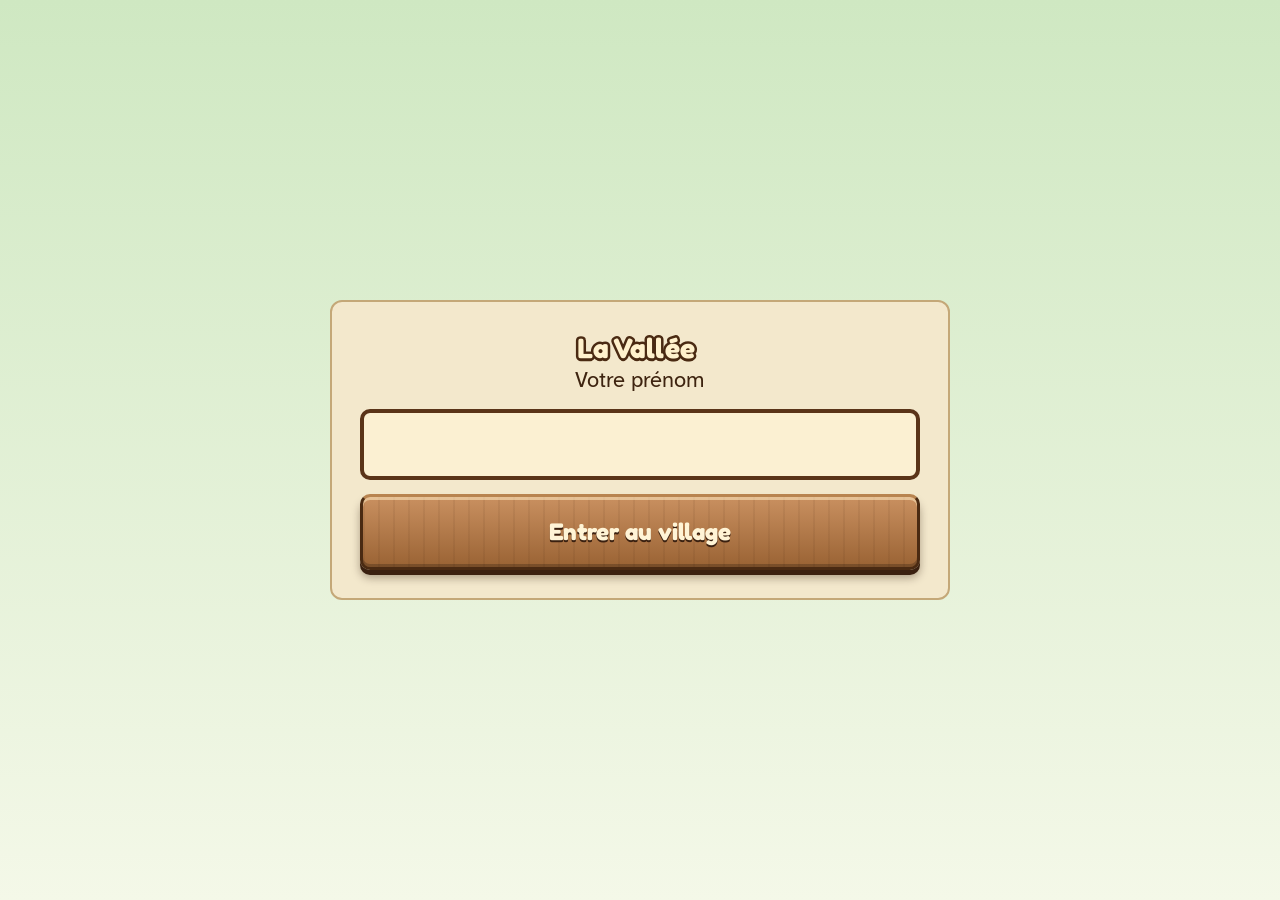
<file: village.html>
<!doctype html>
<html lang="fr">
<head>
<meta charset="utf-8">
<meta name="viewport" content="width=device-width, initial-scale=1, viewport-fit=cover">
<title>La Vallée</title>
<!-- 25/10 : le village est devenu « La Vallée » (CONCEPTION-V4.md, section 0). L'ancienne adresse renvoie vers la nouvelle,
     avec le même ?profil= ; la sauvegarde de la tablette reste la même (même clé de stockage), rien ne se perd. -->
<meta http-equiv="refresh" content="0; url=vallee.html">
<script>location.replace('vallee.html'+location.search+location.hash)</script>
<style>body{margin:0;background:#2E6A3C;color:#FFF4D6;font:22px "Arial Rounded MT Bold",Arial,sans-serif;display:flex;align-items:center;justify-content:center;height:100vh}a{color:#FFE27A}</style>
</head>
<body><p>Le village s'appelle maintenant <a href="vallee.html">La Vallée</a>.</p></body>
</html>
</file>
<file: cartes-vallee.css>
/* ===== Les cartes en bois et parchemin (25/10, Florian : « oui habille les cartes en bois et parchemin »).
   Même habit que le village (village.html, <style id="vallee">) : cadres de bois chaud bordés de brun foncé,
   intérieur parchemin, planchettes de bois, plaques de bois pour les compteurs, aucun contour bleu.
   Chargé après les styles de index.html : à force égale, ces règles passent devant. Rien n'est chargé du dehors. ===== */
/* Fredoka (licence OFL, fonts/Fredoka-OFL.txt), servie avec le jeu : titres, boutons, compteurs, index des cartes */
@font-face{font-family:"Fredoka";src:url('fonts/Fredoka.ttf') format('truetype');font-weight:300 700;font-display:swap}
:root{--f-titre:"Fredoka","Arial Rounded MT Bold","Trebuchet MS",var(--f-body);
--bord:#4A2A12;--bord-fonce:#3A2010;--cadre:#5A3418;--liseré:#C9A36A;--brun:#3E2410;--brun-doux:#6B4A2C;--lueur:#FFD86B;
  --plaque:repeating-linear-gradient(90deg,rgba(60,30,10,.08) 0 2px,transparent 2px 13px),linear-gradient(#B97B45,#8A5428)}

/* ---------- Les trois tapis ---------- */
/* Feutre vert bordé de bois */
html body[data-tapis="vert"]{--txt:#FFF4D6;--txt-dim:#F2E2BC;--line:rgba(255,241,204,.5);--band:rgba(40,22,8,.32);--alert-txt:#FFE3A3;
  background:#2E6A3C radial-gradient(ellipse at 50% 40%,#3D8150 0%,#2A5F37 55%,#1C4426 100%) fixed}
/* Nappe à carreaux rouges posée sur la table */
html body[data-tapis="carreaux"]{--txt:#3E2410;--txt-dim:#6B4A2C;--line:rgba(90,52,24,.55);--band:rgba(58,32,16,.3);--alert-txt:#A0281A;
  background-color:#F6E7C8;
  background-image:linear-gradient(90deg,rgba(178,44,36,.30) 50%,transparent 50%),linear-gradient(rgba(178,44,36,.30) 50%,transparent 50%);
  background-size:56px 56px;background-attachment:fixed}
/* Table de bois chaud, en planches */
html body[data-tapis="bois"]{--txt:#FFF4D6;--txt-dim:#F2E2BC;--line:rgba(255,230,190,.45);--band:rgba(45,22,6,.38);--alert-txt:#FFE3A3;
  background-color:#9A6334;
  background-image:repeating-linear-gradient(180deg,transparent 0 118px,rgba(58,32,16,.55) 118px 121px,rgba(255,220,170,.18) 121px 123px),
    repeating-linear-gradient(90deg,rgba(60,30,10,.07) 0 2px,transparent 2px 15px,rgba(255,220,170,.05) 15px 17px,transparent 17px 31px),
    linear-gradient(180deg,#C08550 0%,#9A6334 100%);
  background-attachment:fixed}
/* La scène Vallée, tapis par défaut (maquette validée par Florian, 25/10) : le soir d'automne du 24/10, un voile violet
   sur les bords, une lueur chaude au milieu, et pendant la partie une nappe de lin bordée de carreaux.
   La classe scene-vallee sur body donne la même scène aux autres pages (belote.html). */
html body[data-tapis="vallee"],html body.scene-vallee{--txt:#FFF4D6;--txt-dim:#F2E2BC;--line:rgba(255,241,204,.5);--band:rgba(40,22,8,.32);--alert-txt:#FFE3A3;
  background:radial-gradient(ellipse 45% 40% at 50% 58%,rgba(255,190,110,.18),rgba(0,0,0,0) 70%),
    radial-gradient(ellipse 75% 75% at 50% 52%,rgba(0,0,0,0) 55%,rgba(40,20,60,.55) 100%),
    url('cartes/fond-vallee.webp') center/cover no-repeat fixed,#2A2018}
html body[data-tapis="vallee"]:has(.soltop,.board)::before,html body.scene-vallee::before{content:"";position:fixed;z-index:-1;pointer-events:none;
  inset:max(56px,8vh) max(16px,6vw) max(12px,3vh);transform:rotate(-.8deg);border:clamp(16px,2.4vw,28px) solid transparent;border-radius:6px;box-sizing:border-box;
  background:repeating-linear-gradient(90deg,rgba(120,90,50,.06) 0 1px,transparent 1px 4px) padding-box,repeating-linear-gradient(0deg,rgba(120,90,50,.06) 0 1px,transparent 1px 4px) padding-box,
    radial-gradient(ellipse at 50% 50%,rgba(0,0,0,0) 60%,rgba(90,48,16,.28) 100%) padding-box,linear-gradient(#E6CFA6,#E6CFA6) padding-box,
    linear-gradient(90deg,rgba(201,71,63,.55) 50%,transparent 0) 0 0/28px 28px border-box,linear-gradient(rgba(201,71,63,.55) 50%,transparent 0) 0 0/28px 28px border-box,#F6E9D2;
  outline:3px dashed rgba(185,54,47,.6);outline-offset:calc(-1 * clamp(16px,2.4vw,28px) - 8px);
  box-shadow:0 18px 22px rgba(20,10,0,.45)}
html body .tapis .t-vallee{background:radial-gradient(ellipse at 50% 50%,rgba(0,0,0,0) 50%,rgba(40,20,60,.5) 100%),url('cartes/fond-vallee.webp') center/cover}
/* Le tapis est le fond de tout l'écran, sans cadre autour (Florian, 25/10 : le jeu d'abord) */

/* ---------- Les faces des cartes : parchemin à bord brun arrondi ---------- */
html body svg[viewBox="0 0 100 140"] > rect:first-child{fill:#FCF2D8;stroke:#6B4022;stroke-width:2.6px}
/* pique et trèfle en brun foncé ; cœur et carreau restent rouges */
html body svg[viewBox="0 0 100 140"] [fill="#151515"]{fill:#2E1A0C}
html body svg[viewBox="0 0 100 140"] [stroke="#151515"]{stroke:#2E1A0C}
/* les figures sur fond chaud, jamais bleuté */
html body svg[viewBox="0 0 100 140"] rect[fill="#E8ECF4"]{fill:#EBD8AE}
html body svg[viewBox="0 0 100 140"] rect[fill="#FBE6E3"]{fill:#F8DCC8}
/* gros index en police ronde */
html body svg[viewBox="0 0 100 140"]:not([aria-label="dos de carte"]) text{font-family:var(--f-titre)}
html body svg[viewBox="0 0 100 140"] text[font-size="31"]{font-size:35px}
html body svg[viewBox="0 0 100 140"] text[font-size="25"]{font-size:29px}
/* le dos fleuri garde son prénom, dans un cadre de bois */
html body svg[aria-label="dos de carte"] > rect:first-child{fill:#A86E3C;stroke:var(--bord);stroke-width:2.6px}
html body svg[aria-label="dos de carte"] rect[fill="url(#fleurs)"]{stroke:var(--bord);stroke-width:2.2px}
html body svg[aria-label="dos de carte"] [fill="#FFF8EE"]{fill:#FBF0D2;stroke:#6B4022}
html body svg[aria-label="dos de carte"] text{fill:#6B2A2A}

/* ---------- Bandeaux du haut : panneaux de parchemin cadrés de bois ---------- */
html body .top,html body .soltop{background:var(--parchemin);color:var(--brun);border:5px solid var(--cadre);border-radius:12px;padding:6px 10px;
  box-shadow:inset 0 0 0 3px var(--liseré),0 4px 0 var(--bord-fonce)}
html body .opp b,html body .soltop b{font-family:var(--f-titre);color:var(--brun)}
html body .opp span{color:var(--brun)}
html body .away{color:#A0281A}

/* ---------- Compteurs : petites plaques de bois ---------- */
html body .score,html body .moves,html body .pile span,html body .opp > span:not(.minibacks):not(.away),html body .sugg > span{
  display:inline-flex;align-items:center;min-height:34px;box-sizing:border-box;padding:2px 12px;
  background:var(--plaque);color:#FFF4D6;font-family:var(--f-titre);font-size:19px;font-weight:700;white-space:nowrap;
  border:3px solid var(--bord);border-radius:8px;text-shadow:0 1px 0 var(--bord-fonce);
  box-shadow:inset 0 1px 0 rgba(255,230,180,.45),inset 0 -2px 0 rgba(0,0,0,.25),0 2px 0 var(--bord-fonce)}
html body .opp{flex:1 1 0;min-width:auto}
html body .opp .minibacks{flex:1 1 0;width:0}
html body .opp > span:not(.minibacks){flex-shrink:0}
html body .score{white-space:normal;flex:0 1 auto;min-width:0;max-width:250px;font-size:17px;line-height:1.15;padding:2px 9px}

/* ---------- Phrases d'aide et nouvelles : parchemin ---------- */
html body .help,html body .last,html body .table .empty{background:var(--parchemin);color:var(--brun);border:4px solid var(--cadre);border-radius:12px;
  box-shadow:inset 0 0 0 2px var(--liseré),0 3px 0 var(--bord-fonce)}
html body .last:empty{display:none}
html body .help.mine{background:radial-gradient(ellipse at 50% 40%,#FFF8DE,#F6E2B0);color:var(--brun);
  box-shadow:inset 0 0 0 3px var(--lueur),0 3px 0 var(--bord-fonce),0 0 16px rgba(255,216,107,.8)}
html body .err:not(:empty){background:var(--parchemin);color:#A0281A;border:4px solid var(--cadre);border-radius:12px;padding:6px 14px;
  box-shadow:inset 0 0 0 2px var(--liseré),0 3px 0 var(--bord-fonce)}
html body .panel .err:not(:empty){border-width:3px;box-shadow:none}

/* ---------- La table du rami : plateaux de bois ---------- */
html body .grp{background:rgba(58,32,16,.30);border:3px solid rgba(74,42,18,.55);border-radius:12px}
html body .grp.can{border-color:var(--lueur);box-shadow:0 0 12px rgba(255,216,107,.8)}
html body .grp.staged{border:3px dashed #FFF1CC}
html body .grp .tag{background:#FBF0D2;color:var(--brun);border:2px solid #6B4022;border-radius:7px;padding:0 8px;font-size:17px}
html body .grp.can .tag{font-size:20px;background:#FFF4CC;border-color:var(--bord)}
html body .chip{background:linear-gradient(#FBF0D2,#EFD9A6);color:var(--brun);border:3px solid #6B4022;border-radius:12px;font-family:var(--f-titre);
  box-shadow:inset 0 0 0 2px #D9B67E,0 4px 0 var(--bord-fonce);transition:transform .08s,filter .12s}
html body .chip:active{transform:translateY(3px);box-shadow:inset 0 0 0 2px #D9B67E,0 1px 0 var(--bord-fonce);filter:brightness(1.1) sepia(.15)}

/* ---------- Emplacements vides et cartes qui s'allument ---------- */
html body .slot,html body .sslot{border:3px dashed rgba(255,241,204,.6);background:rgba(58,32,16,.38);color:#FFF1CC;border-radius:10px;
  font-family:var(--f-titre);text-shadow:0 1px 0 var(--bord-fonce)}
html body .sslot.starget{border:4px solid var(--lueur);box-shadow:0 0 14px var(--lueur)}
html body .pile.go svg,html body .starget svg{filter:drop-shadow(0 0 9px var(--lueur)) drop-shadow(0 0 4px var(--lueur))}
html body .card.sel svg,html body .ssel svg{filter:drop-shadow(0 0 0 var(--lueur)) drop-shadow(0 0 5px var(--lueur)) drop-shadow(0 0 5px var(--lueur))}

/* ---------- Fenêtres et carnet des victoires ---------- */
html body .overlay{background:rgba(40,22,8,.62)}
html body .panel h3{font-family:var(--f-titre);color:var(--brun)}
html body .panel p,html body .panel li{color:var(--brun)}
html body .note,html body .tally .h{color:var(--brun-doux)}
html body .tally{background:linear-gradient(#FBF0D2,#EFD9A6);border:4px solid #6B4022;border-radius:10px;padding:12px 18px;
  box-shadow:inset 0 0 0 2px #D9B67E,0 4px 0 var(--bord-fonce);color:var(--brun)}
html body .tally b{font-family:var(--f-titre);font-size:28px;color:var(--brun)}
/* choix du tapis : petits cadres de bois */
html body .tapis button{border:4px solid var(--cadre);border-radius:10px;box-shadow:inset 0 0 0 2px var(--liseré),0 4px 0 var(--bord-fonce)}
html body .tapis button span{background:#FBF0D2;color:var(--brun);border:2px solid #6B4022;border-radius:7px;font-family:var(--f-titre)}
html body .tapis button[aria-pressed="true"]{border-color:var(--bord);box-shadow:inset 0 0 0 2px var(--liseré),0 0 0 4px var(--lueur),0 0 14px var(--lueur)}
html body .tapis .t-vert{background:radial-gradient(ellipse at 50% 40%,#3D8150,#1C4426);box-shadow:inset 0 0 0 6px #A86E3C,0 4px 0 var(--bord-fonce)}
html body .tapis .t-carreaux{background-color:#F6E7C8;background-image:linear-gradient(90deg,rgba(178,44,36,.35) 50%,transparent 50%),linear-gradient(rgba(178,44,36,.35) 50%,transparent 50%);background-size:28px 28px}
html body .tapis .t-bois{background:repeating-linear-gradient(180deg,transparent 0 34px,rgba(58,32,16,.55) 34px 36px),repeating-linear-gradient(90deg,rgba(60,30,10,.08) 0 2px,transparent 2px 11px),linear-gradient(#C08550,#9A6334)}
html body .tapis .t-vert[aria-pressed="true"]{box-shadow:inset 0 0 0 6px #A86E3C,0 0 0 4px var(--lueur),0 0 14px var(--lueur)}

/* ===== LE JEU D'ABORD (25/10, Florian : « des interfaces ENORMES et le jeu en lui-même représente genre 20% de l'affichage »).
   La table prend l'écran ; au-dessus, une rangée fine de plaques et de petits boutons ronds en bois.
   Les tailles des cartes partent de la taille réelle de l'écran. ===== */
:root{--rond:52px;
  --i-annuler:url("data:image/svg+xml,%3Csvg xmlns='http://www.w3.org/2000/svg' viewBox='0 0 24 24' fill='none' stroke='%23FFF4D6' stroke-width='2.8' stroke-linecap='round' stroke-linejoin='round'%3E%3Cpath d='M9 5L4 10l5 5'/%3E%3Cpath d='M4 10h10a6 6 0 0 1 0 12h-4'/%3E%3C/svg%3E");
  --i-nouvelle:url("data:image/svg+xml,%3Csvg xmlns='http://www.w3.org/2000/svg' viewBox='0 0 24 24' fill='none' stroke='%23FFF4D6' stroke-width='2.8' stroke-linecap='round' stroke-linejoin='round'%3E%3Cpath d='M20 12a8 8 0 1 1-2.4-5.7'/%3E%3Cpath d='M20 3v5h-5'/%3E%3C/svg%3E");
  --i-maison:url("data:image/svg+xml,%3Csvg xmlns='http://www.w3.org/2000/svg' viewBox='0 0 24 24' fill='none' stroke='%23FFF4D6' stroke-width='2.6' stroke-linecap='round' stroke-linejoin='round'%3E%3Cpath d='M3 11.5L12 4l9 7.5'/%3E%3Cpath d='M6 10v10h12V10'/%3E%3Cpath d='M10 20v-5h4v5'/%3E%3C/svg%3E");
  --i-reglages:url("data:image/svg+xml,%3Csvg xmlns='http://www.w3.org/2000/svg' viewBox='0 0 24 24' fill='none' stroke='%23FFF4D6' stroke-width='2.6' stroke-linecap='round'%3E%3Ccircle cx='12' cy='12' r='3.4'/%3E%3Cpath d='M12 2.8v3.4M12 17.8v3.4M2.8 12h3.4M17.8 12h3.4M5.5 5.5l2.4 2.4M16.1 16.1l2.4 2.4M5.5 18.5l2.4-2.4M16.1 7.9l2.4-2.4'/%3E%3C/svg%3E");
  --i-regles:url("data:image/svg+xml,%3Csvg xmlns='http://www.w3.org/2000/svg' viewBox='0 0 24 24' fill='none' stroke='%23FFF4D6' stroke-width='2.8' stroke-linecap='round' stroke-linejoin='round'%3E%3Cpath d='M8.5 9a3.5 3.5 0 1 1 5 3.2c-1 .5-1.5 1.2-1.5 2.3v.5'/%3E%3Ccircle cx='12' cy='19.5' r='.6' fill='%23FFF4D6'/%3E%3C/svg%3E");
  --i-carnet:url("data:image/svg+xml,%3Csvg xmlns='http://www.w3.org/2000/svg' viewBox='0 0 24 24' fill='none' stroke='%23FFF4D6' stroke-width='2.6' stroke-linecap='round' stroke-linejoin='round'%3E%3Cpath d='M5 4h11a3 3 0 0 1 3 3v13H8a3 3 0 0 1-3-3z'/%3E%3Cpath d='M5 17a3 3 0 0 1 3-3h11'/%3E%3Cpath d='M9 8h6'/%3E%3C/svg%3E")}

/* ---------- Les petits boutons ronds en bois ---------- */
html body .soltop button,html body .soltop button.big,html body .top [data-act="cartes"],html body .top [data-act="leave"]{
  flex:none;width:var(--rond);height:var(--rond);min-width:0;min-height:0;padding:0;border-radius:50%;border-width:3px;font-size:0;line-height:0;color:transparent;
  background:var(--i-annuler) center/28px 28px no-repeat,var(--bois);
  box-shadow:inset 0 2px 0 rgba(255,230,180,.45),inset 0 -3px 0 rgba(0,0,0,.25),0 3px 0 var(--bord-fonce)}
html body .soltop [data-act="solonew"]{background:var(--i-nouvelle) center/28px 28px no-repeat,var(--bois)}
html body .soltop [data-act="accueil"],html body .top [data-act="leave"]{background:var(--i-maison) center/28px 28px no-repeat,var(--bois)}
html body .soltop [data-act="cartes"],html body .top [data-act="cartes"]{background:var(--i-reglages) center/28px 28px no-repeat,var(--bois-clair)}
html body .soltop button:active,html body .top [data-act="cartes"]:active,html body .top [data-act="leave"]:active{transform:translateY(3px);box-shadow:inset 0 2px 0 rgba(255,230,180,.3),0 0 0 var(--bord-fonce);filter:brightness(1.18) sepia(.2)}
/* « Toucher encore pour recommencer » : le bouton s'ouvre pour montrer sa phrase
   (sans cartes-vallee.js, il garde sa phrase en petit pour que la demande de confirmation se voie toujours) */
html:not(.cv-js) body .soltop [data-act="solonew"],html body .soltop [data-act="solonew"].confirme{width:auto;border-radius:26px;padding:0 16px 0 46px;font-size:16px;line-height:1.1;color:#FFF4D6;
  background:var(--i-nouvelle) 12px center/26px 26px no-repeat,var(--bois);box-shadow:0 0 0 3px var(--lueur),0 3px 0 var(--bord-fonce)}

/* ---------- Plaques fines du haut ---------- */
html body .soltop .moves,html body .opp b{display:inline-flex;align-items:center;min-height:34px;box-sizing:border-box;padding:2px 12px;
  background:var(--plaque);color:#FFF4D6;font-family:var(--f-titre);font-size:18px;font-weight:700;white-space:nowrap;border:3px solid var(--bord);border-radius:8px;
  text-shadow:0 1px 0 var(--bord-fonce);box-shadow:inset 0 1px 0 rgba(255,230,180,.45),0 2px 0 var(--bord-fonce)}

/* ---------- Ombre douce des cartes ; la lueur des cartes choisies passe devant ---------- */
html body .scard > svg,html body .spile > svg,html body .card > svg,html body .pile > svg,html body .grp .cards svg{filter:drop-shadow(0 2px 3px rgba(30,15,4,.38))}
html body .pile.go > svg,html body .starget > svg{filter:drop-shadow(0 0 9px var(--lueur)) drop-shadow(0 0 4px var(--lueur))}
html body .card.sel > svg,html body .ssel > svg{filter:drop-shadow(0 0 0 var(--lueur)) drop-shadow(0 0 5px var(--lueur)) drop-shadow(0 0 5px var(--lueur))}

/* ---------- Solitaire : la table remplit l'écran ---------- */
html body #app:has(> .soltop){padding:6px 8px 8px;position:relative}
html body .soltop{height:56px;padding:0;background:none;border:0;border-radius:0;box-shadow:none;gap:8px;flex-wrap:nowrap}
html body .soltop > b{display:none}
html body .soltop .moves{margin-right:auto}
html body .soltop ~ .help{position:absolute;top:8px;left:124px;right:260px;margin:0!important;max-height:52px;overflow:hidden;box-sizing:border-box;
  display:flex;align-items:center;justify-content:center;text-align:center;font-size:15px;line-height:1.25;padding:3px 12px;border-width:3px;pointer-events:none}
html:not(.cv-js) body .soltop ~ .help{right:380px;font-size:14px}
/* en portrait la place ne manque pas en hauteur : la phrase d'aide passe sous la rangée, en entier */
@media (orientation:portrait){html body .soltop ~ .help{position:static;max-height:none;margin:4px 0 0!important;font-size:15px}}
html body .soltop ~ .err:empty{display:none}
html body .soltop ~ .err:not(:empty){position:fixed;left:50%;bottom:14px;transform:translateX(-50%);z-index:6;max-width:90vw;font-size:17px;pointer-events:none;margin:0}
/* largeur : 7 colonnes qui remplissent l'écran ; hauteur : la table tient de haut en bas */
html body #app > div[style*="--cw"]{--g:clamp(6px,1.2vw,14px)!important;
  --cw:min(calc((100vw - 16px - 6 * var(--g)) / 7),calc((100vh - 92px) / 4.83))!important;--ch:calc(var(--cw) * 1.4)!important;margin-top:8px}
html body .solgrid.up{margin:0 0 12px}
html body .spile > svg,html body .scard > svg{display:block;width:var(--cw);height:var(--ch)}
html body .sslot > svg{width:calc(var(--cw) * .45);height:calc(var(--cw) * .45)}
html body .sslot{font-size:clamp(14px,calc(var(--cw) * .15),20px)}
/* les colonnes : chaque carte laisse voir son index ; une colonne trop longue se resserre pour tenir à l'écran */
html body .scol{height:auto!important;display:flex;flex-direction:column;max-height:calc(100vh - 92px - var(--ch))}
html body .scard{position:relative!important;top:auto!important;display:block;align-self:flex-start;width:var(--cw);overflow:visible;
  flex:0 1 calc(var(--ch) * .3);height:calc(var(--ch) * .3);min-height:calc(var(--ch) * .17)}
html body .scard:has(> svg[aria-label="dos de carte"]){flex-basis:calc(var(--ch) * .13);height:calc(var(--ch) * .13);min-height:calc(var(--ch) * .05)}
html body .scard:last-child{flex:0 0 var(--ch);height:var(--ch);min-height:var(--ch)}

/* ---------- Rami : même règle, la table et la main d'abord ---------- */
:root{--pw:clamp(72px,min(12vw,14vh),130px);--tw:clamp(56px,min(8.5vw,9vh),96px)}
html body #app:has(> .board){padding:6px 10px 10px}
html body .top{min-height:52px;padding:0;background:none;border:0;border-radius:0;box-shadow:none;gap:8px;flex-wrap:nowrap}
/* les règles et le carnet : petits boutons ronds tant que la fenêtre ⚙ ne les range pas (classe cv-js posée par cartes-vallee.js) */
html.cv-js body .top [data-act="regles"],html.cv-js body .top [data-act="carnet"]{display:none}
html body .top [data-act="regles"],html body .top [data-act="carnet"]{flex:none;width:var(--rond);height:var(--rond);min-width:0;min-height:0;padding:0;border-radius:50%;border-width:3px;
  font-size:0;line-height:0;color:transparent;background:var(--i-regles) center/28px 28px no-repeat,var(--bois-clair)}
html body .top [data-act="carnet"]{background:var(--i-carnet) center/28px 28px no-repeat,var(--bois-clair)}
html body .opp{gap:8px}
html body .last{align-self:center;margin-top:4px;font-size:15px;padding:2px 12px;border-width:3px;min-height:0}
html body .board{padding-block:6px;gap:14px}
html body .piles{gap:12px}
html body .pile > svg{width:var(--pw);height:calc(var(--pw) * 1.4)}
html body .pile .slot{width:var(--pw)!important;height:calc(var(--pw) * 1.4)!important}
html body .pile span{font-size:15px;min-height:28px;padding:1px 8px}
html body .grp{padding:6px}
html body .grp .cards svg{width:var(--tw);height:calc(var(--tw) * 1.4)}
html body .grp .cards > span + span{margin-left:calc(var(--tw) * -.5)!important}
html body .board ~ .help{align-self:center;max-width:min(900px,100%);font-size:18px;padding:5px 16px;border-width:3px}
html body .board ~ .err:empty{min-height:0;height:0}
html body .actions{padding-block:6px;min-height:0;gap:10px}
html body .actions .big{font-size:22px;min-height:58px;padding:0 22px}
html body .actions .small{min-height:46px;font-size:17px}
html body .chip{font-size:18px;min-height:46px;padding:0 14px}
html body .hand{padding-top:18px}
/* ⚙ : les règles et le carnet rangés dans la fenêtre des réglages */
html body .panel .rangement{display:flex;gap:12px;flex-wrap:wrap}
html body .panel .rangement .big{flex:1;min-width:200px;font-size:22px;min-height:60px}

/* ---------- La main en éventail (classe posée par cartes-vallee.js) : la carte touchée se soulève et grandit ---------- */
html body .hand.eventail{position:relative;display:block;padding:0;margin-top:4px;overflow:visible}
html body .hand.eventail .hrow{display:contents}
html body .hand.eventail .card{position:absolute;left:0;top:0;margin:0!important;transform-origin:50% 120%;touch-action:none;
  transform:translate(var(--x),var(--y)) rotate(var(--r));transition:transform .2s ease}
html body .hand.eventail .card:active:not(.tenue){transform:translate(var(--x),var(--y)) rotate(var(--r)) translateY(-12px)}
html body .hand.eventail .card.sel{transform:translate(var(--x),var(--y)) rotate(var(--r)) translateY(-36px) scale(1.08)}
html body .hand.eventail .card.tenue,html body .hand.eventail.pose .card{transition:none}
html body .hand.eventail .card.tenue{z-index:300!important}
html body .hand.eventail .card > svg{filter:drop-shadow(-3px 4px 6px rgba(30,15,4,.38))}
html body .hand.eventail .card.sel > svg{filter:drop-shadow(0 0 0 var(--lueur)) drop-shadow(0 0 6px var(--lueur)) drop-shadow(-3px 6px 8px rgba(30,15,4,.35))}

/* ---------- L'accueil : les quatre tuiles toujours à l'écran, en 2 × 2, en paysage comme en portrait ---------- */
html body .choice{display:grid;grid-template-columns:repeat(2,minmax(0,1fr));gap:14px;width:min(760px,100%)}
html body .choice .big{width:auto;min-width:0;min-height:clamp(92px,17vh,150px);padding:8px 10px;font-size:clamp(22px,4.6vw,38px)}
html body .choice .big small{font-size:clamp(14px,2.6vw,20px)}
html body .center:has(> .choice){gap:clamp(10px,2.5vh,24px);padding-block:8px}

/* ---------- La bulle d'un toucher refusé : elle dit quoi faire ---------- */
.bulle{position:fixed;z-index:60;max-width:min(420px,86vw);padding:8px 14px;box-sizing:border-box;pointer-events:none;
  background:var(--parchemin,#FBF0D2);color:#3E2410;font-family:var(--f-body);font-size:18px;font-weight:700;line-height:1.3;text-align:center;
  border:3px solid #5A3418;border-radius:12px;box-shadow:inset 0 0 0 2px #C9A36A,0 4px 0 #3A2010,0 6px 16px rgba(30,15,4,.35);animation:bulle .18s ease-out}
@keyframes bulle{from{transform:translateY(6px) scale(.96);opacity:0}}
html body .pile[aria-disabled="true"],html body .card[aria-disabled="true"]{cursor:default}

/* ---------- L'envol des cartes quand on gagne ---------- */
.envol{position:fixed;inset:0;pointer-events:none;z-index:40;overflow:hidden}
.envol svg{position:absolute;left:0;top:0;filter:drop-shadow(0 3px 4px rgba(30,15,4,.4))}
</file>
